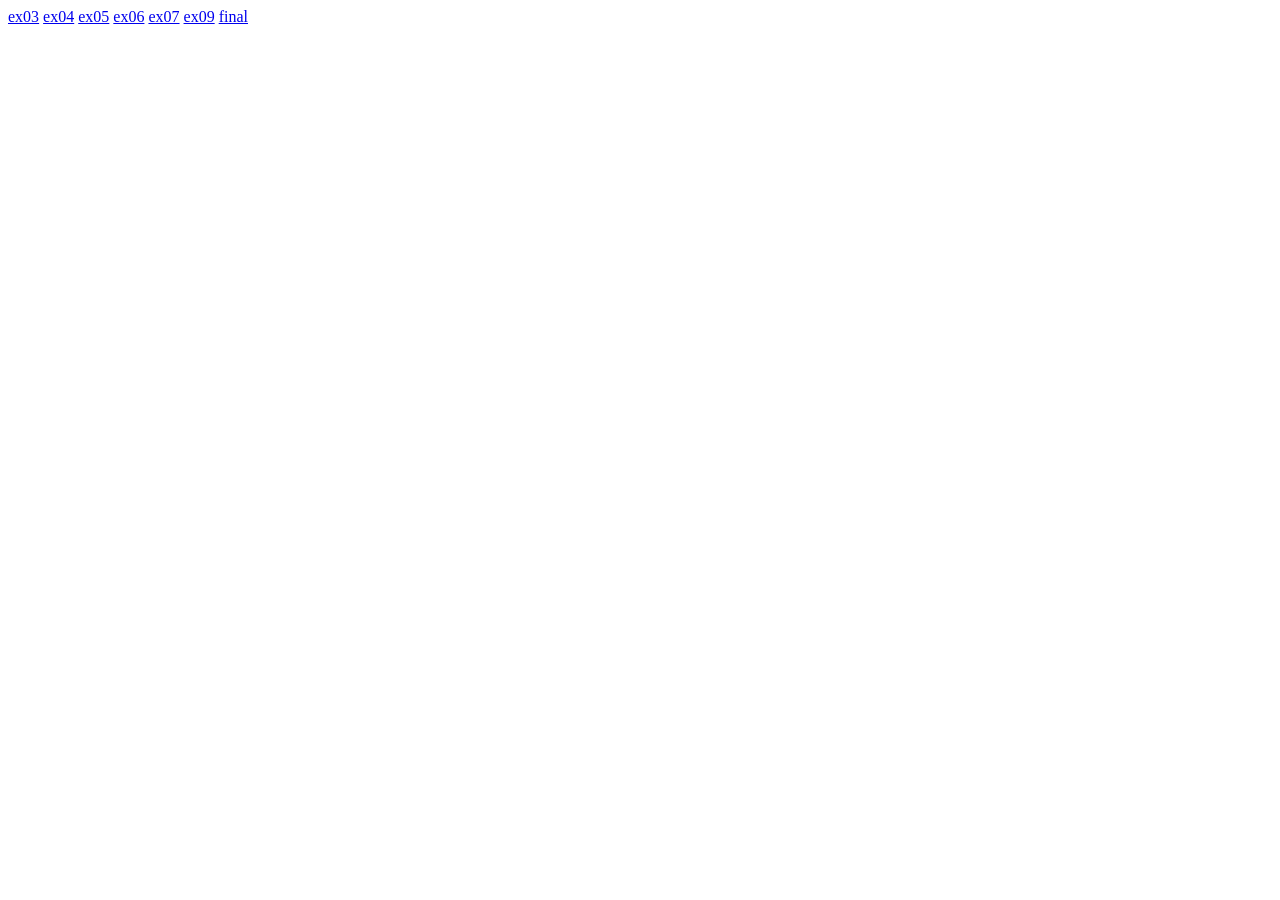
<file: index.html>
<html>
    <head>
    <meta charset="utf-8">
    <title>homework</title>
    </head>
<body>
<a href="ex03/1.html">ex03</a>
<a href="ex04/4.html">ex04</a>
<a href="ex05/5.html">ex05</a>
<a href="ex06/zz.html">ex06</a>
<a href="ex07/7.html">ex07</a>
<a href="ex09/9.html">ex09</a>
<a href="kadokawa/html/index.html">final</a>
</body>
</html>
</file>
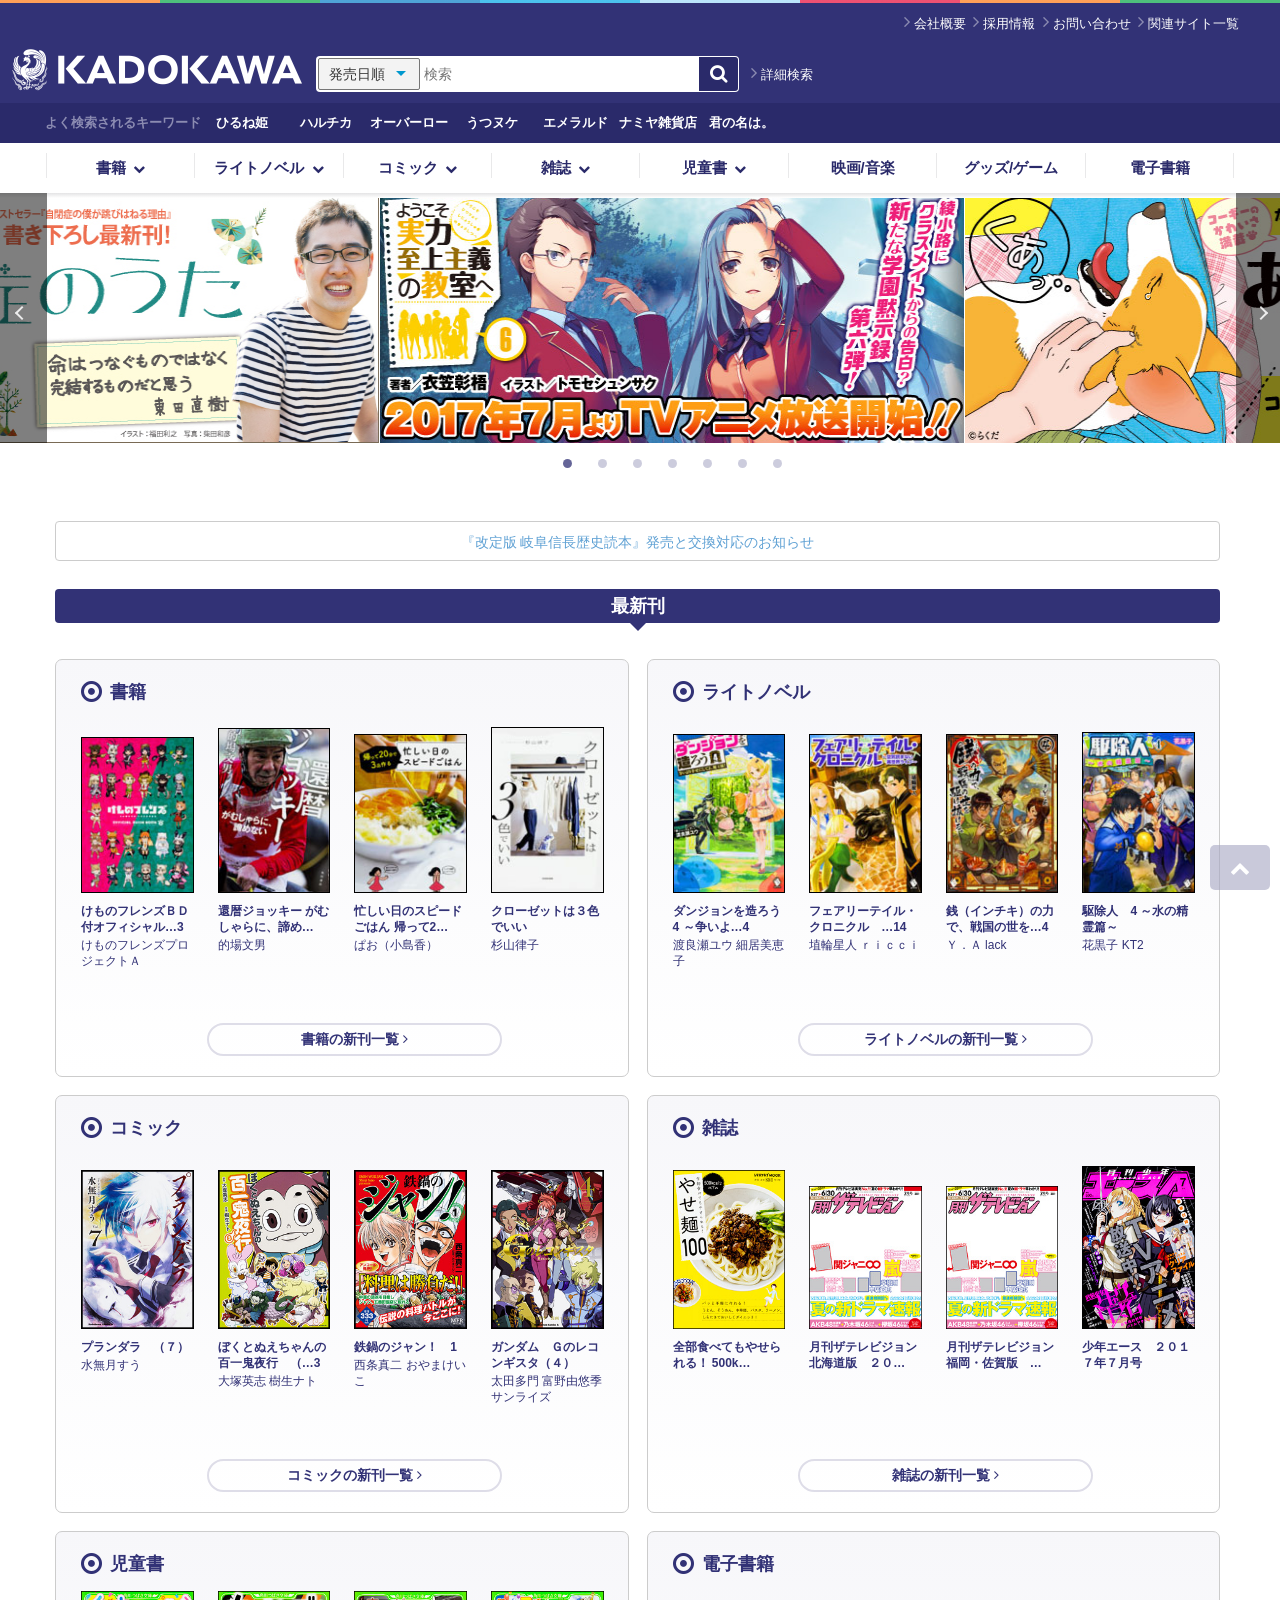
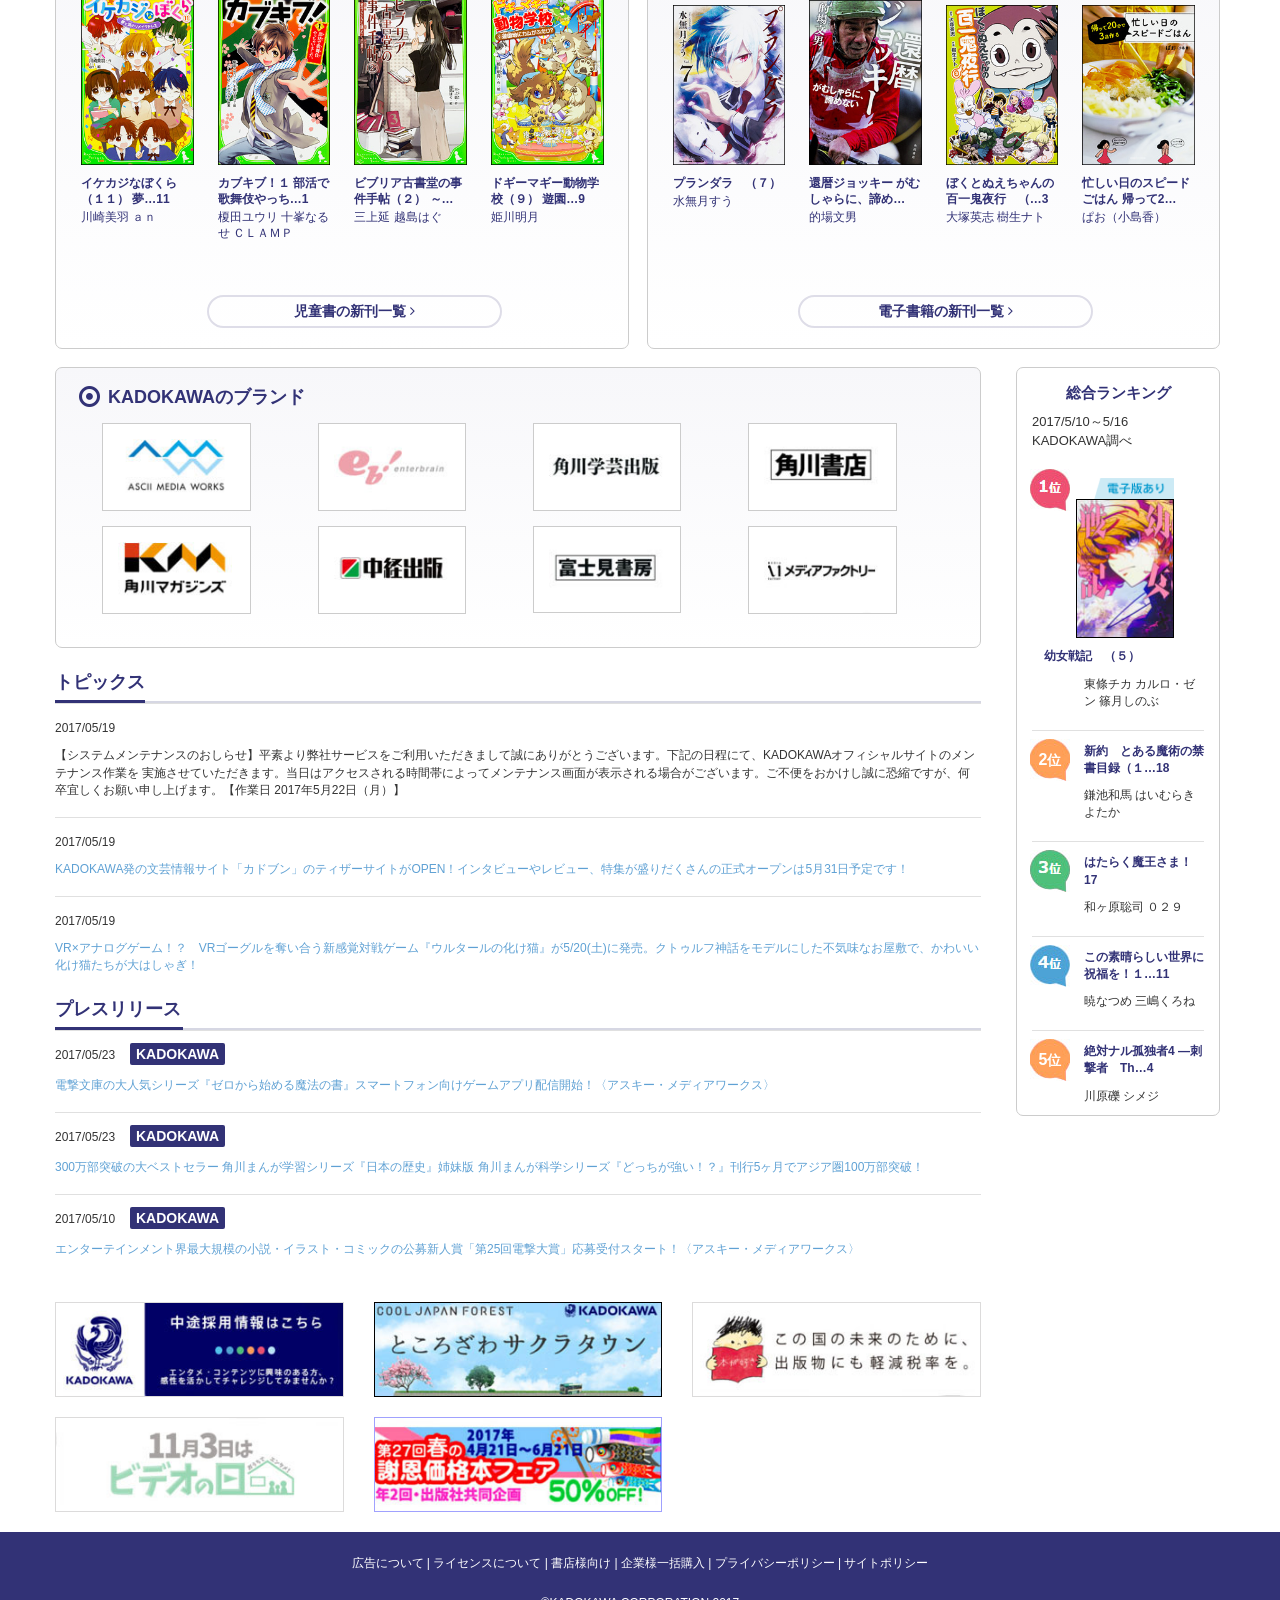
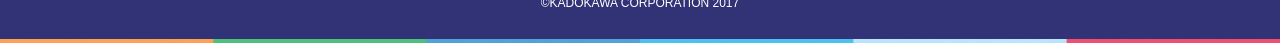
<file: kadokawa/html/index.html>
<!DOCTYPE html>
<html>
  <head>
    <meta charset="utf-8">
    <meta http-equiv="X-UA-Compatible" content="IE=edge,chrome=1">
    <meta name="viewport" content="width=device-width, initial-scale=1">
    <meta name="viewport" content="width=device-width, initial-scale=1.0">

    <title>角川書店 | KADOKAWA</title>
    <meta name="description" content="">
    <meta name="keywords" content="">

    <link rel="shortcut icon" href="../image/logo.ico">
    <link rel="stylesheet" href="../lib/bootstrap/css/bootstrap.css">
    <link rel="stylesheet" href="../lib/font-awesome/css/font-awesome.min.css">
    <!-- <link href="css/font-awesome.min.css" rel="stylesheet"> -->
    <link rel='stylesheet' type='text/css' href='../css/web_final.css' />
    <link rel='stylesheet' type='text/css' href='../css/slick.css' />
    <link rel='stylesheet' type='text/css' href='../css/head.css'>
    <link rel="stylesheet" type="text/css" href="../css/pagetop.css">
    <!-- <link rel="stylesheet" type="text/css" href="../css/bottom.css"> -->
  </head>
  <body>
    <!-- head -->
    <div class="ui-head-topcolor"></div>
    <div class="ui-head-outline">
        <div class="ui-head-firstline">
            <i class="fa fa-angle-right anstyle"></i><a href="groupintro.html">会社概要</a>
            <i class="fa fa-angle-right anstyle"></i><a href="http://ir.kadokawa.co.jp/recruit/" target="_blank fonstyle">採用情報</a>
            <i class="fa fa-angle-right anstyle"></i><a href="/support/">お問い合わせ</a>
            <i class="fa fa-angle-right anstyle"></i><a href="/similarsites/">関連サイト一覧</a>
        </div>
        <div class="ui-head-secondline">
            <a href="index.html"><img src="../image/head-logo.png" class="picstyle"></a>
            <div class="ui-head-search-out">
                <form action="search-result.html" id="pcHeaderSearchForm">
                    <div class="ui-head-search">
                        <span class="ui-head-search-area">
                            <select class="ui-head-search-order" name="sort">
                                <option value="0">発売日順　　</option>
                                <option value="1">関連度順　</option>
                            </select>
                            <b></b>
                            <input type="search" name="kw" class="ui-head-search-input" placeholder="検索" maxlength="50">
                        </span>
                        <button type="button" class="fa fa-search fa-lg" id="searchstyle" style="cursor:pointer"></button>
                    </div>
                </form>
                <a class="btn-head-search" href="search.html"><i class="fa fa-angle-right anstyle"></i>詳細検索</a>
            </div>
        </div>
        <div class="ui-head-thirdline">
            <span class="ui-head-thirdline-font1">よく検索されるキーワード</span>
            <a href="http://www.kadokawa.co.jp/product/search/?kw=%E3%81%B2%E3%82%8B%E3%81%AD%E5%A7%AB" class="ui-head-thirdline-block">ひるね姫</a>
            <a href="/pr/b2/haruchika/" class="ui-head-thirdline-block">ハルチカ</a>
            <a href="http://www.kadokawa.co.jp/product/search/?kw=%E3%82%AA%E3%83%BC%E3%83%90%E3%83%BC%E3%83%AD%E3%83%BC%E3%83%89" class="ui-head-thirdline-block">オーバーロード</a>
            <a href="/product/321507000404/" class="ui-head-thirdline-block">うつヌケ</a><a href="/product/search/?kw=%E3%82%A8%E3%83%A1%E3%83%A9%E3%83%AB%E3%83%89&mgenre=23" class="ui-head-thirdline-block">エメラルド</a>
            <a href="/product/search/?kw=ナミヤ雑貨店" class="ui-head-thirdline-block">ナミヤ雑貨店</a>
            <a href="/product/search/?kw=%E5%90%9B%E3%81%AE%E5%90%8D%E3%81%AF%E3%80%82" class="ui-head-thirdline-block">君の名は。</a>
        </div>
    </div>

    <nav class="ui-head-contents">
        <ul id="block"></ul>
        <ul id="head-contents-sub">
            <div class="shuline"></div>
            <li><a href="#" class="drop" id="drop1">書籍<i class="fa fa-chevron-down contstyle"></i></a></li>
            <div class="shuline"></div>
            <li><a href="#" class="drop" id="drop2">ライトノベル<i class="fa fa-chevron-down contstyle"></i></a></li>
            <div class="shuline"></div>
            <li><a href="#" class="drop" id="drop3">コミック<i class="fa fa-chevron-down contstyle"></i></a></li>
            <div class="shuline"></div>
            <li><a href="#" class="drop" id="drop4">雑誌<i class="fa fa-chevron-down contstyle"></i></a></li>
            <div class="shuline"></div>
            <li><a href="#" class="drop" id="drop5">児童書<i class="fa fa-chevron-down contstyle"></i></a></li>
            <div class="shuline"></div>
            <li><a href="movie.html" class="drop" id="drop6">映画/音楽</a></li>
            <div class="shuline"></div>
            <li><a href="/category/goodsgame/" class="drop">グッズ/ゲーム</a></li>
            <div class="shuline"></div>
            <li><a href="http://ebook.kadokawa.co.jp/" target="_blank" class="drop">電子書籍</a></li>
            <div class="shuline"></div>
        </ul>
        <ul id="block"></ul>
    </nav>
    <div class="ui-head-line"></div>

    <!--   button1目录 -->
    <div class="ui-drop">
        <div class="ui-drop-firstline">
            <a href="book_list.html" class="whitefont"><i class="fa fa-caret-right littletittle"></i> 書籍トップ</a>
        </div>
        <div class="grayline"></div>
        <div class="ui-drop-secondline">
            <div class="whitefont">新刊から探す</div>
            <div class="ui-drop-secondline-link">
                <ul style="list-style-type:none">
                    <li><i class="fa fa-chevron-right blu"></i> <a href="search-result.html"><span>新刊一覧</span></a></li>
                </ul>
            </div>
        </div>
        <div class="grayline"></div>
        <div class="ui-drop-thirdline">
            <div class="ui-drop-thirdline-title">
                <div class="whitefont">ジャンルから探す</div>
            </div>
            <div class="ui-drop-thirdline-link">
                <ul class="ui-drop-thirdline-link-line" style="list-style-type:none">
                    <li class="grayll"><i class="fa fa-chevron-right blu"></i> <a href="search-result.html"><span>小説・エッセイ</span></a></li>
                    <li class="grayll"><i class="fa fa-chevron-right  blu"></i> <a href="search-result.html"><span>コミックエッセイ</span></a></li>
                    <li class="grayll"><i class="fa fa-chevron-right  blu"></i> <a href="search-result.html"><span>ノンフィクション</span></a></li>
                    <li class="grayll"><i class="fa fa-chevron-right  blu"></i> <a href="search-result.html"><span>人文・社会・自然科学</span></a></li>
                    <li class="grayll"><i class="fa fa-chevron-right blu"></i> <a href="search-result.html"><span>ビジネス</span></a></li>
                    <li class="grayll"><i class="fa fa-chevron-right   blu"></i> <a href="search-result.html"><span>実用</span></a></li>
                    <li class="grayll"><i class="fa fa-chevron-right   blu"></i> <a href="search-result.html"><span>学習参考書</span></a></li
                        ><li class="grayll"><i class="fa fa-chevron-right  blu"></i> <a href="search-result.html"><span>学習書</span></a></li>
                        <li class="sss"><i class="fa fa-chevron-right   blu"></i> <a href="search-result.html"><span>趣味</span></a></li>
                        <li><i class="fa fa-chevron-right blu"></i> <a href="search-result.html"><span>イラスト集・写真集</span></a></li>
                        <li><i class="fa fa-chevron-right  blu"></i> <a href="search-result.html"><span>図鑑・事典・辞書・語学</span></a></li>
                        <li><i class="fa fa-chevron-right  blu"></i> <a href="search-result.html"><span>全集</span></a></li>
                    </ul>
                </div>
            </div>
            <div class="grayline"></div>
            <div class="ui-drop-forthline">
                <div class="ui-drop-forthline-title">
                    <div class="whitefont">レーベルから探す</div>
                </div>
                <div class="ui-drop-forthline-link">
                    <ul class="ui-drop-thirdline-link-line mi" style="list-style-type:none">
                        <li><a href="search-result.html">角川ソフィア文庫</a></li>
                        <li><a href="search-result.html">角川文庫</a></li>
                        <li><a href="search-result.html">角川文庫（海外）</a></li>
                        <li><a href="search-result.html">角川ホラー文庫</a></li>
                        <li><a href="search-result.html">角川文庫キャラクター文芸</a></li>
                        <li><a href="search-result.html">角川新書</a></li>
                        <li><a href="search-result.html">角川選書</a></li>
                        <li><a href="search-result.html">新人物文庫</a></li>
                        <li><a href="search-result.html">中経の文庫</a></li>
                        <li><a href="search-result.html">年賀状</a></li>
                        <li><a href="search-result.html">富士見L文庫</a></li>
                        <li><a href="search-result.html">富士見新時代小説文庫</a></li>
                        <li><a href="search-result.html">幽ブックス</a></li>
                        <li><a href="search-result.html">MF文庫ダ・ヴィンチ</a></li>
                        <li><a href="search-result.html">TECHGIAN STYLE</a></li>
                        <li><a href="search-result.html">ダ・ヴィンチブックス</a></li>
                        <li><a href="search-result.html">メディアワークス文庫</a></li>
                    </ul>
                </div>
            </div>
        </div>

        <!--  2butto目录 -->
        <div class="ui-drop2">
            <div class="ui-drop-firstline">
                <a href="book_list.html" class="whitefont"><i class="fa fa-caret-right littletittle"></i> ライトノベルトップ</a>
            </div>
            <div class="grayline"></div>
            <div class="ui-drop-secondline">
                <div class="whitefont">新刊から探す</div>
                <div class="ui-drop-secondline-link">
                    <ul style="list-style-type:none">
                        <li><i class="fa fa-chevron-right blu"></i> <a href="search-result.html"><span>新刊一覧</span></a></li>
                    </ul>
                </div>
            </div>
            <div class="grayline"></div>
            <div class="ui-drop2-thirdline">
                <div class="ui-drop2-thirdline-title">
                    <div class="whitefont">ジャンルから探す</div>
                </div>
                <div class="ui-drop2-thirdline-link">
                    <ul class="ui-drop2-thirdline-link-line" style="list-style-type:none">
                        <li><i class="fa fa-chevron-right blu"></i> <a href="search-result.html"><span>青年ライトノベル</span></a></li>
                        <li><i class="fa fa-chevron-right  blu"></i> <a href="search-result.html"><span>女性ライトノベル</span></a></li>
                        <li><i class="fa fa-chevron-right  blu"></i> <a href="search-result.html"><span>BL</span></a></li>
                        <li><i class="fa fa-chevron-right  blu"></i> <a href="search-result.html"><span>TL</span></a></li>
                    </ul>
                </div>
            </div>
            <div class="grayline"></div>
            <div class="ui-drop-forthline">
                <div class="ui-drop-forthline-title">
                    <div class="whitefont">レーベルから探す</div>
                </div>
                <div class="ui-drop-forthline-link">
                    <ul class="ui-drop-thirdline-link-line mi" style="list-style-type:none">
                        <li><a href="search-result.html">角川スニーカー文庫</a></li>
                        <li><a href="search-result.html">角川ビーンズ文庫</a></li>
                        <li><a href="search-result.html">角川ルビー文庫</a></li>
                        <li><a href="search-result.html">電撃ゲーム文庫</a></li>
                        <li><a href="search-result.html">電撃文庫</a></li>
                        <li><a href="search-result.html">富士見ドラゴンブック</a></li>
                        <li><a href="search-result.html">富士見ファンタジア文庫</a></li>
                        <li><a href="search-result.html">魔法のiらんど</a></li>
                        <li><a href="search-result.html">魔法のiらんど文庫</a></li>
                        <li><a href="search-result.html">B-PRINCE文庫</a></li>
                        <li><a href="search-result.html">KCG文庫</a></li>
                        <li><a href="search-result.html">MFブックス</a></li>
                        <li><a href="search-result.html">MF文庫J</a></li>
                        <li><a href="search-result.html">NOVEL 0</a></li>
                        <li><a href="search-result.html">カドカワBOOKS</a></li>
                        <li><a href="search-result.html">ジュエル文庫</a></li>
                        <li><a href="search-result.html">ビーズログ文庫</a></li>
                        <li><a href="search-result.html">ビーズログ文庫アリス</a></li>
                        <li><a href="search-result.html">ファミ通文庫</a></li>
                        <li><a href="search-result.html">フルール文庫　ルージュライン</a></li>
                    </ul>
                </div>
            </div>
        </div>

        <!-- 3button目录 -->
        <div class="ui-drop3">
            <div class="ui-drop-firstline">
                <a href="book_list.html" class="whitefont"><i class="fa fa-caret-right littletittle"></i> コミックトップ</a>
            </div>
            <div class="grayline"></div>
            <div class="ui-drop-secondline">
                <div class="whitefont">新刊から探す</div>
                <div class="ui-drop-secondline-link">
                    <ul style="list-style-type:none">
                        <li><i class="fa fa-chevron-right blu"></i> <a href="search-result.html"><span>新刊一覧</span></a></li>
                    </ul>
                </div>
            </div>
            <div class="grayline"></div>
            <div class="ui-drop-thirdline">
                <div class="ui-drop-thirdline-title">
                    <div class="whitefont">ジャンルから探す</div>
                </div>
                <div class="ui-drop3-thirdline-link">
                    <ul class="ui-drop3-thirdline-link-line" style="list-style-type:none">
                        <li class="grayll"><i class="fa fa-chevron-right blu"></i> <a href="search-result.html"><span>少年コミック</span></a></li>
                        <li class="grayll"><i class="fa fa-chevron-right  blu"></i> <a href="search-result.html"><span>少女コミック</span></a></li>
                        <li class="grayll"><i class="fa fa-chevron-right  blu"></i> <a href="search-result.html"><span>青年コミック</span></a></li>
                        <li class="grayll"><i class="fa fa-chevron-right  blu"></i> <a href="search-result.html"><span>女性コミック</span></a></li>
                        <li><i class="fa fa-chevron-right  blu"></i> <a href="search-result.html"><span>BLコミック</span></a></li>
                    </ul>
                </div>
            </div>
            <div class="grayline"></div>
            <div class="ui-drop3-forthline">
                <div class="ui-drop3-forthline-title">
                    <div class="whitefont">レーベルから探す</div>
                </div>
                <div class="ui-drop3-forthline-link">
                    <ul class="ui-drop-thirdline-link-line mi" style="list-style-type:none">
                        <li><a href="search-result.html">角川コミックス・エース</a></li>
                        <li><a href="search-result.html">角川コミックス・エースエクストラ</a></li>
                        <li><a href="search-result.html">電撃コミックス</a></li>
                        <li><a href="search-result.html">電撃コミックスEX</a></li>
                        <li><a href="search-result.html">電撃コミックスNEXT</a></li>
                        <li><a href="search-result.html">電撃ジャパンコミックス</a></li>
                        <li><a href="search-result.html">魔法のiらんどコミックス</a></li>
                        <li><a href="search-result.html">B's-LOG COMICS</a></li>
                        <li><a href="search-result.html">B's-LOVELY COMICS</a></li>
                        <li><a href="search-result.html">CVSコミックス</a></li>
                        <li><a href="search-result.html">MCコミックス</a></li>
                        <li><a href="search-result.html">MFC キューンシリーズ</a></li>
                        <li><a href="search-result.html">MFC ジーンピクシブシリーズ</a></li>
                        <li><a href="search-result.html">MFコミックス</a></li>
                        <li><a href="search-result.html">MFコミックス アライブシリーズ</a></li>
                        <li><a href="search-result.html">MFコミックス ジーンシリーズ</a></li>
                        <li><a href="search-result.html">MFコミックス フラッパーシリーズ</a></li>
                        <li><a href="search-result.html">あすかコミックス</a></li>
                        <li><a href="search-result.html">あすかコミックスCL-DX</a></li>
                        <li><a href="search-result.html">あすかコミックスDX</a></li>
                        <li><a href="search-result.html">シルフコミックス</a></li>
                        <li><a href="search-result.html">ドラゴンコミックスエイジ</a></li>
                        <li><a href="search-result.html">ビームコミックス</a></li>
                        <li><a href="search-result.html1">ファミ通クリアコミックス</a></li>
                        <li><a href="search-result.html">フルールコミックス</a></li>
                        <li><a href="search-result.html">ニュータイプ100%コミックス</a></li>
                    </ul>
                </div>
            </div>
        </div>

        <!-- 4button目录 -->
        <div class="ui-drop4">
            <div class="ui-drop-firstline">
                <a href="book_list.html" class="whitefont"><i class="fa fa-caret-right littletittle"></i> 雑誌トップ</a>
            </div>
            <div class="grayline"></div>
            <div class="ui-drop-secondline">
                <div class="whitefont">新刊から探す</div>
                <div class="ui-drop-secondline-link">
                    <ul style="list-style-type:none">
                        <li><i class="fa fa-chevron-right blu"></i> <a href="search-result.html"><span>新刊一覧</span></a></li>
                    </ul>
                </div>
            </div>
            <div class="grayline"></div>
            <div class="ui-drop3-thirdline">
                <div class="ui-drop4-thirdline-title">
                    <div class="whitefont">ジャンルから探す</div>
                </div>
                <div class="ui-drop3-thirdline-link">
                    <ul class="ui-drop3-thirdline-link-line" style="list-style-type:none">
                        <li class="grayll"><i class="fa fa-chevron-right blu"></i> <a href="search-result.html"><span>情報誌</span></a></li>
                        <li class="grayll"><i class="fa fa-chevron-right  blu"></i> <a href="search-result.html"><span>実用誌</span></a></li>
                        <li class="grayll"><i class="fa fa-chevron-right  blu"></i> <a href="search-result.html"><span>男性コミック誌</span></a></li>
                        <li class="grayll"><i class="fa fa-chevron-right  blu"></i> <a href="search-result.html"><span>女性コミック誌</span></a></li>
                        <li><i class="fa fa-chevron-right  blu"></i> <a href="search-result.html"><span>ゲーム誌</span></a></li>
                        <li><i class="fa fa-chevron-right  blu"></i> <a href="search-result.html"><span>児童誌</span></a></li>
                        <li><i class="fa fa-chevron-right  blu"></i> <a href="search-result.html"><span>文芸誌</span></a></li>
                        <li><i class="fa fa-chevron-right  blu"></i> <a href="search-result.html"><span>教育誌・その他</span></a></li>
                    </ul>
                </div>
            </div>
            <div class="grayline"></div>
            <div class="ui-drop4-forthline">
                <div class="ui-drop4-forthline-title">
                    <div class="whitefont">レーベルから探す</div>
                </div>
                <div class="ui-drop4-forthline-link">
                    <ul class="ui-drop-thirdline-link-line mi" style="list-style-type:none">
                        <li><a href="search-result.html">3分クッキング</a></li>
                        <li><a href="search-result.html">B's-LOG</a></li>
                        <li><a href="search-result.html">CD&DLでーた</a></li>
                        <li><a href="search-result.html">CIEL</a></li>
                        <li><a href="search-result.html">DENGEKI Girl'sStyle</a></li><li><a href="search-result.html">DVD＆ブルーレイでーた</a></li>
                        <li><a href="search-result.html">Mei</a></li>
                        <li><a href="search-result.html">spoon.</a></li>
                        <li><a href="search-result.html">TECH GIAN</a></li>
                        <li><a href="search-result.html">VOICE Newtype</a></li>
                        <li><a href="search-result.html">ウォーカームック</a></li>
                        <li><a href="search-result.html">ラーメンウォーカー</a></li>
                        <li><a href="search-result.html">横浜ウォーカー</a></li>
                        <li><a href="search-result.html">関西ウォーカー</a></li>
                        <li><a href="search-result.html">九州ウォーカー</a></li>
                        <li><a href="search-result.html">東海ウォーカー</a></li>
                        <li><a href="search-result.html">東京ウォーカー</a></li>
                        <li><a href="search-result.html">福岡ウォーカー</a></li>
                        <li><a href="search-result.html">北海道ウォーカー</a></li>
                        <li><a href="search-result.html">エンタミクス</a></li>
                        <li><a href="search-result.html">ガンダムエース</a></li>
                        <li><a href="search-result.html">キャラぱふぇ</a></li>
                        <li><a href="search-result.html">コンプティーク</a></li>
                        <li><a href="search-result.html">ザテレビジョン</a></li>
                        <li><a href="search-result.html">月刊ザテレビジョン</a></li>
                        <li><a href="search-result.html">サラブレ</a></li>
                        <li><a href="search-result.html">ダ・ヴィンチ</a></li>
                        <li><a href="search-result.html">てれびげーむマガジン</a></li>
                        <li><a href="search-result.html">ドラゴンマガジン</a></li>
                        <li><a href="search-result.html">ハルタ</a></li>
                        <li><a href="search-result.html">ぴこぷり</a></li>
                        <li><a href="search-result.html">ヤングエース</a></li>
                        <li><a href="search-result.html">レタスクラブ</a></li>
                        <li><a href="search-result.html">レタスクラブMOOK</a></li>
                        <li><a href="search-result.html">歌ってみたの本</a></li>
                        <li><a href="search-result.html">花時間</a></li>
                        <li><a href="search-result.html">月刊ASUKA</a></li>
                        <li><a href="search-result.html">月刊コミックアライブ</a></li>
                        <li><a href="search-result.html">月刊コミックキューン</a></li>
                        <li><a href="search-result.html">月刊コミックジーン</a></li>
                        <li><a href="search-result.html">月刊コミックビーム</a></li>
                        <li><a href="search-result.html">月刊コミックフラッパー</a></li>
                        <li><a href="search-result.html">月刊コミック電撃大王</a></li>
                        <li><a href="search-result.html">月刊コンプエース</a></li>
                        <li><a href="search-result.html">月刊ニュータイプ</a></li>
                        <li><a href="search-result.html">月刊ブシロード</a></li>
                        <li><a href="search-result.html">月刊少年エース</a></li>
                        <li><a href="search-result.html">月刊星ナビ</a></li>
                        <li><a href="search-result.html">週刊ファミ通</a></li>
                        <li><a href="search-result.html">小説 野性時代</a></li>
                        <li><a href="search-result.html">短歌</a></li>
                        <li><a href="search-result.html1">電撃G's magazine</a></li>
                        <li><a href="search-result.html">電撃G'sコミック</a></li>
                        <li><a href="search-result.html">電撃Nintendo</a></li>
                        <li><a href="search-result.html">電撃PlayStation</a></li>
                        <li><a href="search-result.html">電撃文庫MAGAZINE</a></li>
                        <li><a href="search-result.html">コミック電撃だいおうじ</a></li>
                        <li><a href="search-result.html">電撃マオウ</a></li>
                        <li><a href="search-result.html">電撃萌王</a></li>
                        <li><a href="search-result.html">娘TYPE</a></li>
                        <li><a href="search-result.html">俳句</a></li>
                        <li><a href="search-result.html">別冊カドカワ</a></li>
                        <li><a href="search-result.html">本の旅人</a></li>
                        <li><a href="search-result.html">毎日が発見</a></li>
                        <li><a href="search-result.html">幽</a></li>
                        <li><a href="search-result.html">歴史読本</a></li>

                    </ul>
                </div>
            </div>
        </div>

        <!-- 5butto目录 -->
        <div class="ui-drop5">
            <div class="ui-drop-firstline">
                <a href="book_list.html" class="whitefont"><i class="fa fa-caret-right littletittle"></i> 児童書トップ</a>
            </div>
            <div class="grayline"></div>
            <div class="ui-drop-secondline">
                <div class="whitefont">新刊から探す</div>
                <div class="ui-drop-secondline-link">
                    <ul style="list-style-type:none">
                        <li><i class="fa fa-chevron-right blu"></i> <a href="search-result.html"><span>新刊一覧</span></a></li>
                    </ul>
                </div>
            </div>
            <div class="grayline"></div>
            <div class="ui-drop3-thirdline">
                <div class="ui-drop4-thirdline-title">
                    <div class="whitefont">ジャンルから探す</div>
                </div>
                <div class="ui-drop3-thirdline-link">
                  <ul class="ui-drop3-thirdline-link-line" style="list-style-type:none">
                    <li class="grayll"><i class="fa fa-chevron-right blu"></i> <a href="search-result.html"><span>絵本</span></a></li>
                    <li class="grayll"><i class="fa fa-chevron-right  blu"></i> <a href="search-result.html"><span>読み物</span></a></li>
                    <li class="grayll"><i class="fa fa-chevron-right  blu"></i> <a href="search-result.html"><span>図鑑・辞典</span></a></li>
                    <li class="grayll"><i class="fa fa-chevron-right  blu"></i> <a href="search-result.html"><span>英語の本＆絵本・学習</span></a></li>
                    <li><i class="fa fa-chevron-right  blu"></i> <a href="search-result.html"><span>まんが学習書</span></a></li>
                    <li><i class="fa fa-chevron-right blu"></i> <a href="search-result.html"><span>ムック・趣味</span></a></li>
                    <li><i class="fa fa-chevron-right   blu"></i> <a href="search-result.html"><span>ゲーム</span></a></li>
                    <li><i class="fa fa-chevron-right   blu"></i> <a href="search-result.html"><span>知育</span></a></li>
                </ul>
            </div>
        </div>
        <div class="grayline"></div>
        <div class="ui-drop5-forthline">
            <div class="ui-drop5-forthline-title">
                <div class="whitefont">レーベルから探す</div>
            </div>
            <div class="ui-drop5-forthline-link">
                <ul class="ui-drop-thirdline-link-line mi" style="list-style-type:none">
                    <li><a href="search-result.html">角川つばさ文庫</a></li><li><a href="search-result.html">角川まんが学習シリーズ</a></li><li><a href="search-result.html">海外児童書</a></li>
                </ul>
            </div>
        </div>
    </div>
    <!-- slick -->
    <div style="overflow:hidden;">
        <div class='ui-slick'>
            <div class="ui-slick-main">
            <div><a href="bookintro-2.html" target="_blank"><img src="../image/web-final/slick-1.jpg" alt="" class='slick-image'></a></div>
            <div><a href="bookintro-2.html" target="_blank"><img src="../image/web-final/slick-2.jpg" alt=""></a></div>
            <div><a href="bookintro-2.html" target="_blank"><img src="../image/web-final/slick-3.jpg" alt=""></a></div>
            <div><a href="bookintro-2.html" target="_blank"><img src="../image/web-final/slick-4.jpg" alt=""></a></div>
            <div><a href="bookintro-2.html" target="_blank"><img src="../image/web-final/slick-5.jpg" alt=""></a></div>
            <div><a href="bookintro-2.html" target="_blank"><img src="../image/web-final/slick-6.jpg" alt=""></a></div>
            <div><a href="bookintro-2.html" target="_blank"><img src="../image/web-final/slick-7.jpg" alt=""></a></div>
            </div>
        </div>
    </div>
    <!-- middle-title -->
    <div class='ui-middletitle'>
        <div class='ui-message'>
        <a href="bookintro-2.html" target="_blank">『改定版 岐阜信長歴史読本』発売と交換対応のお知らせ</a>
        </div>
        <div class='ui-middle-title'>最新刊</div>
        <div class='custom'>
        <div class="ui-middle-triangle-down"></div>
        </div>
    </div>
    <!-- book_list -->
    <div class='ui-booklist'>
        <div class='ui-middle' >
      <div class='row ui-middle-left-contain'>
        <div class='left-contain-title' id='middle-title'>
          <i class='fa fa-dot-circle-o fa-lg' id='icon-first'></i>
          <p>書籍</p>
        </div>
        <div class='box'>
          <a href="bookintro-2.html" target="_blank"><div class='col-md-3 col-xs-3 ui-middle-contain-list'>
            <div class='middle-contain-image'><img src="../image/web-final/book-1.jpg" class='image-border'></div>
            <h class='middle-contain-list-name'>けものフレンズＢＤ付オフィシャル…3</h>
            <p >けものフレンズプロジェクトＡ</p>
          </div></a>
          <a href="bookintro-3.html" target="_blank"><div class='col-md-3 col-xs-3 ui-middle-contain-list'>
            <div class='middle-contain-image'><img src="../image/web-final/book-2.jpg" class='image-border'></div>
            <h class='middle-contain-list-name'">還暦ジョッキー がむしゃらに、諦め…</h>
            <p class='middle-contain-list-name'>的場文男</p>
          </div></a>
          <a href="bookintro-3.html" target="_blank"><div class='col-md-3 col-xs-3 ui-middle-contain-list'>
            <div class='middle-contain-image'><img src="../image/web-final/book-3.jpg" class='image-border'></div>
            <h class='middle-contain-list-name'>忙しい日のスピードごはん 帰って2…</h>
            <p>ぱお（小島香）</p>
          </div></a>
          <a href="bookintro-3.html" target="_blank"><div class='col-md-3 col-xs-3 ui-middle-contain-list'>
            <div class='middle-contain-image'><img src="../image/web-final/book-4.jpg" class='image-border'></div>
            <h class='middle-contain-list-name'>クローゼットは３色でいい</h>
            <p>杉山律子</p>
          </div></a>
        </div>
        <a href="search-result.html" target="_blank"><div class='ui-middle-contain-button'>書籍の新刊一覧
          <i class='fa fa-angle-right'></i>
        </div></a>
      </div>
      <div class='row ui-middle-right-contain'>
        <div class='left-contain-title' id='middle-title'>
          <i class='fa fa-dot-circle-o fa-lg' id='icon-first'></i>
          <p>ライトノベル</p>
        </div>
        <div class='box'>
          <a href="bookintro-2.html" target="_blank"><div class='col-md-3 col-xs-3 ui-middle-contain-list'>
            <div class='middle-contain-image'><img src="../image/web-final/book-11.jpg" class='image-border'></div>
            <h class='middle-contain-list-name'>ダンジョンを造ろう　4 ～争いよ…4</h>
            <p >渡良瀬ユウ 細居美恵子</p>
          </div></a>
          <a href="bookintro-2.html" target="_blank"><div class='col-md-3 col-xs-3 ui-middle-contain-list'>
            <div class='middle-contain-image'><img src="../image/web-final/book-12.jpg" class='image-border'></div>
            <h class='middle-contain-list-name'>フェアリーテイル・クロニクル　…14</h>
            <p>埴輪星人 ｒｉｃｃｉ</p>
          </div></a>
          <a href="bookintro-2.html" target="_blank"><div class='col-md-3 col-xs-3 ui-middle-contain-list'>
            <div class='middle-contain-image'><img src="../image/web-final/book-13.jpg" class='image-border'></div>
            <h class='middle-contain-list-name'>銭（インチキ）の力で、戦国の世を…4</h>
            <p>Ｙ．Ａ lack</p>
          </div></a>
         <a href="bookintro-2.html" target="_blank"><div class='col-md-3 col-xs-3 ui-middle-contain-list'>
            <div class='middle-contain-image'><img src="../image/web-final/book-14.jpg" class='image-border'></div>
            <h class='middle-contain-list-name'>駆除人　4 ～水の精霊篇～</h>
            <p>花黒子 KT2</p>
          </div></a>
        </div>
        <a href="search-result.html" target="_blank"><div class='ui-middle-contain-button'>ライトノベルの新刊一覧
          <i class='fa fa-angle-right'></i>
        </div></a>
      </div>
       </div>
        <div class='ui-middle' >
      <div class='row ui-middle-left-contain'>
        <div class='left-contain-title' id='middle-title'>
          <i class='fa fa-dot-circle-o fa-lg' id='icon-first'></i>
          <p>コミック</p>
        </div>
        <div class='box'>
         <a href="bookintro-2.html" target="_blank"><div class='col-md-3 col-xs-3 ui-middle-contain-list'>
            <div class='middle-contain-image'><img src="../image/web-final/book-21.jpg" alt="" class='image-border'></div>
            <h class='middle-contain-list-name'>プランダラ　（７）</h>
            <p >水無月すう</p>
          </div></a>
          <a href="bookintro-2.html" target="_blank"><div class='col-md-3 col-xs-3 ui-middle-contain-list'>
            <div class='middle-contain-image'><img src="../image/web-final/book-22.jpg" alt="" class='image-border'></div>
            <h class='middle-contain-list-name'>ぼくとぬえちゃんの百一鬼夜行　（…3</h>
            <p>大塚英志 樹生ナト</p>
          </div></a>
          <a href="bookintro-2.html" target="_blank"><div class='col-md-3 col-xs-3 ui-middle-contain-list'>
            <div class='middle-contain-image'><img src="../image/web-final/book-23.jpg" alt="" class='image-border'></div>
            <h class='middle-contain-list-name'>鉄鍋のジャン！　1</h>
            <p>西条真二 おやまけいこ</p>
          </div></a>
          <a href="bookintro-2.html" target="_blank"><div class='col-md-3 col-xs-3 ui-middle-contain-list'>
            <div class='middle-contain-image'><img src="../image/web-final/book-24.jpg" alt="" class='image-border'></div>
            <h class='middle-contain-list-name'>ガンダム　Ｇのレコンギスタ（４）</h>
            <p>太田多門 富野由悠季 サンライズ</p>
          </div></a>
        </div>
        <a href="search-result.html" target="_blank"><div class='ui-middle-contain-button'>コミックの新刊一覧
          <i class='fa fa-angle-right'></i>
        </div></a>
      </div>
      <div class='row ui-middle-right-contain'>
        <div class='left-contain-title' id='middle-title'>
          <i class='fa fa-dot-circle-o fa-lg' id='icon-first'></i>
          <p>雑誌</p>
        </div>
        <div class='box'>
          <a href="bookintro-2.html" target="_blank"><div class='col-md-3 col-xs-3 ui-middle-contain-list'>
            <div class='middle-contain-image'><img src="../image/web-final/book-41.jpg"></div>
            <h class='middle-contain-list-name'>全部食べてもやせられる！ 500k…</h>
          </div></a>
          <a href="bookintro-2.html" target="_blank"><div class='col-md-3 col-xs-3 ui-middle-contain-list'>
            <div class='middle-contain-image'><img src="../image/web-final/book-42.jpg"></div>
            <h class='middle-contain-list-name'>月刊ザテレビジョン　北海道版　２０…</h>
          </div></a>
          <a href="bookintro-2.html" target="_blank"><div class='col-md-3 col-xs-3 ui-middle-contain-list'>
            <div class='middle-contain-image'><img src="../image/web-final/book-43.jpg"></div>
            <h class='middle-contain-list-name'>月刊ザテレビジョン　福岡・佐賀版　…</h>
          </div></a>
          <a href="bookintro-2.html" target="_blank"><div class='col-md-3 col-xs-3 ui-middle-contain-list'>
            <div class='middle-contain-image'><img src="../image/web-final/book-44.jpg"></div>
            <h class='middle-contain-list-name'>少年エース　２０１７年７月号</h>
          </div></a>
        </div>
        <a href="search-result.html" target="_blank"><div class='ui-middle-contain-button'>雑誌の新刊一覧
          <i class='fa fa-angle-right'></i>
        </div></a>
      </div>
        </div>
        <div class='ui-middle' >
      <div class='row ui-middle-left-contain'>
        <div class='left-contain-title' id='middle-title'>
          <i class='fa fa-dot-circle-o fa-lg' id='icon-first'></i>
          <p>児童書</p>
        </div>
        <div class='box'>
          <a href="bookintro-2.html" target="_blank"><div class='col-md-3 col-xs-3 ui-middle-contain-list'>
            <div class='middle-contain-image'><img src="../image/web-final/book-51.jpg"></div>
            <h class='middle-contain-list-name'>イケカジなぼくら　（１１） 夢…11</h>
            <p >川崎美羽 ａｎ</p>
          </div></a>
          <a href="bookintro-2.html" target="_blank"><div class='col-md-3 col-xs-3 ui-middle-contain-list'>
            <div class='middle-contain-image'><img src="../image/web-final/book-52.jpg"></div>
            <h class='middle-contain-list-name'>カブキブ！１ 部活で歌舞伎やっち…1</h>
            <p>榎田ユウリ 十峯なるせ ＣＬＡＭＰ</p>
          </div></a>
          <a href="bookintro-2.html" target="_blank"><div class='col-md-3 col-xs-3 ui-middle-contain-list'>
            <div class='middle-contain-image'><img src="../image/web-final/book-53.jpg"></div>
            <h class='middle-contain-list-name'>ビブリア古書堂の事件手帖（２） ～…</h>
            <p>三上延 越島はぐ</p>
          </div></a>
          <a href="bookintro-2.html" target="_blank"><div class='col-md-3 col-xs-3 ui-middle-contain-list'>
            <div class='middle-contain-image'><img src="../image/web-final/book-54.jpg"></div>
            <h class='middle-contain-list-name'>ドギーマギー動物学校（９） 遊園…9</h>
            <p>姫川明月</p>
          </div></a>
        </div>
        <a href="search-result.html" target="_blank"><div class='ui-middle-contain-button'>児童書の新刊一覧
          <i class='fa fa-angle-right'></i>
        </div></a>
      </div>
      <div class='row ui-middle-right-contain'>
        <div class='left-contain-title' id='middle-title'>
          <i class='fa fa-dot-circle-o fa-lg' id='icon-first'></i>
          <p>電子書籍</p>
        </div>
        <div class='box'>
          <a href="bookintro-2.html" target="_blank"><div class='col-md-3 col-xs-3 ui-middle-contain-list'>
            <div class='middle-contain-image'><img src="../image/web-final/book-61.jpg"></div>
            <h class='middle-contain-list-name'>プランダラ　（７）</h>
            <p >水無月すう</p>
          </div></a>
          <a href="bookintro-2.html" target="_blank"><div class='col-md-3 col-xs-3 ui-middle-contain-list'>
            <div class='middle-contain-image'><img src="../image/web-final/book-62.jpg"></div>
            <h class='middle-contain-list-name'>還暦ジョッキー がむしゃらに、諦め…</h>
            <p>的場文男</p>
          </div></a>
          <a href="bookintro-2.html" target="_blank"><div class='col-md-3 col-xs-3 ui-middle-contain-list'>
            <div class='middle-contain-image'><img src="../image/web-final/book-63.jpg"></div>
            <h class='middle-contain-list-name'>ぼくとぬえちゃんの百一鬼夜行　（…3</h>
            <p>大塚英志 樹生ナト</p>
          </div></a>
          <a href="bookintro-2.html" target="_blank"><div class='col-md-3 col-xs-3 ui-middle-contain-list'>
            <div class='middle-contain-image'><img src="../image/web-final/book-64.jpg"></div>
            <h class='middle-contain-list-name'>忙しい日のスピードごはん 帰って2…</h>
            <p>ぱお（小島香）</p>
          </div></a>
        </div>
        <a href="search-result.html" target="_blank"><div class='ui-middle-contain-button'>電子書籍の新刊一覧
          <i class='fa fa-angle-right'></i>
        </div></a>
      </div>
        </div>
    </div>
    <!-- bottom -->
    <div class='row ui-bottom'>
      <div class='col-md-9 ui-bottom-left'>
        <!-- ///////////////////////////////////// -->
        <div class='left-contain'>
          <div class='left-contain-title'>
            <i class='fa fa-dot-circle-o fa-lg' id='icon-first'></i>
            <p>KADOKAWAのブランド</p>
          </div>
          <div class='row left-contain-bottom'>
            <div class='col-md-3 col-xs-3 ' id='image-left'>
              <img src="../image/web-final/image1.jpg" alt="" class='left-contain-image'>
              <img src="../image/web-final/image5.jpg" alt="" class='left-contain-image'>
            </div>
            <div class='col-md-3 col-xs-3'>
              <img src="../image/web-final/image2.jpg" alt="" class='left-contain-image'>
              <img src="../image/web-final/image6.jpg" alt="" class='left-contain-image'>
            </div>
            <div class='col-md-3 col-xs-3'>
              <img src="../image/web-final/image3.jpg" alt="" class='left-contain-image'>
              <img src="../image/web-final/image7.jpg" alt="" class='left-contain-image'>
            </div>
            <div class='col-md-3 col-xs-3'>
              <img src="../image/web-final/image4.jpg" alt="" class='left-contain-image'>
              <img src="../image/web-final/image8.jpg" alt="" class='left-contain-image'>
            </div>
          </div>
        </div>
        <!-- ///////////////////////////////////// -->
        <div class='left-topics'>
          <div class='left-topics-title'>
            <p id='left-topics-title-top' >トピックス</p>
          </div>
          <div class='left-topics-list' id='left-topics-list-top'>
            <p class='left-topics-list-date'>2017/05/19</p>
            <p class='left-topics-list-content'>【システムメンテナンスのおしらせ】平素より弊社サービスをご利用いただきまして誠にありがとうございます。下記の日程にて、KADOKAWAオフィシャルサイトのメンテナンス作業を 実施させていただきます。当日はアクセスされる時間帯によってメンテナンス画面が表示される場合がございます。ご不便をおかけし誠に恐縮ですが、何卒宜しくお願い申し上げます。【作業日 2017年5月22日（月）】</p>
          </div>
          <div class='left-topics-list'>
            <p class='left-topics-list-date'>2017/05/19</p>
            <a href="http://ch.nicovideo.jp/famitsu-gamersdx" target="_blank">KADOKAWA発の文芸情報サイト「カドブン」のティザーサイトがOPEN！インタビューやレビュー、特集が盛りだくさんの正式オープンは5月31日予定です！</a>
          </div>
          <div class='left-topics-list'>
            <p class='left-topics-list-date'>2017/05/19</p>
            <a href="http://ebten.jp/eb-store/p/9784047332096/" target="_blank">VR×アナログゲーム！？　VRゴーグルを奪い合う新感覚対戦ゲーム『ウルタールの化け猫』が5/20(土)に発売。クトゥルフ神話をモデルにした不気味なお屋敷で、かわいい化け猫たちが大はしゃぎ！</a>
          </div>
        </div>
        <!-- ///////////////////////////////////// -->
        <div class='left-release'>
          <div class='left-topics-title'>
            <p id='left-release-title-top' >プレスリリース</p>
          </div>
          <div class='left-topics-list' id='left-topics-list-top'>
            <div class='left-release-list-date'>2017/05/23
              <div class='left-release-list-icon'>KADOKAWA</div>
            </div>
            <a href="" target="_blank">電撃文庫の大人気シリーズ『ゼロから始める魔法の書』スマートフォン向けゲームアプリ配信開始！〈アスキー・メディアワークス〉</a>
          </div>
          <div class='left-topics-list'>
            <div class='left-release-list-date'>2017/05/23
              <div class='left-release-list-icon'>KADOKAWA</div>
            </div>
            <a href="" target="_blank">300万部突破の大ベストセラー
            角川まんが学習シリーズ『日本の歴史』姉妹版 角川まんが科学シリーズ『どっちが強い！？』刊行5ヶ月でアジア圏100万部突破！</a>
          </div>
          <div class='left-topics-list'>
            <div class='left-release-list-date'>2017/05/10
              <div class='left-release-list-icon'>KADOKAWA</div>
            </div>
            <a href="" target="_blank">エンターテインメント界最大規模の小説・イラスト・コミックの公募新人賞「第25回電撃大賞」応募受付スタート！〈アスキー・メディアワークス〉</a>
          </div>
        </div>
        <!-- ///////////////////////////////////// -->
        <div class='row left-bottom' >
          <div class='col-md-4 col-xs-4' id='image-left'>
            <img src="../image/web-final/image-1.jpg" alt="" class='left-bottom-image' >
            <img src="../image/web-final/image-4.jpg" alt="" class='left-bottom-image' >
          </div>
          <div class='col-md-4 col-xs-4'>
            <img src="../image/web-final/image-2.jpg" alt="" class='left-bottom-image' style="border:solid 1px black;">
            <img src="../image/web-final/image-5.jpg" alt="" class='left-bottom-image' style="border:solid 1px #a0a1fe;">
          </div>
          <div class='col-md-4 col-xs-4'>
            <img src="../image/web-final/image-3.jpg" alt="" class='left-bottom-image' id='image-right'>
          </div>
        </div>
      </div>
      <div class='col-md-3 ui-bottom-right'>
        <div class='right-rank-title'>総合ランキング</div>
        <p class='right-rank-date'>2017/5/10～5/16</p>
        <p class='right-rank-kado'>KADOKAWA調べ</p>
        <div class='right-rank-list' style='border-top:0;'>
          <div class='right-rank-list-icon rank-icon-first' ></div>
          <div class='right-rank-list-left'>
            <img src="../image/web-final/label.png" alt="" id='right-rank-list-label'>
            <a href="bookintro-2.html" target="_blank"><img src="../image/web-final/book.jpg" alt="" id='right-rank-list-image'></a>
            <a href="bookintro-2.html" target="_blank"><p class='right-rank-list-name' style='margin-left: -40px;'>幼女戦記　（５）</p></a>
            <p class='right-rank-list-content'>東條チカ カルロ・ゼン 篠月しのぶ</p>
          </div>
        </div>
        <div class='right-rank-list'>
          <div class='right-rank-list-icon rank-icon-second'>2<small>位</small></div>
          <div class='right-rank-list-left'>
            <a href="bookintro-2.html" target="_blank"><p class='right-rank-list-name'>新約　とある魔術の禁書目録（１…18</p></a>
            <p class='right-rank-list-content'>鎌池和馬 はいむらきよたか</p>
          </div>
        </div>
        <div class='right-rank-list'>
          <div class='right-rank-list-icon rank-icon-third'></div>
          <div class='right-rank-list-left'>
            <a href="bookintro-2.html" target="_blank"><p class='right-rank-list-name'>はたらく魔王さま！17</p></a>
            <p class='right-rank-list-content'>和ヶ原聡司 ０２９</p>
          </div>
        </div>
        <div class='right-rank-list'>
          <div class='right-rank-list-icon rank-icon-fourth'></div>
          <div class='right-rank-list-left'>
            <a href="bookintro-2.html" target="_blank"><p class='right-rank-list-name'>この素晴らしい世界に祝福を！１…11</p></a>
            <p class='right-rank-list-content'>暁なつめ 三嶋くろね</p>
          </div>
        </div>
        <div class='right-rank-list'>
          <div class='right-rank-list-icon rank-icon-second'>5<small>位</small></div>
          <div class='right-rank-list-left'>
            <a href="bookintro-2.html" target="_blank"><p class='right-rank-list-name'>絶対ナル孤独者4 ―刺撃者　Th…4</p></a>
            <p class='right-rank-list-content'>川原礫 シメジ</p>
          </div>
        </div>
      </div>
    </div>
    <!-- deep -->
    <div class="ui-deep">
      <div class="ui-bottom-word">
        広告について&nbsp|&nbspライセンスについて&nbsp|&nbsp書店様向け&nbsp|&nbsp企業様一括購入&nbsp|&nbspプライバシーポリシー&nbsp|&nbspサイトポリシー
      </div>
      <div class="ui-bottom-word1">
        ©KADOKAWA CORPORATION 2017
      </div>
      <img src="../image/bottom-line.gif" alt="" class="ui-bottom-line">
    </div>
    <div class="pagetop">
        <i class="fa fa-chevron-up"></i>
    </div>
    <!-- js -->
    <script type="text/javascript" src="../lib/jquery.js"></script>
    <script type="text/javascript" src="../lib/bootstrap/js/bootstrap.js"></script>
    <script type="text/javascript" src="../js/head.js"></script>
    <script type="text/javascript" src="../lib/slick/slick.js"></script>
    <script type="text/javascript" src="../lib/slick/slick.min.js"></script>
    <!-- <script src="js/slick.min.js"></script> -->
    <script type="text/javascript" src="../js/web_final.js"></script>
    <script src="../js/pagetop.js"></script>
  </body>
</html>
</file>
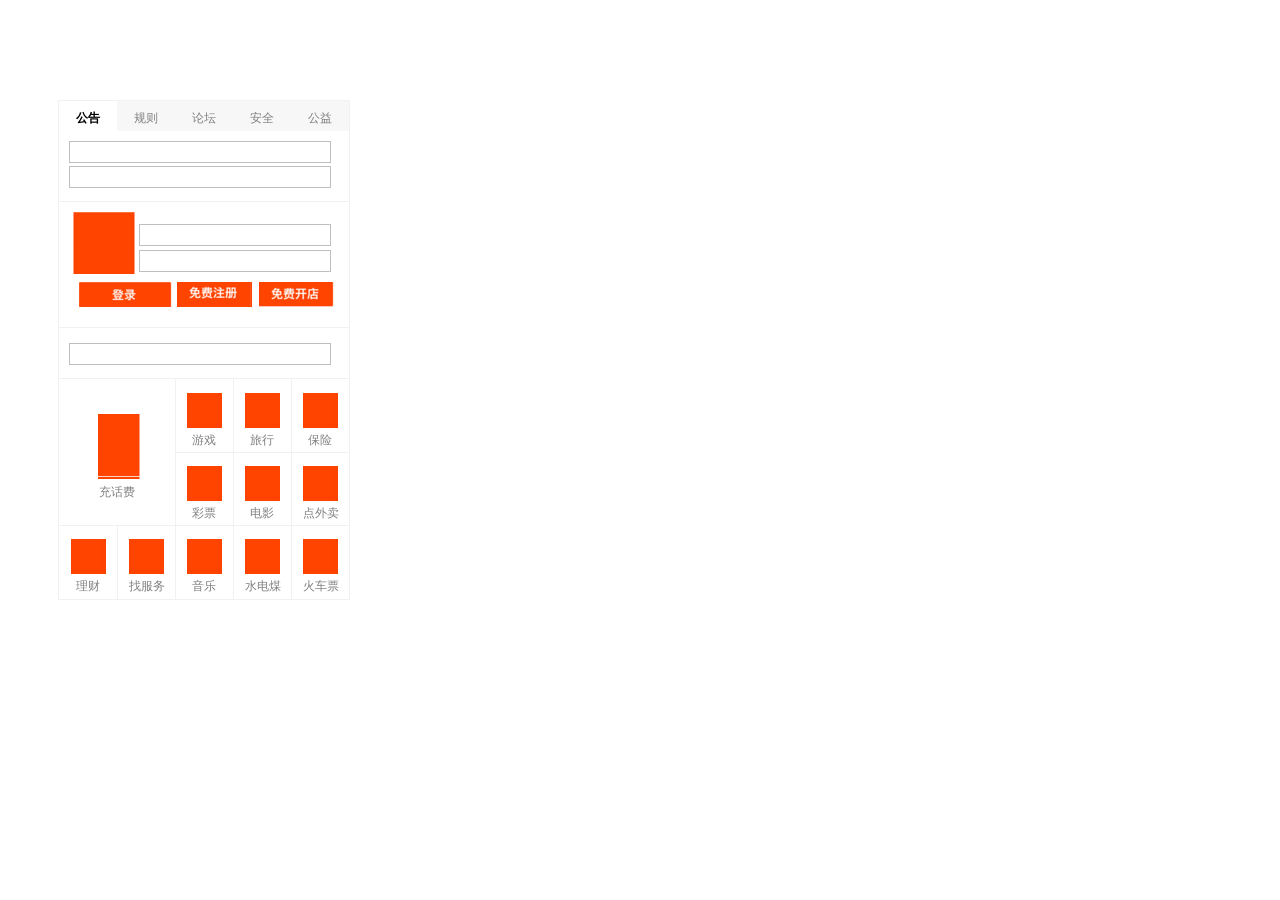
<file: ex03/1.html>
<html>
    <head>
    <meta charset="utf-8">
    <link rel="stylesheet" type="text/css" href="1.css" />
    </head>
    <body>
    <div id="table1">
        <div id="box1"></div>
        <div class='text1'>公告</div>
        <div class='text2'>规则</div>
        <div class='text3'>论坛</div>
        <div class='text4'>安全</div>
        <div class='text5'>公益</div>
        <div id="box2"></div>
        <div id="box3"></div>
    </div>
    <div id="table2">
        <div class='box4'></div>
        <div id="box5"></div>
        <div id="box6"></div>
        <div class='box7'></div>
        <div class='box8'></div>
        <div class='box9'></div>
    </div>
    <div id="table3">
        <div id="box10"></div>
    </div>
    <div id="table4">
        <div id="tb1">
            <div id="t1"></div>
            <div class='c1'>充话费</div>
        </div>
        <div id="tb2">
            <div id="t2"></div>
            <div class='c2'>游戏</div>
        </div>
        <div id="tb3">
            <div id="t2"></div>
            <div class='c2'>旅行</div>
        </div>
        <div id="tb4">
            <div id="t2"></div>
            <div class='c2'>保险</div>
        </div>
        <div id="tb5">
            <div id="t2"></div>
            <div class='c2'>彩票</div>
        </div>
        <div id="tb6">
            <div id="t2"></div>
            <div class='c2'>电影</div>
        </div>
        <div id="tb7">
            <div id="t2"></div>
            <div class='c3'>点外卖</div>
        </div>
        <div id="tb8">
            <div id="t2"></div>
            <div class='c2'>理财</div>
        </div>
        <div id="tb9">
            <div id="t2"></div>
            <div class='c3'>找服务</div>
        </div>
        <div id="tb10">
            <div id="t2"></div>
            <div class='c2'>音乐</div>
        </div>
        <div id="tb11">
            <div id="t2"></div>
            <div class='c3'>水电煤</div>
        </div>
        <div id="tb12">
            <div id="t2"></div>
            <div class='c3'>火车票</div>
        </div>
    </div>
    </body>
</html>
</file>
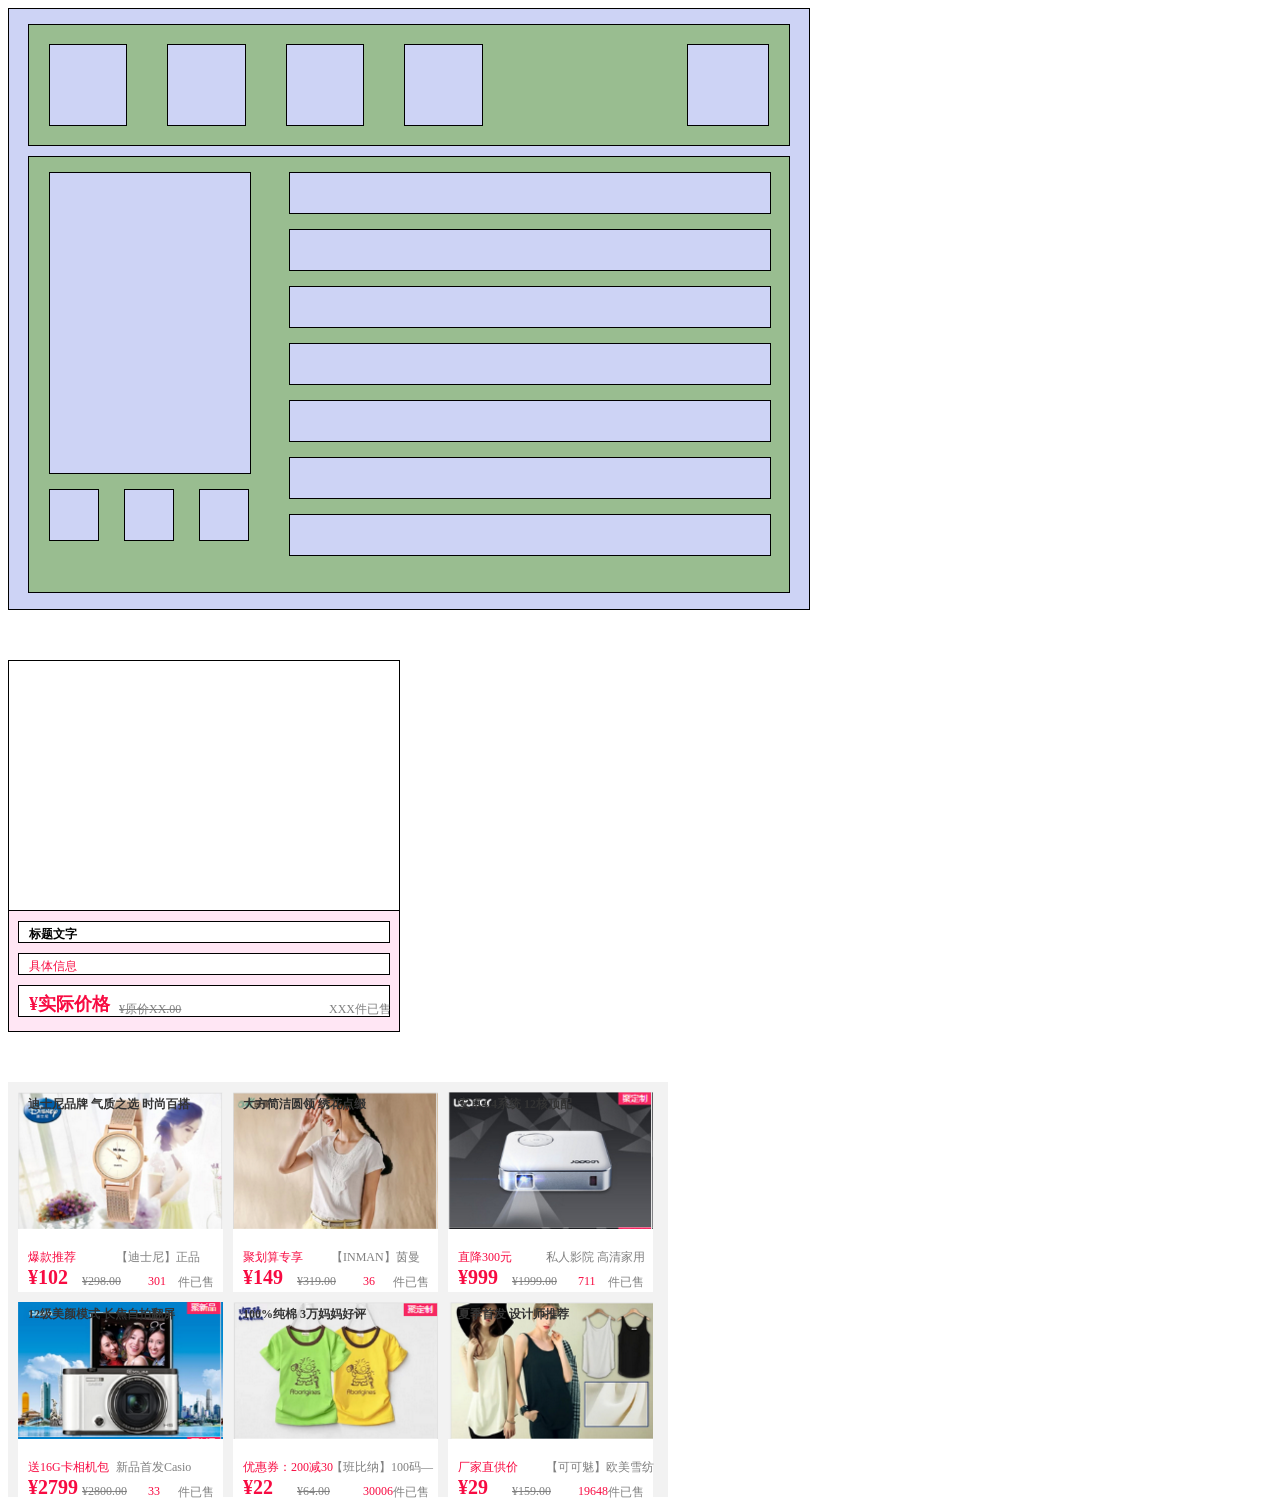
<file: ex04/4.html>
<html>
    <head>
    <meta charset="utf-8">
    <link rel="stylesheet" type="text/css" href="4.css" />
    </head>
    <body>
    <div class="ui-box1">
    	<div class="ui-box1-hd">
    	<div class="ui-box1-hd-title1"></div>
    	<div class="ui-box1-hd-title1"></div>
    	<div class="ui-box1-hd-title1"></div>
    	<div class="ui-box1-hd-title1"></div>
    	<div class="ui-box1-hd-title2">
    		<div class="ui-box1-hd-title2-box"></div>
    	</div>
    	</div>
    	<div class="ui-box1-item">
    	<div class="ui-box1-item-hd">
    		<div class="ui-box1-item-hd-b1"></div>
    		<div class="ui-box1-item-hd-b2">
    		<div class="ui-box1-item-hd-b2-cell1"></div>
    		<div class="ui-box1-item-hd-b2-cell2"></div>
    		<div class="ui-box1-item-hd-b2-cell2"></div>
    		</div>
    		</div>
    		<div class="ui-box1-item-content">
    		<div class="ui-box1-item-content-list"></div>
    		<div class="ui-box1-item-content-list"></div>
    		<div class="ui-box1-item-content-list"></div>
    		<div class="ui-box1-item-content-list"></div>
    		<div class="ui-box1-item-content-list"></div>
    		<div class="ui-box1-item-content-list"></div>
    		<div class="ui-box1-item-content-list"></div>
    		</div>
    	</div>
    </div>
    <div class="ui-box2">
    <div class="ui-box2-content">
    <div class="ui-box2-content-cell1">
    	<div class="ui-box2-content-cell1-title">标题文字</div>
    </div>
    <div class="ui-box2-content-cell1">
    	<div class="ui-box2-content-cell1-item">具体信息</div>
    </div>
    <div class="ui-box2-content-cell2">
    	<div class="ui-box2-content-cell2-price">¥实际价格</div>
    	<div class="ui-box2-content-cell2-pre">¥原价XX.00</div>
    	<div class="ui-box2-content-cell2-sell">XXX件已售</div>
    </div>
    </div>
    </div>
    <div class="ui-box3">
       <div class="ui-box3-item">
       <div class="ui-box3-item-img1"></div>
    	<div class="ui-box3-item-title">迪士尼品牌 气质之选 时尚百搭</div>
    <div class="ui-box3-item-intro">
    	<div class="ui-box3-item-intro-title">爆款推荐</div>
    	<div class="ui-box3-item-intro-detail">【迪士尼】正品</div>
    </div>
    <div class="ui-box3-item-sell">
    	<div class="ui-box3-item-sell-price">¥102</div>
    	<div class="ui-box3-item-sell-pre">¥298.00</div>
    	<div class="ui-box3-item-sell-num">301</div>
    	<div class="ui-box3-item-sell-single">件已售</div>
    </div>
    </div>
    <div class="ui-box3-item">
       <div class="ui-box3-item-img2"></div>
    	<div class="ui-box3-item-title">大方简洁圆领 绣花点缀</div>
    <div class="ui-box3-item-intro">
    	<div class="ui-box3-item-intro-title">聚划算专享 </div>
    	<div class="ui-box3-item-intro-detail">【INMAN】茵曼</div>
    </div>
    <div class="ui-box3-item-sell">
    	<div class="ui-box3-item-sell-price">¥149</div>
    	<div class="ui-box3-item-sell-pre">¥319.00</div>
    	<div class="ui-box3-item-sell-num">36</div>
    	<div class="ui-box3-item-sell-single">件已售</div>
    </div>
    </div>
    <div class="ui-box3-item">
       <div class="ui-box3-item-img3"></div>
    	<div class="ui-box3-item-title">安卓4.4系统 12核顶配</div>
    <div class="ui-box3-item-intro">
    	<div class="ui-box3-item-intro-title">直降300元</div>
    	<div class="ui-box3-item-intro-detail">私人影院 高清家用</div>
    </div>
    <div class="ui-box3-item-sell">
    	<div class="ui-box3-item-sell-price">¥999</div>
    	<div class="ui-box3-item-sell-pre">¥1999.00</div>
    	<div class="ui-box3-item-sell-num">711</div>
    	<div class="ui-box3-item-sell-single">件已售</div>
    </div>
    </div>
    <div class="ui-box3-item">
       <div class="ui-box3-item-img4"></div>
    	<div class="ui-box3-item-title">12级美颜模式 长焦自拍翻屏</div>
    <div class="ui-box3-item-intro">
    	<div class="ui-box3-item-intro-title">送16G卡相机包</div>
    	<div class="ui-box3-item-intro-detail">新品首发Casio</div>
    </div>
    <div class="ui-box3-item-sell">
    	<div class="ui-box3-item-sell-price">¥2799</div>
    	<div class="ui-box3-item-sell-pre">¥2800.00</div>
    	<div class="ui-box3-item-sell-num">33</div>
    	<div class="ui-box3-item-sell-single">件已售</div>
    </div>
    </div>
    <div class="ui-box3-item">
       <div class="ui-box3-item-img5"></div>
    	<div class="ui-box3-item-title">100%纯棉 3万妈妈好评</div>
    <div class="ui-box3-item-intro">
    	<div class="ui-box3-item-intro-title">优惠券：200减30</div>
    	<div class="ui-box3-item-intro-detail">【班比纳】100码—</div>
    </div>
    <div class="ui-box3-item-sell">
    	<div class="ui-box3-item-sell-price">¥22</div>
    	<div class="ui-box3-item-sell-pre">¥64.00</div>
    	<div class="ui-box3-item-sell-num">30006</div>
    	<div class="ui-box3-item-sell-single">件已售</div>
    </div>
    </div>
    <div class="ui-box3-item">
       <div class="ui-box3-item-img6"></div>
    	<div class="ui-box3-item-title">夏季首发 设计师推荐</div>
    <div class="ui-box3-item-intro">
    	<div class="ui-box3-item-intro-title">厂家直供价</div>
    	<div class="ui-box3-item-intro-detail">【可可魅】欧美雪纺</div>
    </div>
    <div class="ui-box3-item-sell">
    	<div class="ui-box3-item-sell-price">¥29</div>
    	<div class="ui-box3-item-sell-pre">¥159.00</div>
    	<div class="ui-box3-item-sell-num">19648</div>
    	<div class="ui-box3-item-sell-single">件已售</div>
    </div>
    </div>
    </div>
 </body>
</html>
</file>
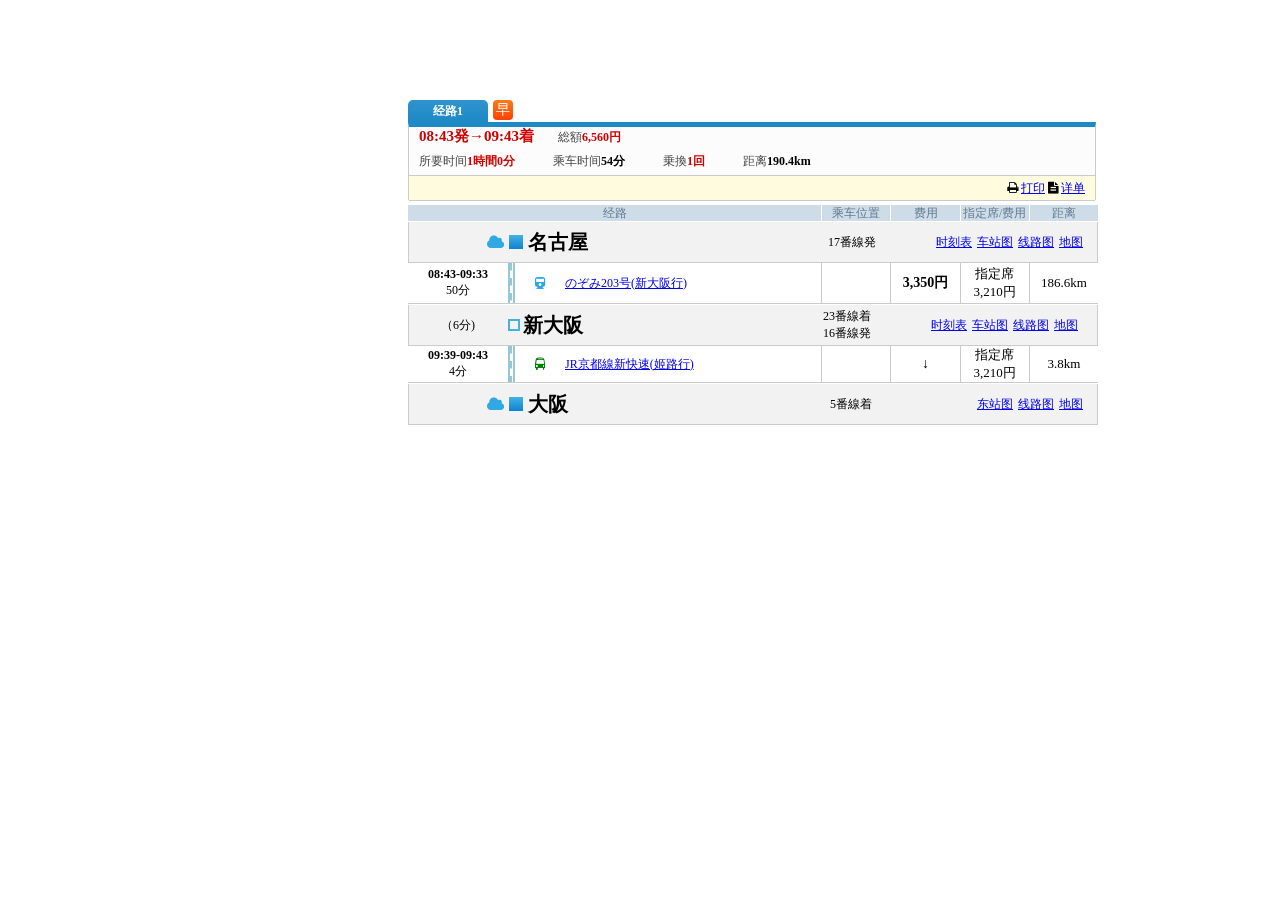
<file: ex05/5.html>
<html>
  <head>
  <meta charset="utf-8">
    <script type="text/javascript"></script>
    <link rel="stylesheet" type="text/css" href="5.css">
    <link rel="stylesheet" href="font-awesome/css/font-awesome.min.css">
  </head>
  <body>
    <div class="ui-head">
      <div class="ui-head-title">
        <div class="ui-head-title-road">经路1</div>
        <div class="ui-head-title-time">早</div>
       </div>
       <div class="ui-head-body">
         <div class="ui-head-body-line1">
           <span class="ui-head-body-line1-time">08:43発→09:43着</span>
           <span class="ui-head-body-line1-money">6,560円</span>
         </div>
         <div class="ui-head-body-line2">
           <span class="ui-head-body-line2-need">1時間0分</span>
           <span class="ui-head-body-line2-tot">54分</span>
           <span class="ui-head-body-line2-times">1回</span>
           <span class="ui-head-body-line2-distance">190.4km</span>
         </div>
         <div class="ui-head-body-line3">
         <div class="ui-head-body-lines-item">
           <i class="fa fa-print"></i>
           <a href="p">打印</a>
           <i class="fa fa-file-text"></i>
           <a href="p">详单</a>
           </div>
         </div>
         </div>
    </div>
    <div class="ui-body">
      <div class="ui-body-head">
        <div class="ui-body-head-road">经路</div>
        <div class="ui-body-head-num">乘车位置</div>
        <div class="ui-body-head-money">费用</div>
        <div class="ui-body-head-seat">指定席/费用</div>
        <div class="ui-body-head-distance">距离</div>
      </div>
      <div class="ui-body-title1">
      <div class="ui-body-title1-cloud">
        <i class="fa fa-cloud coloor"></i>
        </div>
        <div class="ui-body-title1-square"></div>
        <div class="ui-body-title1-road">名古屋</div>
        <div class="ui-body-title1-num">17番線発</div>
        <div class="ui-body-title1-click1">
        <a href="p">时刻表</a>
        </div>
        <div class="ui-body-title1-click2">
        <a href="p">车站图</a>
        </div>
        <div class="ui-body-title1-click3">
        <a href="p">线路图</a>
        </div>
        <div class="ui-body-title1-click4">
        <a href="p">地图</a>
        </div>
      </div>
      <div class="ui-body-item1">
        <div class="ui-body-item1-road">
        <div class="ui-body-item1-road-time">
          <div><strong>08:43-09:33</strong><br />50分</div>
          </div>
          <div class="ui-body-item1-road-line">
            <div class="ui-body-item1-road-line-blue"></div>
             <div class="ui-body-item1-road-line-white"></div>
              <div class="ui-body-item1-road-line-blue"></div>
          </div>
          <div class="ui-body-item1-road-car">
            <i class="fa fa-train coloor"></i>
          </div>
          <a href="p">のぞみ203号(新大阪行)</a>
        </div>
        <div class="ui-body-item1-num"></div>
        <div class="ui-body-item1-money">3,350円</div>
        <div class="ui-body-item1-seat">
          <div>指定席<br>3,210円</div>
        </div>
        <div class="ui-body-item1-distance">186.6km</div>
      </div>
      <!-- 6666 -->
      <div class="ui-body-title1">
        <span class="ui-body-title2-time1">（6</span>
        <span class="ui-body-title2-time2">分)</span>
        <div class="ui-body-title1-square2"></div>
        <div class="ui-body-title1-road">新大阪</div>
        <div class="ui-body-title1-num">23番線着<br />16番線発</div>
        <div class="ui-body-title1-click1">
        <a href="p">时刻表</a>
        </div>
        <div class="ui-body-title1-click2">
        <a href="p">车站图</a>
        </div>
        <div class="ui-body-title1-click3">
        <a href="p">线路图</a>
        </div>
        <div class="ui-body-title1-click4">
        <a href="p">地图</a>
        </div>
      </div>
      <div class="ui-body-item2">
        <div class="ui-body-item1-road">
        <div class="ui-body-item1-road-time">
          <div><strong>09:39-09:43</strong><br />4分</div>
          </div>
          <div class="ui-body-item1-road-line2">
            <div class="ui-body-item1-road-line-blue"></div>
             <div class="ui-body-item1-road-line-white2"></div>
              <div class="ui-body-item1-road-line-blue"></div>
          </div>
          <div class="ui-body-item1-road-car">
            <i class="fa fa-bus colo"></i>
          </div>
          <a href="p">JR京都線新快速(姬路行)</a>
        </div>
        <div class="ui-body-item1-num"></div>
        <div class="ui-body-item1-money">↓</div>
        <div class="ui-body-item1-seat">
          <div>指定席<br>3,210円</div>
        </div>
        <div class="ui-body-item1-distance">3.8km</div>
      </div>
      <div class="ui-body-title1">
        <div class="ui-body-title1-cloud">
          <i class="fa fa-cloud coloor"></i>
        </div>
        <div class="ui-body-title1-square"></div>
        <div class="ui-body-title1-road">大阪</div>
        <div class="ui-body-title1-num2">5番線着</div>
        <div class="ui-body-title1-click0"></div>
        <div class="ui-body-title1-click2">
        <a href="p">东站图</a>
        </div>
        <div class="ui-body-title1-click3">
        <a href="p">线路图</a>
        </div>
        <div class="ui-body-title1-click4">
        <a href="p">地图</a>
        </div>
        </div>
      </div>
      </div>


  </body>
</html>
</file>
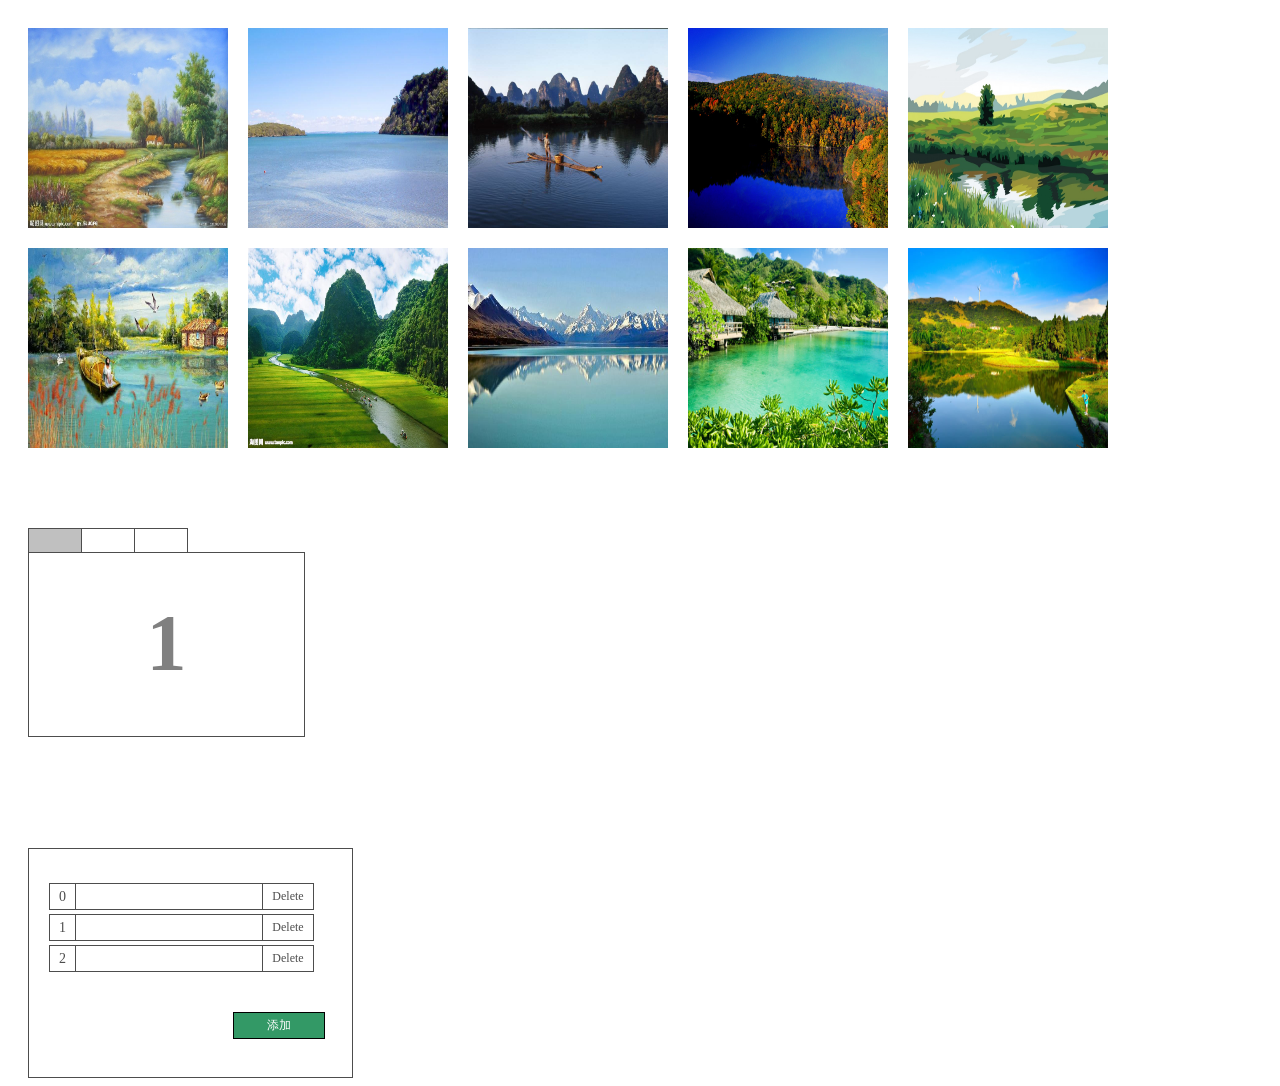
<file: ex06/zz.html>
<html>
  <head>
  <meta charset="utf-8">
    <script type="text/javascript" src="jquery-3.2.1.js"></script>
    <link rel="stylesheet" type="text/css" href="zz.css">
    <script type="text/javascript" src="zz.js"></script>
  </head>
  <body>
  <div class="ui-box1-outline">
  <div class="ui-box1-out">
    <div class="ui-box1-out-img"><img src="1.jpg" width=200 height=200></div>
    <div class="ui-box1-out-img"><img src="2.jpg" width=200 height=200></div>
    <div class="ui-box1-out-img"><img src="3.jpg" width=200 height=200></div>
    <div class="ui-box1-out-img"><img src="4.jpg" width=200 height=200></div>
    <div class="ui-box1-out-img"><img src="5.jpg" width=200 height=200></div>
    <div class="ui-box1-out-img"><img src="6.jpg" width=200 height=200></div>
    <div class="ui-box1-out-img"><img src="7.jpg" width=200 height=200></div>
    <div class="ui-box1-out-img"><img src="8.jpg" width=200 height=200></div>
    <div class="ui-box1-out-img"><img src="9.jpg" width=200 height=200></div>
    <div class="ui-box1-out-img"><img src="10.jpg" width=200 height=200></div>
  </div>
   <img id="img" src="2.jpg" alt="" class="ui-box1-in">
   </div>
  <div class="ui-box2-outline">
      <div class="ui-box2-top">
          <span class="ui-box2-top-lab"></span>
          <span class="ui-box2-top-lab"></span>
          <span class="ui-box2-top-lab"></span>
      </div>
      <div class="ui-box2-body">
          <div class="ui-box2-body-content">1</div>
          <div class="ui-box2-body-content">2</div>
           <div class="ui-box2-body-content">3</div>
      </div>
  </div> 

   <div class="ui-box3-outline">
          <ol class="ui-box3-list">
              <li class="ui-box3-list-content">
                  <span class="ui-box3-list-content-num">0</span>
                   <div class="ui-box3-list-content-box"></div>
                  <span class="ui-box3-list-content-Dele">Delete</span>
              </li>
              <li class="ui-box3-list-content">
                  <span class="ui-box3-list-content-num">1</span>
                  <div class="ui-box3-list-content-box"></div>
                  <span class="ui-box3-list-content-Dele">Delete</span>
              </li>
              <li class="ui-box3-list-content">
                  <span class="ui-box3-list-content-num">2</span>
                  <div class="ui-box3-list-content-box"></div>
                  <span class="ui-box3-list-content-Dele">Delete</span>
              </li>
          </ol>
          <div class="ui-box3-button">添加</div>
    </div>
  </body>
</html>
</file>
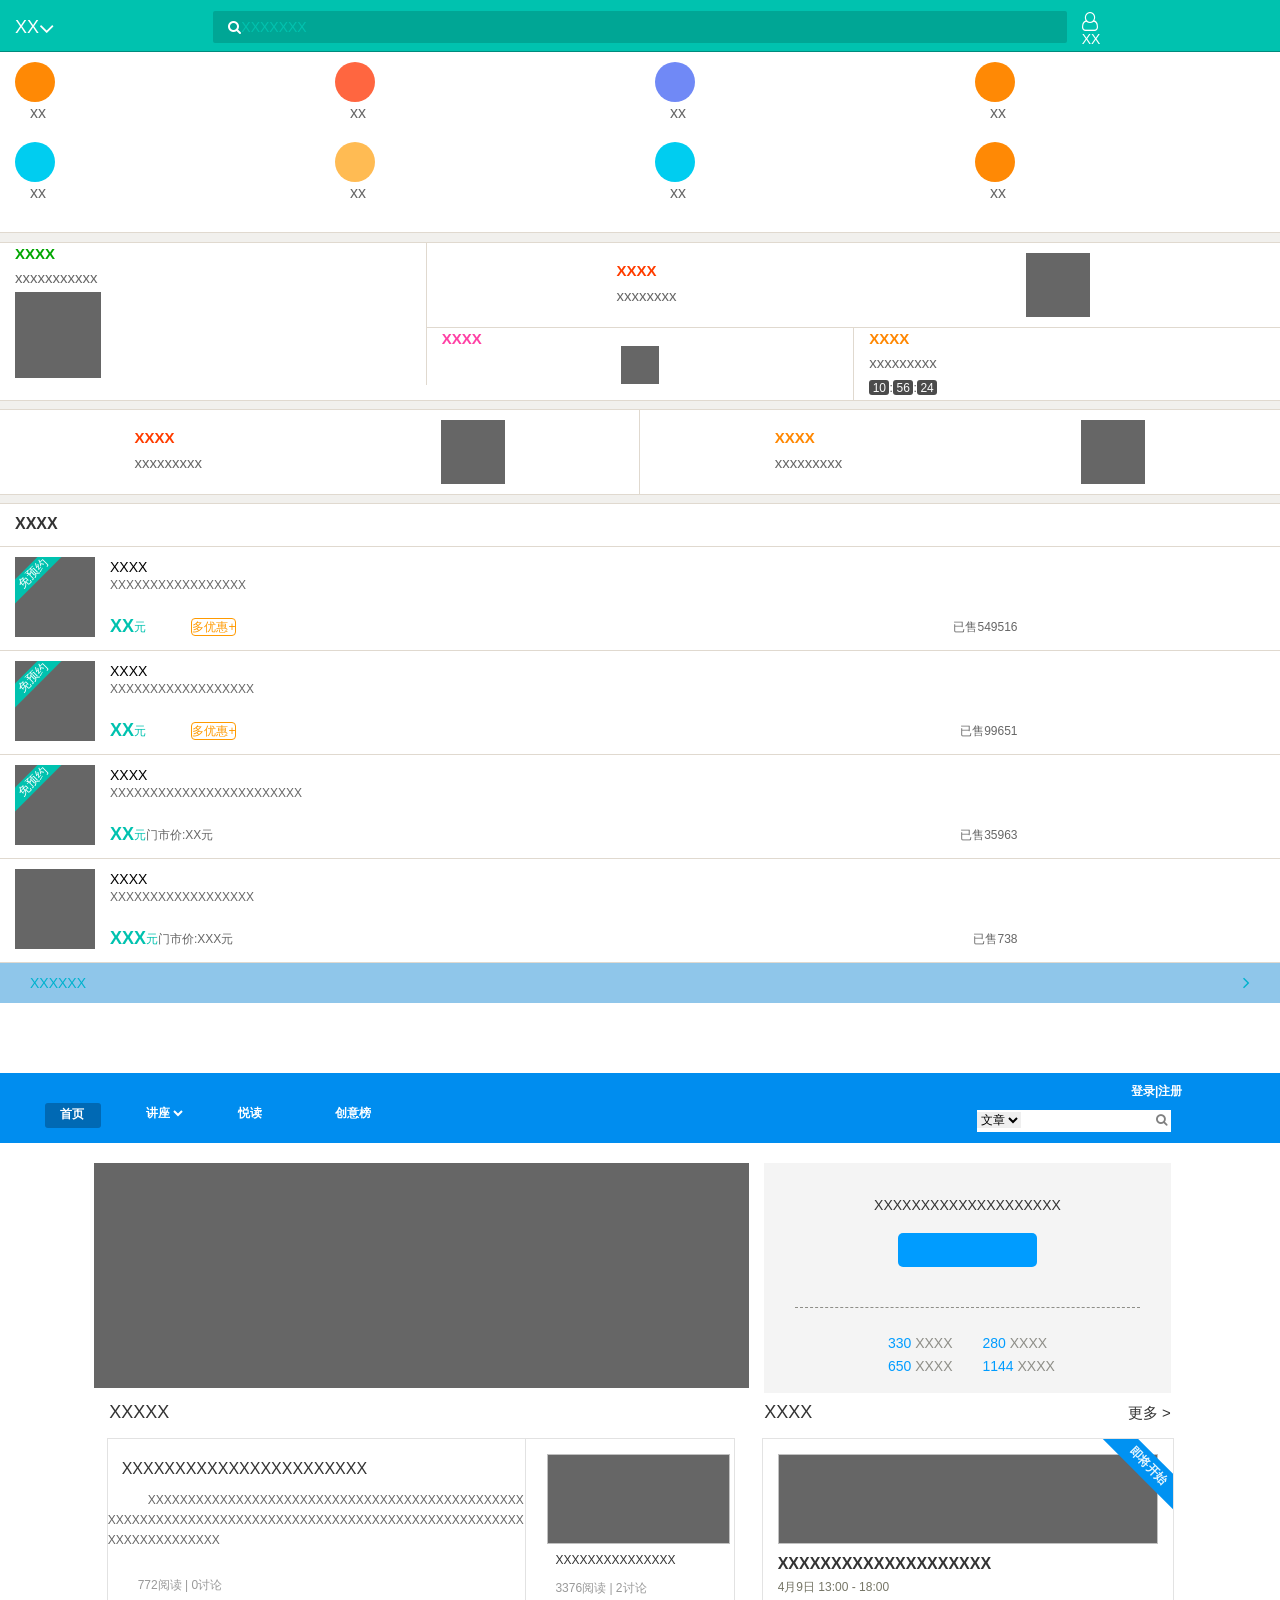
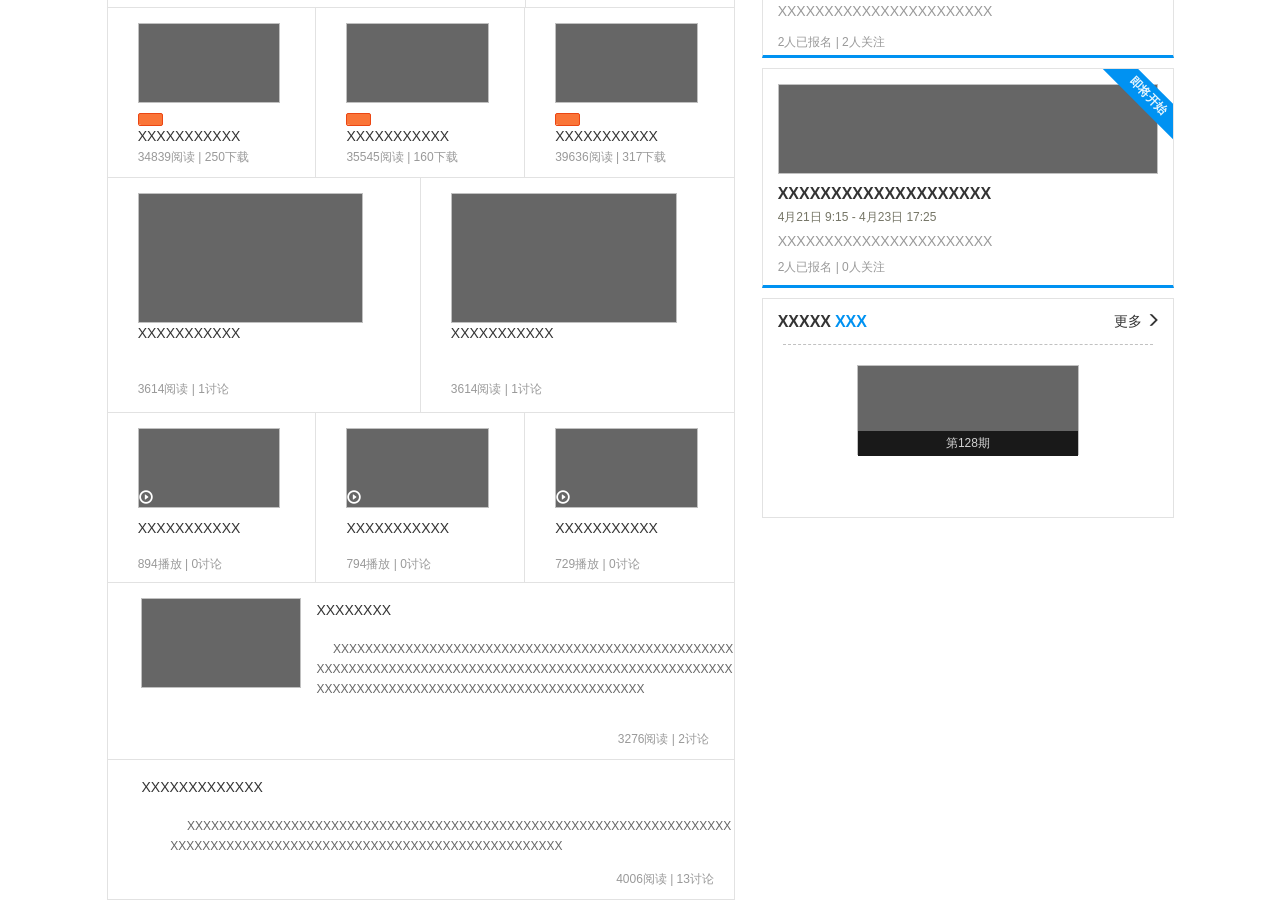
<file: ex07/7.html>
<!DOCTYPE html>
<html lang="zh-CN">
<head>
  <meta charset="utf-8">
  <meta http-equiv="X-UA-Compatible" content="IE=edge">
  <meta name="viewport" content="width=device-width, initial-scale=1">
  <link rel="stylesheet" type="text/css" href="7.css">
  <link rel="stylesheet" href="font-awesome/css/font-awesome.min.css">
  <!-- 上述3个meta标签*必须*放在最前面，任何其他内容都*必须*跟随其后！ -->
  <title>ex07</title>

  <!-- Bootstrap -->
  <link href="bootstrap-3.3.7-dist/css/bootstrap.min.css" rel="stylesheet">

  <!-- HTML5 shim and Respond.js for IE8 support of HTML5 elements and media queries -->
  <!-- WARNING: Respond.js doesn't work if you view the page via file:// -->
    <!--[if lt IE 9]>
      <script src="//cdn.bootcss.com/html5shiv/3.7.2/html5shiv.min.js"></script>
      <script src="//cdn.bootcss.com/respond.js/1.4.2/respond.min.js"></script>
      <![endif]-->
    </head>
    <body>
     <!-- Stack the columns on mobile y making one full-width and the other half-width -->
     <div class="container-fluid">
      <div class="row">
        <div class="col-xs-12 box1-page1-head">
          <div class="row">
            <div class="col-xs-2 box1-page1-head-address">XX<!-- </div>  -->
            <!-- <div class="col-xs-1 box1-page1-head-angle"> -->
            <i class="fa fa-angle-down fa-lg"></i>
          </div>
          <div class="col-xs-8 box1-page1-head-search">
           <i class="fa fa-search"></i>
           <span class="ui-box1-page1-head-serach-item fontColor">XXXXXXX</span>
         </div>
         <div class="col-xs-2 box1-page1-head-user">
           <i class="fa fa-user-o fa-lg"></i>
           <div class="ui-box1-page1-head-user-item">XX</div>
         </div>
       </div>
     </div>
   </div>
       <!-- <div class="row">
         <div class="col-xs-12 box1-page1-body">
           <div class="col-xs-3 box1-page1-body-item item-orange"></div>
         </div>
       </div> -->
       <div class="row ui-box1-page1-body">
        <div class="col-xs-12">
          <div class="row">
            <div class="col-xs-3">
              <div class="ui-box1-page1-body-item item-orange"></div>
              <p class="col-xs-3 text">xx</p>
            </div>
            <div class="col-xs-3">
              <div class="ui-box1-page1-body-item item-red"></div>
              <p class="col-xs-3 text">xx</p>
            </div>
            <div class="col-xs-3">
              <div class="ui-box1-page1-body-item item-purple"></div>
              <p class="col-xs-3 text">xx</p>
            </div>
            <div class="col-xs-3">
              <div class="ui-box1-page1-body-item item-orange"></div>
              <p class="col-xs-3 text">xx</p>
            </div>
          </div>
          <div class="row">
            <div class="col-xs-3">
              <div class="ui-box1-page1-body-item item-blue"></div>
              <p class="col-xs-3 text">xx</p>
            </div>
            <div class="col-xs-3">
              <div class="ui-box1-page1-body-item item-brown"></div>
              <p class="col-xs-3 text">xx</p>
            </div>
            <div class="col-xs-3">
              <div class="ui-box1-page1-body-item item-blue"></div>
              <p class="col-xs-3 text">xx</p>
            </div>
            <div class="col-xs-3">
              <div class="ui-box1-page1-body-item item-orange"></div>
              <p class="col-xs-3 text">xx</p>
            </div>
          </div>
          <div class="row ui-box1-page1-body-buttom">
            <div class="col-xs-12">
              <div class="ui-box1-page1-body-buttom-white">
                <p></p>
                <p></p>
              </div>
            </div>
          </div>
        </div>
      </div>


      <div class=".container-fluid">
        <div class="row">
          <div class="col-xs-12  line"></div>
        </div>
      </div>


      <div class="row row-white row-padding row-border-margin">
        <div class="col-xs-12">
          <div class="row">
            <div class="col-xs-4 ui-box1-page1-item1">
              <div class="ui-box1-page1-item1-content">
                <p class="ui-box1-page1-item1-content-title title-green">XXXX</p>
                <p style="color:rgb(102,102,102)">xxxxxxxxxxx</p>
              </div>
              <div class="ui-box1-page1-item1-content-square"></div>
            </div>
            <div class="col-xs-8">
              <div class="row">
                <div class="col-xs-12">
                  <div class="ui-box1-page1-item2-outline">
                    <div class="ui-box1-page1-item1-content">
                      <p class="ui-box1-page1-item1-content-title title-red">XXXX</p>
                      <p style="color:rgb(102,102,102)">xxxxxxxx</p>
                    </div>
                    <div class="ui-box1-page1-item2-content-square"></div>
                  </div>
                </div>
              </div>
              <div class="row">
                <div class="col-xs-6 ui-box1-page1-item2">
                  <div class="ui-box1-page1-item1-content">
                    <p class="ui-box1-page1-item1-content-title title-pink">XXXX</p>
                  </div>
                  <div class="ui-box1-page1-item3-content-square"></div>
                </div>
                <div class="col-xs-6 ui-box1-page1-item2 ui-box1-page1-item3">
                  <div class="ui-box1-page1-item1-content">
                    <p class="ui-box1-page1-item1-content-title title-orange">XXXX</p>
                    <p style="color:rgb(102,102,102)">xxxxxxxxx</p>
                  </div>
                  <div class="ui-box1-page1-item3-time mm">10</div>
                  <div class="ui-box1-page1-item3-time mm">56</div>
                  <div class="ui-box1-page1-item3-time">24</div>
                </div>
              </div>
            </div>
          </div>
        </div>
      </div>

      <div class=".container-fluid">
        <div class="row">
          <div class="col-xs-12  line2"></div>
        </div>
      </div>
      <div class="row row-white row-border-margin">
        <div class="col-xs-6 ui-box1-page1-item1">
          <div class="ui-box1-page1-item2-outline">
            <div class="ui-box1-page1-item1-content">
              <p class="ui-box1-page1-item1-content-title title-red">XXXX</p>
              <p style="color:rgb(102,102,102)">xxxxxxxxx</p>
            </div>
            <div class="ui-box1-page1-item2-content-square"></div>
          </div>
        </div>
        <div class="col-xs-6">
          <div class="ui-box1-page1-item2-outline">
            <div class="ui-box1-page1-item1-content">
              <p class="ui-box1-page1-item1-content-title title-orange">XXXX</p>
              <p style="color:rgb(102,102,102)">xxxxxxxxx</p>
            </div>
            <div class="ui-box1-page1-item2-content-square"></div>
          </div>
        </div>
      </div>

      <div class=".container-fluid">
        <div class="row">
          <div class="col-xs-12  line2"></div>
        </div>
      </div>

      <div class=".container-fluid">
        <div class="row">
          <div class="col-xs-12  ui-box1-page2-head">XXXX</div>
          <div class="col-xs-12  ui-box1-page2-body">
            <div class="ui-box1-page2-body-square">
              <div class="ui-box1-page2-body-square-line">免预约</div>
            </div>
            <div class="col-xs-9 ui-box1-page2-body-title">XXXX
              <div class="ui-box1-page2-body-title-subtitle">XXXXXXXXXXXXXXXXX</div>
              <div class="ui-box1-page2-body-title-price">XX
                <div class="ui-box1-page2-body-title-price-money">元</div>
                <div class="ui-box1-page2-body-title-price-bargin">多优惠+</div>
              </div>
              <div class="ui-box1-page2-body-title-price-sell">已售549516</div>
            </div>
          </div>


          <div class="col-xs-12  ui-box1-page2-body">
            <div class="ui-box1-page2-body-square">
              <div class="ui-box1-page2-body-square-line">免预约</div>
            </div>
            <div class="col-xs-9  ui-box1-page2-body-title">XXXX
              <div class="ui-box1-page2-body-title-subtitle">XXXXXXXXXXXXXXXXXX</div>
              <div class="ui-box1-page2-body-title-price">XX
                <div class="ui-box1-page2-body-title-price-money">元</div>
                <span class="ui-box1-page2-body-title-price-bargin">多优惠+</span>
              </div>
              <div class="ui-box1-page2-body-title-price-sell">已售99651</div>
            </div>
          </div>


          <div class="col-xs-12  ui-box1-page2-body">
            <div class="ui-box1-page2-body-square">
              <div class="ui-box1-page2-body-square-line">免预约</div>
            </div>
            <div class="col-xs-9  ui-box1-page2-body-title">XXXX
              <div class="ui-box1-page2-body-title-subtitle">XXXXXXXXXXXXXXXXXXXXXXXX</div>
              <div class="ui-box1-page2-body-title-price">XX
                <div class="ui-box1-page2-body-title-price-money">元</div>
                <div class="ui-box1-page2-body-title-price-shop">门市价:XX元</div>
              </div>
              <div class="ui-box1-page2-body-title-price-sell">已售35963</div>
            </div>
          </div>


          <div class="col-xs-12  ui-box1-page2-body">
            <div class="ui-box1-page2-body-square"></div>
            <div class="col-xs-9  ui-box1-page2-body-title">XXXX
              <div class="ui-box1-page2-body-title-subtitle">XXXXXXXXXXXXXXXXXX</div>
              <div class="ui-box1-page2-body-title-price">XXX
                <div class="ui-box1-page2-body-title-price-money">元</div>
                <div class="ui-box1-page2-body-title-price-shop">门市价:XXX元</div>
              </div>
              <div class="ui-box1-page2-body-title-price-sell">已售738</div>
            </div>
          </div>
          <div class="col-xs-12  ui-box1-page2-enter">      
            <!-- <div class="row"> -->
            <div class="col-xs-6 ui-box1-page2-enter-text">XXXXXX</div>
            <div class="col-xs-6 ui-box1-page2-enter-angle">
             <i class="fa fa-angle-right fa-lg"></i>
           </div>
           <!-- </div> -->
         </div>
       </div>
     </div>
     <div class="row">
      <div class="col-md-12 ui-box2-head">
        <div class="col-md-4">
          <div class="col-md-3">
            <div class="col-md-10 ui-box2-head-firstpage">首页</div>
          </div>
          <div class="col-md-3">
            <select class="ui-box2-head-speach">
              <option>讲座</option>
            </select>
          </div>
          <div class="col-md-3 ui-box2-head-read">悦读</div>
          <div class="col-md-3 ui-box2-head-read">创意榜</div>
        </div>
        <div class="col-md-8 ui-box2-head-right">
          <div class="col-md-2">
            <div class="ui-box2-head-right-log">登录|注册</div>
          </div>
          <div class="col-md-12 ">
            <div class="col-md-3 col-md-offset-8 ui-box2-head-right-block">
              <div class="row">
                <select class="ui-box2-head-right-block-artical">
                  <option>文章</option>
                </select>
              </div>
              <i class="fa fa-search col-md-offset-11 ui-box2-head-right-block-search"></i>
            </div>
          </div>
        </div>
      </div>
        <!-- <div class="col-md-6 col-md-offset-1 ui-box2-title"></div>
        <div class="col-md-3 col-md-offset-1 ui-box2-report">
          <div class="col-md-4 col-md-offset-3 ui-box2-report-title">XXXXXXXXXXXXXXXXXXX</div>
          <div class="col-md-5 col-md-offset-4 ui-box2-report-blue"></div>
        </div> -->
        <div class="row" align="center">
            <div class="col-md-6 col-md-offset-1 ui-box2-body-title">
          </div>
          <div class="col-md-4 ui-box2-body-gray">
            <div class="ui-box2-body-gray-outline">
              <div class="row ui-box2-body-gray-top" align="center">
                <h5 class="ui-box2-body-fontblack">XXXXXXXXXXXXXXXXXXXX</h5>
              </div>
              <div class="row ui-box2-body-gray-line" align="center">
                <div class="ui-box2-body-gray-btn"></div>
              </div>
              <div class="row ui-box2-body-gray-item">
                <div class="col-md-6 ui-box2-body-gray-item-left" align="right">
                  <span class="ui-box2-body-fontblue">330</span>
                  <span class="ui-box2-body-fontgray"> XXXX</span>
                </div>
                <div class="col-md-6 ui-box2-body-gray-item-right" align="left">
                  <span class="ui-box2-body-fontblue">280</span>
                  <span class="ui-box2-body-fontgray"> XXXX</span>
                </div>
              </div>
              <div class="row ui-box2-body-gray-sub2">
                <div class="col-md-6 ui-box2-body-right-item-left" align="right">
                  <span class="ui-box2-body-fontblue">650</span>
                  <span class="ui-box2-body-fontgray"> XXXX</span>
                </div>
                <div class="col-md-6 ui-box2-body-gray-item-left" align="left">
                  <span class="ui-box2-body-fontblue">1144</span>
                  <span class="ui-box2-body-fontgray"> XXXX</span>
                </div>
              </div>
            </div>
          </div>
        </div>

        <div class="row ui-line">
          <div class="col-md-offset-1 col-md-6"><h4>XXXXX</h4></div>
          <div class="col-md-2"><h4>XXXX</h4></div>
          <div class="col-md-2 ui-line-right" align="right">
            <span class="ui-line-more">更多 ></span>
          </div>
        </div>

        <div class="row ui-box2-content"></div>
        <div class="clearfix visible-md-block"></div>
        <div class="col-md-1"></div>
        <div class="col-md-6 ui-box2-content-left">
          <div class="row ui-box2-content-left1">
            <div class="col-md-8 ui-box2-content-left1-1">
              <div class="row ui-box2-content-left-first">
                <span class="ui-box2-content-black">XXXXXXXXXXXXXXXXXXXXXXX</span>
              </div>
              <div class="row ui-box2-content-left-item">
              <span class="ui-box2-content-gray">&nbsp&nbsp&nbsp&nbsp&nbsp&nbsp&nbsp&nbsp&nbsp&nbsp&nbsp&nbspXXXXXXXXXXXXXXXXXXXXXXXXXXXXXXXXXXXXXXXXXXXXXXXXXXXXXXXXXXXXXXXXXXXXXXXXXXXXXXXXXXXXXXXXXXXXXXXXXXXXXXXXXXXXXXXXX</span>
              </div>
              <div class="row ui-box2-content-left-sub">
                <span class="ui-box2-content-gray2">772阅读 | 0讨论</span>
              </div>
            </div>
            <div class="col-md-4 ui-box2-content-left1-2">
              <div class="row" align="center">
              <div class="col-md-offset-1 ui-box2-content-left1-right"></div>
            </div>
            <div class="row col-md-offset-1 ui-box2-content-left1-item"><h6>XXXXXXXXXXXXXXX</h6>
            </div>
            <div class="row col-md-offset-1 ui-box2-content-left1-third">
              <span class="ui-box2-content-gray2">3376阅读 | 2讨论</span>
            </div>
          </div>
        </div>
        <div class="row ui-box2-content-left-2">
          <div class="col-md-4 ui-box2-content-left-2-left">
            <div class="row ui-box2-content-left-2-top">
              <div class="ui-box2-content-left-2-box"></div>
            </div>
            <div class="row ui-box2-content-left-2-mid">
              <div class="ui-box2-content-left-2-ppt">
                <span class="ui-box2-content-orange">PPT</span>
              </div>
            </div>
            <div class="row ui-box2-content-left-mid2">
              <span>XXXXXXXXXXX</span>
            </div>
            <div class="row ui-box2-content-left-sub">
              <span class="ui-box2-content-gray2">34839阅读 | 250下载</span>
            </div>
          </div>
          <div class="col-md-4 ui-box2-content-left-2-left">
            <div class="row ui-box2-content-left-2-top">
              <div class="ui-box2-content-left-2-box"></div>
            </div>
            <div class="row ui-box2-content-left-2-mid">
              <div class="ui-box2-content-left-2-ppt">
                <span class="ui-box2-content-orange">PPT</span>
              </div>
            </div>
            <div class="row ui-box2-content-left-mid2">
              <span>XXXXXXXXXXX</span>
            </div>
            <div class="row ui-box2-content-left-sub">
              <span class="ui-box2-content-gray2">35545阅读 | 160下载</span>
            </div>
          </div>
          <div class="col-md-4 ">
            <div class="row ui-box2-content-left-2-top">
              <div class="ui-box2-content-left-2-box"></div>
            </div>
            <div class="row ui-box2-content-left-2-mid">
              <div class="ui-box2-content-left-2-ppt">
                <span class="ui-box2-content-orange">PPT</span>
              </div>
            </div>
            <div class="row ui-box2-content-left-mid2">
              <span>XXXXXXXXXXX</span>
            </div>
            <div class="row ui-box2-content-left-sub">
              <span class="ui-box2-content-gray2">39636阅读 | 317下载</span>
            </div>
          </div>
        </div>
        <div class="row ui-box2-content-left-3">
          <div class="col-md-6 ui-box2-content-left-3-left">
            <div class="row ui-box2-content-left-3-left1">
              <div class="ui-box2-content-left-3-box"></div>
            </div>
            <div class="row ui-box2-content-left-3-left-tit">
              <span>XXXXXXXXXXX</span>
            </div>
            <div class="row ui-box2-content-left-3-left-sub">
              <span class="ui-box2-content-gray2">3614阅读 | 1讨论</span>
            </div>
          </div>
          <div class="col-md-6">
            <div class="row ui-box2-content-left-3-left1">
              <div class="ui-box2-content-left-3-box"></div>
            </div>
            <div class="row ui-box2-content-left-3-left-tit">
              <span>XXXXXXXXXXX</span>
            </div>
            <div class="row ui-box2-content-left-3-left-sub">
              <span class="ui-box2-content-gray2">3614阅读 | 1讨论</span>
            </div>
          </div>
        </div>
        <div class="row ui-box2-content-left-2">
          <div class="col-md-4 ui-box2-content-left-2-left">
            <div class="row ui-box2-content-left-2-top">
              <div class="ui-box2-content-left-2-box">
                <span class="glyphicon glyphicon-play-circle"></span>
              </div>
            </div>
            <div class="row ui-box2-content-left-4-mid">
              <span>XXXXXXXXXXX</span>
            </div>
            <div class="row ui-box2-content-left-sub">
              <span class="ui-box2-content-gray2">894播放 | 0讨论</span>
            </div>
          </div>
          <div class="col-md-4 ui-box2-content-left-2-left">
            <div class="row ui-box2-content-left-2-top">
              <div class="ui-box2-content-left-2-box">
                <span class="glyphicon glyphicon-play-circle"></span>
              </div>
            </div>
            <div class="row ui-box2-content-left-4-mid">
              <span>XXXXXXXXXXX</span>
            </div>
            <div class="row ui-box2-content-left-sub">
              <span class="ui-box2-content-gray2">794播放 | 0讨论</span>
            </div>
          </div>
          <div class="col-md-4 ">
            <div class="row ui-box2-content-left-2-top">
              <div class="ui-box2-content-left-2-box">
                <span class="glyphicon glyphicon-play-circle"></span>
              </div>
            </div>
            <div class="row ui-box2-content-left-4-mid">
              <span>XXXXXXXXXXX</span>
            </div>
            <div class="row ui-box2-content-left-sub">
              <span class="ui-box2-content-gray2">729播放 | 0讨论</span>
            </div>
          </div>
        </div>
        <div class="row ui-box2-content-left-5">
          <div class="col-md-4 ui-box2-content-left-5-left">
            <div class="ui-box2-content-left-5-left-box"></div>
          </div>
          <div class="col-md-8 ui-box2-content-left-5-right">
            <div class="row ui-box2-content-left-5-right-tit">
              <span class="ui-box2-content-word5">XXXXXXXX</span>
            </div>
            <div class="row ui-box2-content-left-5-right-cont">
              <span class="ui-box2-content-gray">&nbsp&nbsp&nbsp&nbsp&nbspXXXXXXXXXXXXXXXXXXXXXXXXXXXXXXXXXXXXXXXXXXXXXXXXXXXXXXXXXXXXXXXXXXXXXXXXXXXXXXXXXXXXXXXXXXXXXXXXXXXXXXXXXXXXXXXXXXXXXXXXXXXXXXXXXXXXXXXXXXXXXXX</span>
            </div>
            <div class="ui-box2-content-left-5-right-sub">
              <span class="ui-box2-content-gray2">3276阅读 | 2讨论</span>
            </div>
          </div>
        </div>
        <div class="row ui-box2-content-left-6">
          <div class="row ui-box2-content-left-6-tit">
            <span>XXXXXXXXXXXXX</span>
          </div>
          <div class="ui-box2-content-left-6-cont">
            <span class="ui-box2-content-gray">&nbsp&nbsp&nbsp&nbsp&nbspXXXXXXXXXXXXXXXXXXXXXXXXXXXXXXXXXXXXXXXXXXXXXXXXXXXXXXXXXXXXXXXXXXXXXXXXXXXXXXXXXXXXXXXXXXXXXXXXXXXXXXXXXXXXXXXXXXXXX</span>
          </div>
          <div class="ui-box2-content-left-6-sub">
           <span class="ui-box2-content-gray2">4006阅读 | 13讨论</span>
         </div>
       </div>
     </div>
     <div class="col-md-4 ui-box2-content-right1">
      <div class="ui-box2-content-right-item">
        <div class="ui-box2-content-right-item-1">
          <span class="oblique-text">即将开始</span>
          <div class="ui-box2-content-right-item-pic"></div>
          <div class="ui-box2-content-right-item-title">XXXXXXXXXXXXXXXXXXXX</div>
          <div class="ui-box2-content-right-item-time">4月9日 13:00 - 18:00</div>
          <div class="ui-box2-content-right-item-content">XXXXXXXXXXXXXXXXXXXXXXX</div>
          <div class="ui-left-tip"><span class="ui-box2-content-gray2">2人已报名 | 2人关注</span>
          </div>
        </div>
      </div>
    </div>
    <div class="col-md-4 ui-box2-content-right2">
      <div class="ui-box2-content-right-item">
        <div class="ui-box2-content-right-item-1">
          <span class="oblique-text">即将开始</span><div class="ui-box2-content-right-item-pic"></div>
          <div class="ui-box2-content-right-item-title">XXXXXXXXXXXXXXXXXXXX</div>
          <div class="ui-box2-content-right-item-time">4月21日 9:15 - 4月23日 17:25</div>
          <div class="ui-box2-content-right-item-content">XXXXXXXXXXXXXXXXXXXXXXX</div>
          <div class="ui-box2-content-right-left-tip"><span class="ui-box2-content-gray2">2人已报名 | 0人关注</span>
          </div>
        </div>
      </div>
    </div>
    <div class="col-md-4 ui-box2-content-right3">
      <div class="ui-box2-content-right-item3">
        <div class="row ui-box2-content-right-item-3-head">
          <div class="col-md-6 ui-box2-content-right-item-3-title">
            <span class="ui-box2-content-right-word1">XXXXX</span>
            <span class="ui-box2-content-right-word2">XXX</span>
          </div>
          <div class="col-md-6 main-right-item-3-right" align="right">更多
            <span class="glyphicon glyphicon-menu-right"></span>
          </div>
        </div>
        <div class="ui-box2-content-right-item-3-cont">
          <div class="ui-box2-content-right-item-3-pic">
            <span class="ui-box2-content-right-item-3-num">第128期</span>
          </div>
        </div>
      </div>
    </div>

  </div>
</div>

    <!-- <div class="container-fluid">
      <div class="row">
        <div class="col-xs-12 ui-box2-head"></div>
      </div>
    </div> -->
    <!-- jQuery (necessary for Bootstrap's JavaScript plugins) -->
    <script src="jquery-3.2.1.js"></script>
    <!-- Include all compiled plugins (below), or include individual files as needed -->
    <script src="bootstrap-3.3.7-dist/js/bootstrap.min.js"></script>
  </body>
  </html>
</file>
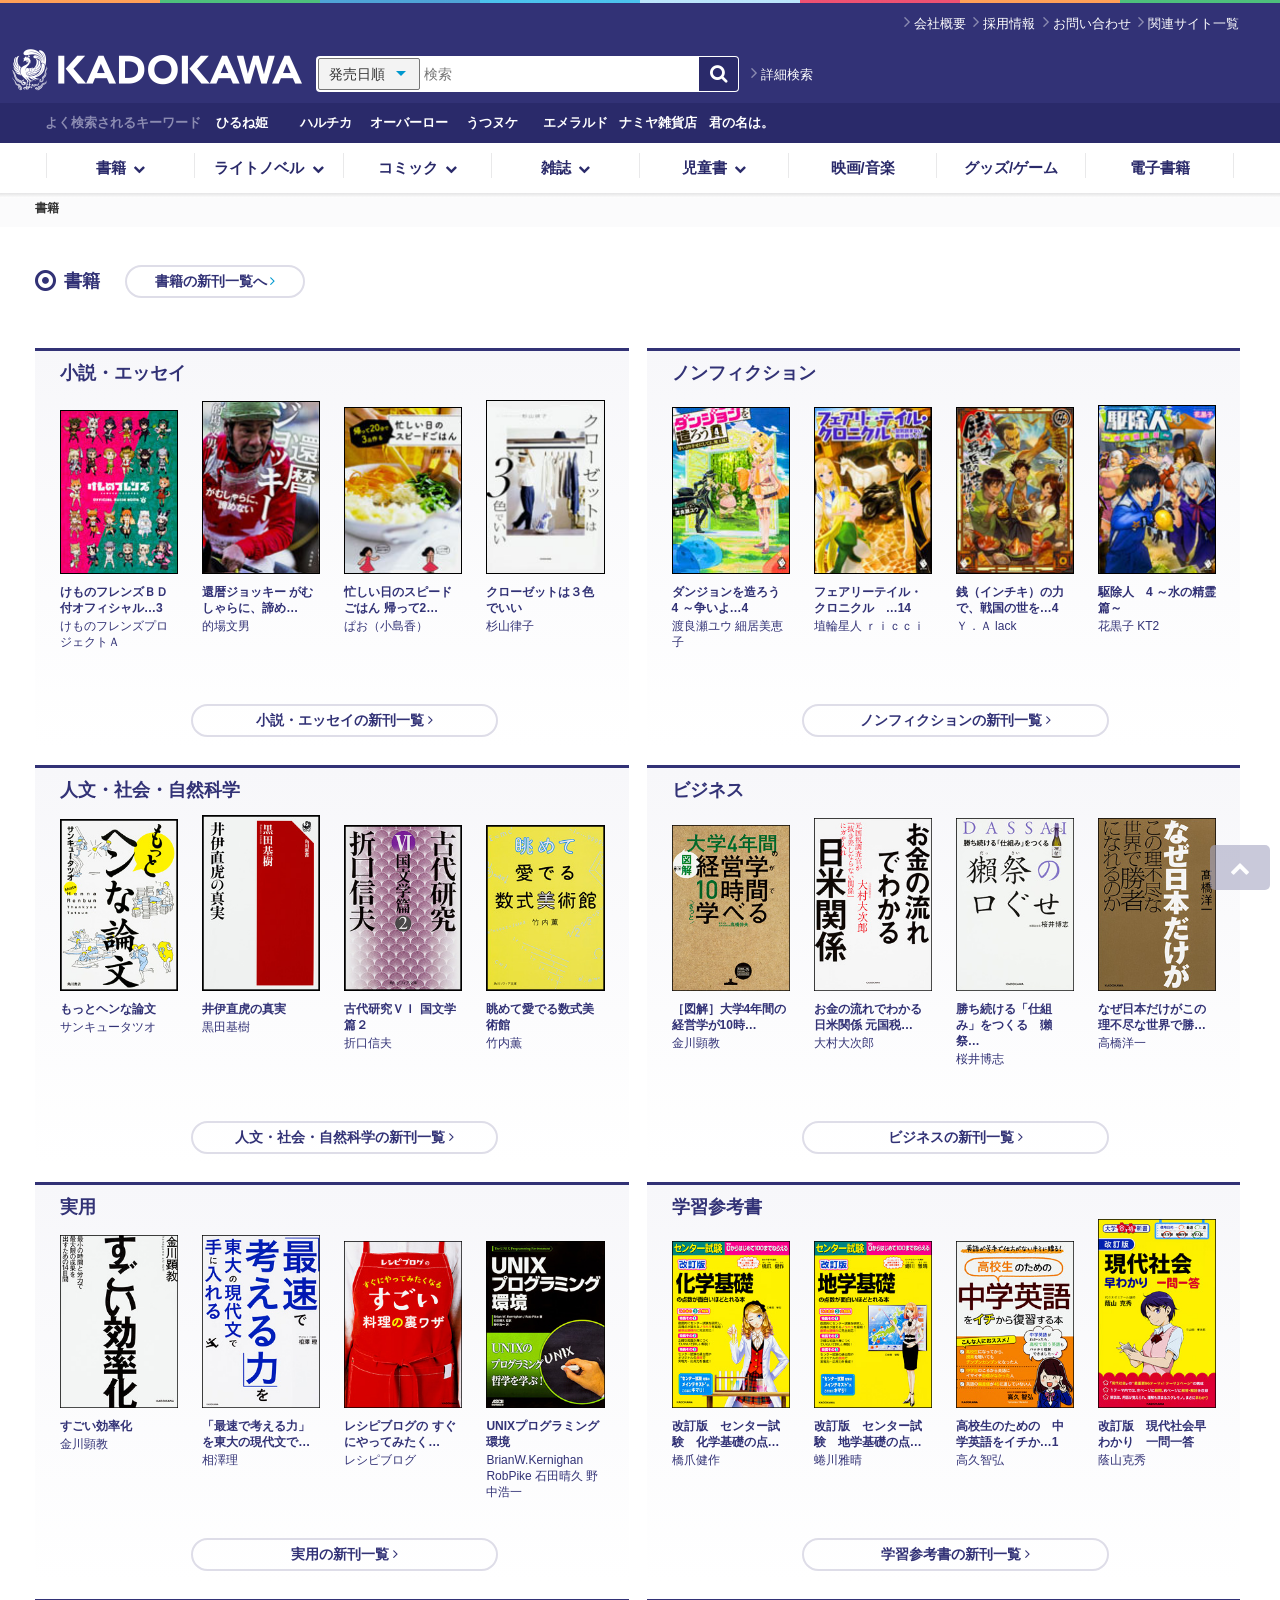
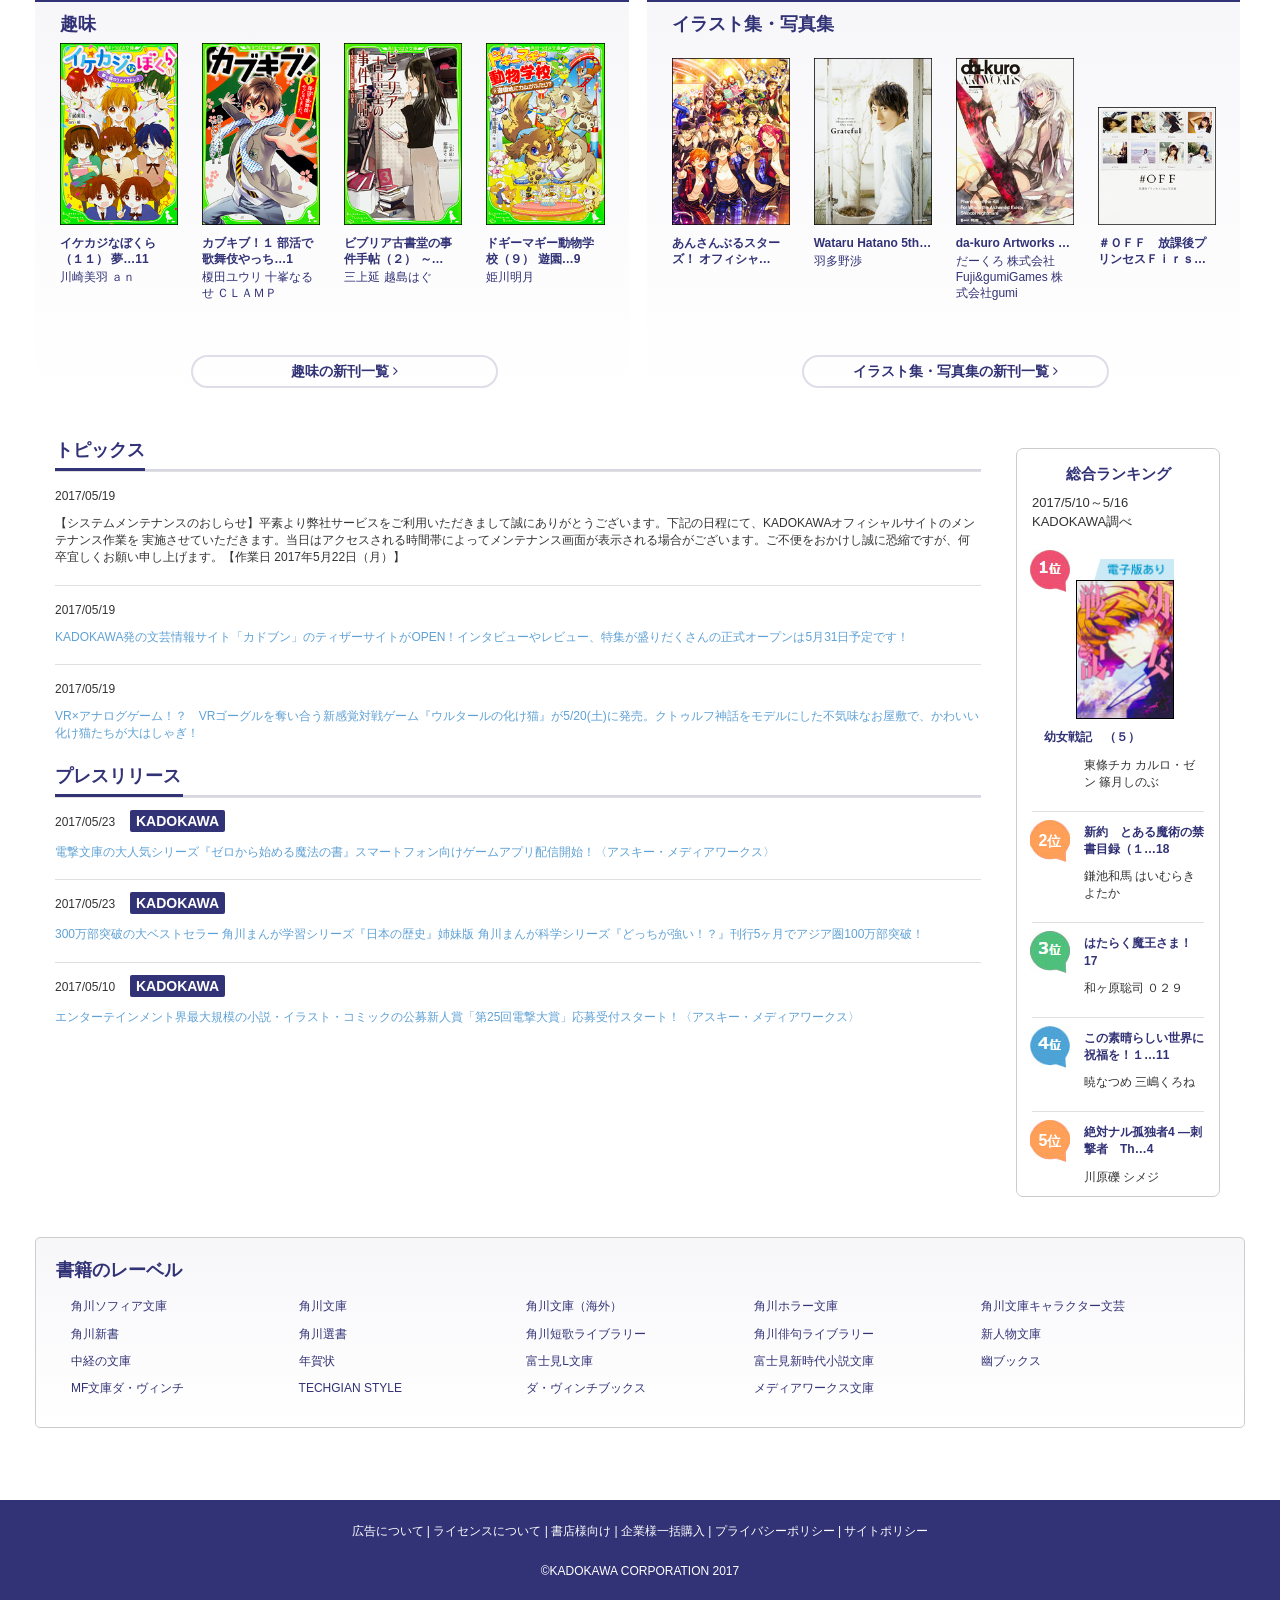
<file: kadokawa/html/book_list.html>
<!DOCTYPE html>
<html>
	<head>
		<meta charset="utf-8">
		<meta http-equiv="X-UA-Compatible" content="IE=edge,chrome=1">
		<meta name="viewport" content="width=device-width, initial-scale=1">
		<meta name="viewport" content="width=device-width, initial-scale=1.0">

		<title>書籍 | KADOKAWA</title>
		<meta name="description" content="">
		<meta name="keywords" content="">
        
        <link rel="shortcut icon" href="../image/logo.ico">
        <link rel="stylesheet" href="../lib/bootstrap/css/bootstrap.css">
		<link rel="stylesheet" href="../lib/font-awesome/css/font-awesome.min.css">
		<link rel='stylesheet' type='text/css' href='../css/web_final.css' />
		<link rel='stylesheet' type='text/css' href='../css/head.css'>
        <link rel="stylesheet" type="text/css" href="../css/pagetop.css">
		<!-- <link rel="stylesheet" type="text/css" href="../css/bottom.css"> -->
	</head>
	<body>
	    <!-- head -->
	    <div class="ui-head-topcolor"></div>
    <div class="ui-head-outline">
        <div class="ui-head-firstline">
            <i class="fa fa-angle-right anstyle"></i><a href="groupintro.html">会社概要</a>
            <i class="fa fa-angle-right anstyle"></i><a href="http://ir.kadokawa.co.jp/recruit/" target="_blank fonstyle">採用情報</a>
            <i class="fa fa-angle-right anstyle"></i><a href="/support/">お問い合わせ</a>
            <i class="fa fa-angle-right anstyle"></i><a href="/similarsites/">関連サイト一覧</a>
        </div>
        <div class="ui-head-secondline">
            <a href="index.html"><img src="../image/head-logo.png" class="picstyle"></a>
            <div class="ui-head-search-out">
                <form action="search-result.html" id="pcHeaderSearchForm">
                    <div class="ui-head-search">
                        <span class="ui-head-search-area">
                            <select class="ui-head-search-order" name="sort">
                                <option value="0">発売日順　　</option>
                                <option value="1">関連度順　</option>
                            </select>
                            <b></b>
                            <input type="search" name="kw" class="ui-head-search-input" placeholder="検索" maxlength="50">
                        </span>
                        <button type="button" class="fa fa-search fa-lg" id="searchstyle" style="cursor:pointer"></button>
                    </div>
                </form>
                <a class="btn-head-search" href="search.html"><i class="fa fa-angle-right anstyle"></i>詳細検索</a>
            </div>
        </div>
        <div class="ui-head-thirdline">
            <span class="ui-head-thirdline-font1">よく検索されるキーワード</span>
            <a href="http://www.kadokawa.co.jp/product/search/?kw=%E3%81%B2%E3%82%8B%E3%81%AD%E5%A7%AB" class="ui-head-thirdline-block">ひるね姫</a>
            <a href="/pr/b2/haruchika/" class="ui-head-thirdline-block">ハルチカ</a>
            <a href="http://www.kadokawa.co.jp/product/search/?kw=%E3%82%AA%E3%83%BC%E3%83%90%E3%83%BC%E3%83%AD%E3%83%BC%E3%83%89" class="ui-head-thirdline-block">オーバーロード</a>
            <a href="/product/321507000404/" class="ui-head-thirdline-block">うつヌケ</a><a href="/product/search/?kw=%E3%82%A8%E3%83%A1%E3%83%A9%E3%83%AB%E3%83%89&mgenre=23" class="ui-head-thirdline-block">エメラルド</a>
            <a href="/product/search/?kw=ナミヤ雑貨店" class="ui-head-thirdline-block">ナミヤ雑貨店</a>
            <a href="/product/search/?kw=%E5%90%9B%E3%81%AE%E5%90%8D%E3%81%AF%E3%80%82" class="ui-head-thirdline-block">君の名は。</a>
        </div>
    </div>

    <nav class="ui-head-contents">
        <ul id="block"></ul>
        <ul id="head-contents-sub">
            <div class="shuline"></div>
            <li><a href="#" class="drop" id="drop1">書籍<i class="fa fa-chevron-down contstyle"></i></a></li>
            <div class="shuline"></div>
            <li><a href="#" class="drop" id="drop2">ライトノベル<i class="fa fa-chevron-down contstyle"></i></a></li>
            <div class="shuline"></div>
            <li><a href="#" class="drop" id="drop3">コミック<i class="fa fa-chevron-down contstyle"></i></a></li>
            <div class="shuline"></div>
            <li><a href="#" class="drop" id="drop4">雑誌<i class="fa fa-chevron-down contstyle"></i></a></li>
            <div class="shuline"></div>
            <li><a href="#" class="drop" id="drop5">児童書<i class="fa fa-chevron-down contstyle"></i></a></li>
            <div class="shuline"></div>
            <li><a href="movie.html" class="drop" id="drop6">映画/音楽</a></li>
            <div class="shuline"></div>
            <li><a href="/category/goodsgame/" class="drop">グッズ/ゲーム</a></li>
            <div class="shuline"></div>
            <li><a href="http://ebook.kadokawa.co.jp/" target="_blank" class="drop">電子書籍</a></li>
            <div class="shuline"></div>
        </ul>
        <ul id="block"></ul>
    </nav>
    <div class="ui-head-line"></div>

    <!--   button1目录 -->
    <div class="ui-drop">
        <div class="ui-drop-firstline">
            <a href="book_list.html" class="whitefont"><i class="fa fa-caret-right littletittle"></i> 書籍トップ</a>
        </div>
        <div class="grayline"></div>
        <div class="ui-drop-secondline">
            <div class="whitefont">新刊から探す</div>
            <div class="ui-drop-secondline-link">
                <ul style="list-style-type:none">
                    <li><i class="fa fa-chevron-right blu"></i> <a href="search-result.html"><span>新刊一覧</span></a></li>
                </ul>
            </div>
        </div>
        <div class="grayline"></div>
        <div class="ui-drop-thirdline">
            <div class="ui-drop-thirdline-title">
                <div class="whitefont">ジャンルから探す</div>
            </div>
            <div class="ui-drop-thirdline-link">
                <ul class="ui-drop-thirdline-link-line" style="list-style-type:none">
                    <li class="grayll"><i class="fa fa-chevron-right blu"></i> <a href="search-result.html"><span>小説・エッセイ</span></a></li>
                    <li class="grayll"><i class="fa fa-chevron-right  blu"></i> <a href="search-result.html"><span>コミックエッセイ</span></a></li>
                    <li class="grayll"><i class="fa fa-chevron-right  blu"></i> <a href="search-result.html"><span>ノンフィクション</span></a></li>
                    <li class="grayll"><i class="fa fa-chevron-right  blu"></i> <a href="search-result.html"><span>人文・社会・自然科学</span></a></li>
                    <li class="grayll"><i class="fa fa-chevron-right blu"></i> <a href="search-result.html"><span>ビジネス</span></a></li>
                    <li class="grayll"><i class="fa fa-chevron-right   blu"></i> <a href="search-result.html"><span>実用</span></a></li>
                    <li class="grayll"><i class="fa fa-chevron-right   blu"></i> <a href="search-result.html"><span>学習参考書</span></a></li
                        ><li class="grayll"><i class="fa fa-chevron-right  blu"></i> <a href="search-result.html"><span>学習書</span></a></li>
                        <li class="sss"><i class="fa fa-chevron-right   blu"></i> <a href="search-result.html"><span>趣味</span></a></li>
                        <li><i class="fa fa-chevron-right blu"></i> <a href="search-result.html"><span>イラスト集・写真集</span></a></li>
                        <li><i class="fa fa-chevron-right  blu"></i> <a href="search-result.html"><span>図鑑・事典・辞書・語学</span></a></li>
                        <li><i class="fa fa-chevron-right  blu"></i> <a href="search-result.html"><span>全集</span></a></li>
                    </ul>
                </div>
            </div>
            <div class="grayline"></div>
            <div class="ui-drop-forthline">
                <div class="ui-drop-forthline-title">
                    <div class="whitefont">レーベルから探す</div>
                </div>
                <div class="ui-drop-forthline-link">
                    <ul class="ui-drop-thirdline-link-line mi" style="list-style-type:none">
                        <li><a href="search-result.html">角川ソフィア文庫</a></li>
                        <li><a href="search-result.html">角川文庫</a></li>
                        <li><a href="search-result.html">角川文庫（海外）</a></li>
                        <li><a href="search-result.html">角川ホラー文庫</a></li>
                        <li><a href="search-result.html">角川文庫キャラクター文芸</a></li>
                        <li><a href="search-result.html">角川新書</a></li>
                        <li><a href="search-result.html">角川選書</a></li>
                        <li><a href="search-result.html">新人物文庫</a></li>
                        <li><a href="search-result.html">中経の文庫</a></li>
                        <li><a href="search-result.html">年賀状</a></li>
                        <li><a href="search-result.html">富士見L文庫</a></li>
                        <li><a href="search-result.html">富士見新時代小説文庫</a></li>
                        <li><a href="search-result.html">幽ブックス</a></li>
                        <li><a href="search-result.html">MF文庫ダ・ヴィンチ</a></li>
                        <li><a href="search-result.html">TECHGIAN STYLE</a></li>
                        <li><a href="search-result.html">ダ・ヴィンチブックス</a></li>
                        <li><a href="search-result.html">メディアワークス文庫</a></li>
                    </ul>
                </div>
            </div>
        </div>

        <!--  2butto目录 -->
        <div class="ui-drop2">
            <div class="ui-drop-firstline">
                <a href="book_list.html" class="whitefont"><i class="fa fa-caret-right littletittle"></i> ライトノベルトップ</a>
            </div>
            <div class="grayline"></div>
            <div class="ui-drop-secondline">
                <div class="whitefont">新刊から探す</div>
                <div class="ui-drop-secondline-link">
                    <ul style="list-style-type:none">
                        <li><i class="fa fa-chevron-right blu"></i> <a href="search-result.html"><span>新刊一覧</span></a></li>
                    </ul>
                </div>
            </div>
            <div class="grayline"></div>
            <div class="ui-drop2-thirdline">
                <div class="ui-drop2-thirdline-title">
                    <div class="whitefont">ジャンルから探す</div>
                </div>
                <div class="ui-drop2-thirdline-link">
                    <ul class="ui-drop2-thirdline-link-line" style="list-style-type:none">
                        <li><i class="fa fa-chevron-right blu"></i> <a href="search-result.html"><span>青年ライトノベル</span></a></li>
                        <li><i class="fa fa-chevron-right  blu"></i> <a href="search-result.html"><span>女性ライトノベル</span></a></li>
                        <li><i class="fa fa-chevron-right  blu"></i> <a href="search-result.html"><span>BL</span></a></li>
                        <li><i class="fa fa-chevron-right  blu"></i> <a href="search-result.html"><span>TL</span></a></li>
                    </ul>
                </div>
            </div>
            <div class="grayline"></div>
            <div class="ui-drop-forthline">
                <div class="ui-drop-forthline-title">
                    <div class="whitefont">レーベルから探す</div>
                </div>
                <div class="ui-drop-forthline-link">
                    <ul class="ui-drop-thirdline-link-line mi" style="list-style-type:none">
                        <li><a href="search-result.html">角川スニーカー文庫</a></li>
                        <li><a href="search-result.html">角川ビーンズ文庫</a></li>
                        <li><a href="search-result.html">角川ルビー文庫</a></li>
                        <li><a href="search-result.html">電撃ゲーム文庫</a></li>
                        <li><a href="search-result.html">電撃文庫</a></li>
                        <li><a href="search-result.html">富士見ドラゴンブック</a></li>
                        <li><a href="search-result.html">富士見ファンタジア文庫</a></li>
                        <li><a href="search-result.html">魔法のiらんど</a></li>
                        <li><a href="search-result.html">魔法のiらんど文庫</a></li>
                        <li><a href="search-result.html">B-PRINCE文庫</a></li>
                        <li><a href="search-result.html">KCG文庫</a></li>
                        <li><a href="search-result.html">MFブックス</a></li>
                        <li><a href="search-result.html">MF文庫J</a></li>
                        <li><a href="search-result.html">NOVEL 0</a></li>
                        <li><a href="search-result.html">カドカワBOOKS</a></li>
                        <li><a href="search-result.html">ジュエル文庫</a></li>
                        <li><a href="search-result.html">ビーズログ文庫</a></li>
                        <li><a href="search-result.html">ビーズログ文庫アリス</a></li>
                        <li><a href="search-result.html">ファミ通文庫</a></li>
                        <li><a href="search-result.html">フルール文庫　ルージュライン</a></li>
                    </ul>
                </div>
            </div>
        </div>

        <!-- 3button目录 -->
        <div class="ui-drop3">
            <div class="ui-drop-firstline">
                <a href="book_list.html" class="whitefont"><i class="fa fa-caret-right littletittle"></i> コミックトップ</a>
            </div>
            <div class="grayline"></div>
            <div class="ui-drop-secondline">
                <div class="whitefont">新刊から探す</div>
                <div class="ui-drop-secondline-link">
                    <ul style="list-style-type:none">
                        <li><i class="fa fa-chevron-right blu"></i> <a href="search-result.html"><span>新刊一覧</span></a></li>
                    </ul>
                </div>
            </div>
            <div class="grayline"></div>
            <div class="ui-drop-thirdline">
                <div class="ui-drop-thirdline-title">
                    <div class="whitefont">ジャンルから探す</div>
                </div>
                <div class="ui-drop3-thirdline-link">
                    <ul class="ui-drop3-thirdline-link-line" style="list-style-type:none">
                        <li class="grayll"><i class="fa fa-chevron-right blu"></i> <a href="search-result.html"><span>少年コミック</span></a></li>
                        <li class="grayll"><i class="fa fa-chevron-right  blu"></i> <a href="search-result.html"><span>少女コミック</span></a></li>
                        <li class="grayll"><i class="fa fa-chevron-right  blu"></i> <a href="search-result.html"><span>青年コミック</span></a></li>
                        <li class="grayll"><i class="fa fa-chevron-right  blu"></i> <a href="search-result.html"><span>女性コミック</span></a></li>
                        <li><i class="fa fa-chevron-right  blu"></i> <a href="search-result.html"><span>BLコミック</span></a></li>
                    </ul>
                </div>
            </div>
            <div class="grayline"></div>
            <div class="ui-drop3-forthline">
                <div class="ui-drop3-forthline-title">
                    <div class="whitefont">レーベルから探す</div>
                </div>
                <div class="ui-drop3-forthline-link">
                    <ul class="ui-drop-thirdline-link-line mi" style="list-style-type:none">
                        <li><a href="search-result.html">角川コミックス・エース</a></li>
                        <li><a href="search-result.html">角川コミックス・エースエクストラ</a></li>
                        <li><a href="search-result.html">電撃コミックス</a></li>
                        <li><a href="search-result.html">電撃コミックスEX</a></li>
                        <li><a href="search-result.html">電撃コミックスNEXT</a></li>
                        <li><a href="search-result.html">電撃ジャパンコミックス</a></li>
                        <li><a href="search-result.html">魔法のiらんどコミックス</a></li>
                        <li><a href="search-result.html">B's-LOG COMICS</a></li>
                        <li><a href="search-result.html">B's-LOVELY COMICS</a></li>
                        <li><a href="search-result.html">CVSコミックス</a></li>
                        <li><a href="search-result.html">MCコミックス</a></li>
                        <li><a href="search-result.html">MFC キューンシリーズ</a></li>
                        <li><a href="search-result.html">MFC ジーンピクシブシリーズ</a></li>
                        <li><a href="search-result.html">MFコミックス</a></li>
                        <li><a href="search-result.html">MFコミックス アライブシリーズ</a></li>
                        <li><a href="search-result.html">MFコミックス ジーンシリーズ</a></li>
                        <li><a href="search-result.html">MFコミックス フラッパーシリーズ</a></li>
                        <li><a href="search-result.html">あすかコミックス</a></li>
                        <li><a href="search-result.html">あすかコミックスCL-DX</a></li>
                        <li><a href="search-result.html">あすかコミックスDX</a></li>
                        <li><a href="search-result.html">シルフコミックス</a></li>
                        <li><a href="search-result.html">ドラゴンコミックスエイジ</a></li>
                        <li><a href="search-result.html">ビームコミックス</a></li>
                        <li><a href="search-result.html1">ファミ通クリアコミックス</a></li>
                        <li><a href="search-result.html">フルールコミックス</a></li>
                        <li><a href="search-result.html">ニュータイプ100%コミックス</a></li>
                    </ul>
                </div>
            </div>
        </div>

        <!-- 4button目录 -->
        <div class="ui-drop4">
            <div class="ui-drop-firstline">
                <a href="book_list.html" class="whitefont"><i class="fa fa-caret-right littletittle"></i> 雑誌トップ</a>
            </div>
            <div class="grayline"></div>
            <div class="ui-drop-secondline">
                <div class="whitefont">新刊から探す</div>
                <div class="ui-drop-secondline-link">
                    <ul style="list-style-type:none">
                        <li><i class="fa fa-chevron-right blu"></i> <a href="search-result.html"><span>新刊一覧</span></a></li>
                    </ul>
                </div>
            </div>
            <div class="grayline"></div>
            <div class="ui-drop3-thirdline">
                <div class="ui-drop4-thirdline-title">
                    <div class="whitefont">ジャンルから探す</div>
                </div>
                <div class="ui-drop3-thirdline-link">
                    <ul class="ui-drop3-thirdline-link-line" style="list-style-type:none">
                        <li class="grayll"><i class="fa fa-chevron-right blu"></i> <a href="search-result.html"><span>情報誌</span></a></li>
                        <li class="grayll"><i class="fa fa-chevron-right  blu"></i> <a href="search-result.html"><span>実用誌</span></a></li>
                        <li class="grayll"><i class="fa fa-chevron-right  blu"></i> <a href="search-result.html"><span>男性コミック誌</span></a></li>
                        <li class="grayll"><i class="fa fa-chevron-right  blu"></i> <a href="search-result.html"><span>女性コミック誌</span></a></li>
                        <li><i class="fa fa-chevron-right  blu"></i> <a href="search-result.html"><span>ゲーム誌</span></a></li>
                        <li><i class="fa fa-chevron-right  blu"></i> <a href="search-result.html"><span>児童誌</span></a></li>
                        <li><i class="fa fa-chevron-right  blu"></i> <a href="search-result.html"><span>文芸誌</span></a></li>
                        <li><i class="fa fa-chevron-right  blu"></i> <a href="search-result.html"><span>教育誌・その他</span></a></li>
                    </ul>
                </div>
            </div>
            <div class="grayline"></div>
            <div class="ui-drop4-forthline">
                <div class="ui-drop4-forthline-title">
                    <div class="whitefont">レーベルから探す</div>
                </div>
                <div class="ui-drop4-forthline-link">
                    <ul class="ui-drop-thirdline-link-line mi" style="list-style-type:none">
                        <li><a href="search-result.html">3分クッキング</a></li>
                        <li><a href="search-result.html">B's-LOG</a></li>
                        <li><a href="search-result.html">CD&DLでーた</a></li>
                        <li><a href="search-result.html">CIEL</a></li>
                        <li><a href="search-result.html">DENGEKI Girl'sStyle</a></li><li><a href="search-result.html">DVD＆ブルーレイでーた</a></li>
                        <li><a href="search-result.html">Mei</a></li>
                        <li><a href="search-result.html">spoon.</a></li>
                        <li><a href="search-result.html">TECH GIAN</a></li>
                        <li><a href="search-result.html">VOICE Newtype</a></li>
                        <li><a href="search-result.html">ウォーカームック</a></li>
                        <li><a href="search-result.html">ラーメンウォーカー</a></li>
                        <li><a href="search-result.html">横浜ウォーカー</a></li>
                        <li><a href="search-result.html">関西ウォーカー</a></li>
                        <li><a href="search-result.html">九州ウォーカー</a></li>
                        <li><a href="search-result.html">東海ウォーカー</a></li>
                        <li><a href="search-result.html">東京ウォーカー</a></li>
                        <li><a href="search-result.html">福岡ウォーカー</a></li>
                        <li><a href="search-result.html">北海道ウォーカー</a></li>
                        <li><a href="search-result.html">エンタミクス</a></li>
                        <li><a href="search-result.html">ガンダムエース</a></li>
                        <li><a href="search-result.html">キャラぱふぇ</a></li>
                        <li><a href="search-result.html">コンプティーク</a></li>
                        <li><a href="search-result.html">ザテレビジョン</a></li>
                        <li><a href="search-result.html">月刊ザテレビジョン</a></li>
                        <li><a href="search-result.html">サラブレ</a></li>
                        <li><a href="search-result.html">ダ・ヴィンチ</a></li>
                        <li><a href="search-result.html">てれびげーむマガジン</a></li>
                        <li><a href="search-result.html">ドラゴンマガジン</a></li>
                        <li><a href="search-result.html">ハルタ</a></li>
                        <li><a href="search-result.html">ぴこぷり</a></li>
                        <li><a href="search-result.html">ヤングエース</a></li>
                        <li><a href="search-result.html">レタスクラブ</a></li>
                        <li><a href="search-result.html">レタスクラブMOOK</a></li>
                        <li><a href="search-result.html">歌ってみたの本</a></li>
                        <li><a href="search-result.html">花時間</a></li>
                        <li><a href="search-result.html">月刊ASUKA</a></li>
                        <li><a href="search-result.html">月刊コミックアライブ</a></li>
                        <li><a href="search-result.html">月刊コミックキューン</a></li>
                        <li><a href="search-result.html">月刊コミックジーン</a></li>
                        <li><a href="search-result.html">月刊コミックビーム</a></li>
                        <li><a href="search-result.html">月刊コミックフラッパー</a></li>
                        <li><a href="search-result.html">月刊コミック電撃大王</a></li>
                        <li><a href="search-result.html">月刊コンプエース</a></li>
                        <li><a href="search-result.html">月刊ニュータイプ</a></li>
                        <li><a href="search-result.html">月刊ブシロード</a></li>
                        <li><a href="search-result.html">月刊少年エース</a></li>
                        <li><a href="search-result.html">月刊星ナビ</a></li>
                        <li><a href="search-result.html">週刊ファミ通</a></li>
                        <li><a href="search-result.html">小説 野性時代</a></li>
                        <li><a href="search-result.html">短歌</a></li>
                        <li><a href="search-result.html1">電撃G's magazine</a></li>
                        <li><a href="search-result.html">電撃G'sコミック</a></li>
                        <li><a href="search-result.html">電撃Nintendo</a></li>
                        <li><a href="search-result.html">電撃PlayStation</a></li>
                        <li><a href="search-result.html">電撃文庫MAGAZINE</a></li>
                        <li><a href="search-result.html">コミック電撃だいおうじ</a></li>
                        <li><a href="search-result.html">電撃マオウ</a></li>
                        <li><a href="search-result.html">電撃萌王</a></li>
                        <li><a href="search-result.html">娘TYPE</a></li>
                        <li><a href="search-result.html">俳句</a></li>
                        <li><a href="search-result.html">別冊カドカワ</a></li>
                        <li><a href="search-result.html">本の旅人</a></li>
                        <li><a href="search-result.html">毎日が発見</a></li>
                        <li><a href="search-result.html">幽</a></li>
                        <li><a href="search-result.html">歴史読本</a></li>

                    </ul>
                </div>
            </div>
        </div>

        <!-- 5butto目录 -->
        <div class="ui-drop5">
            <div class="ui-drop-firstline">
                <a href="book_list.html" class="whitefont"><i class="fa fa-caret-right littletittle"></i> 児童書トップ</a>
            </div>
            <div class="grayline"></div>
            <div class="ui-drop-secondline">
                <div class="whitefont">新刊から探す</div>
                <div class="ui-drop-secondline-link">
                    <ul style="list-style-type:none">
                        <li><i class="fa fa-chevron-right blu"></i> <a href="search-result.html"><span>新刊一覧</span></a></li>
                    </ul>
                </div>
            </div>
            <div class="grayline"></div>
            <div class="ui-drop3-thirdline">
                <div class="ui-drop4-thirdline-title">
                    <div class="whitefont">ジャンルから探す</div>
                </div>
                <div class="ui-drop3-thirdline-link">
                  <ul class="ui-drop3-thirdline-link-line" style="list-style-type:none">
                    <li class="grayll"><i class="fa fa-chevron-right blu"></i> <a href="search-result.html"><span>絵本</span></a></li>
                    <li class="grayll"><i class="fa fa-chevron-right  blu"></i> <a href="search-result.html"><span>読み物</span></a></li>
                    <li class="grayll"><i class="fa fa-chevron-right  blu"></i> <a href="search-result.html"><span>図鑑・辞典</span></a></li>
                    <li class="grayll"><i class="fa fa-chevron-right  blu"></i> <a href="search-result.html"><span>英語の本＆絵本・学習</span></a></li>
                    <li><i class="fa fa-chevron-right  blu"></i> <a href="search-result.html"><span>まんが学習書</span></a></li>
                    <li><i class="fa fa-chevron-right blu"></i> <a href="search-result.html"><span>ムック・趣味</span></a></li>
                    <li><i class="fa fa-chevron-right   blu"></i> <a href="search-result.html"><span>ゲーム</span></a></li>
                    <li><i class="fa fa-chevron-right   blu"></i> <a href="search-result.html"><span>知育</span></a></li>
                </ul>
            </div>
        </div>
        <div class="grayline"></div>
        <div class="ui-drop5-forthline">
            <div class="ui-drop5-forthline-title">
                <div class="whitefont">レーベルから探す</div>
            </div>
            <div class="ui-drop5-forthline-link">
                <ul class="ui-drop-thirdline-link-line mi" style="list-style-type:none">
                    <li><a href="search-result.html">角川つばさ文庫</a></li><li><a href="search-result.html">角川まんが学習シリーズ</a></li><li><a href="search-result.html">海外児童書</a></li>
                </ul>
            </div>
        </div>
    </div>
		<!-- middle-title -->
		<div class='ui-small-title'>書籍</div>
		<div class='ui-content'>
			<i class='fa fa-dot-circle-o fa-lg' id='icon-first'></i>
			<span>書籍</span>
			<div class='ui-content-button'>
				<a href="search-result.html" target="_blank">書籍の新刊一覧へ</a>
				<i class='fa fa-angle-right'></i>
			</div>
		</div>
		<!-- book_list -->
		<div class='book-list'>
			<div class='ui-middle'>
				<div class='row book-list-left' >
					<div class='left-contain-title' id='middle-title'>小説・エッセイ</div>
					<div class='box'>
						<a href="bookintro-2.html" target="_blank"><div class='col-md-3 col-xs-3 ui-middle-contain-list'>
							<div class='middle-contain-image'><img src="../image/web-final/book-1.jpg" class='image-border'></div>
							<h class='middle-contain-list-name'>けものフレンズＢＤ付オフィシャル…3</h>
							<p >けものフレンズプロジェクトＡ</p>
						</div></a>
						<a href="bookintro-3.html" target="_blank"><div class='col-md-3 col-xs-3 ui-middle-contain-list'>
							<div class='middle-contain-image'><img src="../image/web-final/book-2.jpg" class='image-border'></div>
							<h class='middle-contain-list-name'">還暦ジョッキー がむしゃらに、諦め…</h>
							<p class='middle-contain-list-name'>的場文男</p>
						</div></a>
						<a href="bookintro-3.html" target="_blank"><div class='col-md-3 col-xs-3 ui-middle-contain-list'>
							<div class='middle-contain-image'><img src="../image/web-final/book-3.jpg" class='image-border'></div>
							<h class='middle-contain-list-name'>忙しい日のスピードごはん 帰って2…</h>
							<p>ぱお（小島香）</p>
						</div></a>
						<a href="bookintro-3.html" target="_blank"><div class='col-md-3 col-xs-3 ui-middle-contain-list'>
							<div class='middle-contain-image'><img src="../image/web-final/book-4.jpg" class='image-border'></div>
							<h class='middle-contain-list-name'>クローゼットは３色でいい</h>
							<p>杉山律子</p>
						</div></a>
					</div>
					<a href="search-result.html" target="_blank"><div class='ui-middle-contain-button'>小説・エッセイの新刊一覧
						<i class='fa fa-angle-right'></i>
					</div></a>
				</div>
				<div class='row book-list-right'>
					<div class='left-contain-title' id='middle-title'>ノンフィクション</div>
					<div class='box'>
						<a href="bookintro-2.html" target="_blank"><div class='col-md-3 col-xs-3 ui-middle-contain-list'>
							<div class='middle-contain-image'><img src="../image/web-final/book-11.jpg" class='image-border'></div>
							<h class='middle-contain-list-name'>ダンジョンを造ろう　4 ～争いよ…4</h>
							<p >渡良瀬ユウ 細居美恵子</p>
						</div></a>
						<a href="bookintro-2.html" target="_blank"><div class='col-md-3 col-xs-3 ui-middle-contain-list'>
							<div class='middle-contain-image'><img src="../image/web-final/book-12.jpg" class='image-border'></div>
							<h class='middle-contain-list-name'>フェアリーテイル・クロニクル　…14</h>
							<p>埴輪星人 ｒｉｃｃｉ</p>
						</div></a>
						<a href="bookintro-2.html" target="_blank"><div class='col-md-3 col-xs-3 ui-middle-contain-list'>
							<div class='middle-contain-image'><img src="../image/web-final/book-13.jpg" class='image-border'></div>
							<h class='middle-contain-list-name'>銭（インチキ）の力で、戦国の世を…4</h>
							<p>Ｙ．Ａ lack</p>
						</div></a>
						<a href="bookintro-2.html" target="_blank"><div class='col-md-3 col-xs-3 ui-middle-contain-list'>
							<div class='middle-contain-image'><img src="../image/web-final/book-14.jpg" class='image-border'></div>
							<h class='middle-contain-list-name'>駆除人　4 ～水の精霊篇～</h>
							<p>花黒子 KT2</p>
						</div></a>
					</div>
					<a href="search-result.html" target="_blank"><div class='ui-middle-contain-button'>ノンフィクションの新刊一覧
						<i class='fa fa-angle-right'></i>
					</div></a>
				</div>
			</div>
			<div class='ui-middle' >
				<div class='row book-list-left' >
					<div class='left-contain-title' id='middle-title'>人文・社会・自然科学</div>
					<div class='box'>
						<a href="bookintro-2.html" target="_blank"><div class='col-md-3 col-xs-3 ui-middle-contain-list'>
							<div class='middle-contain-image'><img src="../image/web-final/book-list-1.jpg" alt="" class='image-border'></div>
							<h class='middle-contain-list-name'>もっとヘンな論文</h>
							<p >サンキュータツオ</p>
						</div></a>
						<a href="bookintro-2.html" target="_blank"><div class='col-md-3 col-xs-3 ui-middle-contain-list'>
							<div class='middle-contain-image'><img src="../image/web-final/book-list-2.jpg" alt="" class='image-border'></div>
							<h class='middle-contain-list-name'>井伊直虎の真実</h>
							<p>黒田基樹</p>
						</div></a>
						<a href="bookintro-2.html" target="_blank"><div class='col-md-3 col-xs-3 ui-middle-contain-list'>
							<div class='middle-contain-image'><img src="../image/web-final/book-list-3.jpg" alt="" class='image-border'></div>
							<h class='middle-contain-list-name'>古代研究ＶＩ 国文学篇２</h>
							<p>折口信夫</p>
						</div></a>
						<a href="bookintro-2.html" target="_blank"><div class='col-md-3 col-xs-3 ui-middle-contain-list'>
							<div class='middle-contain-image'><img src="../image/web-final/book-list-4.jpg" alt="" class='image-border'></div>
							<h class='middle-contain-list-name'>眺めて愛でる数式美術館</h>
							<p>竹内薫</p>
						</div></a>
					</div>
					<a href="search-result.html" target="_blank"><div class='ui-middle-contain-button'>人文・社会・自然科学の新刊一覧
						<i class='fa fa-angle-right'></i>
					</div></a>
				</div>
				<div class='row book-list-right'>
					<div class='left-contain-title' id='middle-title'>ビジネス</div>
					<div class='box'>
						<a href="bookintro-2.html" target="_blank"><div class='col-md-3 col-xs-3 ui-middle-contain-list'>
							<div class='middle-contain-image'><img src="../image/web-final/book-list-21.jpg"></div>
							<h class='middle-contain-list-name'>［図解］大学4年間の経営学が10時…</h>
							<p >金川顕教</p>
						</div></a>
						<a href="bookintro-2.html" target="_blank"><div class='col-md-3 col-xs-3 ui-middle-contain-list'>
							<div class='middle-contain-image'><img src="../image/web-final/book-list-22.jpg"></div>
							<h class='middle-contain-list-name'>お金の流れでわかる日米関係 元国税…</h>
							<p >大村大次郎</p>
						</div></a>
						<a href="bookintro-2.html" target="_blank"><div class='col-md-3 col-xs-3 ui-middle-contain-list'>
							<div class='middle-contain-image'><img src="../image/web-final/book-list-23.jpg"></div>
							<h class='middle-contain-list-name'>勝ち続ける「仕組み」をつくる　獺祭…</h>
							<p >桜井博志</p>
						</div></a>
						<a href="bookintro-2.html" target="_blank"><div class='col-md-3 col-xs-3 ui-middle-contain-list'>
							<div class='middle-contain-image'><img src="../image/web-final/book-list-24.jpg"></div>
							<h class='middle-contain-list-name'>なぜ日本だけがこの理不尽な世界で勝…</h>
							<p >高橋洋一</p>
						</div></a>
					</div>
					<a href="search-result.html" target="_blank"><div class='ui-middle-contain-button'>ビジネスの新刊一覧
						<i class='fa fa-angle-right'></i>
					</div></a>
				</div>
			</div>
			<div class='ui-middle' >
				<div class='row book-list-left' >
					<div class='left-contain-title' id='middle-title'>実用</div>
					<div class='box'>
						<a href="bookintro-2.html" target="_blank"><div class='col-md-3 col-xs-3 ui-middle-contain-list'>
							<div class='middle-contain-image'><img src="../image/web-final/book-list-31.jpg"></div>
							<h class='middle-contain-list-name'>すごい効率化</h>
							<p >金川顕教</p>
						</div></a>
						<a href="bookintro-2.html" target="_blank"><div class='col-md-3 col-xs-3 ui-middle-contain-list'>
							<div class='middle-contain-image'><img src="../image/web-final/book-list-32.jpg"></div>
							<h class='middle-contain-list-name'>「最速で考える力」を東大の現代文で…</h>
							<p>相澤理</p>
						</div></a>
						<a href="bookintro-2.html" target="_blank"><div class='col-md-3 col-xs-3 ui-middle-contain-list'>
							<div class='middle-contain-image'><img src="../image/web-final/book-list-33.jpg"></div>
							<h class='middle-contain-list-name'>レシピブログの すぐにやってみたく…</h>
							<p>レシピブログ</p>
						</div></a>
						<a href="bookintro-2.html" target="_blank"><div class='col-md-3 col-xs-3 ui-middle-contain-list'>
							<div class='middle-contain-image'><img src="../image/web-final/book-list-34.jpg"></div>
							<h class='middle-contain-list-name'>UNIXプログラミング環境</h>
							<p>BrianW.Kernighan RobPike 石田晴久 野中浩一</p>
						</div></a>
					</div>
					<a href="search-result.html" target="_blank"><div class='ui-middle-contain-button'>実用の新刊一覧
						<i class='fa fa-angle-right'></i>
					</div></a>
				</div>
				<div class='row book-list-right'>
					<div class='left-contain-title' id='middle-title'>学習参考書</div>
					<div class='box'>
						<a href="bookintro-2.html" target="_blank"><div class='col-md-3 col-xs-3 ui-middle-contain-list'>
							<div class='middle-contain-image'><img src="../image/web-final/book-list-41.jpg"></div>
							<h class='middle-contain-list-name'>改訂版　センター試験　化学基礎の点…</h>
							<p >橋爪健作</p>
						</div></a>
						<a href="bookintro-2.html" target="_blank"><div class='col-md-3 col-xs-3 ui-middle-contain-list'>
							<div class='middle-contain-image'><img src="../image/web-final/book-list-42.jpg"></div>
							<h class='middle-contain-list-name'>改訂版　センター試験　地学基礎の点…</h>
							<p>蜷川雅晴</p>
						</div></a>
						<a href="bookintro-2.html" target="_blank"><div class='col-md-3 col-xs-3 ui-middle-contain-list'>
							<div class='middle-contain-image'><img src="../image/web-final/book-list-43.jpg"></div>
							<h class='middle-contain-list-name'>高校生のための　中学英語をイチか…1</h>
							<p>高久智弘</p>
						</div></a>
						<a href="bookintro-2.html" target="_blank"><div class='col-md-3 col-xs-3 ui-middle-contain-list'>
							<div class='middle-contain-image'><img src="../image/web-final/book-list-44.jpg"></div>
							<h class='middle-contain-list-name'>改訂版　現代社会早わかり　一問一答</h>
							<p>蔭山克秀</p>
						</div></a>
					</div>
					<a href="search-result.html" target="_blank"><div class='ui-middle-contain-button'>学習参考書の新刊一覧
						<i class='fa fa-angle-right'></i>
					</div></a>
				</div>
			</div>
			<div class='ui-middle' >
				<div class='row book-list-left' >
					<div class='left-contain-title' id='middle-title'>趣味</div>
					<div class='box'>
						<a href="bookintro-2.html" target="_blank"><div class='col-md-3 col-xs-3 ui-middle-contain-list'>
							<div class='middle-contain-image'><img src="../image/web-final/book-51.jpg"></div>
							<h class='middle-contain-list-name'>イケカジなぼくら　（１１） 夢…11</h>
							<p >川崎美羽 ａｎ</p>
						</div></a>
						<a href="bookintro-2.html" target="_blank"><div class='col-md-3 col-xs-3 ui-middle-contain-list'>
							<div class='middle-contain-image'><img src="../image/web-final/book-52.jpg"></div>
							<h class='middle-contain-list-name'>カブキブ！１ 部活で歌舞伎やっち…1</h>
							<p>榎田ユウリ 十峯なるせ ＣＬＡＭＰ</p>
						</div></a>
						<a href="bookintro-2.html" target="_blank"><div class='col-md-3 col-xs-3 ui-middle-contain-list'>
							<div class='middle-contain-image'><img src="../image/web-final/book-53.jpg"></div>
							<h class='middle-contain-list-name'>ビブリア古書堂の事件手帖（２） ～…</h>
							<p>三上延 越島はぐ</p>
						</div></a>
						<a href="bookintro-2.html" target="_blank"><div class='col-md-3 col-xs-3 ui-middle-contain-list'>
							<div class='middle-contain-image'><img src="../image/web-final/book-54.jpg"></div>
							<h class='middle-contain-list-name'>ドギーマギー動物学校（９） 遊園…9</h>
							<p>姫川明月</p>
						</div></a>
					</div>
					<a href="search-result.html" target="_blank"><div class='ui-middle-contain-button'>趣味の新刊一覧
						<i class='fa fa-angle-right'></i>
					</div></a>
				</div>
				<div class='row book-list-right'>
					<div class='left-contain-title' id='middle-title'>イラスト集・写真集</div>
					<div class='box'>
						<a href="bookintro-2.html" target="_blank"><div class='col-md-3 col-xs-3 ui-middle-contain-list'>
							<div class='middle-contain-image'><img src="../image/web-final/book-list-61.jpg"></div>
							<h class='middle-contain-list-name'>あんさんぶるスターズ！ オフィシャ…</h>
						</div></a>
						<a href="bookintro-2.html" target="_blank"><div class='col-md-3 col-xs-3 ui-middle-contain-list'>
							<div class='middle-contain-image'><img src="../image/web-final/book-list-62.jpg"></div>
							<h class='middle-contain-list-name'>Wataru Hatano 5th…</h>
							<p>羽多野渉</p>
						</div></a>
						<a href="bookintro-2.html" target="_blank"><div class='col-md-3 col-xs-3 ui-middle-contain-list'>
							<div class='middle-contain-image'><img src="../image/web-final/book-list-63.jpg"></div>
							<h class='middle-contain-list-name'>da-kuro Artworks …</h>
							<p>だーくろ 株式会社Fuji&gumiGames 株式会社gumi</p>
						</div></a>
						<a href="bookintro-2.html" target="_blank"><div class='col-md-3 col-xs-3 ui-middle-contain-list'>
							<div class='middle-contain-image'><img src="../image/web-final/book-list-64.jpg"></div>
							<h class='middle-contain-list-name'>＃ＯＦＦ　放課後プリンセスＦｉｒｓ…</h>
						</div></a>
					</div>
					<a href="search-result.html" target="_blank"><div class='ui-middle-contain-button'>イラスト集・写真集の新刊一覧
						<i class='fa fa-angle-right'></i>
					</div></a>
				</div>
			</div>
		</div>
		<!-- bottom -->
		<div class='row ui-bottom'>
			<div class='col-md-9 ui-bottom-left'>
				<!-- ///////////////////////////////////// -->
				<div class='left-topics'>
					<div class='left-topics-title'>
						<p id='left-topics-title-top' >トピックス</p>
					</div>
					<div class='left-topics-list' id='left-topics-list-top'>
						<p class='left-topics-list-date'>2017/05/19</p>
						<p class='left-topics-list-content'>【システムメンテナンスのおしらせ】平素より弊社サービスをご利用いただきまして誠にありがとうございます。下記の日程にて、KADOKAWAオフィシャルサイトのメンテナンス作業を 実施させていただきます。当日はアクセスされる時間帯によってメンテナンス画面が表示される場合がございます。ご不便をおかけし誠に恐縮ですが、何卒宜しくお願い申し上げます。【作業日 2017年5月22日（月）】</p>
					</div>
					<div class='left-topics-list'>
						<p class='left-topics-list-date'>2017/05/19</p>
						<a href="http://ch.nicovideo.jp/famitsu-gamersdx" target="_blank">KADOKAWA発の文芸情報サイト「カドブン」のティザーサイトがOPEN！インタビューやレビュー、特集が盛りだくさんの正式オープンは5月31日予定です！</a>
					</div>
					<div class='left-topics-list'>
						<p class='left-topics-list-date'>2017/05/19</p>
						<a href="http://ebten.jp/eb-store/p/9784047332096/" target="_blank">VR×アナログゲーム！？　VRゴーグルを奪い合う新感覚対戦ゲーム『ウルタールの化け猫』が5/20(土)に発売。クトゥルフ神話をモデルにした不気味なお屋敷で、かわいい化け猫たちが大はしゃぎ！</a>
					</div>
				</div>
				<!-- ///////////////////////////////////// -->
				<div class='left-release'>
					<div class='left-topics-title'>
						<p id='left-release-title-top' >プレスリリース</p>
					</div>
					<div class='left-topics-list' id='left-topics-list-top'>
						<div class='left-release-list-date'>2017/05/23
							<div class='left-release-list-icon'>KADOKAWA</div>
						</div>
						<a href="" target="_blank">電撃文庫の大人気シリーズ『ゼロから始める魔法の書』スマートフォン向けゲームアプリ配信開始！〈アスキー・メディアワークス〉</a>
					</div>
					<div class='left-topics-list'>
						<div class='left-release-list-date'>2017/05/23
							<div class='left-release-list-icon'>KADOKAWA</div>
						</div>
						<a href="" target="_blank">300万部突破の大ベストセラー
						角川まんが学習シリーズ『日本の歴史』姉妹版 角川まんが科学シリーズ『どっちが強い！？』刊行5ヶ月でアジア圏100万部突破！</a>
					</div>
					<div class='left-topics-list'>
						<div class='left-release-list-date'>2017/05/10
							<div class='left-release-list-icon'>KADOKAWA</div>
						</div>
						<a href="" target="_blank">エンターテインメント界最大規模の小説・イラスト・コミックの公募新人賞「第25回電撃大賞」応募受付スタート！〈アスキー・メディアワークス〉</a>
					</div>
				</div>
				<!-- ///////////////////////////////////// -->
			</div>
			<div class='col-md-3 ui-bottom-right' id='book-list-bottom'>
				<div class='right-rank-title'>総合ランキング</div>
				<p class='right-rank-date'>2017/5/10～5/16</p>
				<p class='right-rank-kado'>KADOKAWA調べ</p>
				<div class='right-rank-list' style='border-top:0;'>
					<div class='right-rank-list-icon rank-icon-first' ></div>
					<div class='right-rank-list-left'>
						<img src="../image/web-final/label.png" alt="" id='right-rank-list-label'>
						<a href="bookintro-2.html" target="_blank"><img src="../image/web-final/book.jpg" alt="" id='right-rank-list-image'></a>
						<a href="bookintro-2.html" target="_blank"><p class='right-rank-list-name' style='margin-left: -40px;'>幼女戦記　（５）</p></a>
						<p class='right-rank-list-content'>東條チカ カルロ・ゼン 篠月しのぶ</p>
					</div>
				</div>
				<div class='right-rank-list'>
					<div class='right-rank-list-icon rank-icon-second'>2<small>位</small></div>
					<div class='right-rank-list-left'>
						<a href="bookintro-2.html" target="_blank"><p class='right-rank-list-name'>新約　とある魔術の禁書目録（１…18</p></a>
						<p class='right-rank-list-content'>鎌池和馬 はいむらきよたか</p>
					</div>
				</div>
				<div class='right-rank-list'>
					<div class='right-rank-list-icon rank-icon-third'></div>
					<div class='right-rank-list-left'>
						<a href="bookintro-2.html" target="_blank"><p class='right-rank-list-name'>はたらく魔王さま！17</p></a>
						<p class='right-rank-list-content'>和ヶ原聡司 ０２９</p>
					</div>
				</div>
				<div class='right-rank-list'>
					<div class='right-rank-list-icon rank-icon-fourth'></div>
					<div class='right-rank-list-left'>
						<a href="bookintro-2.html" target="_blank"><p class='right-rank-list-name'>この素晴らしい世界に祝福を！１…11</p></a>
						<p class='right-rank-list-content'>暁なつめ 三嶋くろね</p>
					</div>
				</div>
				<div class='right-rank-list'>
					<div class='right-rank-list-icon rank-icon-second'>5<small>位</small></div>
					<div class='right-rank-list-left'>
						<a href="bookintro-2.html" target="_blank"><p class='right-rank-list-name'>絶対ナル孤独者4 ―刺撃者　Th…4</p></a>
						<p class='right-rank-list-content'>川原礫 シメジ</p>
					</div>
				</div>
			</div>
		</div>
		<!-- brand-list -->
		<div class='brand-list'>
			<span>書籍のレーベル</span>
			<div class='brand-list-content'>
				<div class='brand-list-column'>
					<p>角川ソフィア文庫</p>
					<p>角川新書</p>
					<p>中経の文庫</p>
					<p>MF文庫ダ・ヴィンチ</p>
				</div>
				<div class='brand-list-column'>
					<p>角川文庫</p>
					<p>角川選書</p>
					<p>年賀状</p>
					<p>TECHGIAN STYLE</p>
				</div>
				<div class='brand-list-column'>
					<p>角川文庫（海外）</p>
					<p>角川短歌ライブラリー</p>
					<p>富士見L文庫</p>
					<p>ダ・ヴィンチブックス</p>
				</div>
				<div class='brand-list-column'>
					<p>角川ホラー文庫</p>
					<p>角川俳句ライブラリー</p>
					<p>富士見新時代小説文庫</p>
					<p>メディアワークス文庫</p>
				</div>
				<div class='brand-list-column'>
					<p>角川文庫キャラクター文芸</p>
					<p>新人物文庫</p>
					<p>幽ブックス</p>
				</div>
			</div>
		</div>
		<!-- deep -->
		<div class="ui-deep">
			<div class="ui-bottom-word">
				広告について&nbsp|&nbspライセンスについて&nbsp|&nbsp書店様向け&nbsp|&nbsp企業様一括購入&nbsp|&nbspプライバシーポリシー&nbsp|&nbspサイトポリシー
			</div>
			<div class="ui-bottom-word1">
				©KADOKAWA CORPORATION 2017
			</div>
			<img src="../image/bottom-line.gif" alt="" class="ui-bottom-line">
		</div>
        <div class="pagetop">
            <i class="fa fa-chevron-up"></i>
        </div>
		<script type="text/javascript" src="../lib/jquery.js"></script>
		<script type="text/javascript" src="../lib/bootstrap/js/bootstrap.js"></script>
		<script type="text/javascript" src="../js/head.js"></script>
		<script type="text/javascript" src="../js/web_final.js"></script>
        <script src="../js/pagetop.js"></script>
	</body>
</html>
</file>
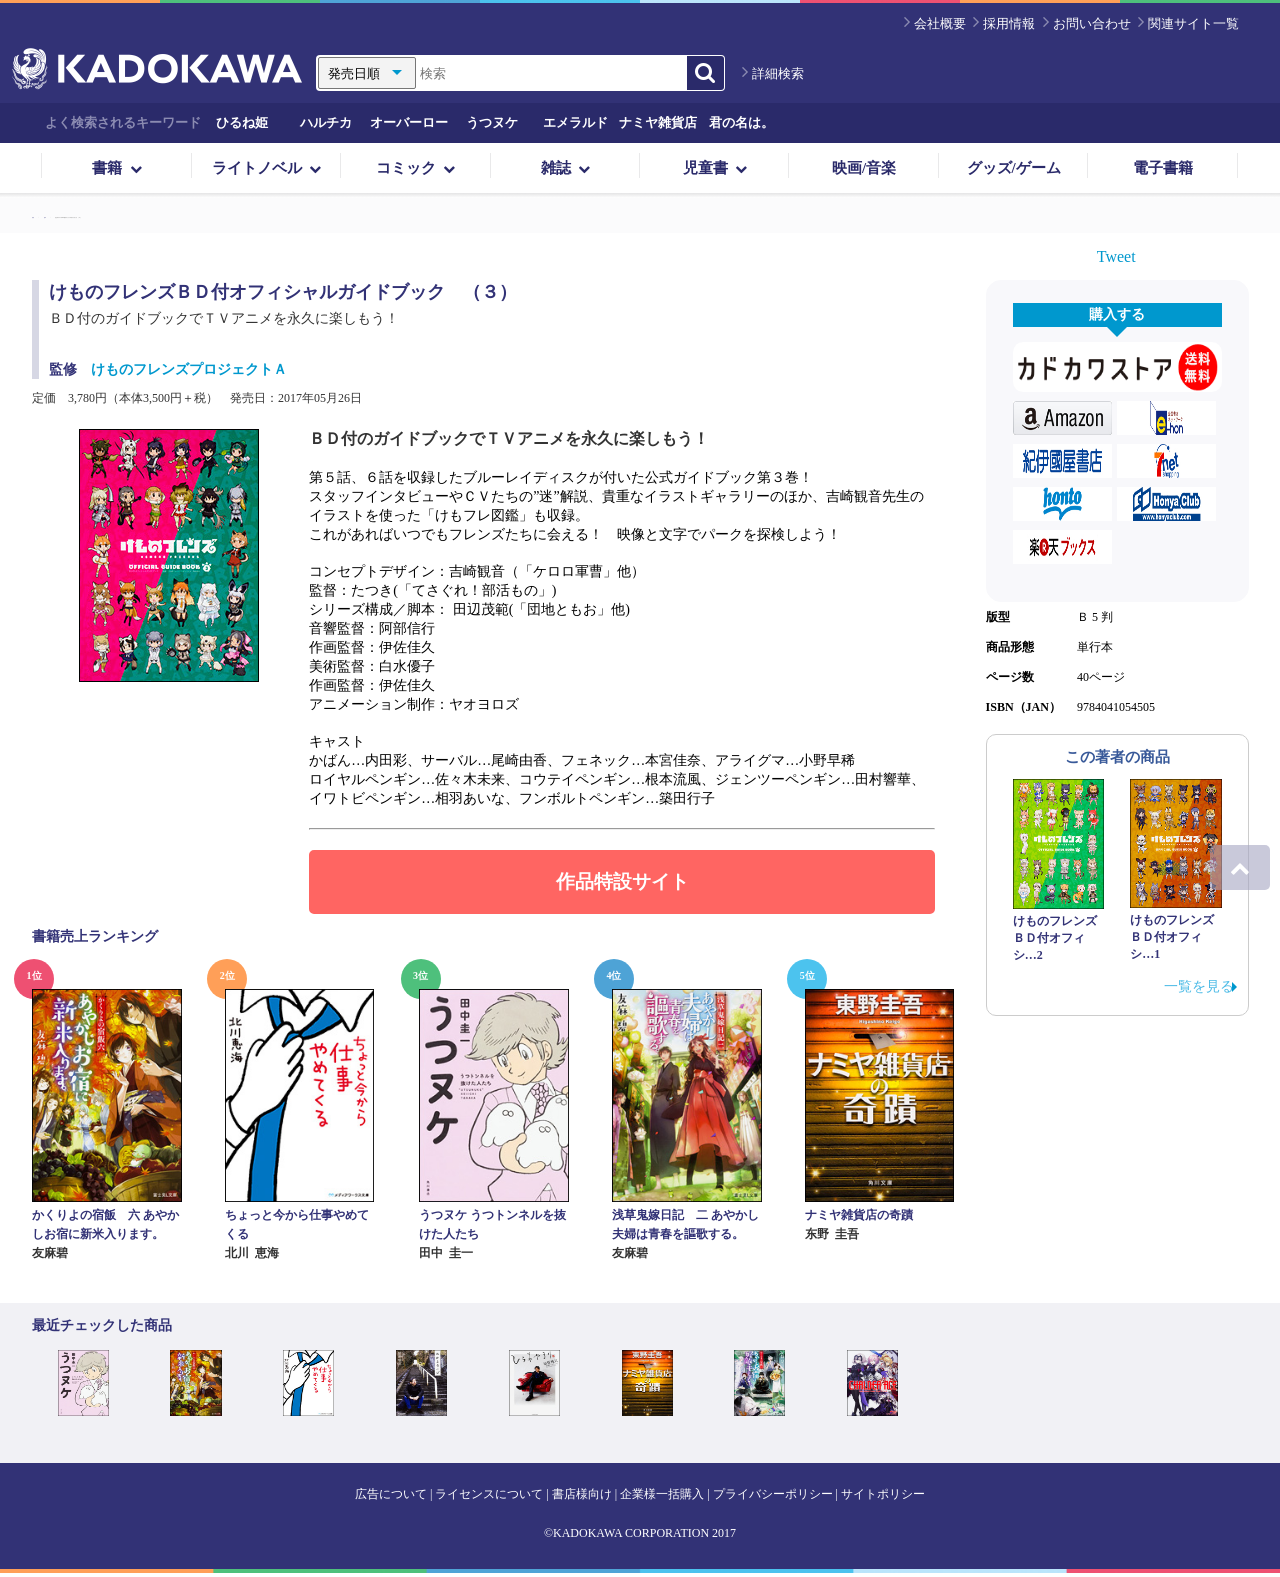
<file: kadokawa/html/bookintro-2.html>
<!DOCTYPE html>
<html lang="en">
<head>
    <meta charset="UTF-8">
    <title>けものフレンズＢＤ付オフィシャルガイドブック</title>
    <meta name="author" content="KADOKAWA CORPORATION">
    <meta name="description" content="株式会社KADOKAWAオフィシャルサイト｜映画/音楽">
    <meta name="keywords" content="株式会社KADOKAWAオフィシャルサイト,映画/アニメ/ドラマ,歌ってみたの本,角川書店アニメーション,角川映画（今後の発売タイトルリスト）,角川映画,CLUSTER SOUNDS,GOON TRAX,CD＆DLでーた,FABTONE RECORDS,メディアファクトリーアニソン,メディアファクトリーアニメ,メディアファクトリー実写・ドラマ,RADTONE MUSIC">
    <link rel="shortcut icon" href="../image/logo.ico">
    <title>カテゴリ-映画/音楽 | KADOKAWA</title>
    <meta name="viewport" content="width=device-width, initial-scale=1.0, maximum-scale=1">
    <link rel="stylesheet" type="text/css" href="../css/bookintroduce-2.css">
    <link rel="stylesheet" href="../lib/font-awesome/css/font-awesome.min.css">
    <link rel='stylesheet' type='text/css' href='../css/head.css'>
    <link rel="stylesheet" type="text/css" href="../css/pagetop.css">

</head>
<body>
<div class="ui-head-topcolor"></div>
    <div class="ui-head-outline">
        <div class="ui-head-firstline">
            <i class="fa fa-angle-right anstyle"></i><a href="groupintro.html">会社概要</a>
            <i class="fa fa-angle-right anstyle"></i><a href="http://ir.kadokawa.co.jp/recruit/" target="_blank fonstyle">採用情報</a>
            <i class="fa fa-angle-right anstyle"></i><a href="http://www.kadokawa.co.jp/support/">お問い合わせ</a>
            <i class="fa fa-angle-right anstyle"></i><a href="http://www.kadokawa.co.jp/similarsites/">関連サイト一覧</a>
        </div>
        <div class="ui-head-secondline">
            <a href="index.html"><img src="../image/head-logo.png" class="picstyle"></a>
            <div class="ui-head-search-out">
                <form action="search-result.html" id="pcHeaderSearchForm">
                    <div class="ui-head-search">
                        <span class="ui-head-search-area">
                            <select class="ui-head-search-order" name="sort">
                                <option value="0">発売日順　　</option>
                                <option value="1">関連度順　</option>
                            </select>
                            <b></b>
                            <input type="search" name="kw" class="ui-head-search-input" placeholder="検索" maxlength="50">
                        </span>
                        <button type="button" class="fa fa-search fa-lg" id="searchstyle" style="cursor:pointer"></button>
                    </div>
                </form>
                <a class="btn-head-search" href="search.html"><i class="fa fa-angle-right anstyle"></i>詳細検索</a>
            </div>
        </div>
        <div class="ui-head-thirdline">
            <span class="ui-head-thirdline-font1">よく検索されるキーワード</span>
            <a href="http://www.kadokawa.co.jp/product/search/?kw=%E3%81%B2%E3%82%8B%E3%81%AD%E5%A7%AB" class="ui-head-thirdline-block">ひるね姫</a>
            <a href="/pr/b2/haruchika/" class="ui-head-thirdline-block">ハルチカ</a>
            <a href="http://www.kadokawa.co.jp/product/search/?kw=%E3%82%AA%E3%83%BC%E3%83%90%E3%83%BC%E3%83%AD%E3%83%BC%E3%83%89" class="ui-head-thirdline-block">オーバーロード</a>
            <a href="/product/321507000404/" class="ui-head-thirdline-block">うつヌケ</a><a href="/product/search/?kw=%E3%82%A8%E3%83%A1%E3%83%A9%E3%83%AB%E3%83%89&mgenre=23" class="ui-head-thirdline-block">エメラルド</a>
            <a href="/product/search/?kw=ナミヤ雑貨店" class="ui-head-thirdline-block">ナミヤ雑貨店</a>
            <a href="/product/search/?kw=%E5%90%9B%E3%81%AE%E5%90%8D%E3%81%AF%E3%80%82" class="ui-head-thirdline-block">君の名は。</a>
        </div>
    </div>

    <nav class="ui-head-contents">
        <ul id="block"></ul>
        <ul id="head-contents-sub">
            <div class="shuline"></div>
            <li><a href="#" class="drop" id="drop1">書籍<i class="fa fa-chevron-down contstyle"></i></a></li>
            <div class="shuline"></div>
            <li><a href="#" class="drop" id="drop2">ライトノベル<i class="fa fa-chevron-down contstyle"></i></a></li>
            <div class="shuline"></div>
            <li><a href="#" class="drop" id="drop3">コミック<i class="fa fa-chevron-down contstyle"></i></a></li>
            <div class="shuline"></div>
            <li><a href="#" class="drop" id="drop4">雑誌<i class="fa fa-chevron-down contstyle"></i></a></li>
            <div class="shuline"></div>
            <li><a href="#" class="drop" id="drop5">児童書<i class="fa fa-chevron-down contstyle"></i></a></li>
            <div class="shuline"></div>
            <li><a href="movie.html" class="drop" id="drop6">映画/音楽</a></li>
            <div class="shuline"></div>
            <li><a href="http://www.kadokawa.co.jp/category/goodsgame/" class="drop">グッズ/ゲーム</a></li>
            <div class="shuline"></div>
            <li><a href="http://ebook.kadokawa.co.jp/" target="_blank" class="drop">電子書籍</a></li>
            <div class="shuline"></div>
        </ul>
        <ul id="block"></ul>
    </nav>
    <div class="ui-head-line"></div>

    <!--   button1目录 -->
    <div class="ui-drop">
        <div class="ui-drop-firstline">
            <a href="book_list.html" class="whitefont"><i class="fa fa-caret-right littletittle"></i> 書籍トップ</a>
        </div>
        <div class="grayline"></div>
        <div class="ui-drop-secondline">
            <div class="whitefont">新刊から探す</div>
            <div class="ui-drop-secondline-link">
                <ul style="list-style-type:none">
                    <li><i class="fa fa-chevron-right blu"></i> <a href="search-result.html"><span>新刊一覧</span></a></li>
                </ul>
            </div>
        </div>
        <div class="grayline"></div>
        <div class="ui-drop-thirdline">
            <div class="ui-drop-thirdline-title">
                <div class="whitefont">ジャンルから探す</div>
            </div>
            <div class="ui-drop-thirdline-link">
                <ul class="ui-drop-thirdline-link-line" style="list-style-type:none">
                    <li class="grayll"><i class="fa fa-chevron-right blu"></i> <a href="search-result.html"><span>小説・エッセイ</span></a></li>
                    <li class="grayll"><i class="fa fa-chevron-right  blu"></i> <a href="search-result.html"><span>コミックエッセイ</span></a></li>
                    <li class="grayll"><i class="fa fa-chevron-right  blu"></i> <a href="search-result.html"><span>ノンフィクション</span></a></li>
                    <li class="grayll"><i class="fa fa-chevron-right  blu"></i> <a href="search-result.html"><span>人文・社会・自然科学</span></a></li>
                    <li class="grayll"><i class="fa fa-chevron-right blu"></i> <a href="search-result.html"><span>ビジネス</span></a></li>
                    <li class="grayll"><i class="fa fa-chevron-right   blu"></i> <a href="search-result.html"><span>実用</span></a></li>
                    <li class="grayll"><i class="fa fa-chevron-right   blu"></i> <a href="search-result.html"><span>学習参考書</span></a></li
                        ><li class="grayll"><i class="fa fa-chevron-right  blu"></i> <a href="search-result.html"><span>学習書</span></a></li>
                        <li class="sss"><i class="fa fa-chevron-right   blu"></i> <a href="search-result.html"><span>趣味</span></a></li>
                        <li><i class="fa fa-chevron-right blu"></i> <a href="search-result.html"><span>イラスト集・写真集</span></a></li>
                        <li><i class="fa fa-chevron-right  blu"></i> <a href="search-result.html"><span>図鑑・事典・辞書・語学</span></a></li>
                        <li><i class="fa fa-chevron-right  blu"></i> <a href="search-result.html"><span>全集</span></a></li>
                    </ul>
                </div>
            </div>
            <div class="grayline"></div>
            <div class="ui-drop-forthline">
                <div class="ui-drop-forthline-title">
                    <div class="whitefont">レーベルから探す</div>
                </div>
                <div class="ui-drop-forthline-link">
                    <ul class="ui-drop-thirdline-link-line mi" style="list-style-type:none">
                        <li><a href="search-result.html">角川ソフィア文庫</a></li>
                        <li><a href="search-result.html">角川文庫</a></li>
                        <li><a href="search-result.html">角川文庫（海外）</a></li>
                        <li><a href="search-result.html">角川ホラー文庫</a></li>
                        <li><a href="search-result.html">角川文庫キャラクター文芸</a></li>
                        <li><a href="search-result.html">角川新書</a></li>
                        <li><a href="search-result.html">角川選書</a></li>
                        <li><a href="search-result.html">新人物文庫</a></li>
                        <li><a href="search-result.html">中経の文庫</a></li>
                        <li><a href="search-result.html">年賀状</a></li>
                        <li><a href="search-result.html">富士見L文庫</a></li>
                        <li><a href="search-result.html">富士見新時代小説文庫</a></li>
                        <li><a href="search-result.html">幽ブックス</a></li>
                        <li><a href="search-result.html">MF文庫ダ・ヴィンチ</a></li>
                        <li><a href="search-result.html">TECHGIAN STYLE</a></li>
                        <li><a href="search-result.html">ダ・ヴィンチブックス</a></li>
                        <li><a href="search-result.html">メディアワークス文庫</a></li>
                    </ul>
                </div>
            </div>
        </div>

        <!--  2butto目录 -->
        <div class="ui-drop2">
            <div class="ui-drop-firstline">
                <a href="book_list.html" class="whitefont"><i class="fa fa-caret-right littletittle"></i> ライトノベルトップ</a>
            </div>
            <div class="grayline"></div>
            <div class="ui-drop-secondline">
                <div class="whitefont">新刊から探す</div>
                <div class="ui-drop-secondline-link">
                    <ul style="list-style-type:none">
                        <li><i class="fa fa-chevron-right blu"></i> <a href="search-result.html"><span>新刊一覧</span></a></li>
                    </ul>
                </div>
            </div>
            <div class="grayline"></div>
            <div class="ui-drop2-thirdline">
                <div class="ui-drop2-thirdline-title">
                    <div class="whitefont">ジャンルから探す</div>
                </div>
                <div class="ui-drop2-thirdline-link">
                    <ul class="ui-drop2-thirdline-link-line" style="list-style-type:none">
                        <li><i class="fa fa-chevron-right blu"></i> <a href="search-result.html"><span>青年ライトノベル</span></a></li>
                        <li><i class="fa fa-chevron-right  blu"></i> <a href="search-result.html"><span>女性ライトノベル</span></a></li>
                        <li><i class="fa fa-chevron-right  blu"></i> <a href="search-result.html"><span>BL</span></a></li>
                        <li><i class="fa fa-chevron-right  blu"></i> <a href="search-result.html"><span>TL</span></a></li>
                    </ul>
                </div>
            </div>
            <div class="grayline"></div>
            <div class="ui-drop-forthline">
                <div class="ui-drop-forthline-title">
                    <div class="whitefont">レーベルから探す</div>
                </div>
                <div class="ui-drop-forthline-link">
                    <ul class="ui-drop-thirdline-link-line mi" style="list-style-type:none">
                        <li><a href="search-result.html">角川スニーカー文庫</a></li>
                        <li><a href="search-result.html">角川ビーンズ文庫</a></li>
                        <li><a href="search-result.html">角川ルビー文庫</a></li>
                        <li><a href="search-result.html">電撃ゲーム文庫</a></li>
                        <li><a href="search-result.html">電撃文庫</a></li>
                        <li><a href="search-result.html">富士見ドラゴンブック</a></li>
                        <li><a href="search-result.html">富士見ファンタジア文庫</a></li>
                        <li><a href="search-result.html">魔法のiらんど</a></li>
                        <li><a href="search-result.html">魔法のiらんど文庫</a></li>
                        <li><a href="search-result.html">B-PRINCE文庫</a></li>
                        <li><a href="search-result.html">KCG文庫</a></li>
                        <li><a href="search-result.html">MFブックス</a></li>
                        <li><a href="search-result.html">MF文庫J</a></li>
                        <li><a href="search-result.html">NOVEL 0</a></li>
                        <li><a href="search-result.html">カドカワBOOKS</a></li>
                        <li><a href="search-result.html">ジュエル文庫</a></li>
                        <li><a href="search-result.html">ビーズログ文庫</a></li>
                        <li><a href="search-result.html">ビーズログ文庫アリス</a></li>
                        <li><a href="search-result.html">ファミ通文庫</a></li>
                        <li><a href="search-result.html">フルール文庫　ルージュライン</a></li>
                    </ul>
                </div>
            </div>
        </div>

        <!-- 3button目录 -->
        <div class="ui-drop3">
            <div class="ui-drop-firstline">
                <a href="book_list.html" class="whitefont"><i class="fa fa-caret-right littletittle"></i> コミックトップ</a>
            </div>
            <div class="grayline"></div>
            <div class="ui-drop-secondline">
                <div class="whitefont">新刊から探す</div>
                <div class="ui-drop-secondline-link">
                    <ul style="list-style-type:none">
                        <li><i class="fa fa-chevron-right blu"></i> <a href="search-result.html"><span>新刊一覧</span></a></li>
                    </ul>
                </div>
            </div>
            <div class="grayline"></div>
            <div class="ui-drop-thirdline">
                <div class="ui-drop-thirdline-title">
                    <div class="whitefont">ジャンルから探す</div>
                </div>
                <div class="ui-drop3-thirdline-link">
                    <ul class="ui-drop3-thirdline-link-line" style="list-style-type:none">
                        <li class="grayll"><i class="fa fa-chevron-right blu"></i> <a href="search-result.html"><span>少年コミック</span></a></li>
                        <li class="grayll"><i class="fa fa-chevron-right  blu"></i> <a href="search-result.html"><span>少女コミック</span></a></li>
                        <li class="grayll"><i class="fa fa-chevron-right  blu"></i> <a href="search-result.html"><span>青年コミック</span></a></li>
                        <li class="grayll"><i class="fa fa-chevron-right  blu"></i> <a href="search-result.html"><span>女性コミック</span></a></li>
                        <li><i class="fa fa-chevron-right  blu"></i> <a href="search-result.html"><span>BLコミック</span></a></li>
                    </ul>
                </div>
            </div>
            <div class="grayline"></div>
            <div class="ui-drop3-forthline">
                <div class="ui-drop3-forthline-title">
                    <div class="whitefont">レーベルから探す</div>
                </div>
                <div class="ui-drop3-forthline-link">
                    <ul class="ui-drop-thirdline-link-line mi" style="list-style-type:none">
                        <li><a href="search-result.html">角川コミックス・エース</a></li>
                        <li><a href="search-result.html">角川コミックス・エースエクストラ</a></li>
                        <li><a href="search-result.html">電撃コミックス</a></li>
                        <li><a href="search-result.html">電撃コミックスEX</a></li>
                        <li><a href="search-result.html">電撃コミックスNEXT</a></li>
                        <li><a href="search-result.html">電撃ジャパンコミックス</a></li>
                        <li><a href="search-result.html">魔法のiらんどコミックス</a></li>
                        <li><a href="search-result.html">B's-LOG COMICS</a></li>
                        <li><a href="search-result.html">B's-LOVELY COMICS</a></li>
                        <li><a href="search-result.html">CVSコミックス</a></li>
                        <li><a href="search-result.html">MCコミックス</a></li>
                        <li><a href="search-result.html">MFC キューンシリーズ</a></li>
                        <li><a href="search-result.html">MFC ジーンピクシブシリーズ</a></li>
                        <li><a href="search-result.html">MFコミックス</a></li>
                        <li><a href="search-result.html">MFコミックス アライブシリーズ</a></li>
                        <li><a href="search-result.html">MFコミックス ジーンシリーズ</a></li>
                        <li><a href="search-result.html">MFコミックス フラッパーシリーズ</a></li>
                        <li><a href="search-result.html">あすかコミックス</a></li>
                        <li><a href="search-result.html">あすかコミックスCL-DX</a></li>
                        <li><a href="search-result.html">あすかコミックスDX</a></li>
                        <li><a href="search-result.html">シルフコミックス</a></li>
                        <li><a href="search-result.html">ドラゴンコミックスエイジ</a></li>
                        <li><a href="search-result.html">ビームコミックス</a></li>
                        <li><a href="search-result.html1">ファミ通クリアコミックス</a></li>
                        <li><a href="search-result.html">フルールコミックス</a></li>
                        <li><a href="search-result.html">ニュータイプ100%コミックス</a></li>
                    </ul>
                </div>
            </div>
        </div>

        <!-- 4button目录 -->
        <div class="ui-drop4">
            <div class="ui-drop-firstline">
                <a href="book_list.html" class="whitefont"><i class="fa fa-caret-right littletittle"></i> 雑誌トップ</a>
            </div>
            <div class="grayline"></div>
            <div class="ui-drop-secondline">
                <div class="whitefont">新刊から探す</div>
                <div class="ui-drop-secondline-link">
                    <ul style="list-style-type:none">
                        <li><i class="fa fa-chevron-right blu"></i> <a href="search-result.html"><span>新刊一覧</span></a></li>
                    </ul>
                </div>
            </div>
            <div class="grayline"></div>
            <div class="ui-drop3-thirdline">
                <div class="ui-drop4-thirdline-title">
                    <div class="whitefont">ジャンルから探す</div>
                </div>
                <div class="ui-drop3-thirdline-link">
                    <ul class="ui-drop3-thirdline-link-line" style="list-style-type:none">
                        <li class="grayll"><i class="fa fa-chevron-right blu"></i> <a href="search-result.html"><span>情報誌</span></a></li>
                        <li class="grayll"><i class="fa fa-chevron-right  blu"></i> <a href="search-result.html"><span>実用誌</span></a></li>
                        <li class="grayll"><i class="fa fa-chevron-right  blu"></i> <a href="search-result.html"><span>男性コミック誌</span></a></li>
                        <li class="grayll"><i class="fa fa-chevron-right  blu"></i> <a href="search-result.html"><span>女性コミック誌</span></a></li>
                        <li><i class="fa fa-chevron-right  blu"></i> <a href="search-result.html"><span>ゲーム誌</span></a></li>
                        <li><i class="fa fa-chevron-right  blu"></i> <a href="search-result.html"><span>児童誌</span></a></li>
                        <li><i class="fa fa-chevron-right  blu"></i> <a href="search-result.html"><span>文芸誌</span></a></li>
                        <li><i class="fa fa-chevron-right  blu"></i> <a href="search-result.html"><span>教育誌・その他</span></a></li>
                    </ul>
                </div>
            </div>
            <div class="grayline"></div>
            <div class="ui-drop4-forthline">
                <div class="ui-drop4-forthline-title">
                    <div class="whitefont">レーベルから探す</div>
                </div>
                <div class="ui-drop4-forthline-link">
                    <ul class="ui-drop-thirdline-link-line mi" style="list-style-type:none">
                        <li><a href="search-result.html">3分クッキング</a></li>
                        <li><a href="search-result.html">B's-LOG</a></li>
                        <li><a href="search-result.html">CD&DLでーた</a></li>
                        <li><a href="search-result.html">CIEL</a></li>
                        <li><a href="search-result.html">DENGEKI Girl'sStyle</a></li><li><a href="search-result.html">DVD＆ブルーレイでーた</a></li>
                        <li><a href="search-result.html">Mei</a></li>
                        <li><a href="search-result.html">spoon.</a></li>
                        <li><a href="search-result.html">TECH GIAN</a></li>
                        <li><a href="search-result.html">VOICE Newtype</a></li>
                        <li><a href="search-result.html">ウォーカームック</a></li>
                        <li><a href="search-result.html">ラーメンウォーカー</a></li>
                        <li><a href="search-result.html">横浜ウォーカー</a></li>
                        <li><a href="search-result.html">関西ウォーカー</a></li>
                        <li><a href="search-result.html">九州ウォーカー</a></li>
                        <li><a href="search-result.html">東海ウォーカー</a></li>
                        <li><a href="search-result.html">東京ウォーカー</a></li>
                        <li><a href="search-result.html">福岡ウォーカー</a></li>
                        <li><a href="search-result.html">北海道ウォーカー</a></li>
                        <li><a href="search-result.html">エンタミクス</a></li>
                        <li><a href="search-result.html">ガンダムエース</a></li>
                        <li><a href="search-result.html">キャラぱふぇ</a></li>
                        <li><a href="search-result.html">コンプティーク</a></li>
                        <li><a href="search-result.html">ザテレビジョン</a></li>
                        <li><a href="search-result.html">月刊ザテレビジョン</a></li>
                        <li><a href="search-result.html">サラブレ</a></li>
                        <li><a href="search-result.html">ダ・ヴィンチ</a></li>
                        <li><a href="search-result.html">てれびげーむマガジン</a></li>
                        <li><a href="search-result.html">ドラゴンマガジン</a></li>
                        <li><a href="search-result.html">ハルタ</a></li>
                        <li><a href="search-result.html">ぴこぷり</a></li>
                        <li><a href="search-result.html">ヤングエース</a></li>
                        <li><a href="search-result.html">レタスクラブ</a></li>
                        <li><a href="search-result.html">レタスクラブMOOK</a></li>
                        <li><a href="search-result.html">歌ってみたの本</a></li>
                        <li><a href="search-result.html">花時間</a></li>
                        <li><a href="search-result.html">月刊ASUKA</a></li>
                        <li><a href="search-result.html">月刊コミックアライブ</a></li>
                        <li><a href="search-result.html">月刊コミックキューン</a></li>
                        <li><a href="search-result.html">月刊コミックジーン</a></li>
                        <li><a href="search-result.html">月刊コミックビーム</a></li>
                        <li><a href="search-result.html">月刊コミックフラッパー</a></li>
                        <li><a href="search-result.html">月刊コミック電撃大王</a></li>
                        <li><a href="search-result.html">月刊コンプエース</a></li>
                        <li><a href="search-result.html">月刊ニュータイプ</a></li>
                        <li><a href="search-result.html">月刊ブシロード</a></li>
                        <li><a href="search-result.html">月刊少年エース</a></li>
                        <li><a href="search-result.html">月刊星ナビ</a></li>
                        <li><a href="search-result.html">週刊ファミ通</a></li>
                        <li><a href="search-result.html">小説 野性時代</a></li>
                        <li><a href="search-result.html">短歌</a></li>
                        <li><a href="search-result.html1">電撃G's magazine</a></li>
                        <li><a href="search-result.html">電撃G'sコミック</a></li>
                        <li><a href="search-result.html">電撃Nintendo</a></li>
                        <li><a href="search-result.html">電撃PlayStation</a></li>
                        <li><a href="search-result.html">電撃文庫MAGAZINE</a></li>
                        <li><a href="search-result.html">コミック電撃だいおうじ</a></li>
                        <li><a href="search-result.html">電撃マオウ</a></li>
                        <li><a href="search-result.html">電撃萌王</a></li>
                        <li><a href="search-result.html">娘TYPE</a></li>
                        <li><a href="search-result.html">俳句</a></li>
                        <li><a href="search-result.html">別冊カドカワ</a></li>
                        <li><a href="search-result.html">本の旅人</a></li>
                        <li><a href="search-result.html">毎日が発見</a></li>
                        <li><a href="search-result.html">幽</a></li>
                        <li><a href="search-result.html">歴史読本</a></li>

                    </ul>
                </div>
            </div>
        </div>

        <!-- 5butto目录 -->
        <div class="ui-drop5">
            <div class="ui-drop-firstline">
                <a href="book_list.html" class="whitefont"><i class="fa fa-caret-right littletittle"></i> 児童書トップ</a>
            </div>
            <div class="grayline"></div>
            <div class="ui-drop-secondline">
                <div class="whitefont">新刊から探す</div>
                <div class="ui-drop-secondline-link">
                    <ul style="list-style-type:none">
                        <li><i class="fa fa-chevron-right blu"></i> <a href="search-result.html"><span>新刊一覧</span></a></li>
                    </ul>
                </div>
            </div>
            <div class="grayline"></div>
            <div class="ui-drop3-thirdline">
                <div class="ui-drop4-thirdline-title">
                    <div class="whitefont">ジャンルから探す</div>
                </div>
                <div class="ui-drop3-thirdline-link">
                  <ul class="ui-drop3-thirdline-link-line" style="list-style-type:none">
                    <li class="grayll"><i class="fa fa-chevron-right blu"></i> <a href="search-result.html"><span>絵本</span></a></li>
                    <li class="grayll"><i class="fa fa-chevron-right  blu"></i> <a href="search-result.html"><span>読み物</span></a></li>
                    <li class="grayll"><i class="fa fa-chevron-right  blu"></i> <a href="search-result.html"><span>図鑑・辞典</span></a></li>
                    <li class="grayll"><i class="fa fa-chevron-right  blu"></i> <a href="search-result.html"><span>英語の本＆絵本・学習</span></a></li>
                    <li><i class="fa fa-chevron-right  blu"></i> <a href="search-result.html"><span>まんが学習書</span></a></li>
                    <li><i class="fa fa-chevron-right blu"></i> <a href="search-result.html"><span>ムック・趣味</span></a></li>
                    <li><i class="fa fa-chevron-right   blu"></i> <a href="search-result.html"><span>ゲーム</span></a></li>
                    <li><i class="fa fa-chevron-right   blu"></i> <a href="search-result.html"><span>知育</span></a></li>
                </ul>
            </div>
        </div>
        <div class="grayline"></div>
        <div class="ui-drop5-forthline">
            <div class="ui-drop5-forthline-title">
                <div class="whitefont">レーベルから探す</div>
            </div>
            <div class="ui-drop5-forthline-link">
                <ul class="ui-drop-thirdline-link-line mi" style="list-style-type:none">
                    <li><a href="search-result.html">角川つばさ文庫</a></li><li><a href="search-result.html">角川まんが学習シリーズ</a></li><li><a href="search-result.html">海外児童書</a></li>
                </ul>
            </div>
        </div>
    </div>

    <div class="ui-head">
        <span class="ui-head-word"><a href="search-result.html" target="_blank" class="ui-link">書籍&nbsp&nbsp</a></span>
        <span class="ui-head-word2">></span>
        <span class="ui-head-word1"><a href="search-result.html" target="_blank" class="ui-link">&nbsp&nbsp趣味&nbsp&nbsp</a></span>
        <span class="ui-head-word2">></span>
        <span class="ui-head-word3">&nbsp&nbspけものフレンズＢＤ付オフィシャルガイドブック　（３）</span>
    </div>
    <div class="ui-tweet">Tweet</div>
    <div class="ui-right">
        <div class="ui-right-top">
            <div class="ui-right-top-buy">購入する</div>
            <div class="ui-right-top-triangle"></div>
            <img src="../image/bookintro-kawastore.gif" alt="" class="ui-img1">
            <a href="http://www.amazon.com"><img src="../image/bookintro-amazon.jpg" alt="" class="ui-img2"></a>
            <div class="ui-right-top-img"><img src="../image/bookintro-hon.jpg" alt="" class="ui-img3"></div>
            <img src="../image/bookintro-kino.jpg" alt="" class="ui-img2">
            <div class="ui-right-top-img"><img src="../image/bookintro-sevennet.jpg" alt="" class="ui-img3"></div>
            <img src="../image/bookintro-honto.jpg" alt="" class="ui-img2">
            <div class="ui-right-top-img"><img src="../image/bookintro-honya.jpg" alt="" class="ui-img3"></div>
            <img src="../image/bookintro-raku.jpg" alt="" class="ui-img2">
        </div>
        <div class="ui-right-mid">
            <div class="ui-right-mid-msg">版型<br>商品形態<br>ページ数<br>ISBN（JAN）</div>
            <div class="ui-right-mid-no">Ｂ 5 判<br>単行本<br>40ページ<br>9784041054505</div>
        </div>
        <div class="ui-right-sub">
            <div class="ui-right-sub-tit">この著者の商品</div>
            <div class="ui-right-sub-book">
              <a href="bookintro-4.html"><img src="../image/bookintro-1st.jpg" alt="" id="ui-right-img"></a>けものフレンズＢＤ付オフィシ…2
            </div>
            <div class="ui-right-sub-book">
                <img src="../image/bookintro-2nd.jpg" alt="" id="ui-right-img">けものフレンズＢＤ付オフィシ…1
            </div>
            <div class="ui-right-sub-link"><a href="search-result.html"><span class="ui-right-word2">一覧を見る </span></a>
            <div class="ui-right-sub-arrow"></div>
            </div>
        </div>
    </div>
    <div class="ui-intro">
        <span class="ui-intro-word4">けものフレンズＢＤ付オフィシャルガイドブック　（３）</span><br/>
        <span class="ui-intro-word5">ＢＤ付のガイドブックでＴＶアニメを永久に楽しもう！</span>
        <br/><br />
        <span class="ui-intro-word6">監修</span>
        <span class="ui-intro-word7">けものフレンズプロジェクトＡ</span>
    </div>
    <div class="ui-price">
        <span class="ui-price-word">定価&nbsp&nbsp&nbsp&nbsp3,780円（本体3,500円＋税）&nbsp&nbsp&nbsp&nbsp発売日：2017年05月26日
        </span>
    </div>
    <div class="ui-main">
        <div class="ui-main-pic">
            <img src="../image/bookintro-tb1.jpg" alt="" >
        </div>
        <div class="ui-main-intro">
        <div class="ui-main-intro-top">
            <span class="ui-word">ＢＤ付のガイドブックでＴＶアニメを永久に楽しもう！</span><br><br>
            <span class="ui-word1">第５話、６話を収録したブルーレイディスクが付いた公式ガイドブック第３巻！</span><br>
            <span class="ui-word1">スタッフインタビューやＣＶたちの”迷”解説、貴重なイラストギャラリーのほか、吉崎観音先生のイラストを使った「けもフレ図鑑」も収録。</span>
            <br>
            <span class="ui-word1">これがあればいつでもフレンズたちに会える！　映像と文字でパークを探検しよう！</span><br><br>
            <span class="ui-word1">コンセプトデザイン：吉崎観音（「ケロロ軍曹」他）</span><br>
            <span class="ui-word1">監督：たつき(「てさぐれ！部活もの」)</span><br>
            <span class="ui-word1">シリーズ構成／脚本： 田辺茂範(「団地ともお」他)</span><br>
            <span class="ui-word1">音響監督：阿部信行</span><br>
            <span class="ui-word1">作画監督：伊佐佳久</span><br>
            <span class="ui-word1">美術監督：白水優子</span><br>
            <span class="ui-word1">作画監督：伊佐佳久</span><br>
            <span class="ui-word1">アニメーション制作：ヤオヨロズ</span><br><br>
            <span class="ui-word1">キャスト</span><br>
            <span class="ui-word1">かばん…内田彩、サーバル…尾崎由香、フェネック…本宮佳奈、アライグマ…小野早稀</span><br>
            <span class="ui-word1">ロイヤルペンギン…佐々木未来、コウテイペンギン…根本流風、ジェンツーペンギン…田村響華、イワトビペンギン…相羽あいな、フンボルトペンギン…築田行子</span><br>
            <hr>
        </div>
        <div class="ui-main-intro-button"><a href="../html/special.html" target="_blank" class="ui-link2"><h3>作品特設サイト </h3>
        </a></div>
        <div class="ui-main-intro-right">
        </div>
        </div>
    </div>
    <div class="ui-subtitle">書籍売上ランキング</div>
    <div class="ui-sub">
        <div class="ui-sub-rank">
            <div class="ui-sub-rank-circle"><span class="ui-sub-word1">1位</span></div>
            <a href="bookintro-4.html"><img src="../image/bookintro-1.jpg" alt="" class="ui-sub-rank-img"></a>
            <div class="ui-sub-rank-intro">かくりよの宿飯　六 あやかしお宿に新米入ります。<br>
            <span class="ui-sub-word">友麻碧</span></div>
        </div>
        <div class="ui-sub-rank">
            <div class="ui-sub-rank-circle1"><span class="ui-sub-word1">2位</span></div>
            <a href="bookintro-3.html"><img src="../image/bookintro-2.jpg" alt="" class="ui-sub-rank-img"></a>
            <div class="ui-sub-rank-intro">ちょっと今から仕事やめてくる<br>
            <span class="ui-sub-word">北川&nbsp&nbsp恵海</span></div>
        </div>
        <div class="ui-sub-rank">
            <div class="ui-sub-rank-circle2"><span class="ui-sub-word1">3位</span></div>
            <a href="bookintro-2.html"><img src="../image/bookintro-3.jpg" alt="" class="ui-sub-rank-img"></a>
            <div class="ui-sub-rank-intro">うつヌケ うつトンネルを抜けた人たち<br>
            <span class="ui-sub-word">田中&nbsp&nbsp圭一</span></div>
        </div>
        <div class="ui-sub-rank">
            <div class="ui-sub-rank-circle3"><span class="ui-sub-word1">4位</span></div>
            <a href="bookintro-4.html"><img src="../image/bookintro-4.jpg" alt="" class="ui-sub-rank-img"></a>
            <div class="ui-sub-rank-intro">浅草鬼嫁日記　二 あやかし夫婦は青春を謳歌する。<br>
            <span class="ui-sub-word">友麻碧</span></div>
        </div>
        <div class="ui-sub-rank">
            <div class="ui-sub-rank-circle4"><span class="ui-sub-word1">5位</span></div>
            <a href="bookintro-2.html"><img src="../image/bookintro-5.jpg" alt="" class="ui-sub-rank-img"></a>
            <div class="ui-sub-rank-intro">ナミヤ雑貨店の奇蹟<br>
            <span class="ui-sub-word">东野&nbsp&nbsp圭吾</span></div>
        </div>
    </div>
    <div class="ui-last">
        <div class="ui-subtitle">最近チェックした商品</div>
        <div class="ui-last-img">
            <img src="../image/bookintro-3.jpg" alt="" class="ui-last-img-pic"></a>
            <img src="../image/bookintro-1.jpg" alt="" class="ui-last-img-pic">
            <img src="../image/bookintro-2.jpg" alt="" class="ui-last-img-pic">
            <a href="bookintroduce.html"><img src="../image/bookintro-book.jpg" alt="" class="ui-last-img-pic"></a>
            <img src="../image/bookintro-book2.jpg" alt="" class="ui-last-img-pic">
            <img src="../image/bookintro-5.jpg" alt="" class="ui-last-img-pic">
            <img src="../image/bookintro-7.jpg" alt="" class="ui-last-img-pic">
            <img src="../image/bookintro-6.jpg" alt="" class="ui-last-img-pic">
        </div>
    </div>
    <div class="pagetop">
        <i class="fa fa-chevron-up"></i>
    </div>
    <object style="" type="text/x-scriptlet" data="../html/bottom.html" width=100% height=110 class="bottom">
    </object>
</body>
</html>
<script type="text/javascript" src="../lib/jquery.js"></script>
<script type="text/javascript" src="../js/head.js"></script>
<script type="text/javascript" src="../lib/bootstrap/js/bootstrap.js"></script>
<script type="text/javascript" src="../lib/jquery.js"></script>
<script src="../js/pagetop.js"></script>
</file>
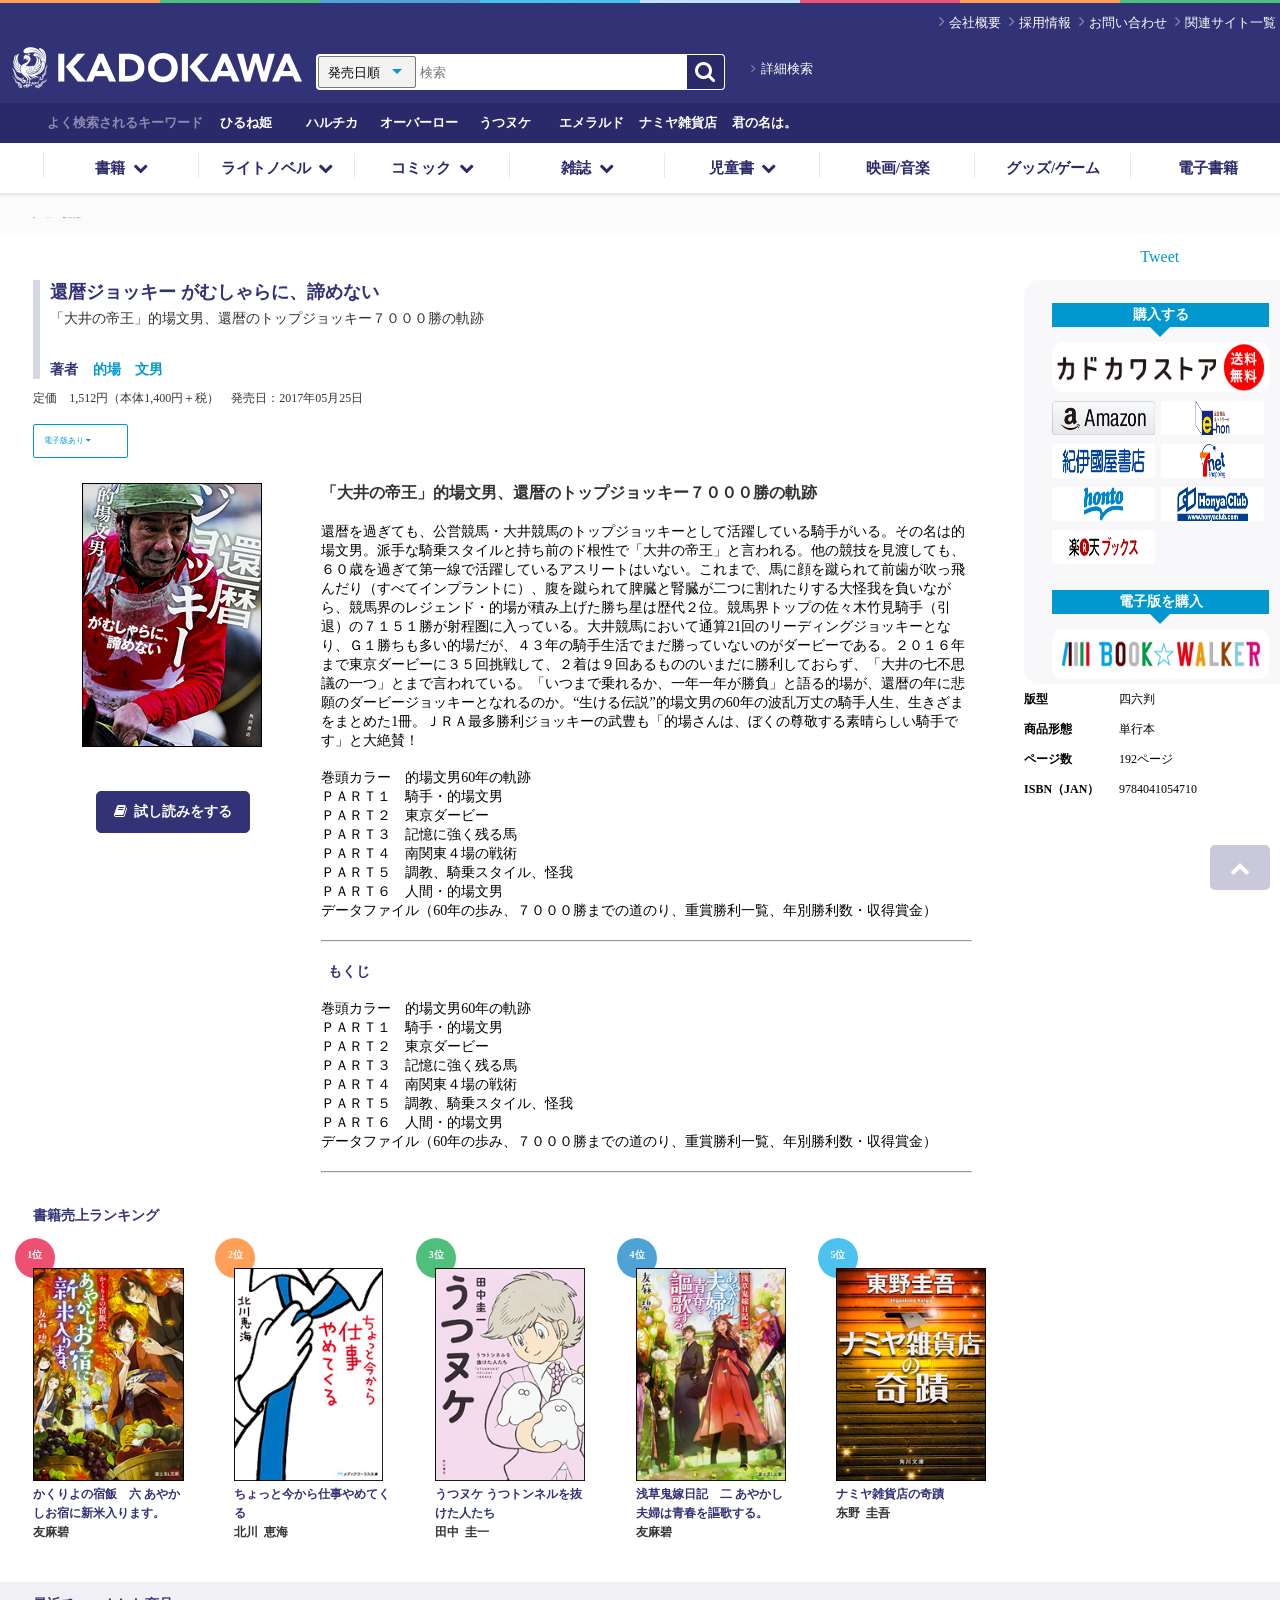
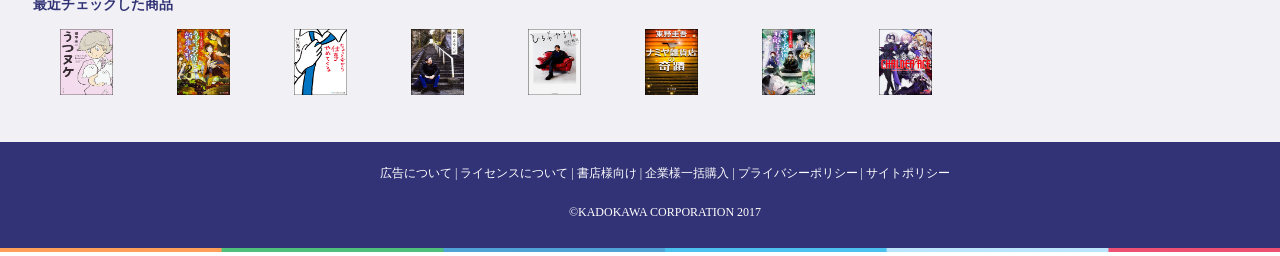
<file: kadokawa/html/bookintro-3.html>
<!DOCTYPE html>
<html lang="en">
<head>
    <meta charset="UTF-8">
    <title>還暦ジョッキー がむしゃらに、諦めない</title>
    <meta http-equiv="Content-Type" content="text/html; charset=UTF-8">
    <meta name="author" content="KADOKAWA CORPORATION">
    <meta name="description" content="株式会社KADOKAWAオフィシャルサイト｜映画/音楽">
    <meta name="keywords" content="株式会社KADOKAWAオフィシャルサイト,映画/アニメ/ドラマ,歌ってみたの本,角川書店アニメーション,角川映画（今後の発売タイトルリスト）,角川映画,CLUSTER SOUNDS,GOON TRAX,CD＆DLでーた,FABTONE RECORDS,メディアファクトリーアニソン,メディアファクトリーアニメ,メディアファクトリー実写・ドラマ,RADTONE MUSIC">
    <link rel="shortcut icon" href="../image/logo.ico">
    <title>カテゴリ-映画/音楽 | KADOKAWA</title>
    <meta name="viewport" content="width=device-width, initial-scale=1.0, maximum-scale=1">
    <meta http-equiv="X-UA-Compatible" content="IE=edge">
    <link rel='stylesheet' type='text/css' href='../css/head.css'>
    <link rel="stylesheet" type="text/css" href="../css/bookintroduce-3.css">
    <link rel="stylesheet" href="../lib/font-awesome/css/font-awesome.min.css">
    <link rel="stylesheet" type="text/css" href="../css/pagetop.css">
</head>
<body>
    <div class="ui-head-topcolor"></div>
    <div class="ui-head-outline">
        <div class="ui-head-firstline">
            <i class="fa fa-angle-right anstyle"></i><a href="groupintro.html">会社概要</a>
            <i class="fa fa-angle-right anstyle"></i><a href="http://ir.kadokawa.co.jp/recruit/" target="_blank fonstyle">採用情報</a>
            <i class="fa fa-angle-right anstyle"></i><a href="http://www.kadokawa.co.jp/support/">お問い合わせ</a>
            <i class="fa fa-angle-right anstyle"></i><a href="http://www.kadokawa.co.jp/similarsites/">関連サイト一覧</a>
        </div>
        <div class="ui-head-secondline">
            <a href="index.html"><img src="../image/head-logo.png" class="picstyle"></a>
            <div class="ui-head-search-out">
                <form action="search-result.html" id="pcHeaderSearchForm">
                    <div class="ui-head-search">
                        <span class="ui-head-search-area">
                            <select class="ui-head-search-order" name="sort">
                                <option value="0">発売日順　　</option>
                                <option value="1">関連度順　</option>
                            </select>
                            <b></b>
                            <input type="search" name="kw" class="ui-head-search-input" placeholder="検索" maxlength="50">
                        </span>
                        <button type="button" class="fa fa-search fa-lg" id="searchstyle" style="cursor:pointer"></button>
                    </div>
                </form>
                <a class="btn-head-search" href="search.html"><i class="fa fa-angle-right anstyle"></i>詳細検索</a>
            </div>
        </div>
        <div class="ui-head-thirdline">
            <span class="ui-head-thirdline-font1">よく検索されるキーワード</span>
            <a href="http://www.kadokawa.co.jp/product/search/?kw=%E3%81%B2%E3%82%8B%E3%81%AD%E5%A7%AB" class="ui-head-thirdline-block">ひるね姫</a>
            <a href="/pr/b2/haruchika/" class="ui-head-thirdline-block">ハルチカ</a>
            <a href="http://www.kadokawa.co.jp/product/search/?kw=%E3%82%AA%E3%83%BC%E3%83%90%E3%83%BC%E3%83%AD%E3%83%BC%E3%83%89" class="ui-head-thirdline-block">オーバーロード</a>
            <a href="/product/321507000404/" class="ui-head-thirdline-block">うつヌケ</a><a href="/product/search/?kw=%E3%82%A8%E3%83%A1%E3%83%A9%E3%83%AB%E3%83%89&mgenre=23" class="ui-head-thirdline-block">エメラルド</a>
            <a href="/product/search/?kw=ナミヤ雑貨店" class="ui-head-thirdline-block">ナミヤ雑貨店</a>
            <a href="/product/search/?kw=%E5%90%9B%E3%81%AE%E5%90%8D%E3%81%AF%E3%80%82" class="ui-head-thirdline-block">君の名は。</a>
        </div>
    </div>

    <nav class="ui-head-contents">
        <ul id="block"></ul>
        <ul id="head-contents-sub">
            <div class="shuline"></div>
            <li><a href="#" class="drop" id="drop1">書籍<i class="fa fa-chevron-down contstyle"></i></a></li>
            <div class="shuline"></div>
            <li><a href="#" class="drop" id="drop2">ライトノベル<i class="fa fa-chevron-down contstyle"></i></a></li>
            <div class="shuline"></div>
            <li><a href="#" class="drop" id="drop3">コミック<i class="fa fa-chevron-down contstyle"></i></a></li>
            <div class="shuline"></div>
            <li><a href="#" class="drop" id="drop4">雑誌<i class="fa fa-chevron-down contstyle"></i></a></li>
            <div class="shuline"></div>
            <li><a href="#" class="drop" id="drop5">児童書<i class="fa fa-chevron-down contstyle"></i></a></li>
            <div class="shuline"></div>
            <li><a href="movie.html" class="drop" id="drop6">映画/音楽</a></li>
            <div class="shuline"></div>
            <li><a href="http://www.kadokawa.co.jp/category/goodsgame/" class="drop">グッズ/ゲーム</a></li>
            <div class="shuline"></div>
            <li><a href="http://ebook.kadokawa.co.jp/" target="_blank" class="drop">電子書籍</a></li>
            <div class="shuline"></div>
        </ul>
        <ul id="block"></ul>
    </nav>
    <div class="ui-head-line"></div>

    <!--   button1目录 -->
    <div class="ui-drop">
        <div class="ui-drop-firstline">
            <a href="book_list.html" class="whitefont"><i class="fa fa-caret-right littletittle"></i> 書籍トップ</a>
        </div>
        <div class="grayline"></div>
        <div class="ui-drop-secondline">
            <div class="whitefont">新刊から探す</div>
            <div class="ui-drop-secondline-link">
                <ul style="list-style-type:none">
                    <li><i class="fa fa-chevron-right blu"></i> <a href="search-result.html"><span>新刊一覧</span></a></li>
                </ul>
            </div>
        </div>
        <div class="grayline"></div>
        <div class="ui-drop-thirdline">
            <div class="ui-drop-thirdline-title">
                <div class="whitefont">ジャンルから探す</div>
            </div>
            <div class="ui-drop-thirdline-link">
                <ul class="ui-drop-thirdline-link-line" style="list-style-type:none">
                    <li class="grayll"><i class="fa fa-chevron-right blu"></i> <a href="search-result.html"><span>小説・エッセイ</span></a></li>
                    <li class="grayll"><i class="fa fa-chevron-right  blu"></i> <a href="search-result.html"><span>コミックエッセイ</span></a></li>
                    <li class="grayll"><i class="fa fa-chevron-right  blu"></i> <a href="search-result.html"><span>ノンフィクション</span></a></li>
                    <li class="grayll"><i class="fa fa-chevron-right  blu"></i> <a href="search-result.html"><span>人文・社会・自然科学</span></a></li>
                    <li class="grayll"><i class="fa fa-chevron-right blu"></i> <a href="search-result.html"><span>ビジネス</span></a></li>
                    <li class="grayll"><i class="fa fa-chevron-right   blu"></i> <a href="search-result.html"><span>実用</span></a></li>
                    <li class="grayll"><i class="fa fa-chevron-right   blu"></i> <a href="search-result.html"><span>学習参考書</span></a></li
                        ><li class="grayll"><i class="fa fa-chevron-right  blu"></i> <a href="search-result.html"><span>学習書</span></a></li>
                        <li class="sss"><i class="fa fa-chevron-right   blu"></i> <a href="search-result.html"><span>趣味</span></a></li>
                        <li><i class="fa fa-chevron-right blu"></i> <a href="search-result.html"><span>イラスト集・写真集</span></a></li>
                        <li><i class="fa fa-chevron-right  blu"></i> <a href="search-result.html"><span>図鑑・事典・辞書・語学</span></a></li>
                        <li><i class="fa fa-chevron-right  blu"></i> <a href="search-result.html"><span>全集</span></a></li>
                    </ul>
                </div>
            </div>
            <div class="grayline"></div>
            <div class="ui-drop-forthline">
                <div class="ui-drop-forthline-title">
                    <div class="whitefont">レーベルから探す</div>
                </div>
                <div class="ui-drop-forthline-link">
                    <ul class="ui-drop-thirdline-link-line mi" style="list-style-type:none">
                        <li><a href="search-result.html">角川ソフィア文庫</a></li>
                        <li><a href="search-result.html">角川文庫</a></li>
                        <li><a href="search-result.html">角川文庫（海外）</a></li>
                        <li><a href="search-result.html">角川ホラー文庫</a></li>
                        <li><a href="search-result.html">角川文庫キャラクター文芸</a></li>
                        <li><a href="search-result.html">角川新書</a></li>
                        <li><a href="search-result.html">角川選書</a></li>
                        <li><a href="search-result.html">新人物文庫</a></li>
                        <li><a href="search-result.html">中経の文庫</a></li>
                        <li><a href="search-result.html">年賀状</a></li>
                        <li><a href="search-result.html">富士見L文庫</a></li>
                        <li><a href="search-result.html">富士見新時代小説文庫</a></li>
                        <li><a href="search-result.html">幽ブックス</a></li>
                        <li><a href="search-result.html">MF文庫ダ・ヴィンチ</a></li>
                        <li><a href="search-result.html">TECHGIAN STYLE</a></li>
                        <li><a href="search-result.html">ダ・ヴィンチブックス</a></li>
                        <li><a href="search-result.html">メディアワークス文庫</a></li>
                    </ul>
                </div>
            </div>
        </div>

        <!--  2butto目录 -->
        <div class="ui-drop2">
            <div class="ui-drop-firstline">
                <a href="book_list.html" class="whitefont"><i class="fa fa-caret-right littletittle"></i> ライトノベルトップ</a>
            </div>
            <div class="grayline"></div>
            <div class="ui-drop-secondline">
                <div class="whitefont">新刊から探す</div>
                <div class="ui-drop-secondline-link">
                    <ul style="list-style-type:none">
                        <li><i class="fa fa-chevron-right blu"></i> <a href="search-result.html"><span>新刊一覧</span></a></li>
                    </ul>
                </div>
            </div>
            <div class="grayline"></div>
            <div class="ui-drop2-thirdline">
                <div class="ui-drop2-thirdline-title">
                    <div class="whitefont">ジャンルから探す</div>
                </div>
                <div class="ui-drop2-thirdline-link">
                    <ul class="ui-drop2-thirdline-link-line" style="list-style-type:none">
                        <li><i class="fa fa-chevron-right blu"></i> <a href="search-result.html"><span>青年ライトノベル</span></a></li>
                        <li><i class="fa fa-chevron-right  blu"></i> <a href="search-result.html"><span>女性ライトノベル</span></a></li>
                        <li><i class="fa fa-chevron-right  blu"></i> <a href="search-result.html"><span>BL</span></a></li>
                        <li><i class="fa fa-chevron-right  blu"></i> <a href="search-result.html"><span>TL</span></a></li>
                    </ul>
                </div>
            </div>
            <div class="grayline"></div>
            <div class="ui-drop-forthline">
                <div class="ui-drop-forthline-title">
                    <div class="whitefont">レーベルから探す</div>
                </div>
                <div class="ui-drop-forthline-link">
                    <ul class="ui-drop-thirdline-link-line mi" style="list-style-type:none">
                        <li><a href="search-result.html">角川スニーカー文庫</a></li>
                        <li><a href="search-result.html">角川ビーンズ文庫</a></li>
                        <li><a href="search-result.html">角川ルビー文庫</a></li>
                        <li><a href="search-result.html">電撃ゲーム文庫</a></li>
                        <li><a href="search-result.html">電撃文庫</a></li>
                        <li><a href="search-result.html">富士見ドラゴンブック</a></li>
                        <li><a href="search-result.html">富士見ファンタジア文庫</a></li>
                        <li><a href="search-result.html">魔法のiらんど</a></li>
                        <li><a href="search-result.html">魔法のiらんど文庫</a></li>
                        <li><a href="search-result.html">B-PRINCE文庫</a></li>
                        <li><a href="search-result.html">KCG文庫</a></li>
                        <li><a href="search-result.html">MFブックス</a></li>
                        <li><a href="search-result.html">MF文庫J</a></li>
                        <li><a href="search-result.html">NOVEL 0</a></li>
                        <li><a href="search-result.html">カドカワBOOKS</a></li>
                        <li><a href="search-result.html">ジュエル文庫</a></li>
                        <li><a href="search-result.html">ビーズログ文庫</a></li>
                        <li><a href="search-result.html">ビーズログ文庫アリス</a></li>
                        <li><a href="search-result.html">ファミ通文庫</a></li>
                        <li><a href="search-result.html">フルール文庫　ルージュライン</a></li>
                    </ul>
                </div>
            </div>
        </div>

        <!-- 3button目录 -->
        <div class="ui-drop3">
            <div class="ui-drop-firstline">
                <a href="book_list.html" class="whitefont"><i class="fa fa-caret-right littletittle"></i> コミックトップ</a>
            </div>
            <div class="grayline"></div>
            <div class="ui-drop-secondline">
                <div class="whitefont">新刊から探す</div>
                <div class="ui-drop-secondline-link">
                    <ul style="list-style-type:none">
                        <li><i class="fa fa-chevron-right blu"></i> <a href="search-result.html"><span>新刊一覧</span></a></li>
                    </ul>
                </div>
            </div>
            <div class="grayline"></div>
            <div class="ui-drop-thirdline">
                <div class="ui-drop-thirdline-title">
                    <div class="whitefont">ジャンルから探す</div>
                </div>
                <div class="ui-drop3-thirdline-link">
                    <ul class="ui-drop3-thirdline-link-line" style="list-style-type:none">
                        <li class="grayll"><i class="fa fa-chevron-right blu"></i> <a href="search-result.html"><span>少年コミック</span></a></li>
                        <li class="grayll"><i class="fa fa-chevron-right  blu"></i> <a href="search-result.html"><span>少女コミック</span></a></li>
                        <li class="grayll"><i class="fa fa-chevron-right  blu"></i> <a href="search-result.html"><span>青年コミック</span></a></li>
                        <li class="grayll"><i class="fa fa-chevron-right  blu"></i> <a href="search-result.html"><span>女性コミック</span></a></li>
                        <li><i class="fa fa-chevron-right  blu"></i> <a href="search-result.html"><span>BLコミック</span></a></li>
                    </ul>
                </div>
            </div>
            <div class="grayline"></div>
            <div class="ui-drop3-forthline">
                <div class="ui-drop3-forthline-title">
                    <div class="whitefont">レーベルから探す</div>
                </div>
                <div class="ui-drop3-forthline-link">
                    <ul class="ui-drop-thirdline-link-line mi" style="list-style-type:none">
                        <li><a href="search-result.html">角川コミックス・エース</a></li>
                        <li><a href="search-result.html">角川コミックス・エースエクストラ</a></li>
                        <li><a href="search-result.html">電撃コミックス</a></li>
                        <li><a href="search-result.html">電撃コミックスEX</a></li>
                        <li><a href="search-result.html">電撃コミックスNEXT</a></li>
                        <li><a href="search-result.html">電撃ジャパンコミックス</a></li>
                        <li><a href="search-result.html">魔法のiらんどコミックス</a></li>
                        <li><a href="search-result.html">B's-LOG COMICS</a></li>
                        <li><a href="search-result.html">B's-LOVELY COMICS</a></li>
                        <li><a href="search-result.html">CVSコミックス</a></li>
                        <li><a href="search-result.html">MCコミックス</a></li>
                        <li><a href="search-result.html">MFC キューンシリーズ</a></li>
                        <li><a href="search-result.html">MFC ジーンピクシブシリーズ</a></li>
                        <li><a href="search-result.html">MFコミックス</a></li>
                        <li><a href="search-result.html">MFコミックス アライブシリーズ</a></li>
                        <li><a href="search-result.html">MFコミックス ジーンシリーズ</a></li>
                        <li><a href="search-result.html">MFコミックス フラッパーシリーズ</a></li>
                        <li><a href="search-result.html">あすかコミックス</a></li>
                        <li><a href="search-result.html">あすかコミックスCL-DX</a></li>
                        <li><a href="search-result.html">あすかコミックスDX</a></li>
                        <li><a href="search-result.html">シルフコミックス</a></li>
                        <li><a href="search-result.html">ドラゴンコミックスエイジ</a></li>
                        <li><a href="search-result.html">ビームコミックス</a></li>
                        <li><a href="search-result.html1">ファミ通クリアコミックス</a></li>
                        <li><a href="search-result.html">フルールコミックス</a></li>
                        <li><a href="search-result.html">ニュータイプ100%コミックス</a></li>
                    </ul>
                </div>
            </div>
        </div>

        <!-- 4button目录 -->
        <div class="ui-drop4">
            <div class="ui-drop-firstline">
                <a href="book_list.html" class="whitefont"><i class="fa fa-caret-right littletittle"></i> 雑誌トップ</a>
            </div>
            <div class="grayline"></div>
            <div class="ui-drop-secondline">
                <div class="whitefont">新刊から探す</div>
                <div class="ui-drop-secondline-link">
                    <ul style="list-style-type:none">
                        <li><i class="fa fa-chevron-right blu"></i> <a href="search-result.html"><span>新刊一覧</span></a></li>
                    </ul>
                </div>
            </div>
            <div class="grayline"></div>
            <div class="ui-drop3-thirdline">
                <div class="ui-drop4-thirdline-title">
                    <div class="whitefont">ジャンルから探す</div>
                </div>
                <div class="ui-drop3-thirdline-link">
                    <ul class="ui-drop3-thirdline-link-line" style="list-style-type:none">
                        <li class="grayll"><i class="fa fa-chevron-right blu"></i> <a href="search-result.html"><span>情報誌</span></a></li>
                        <li class="grayll"><i class="fa fa-chevron-right  blu"></i> <a href="search-result.html"><span>実用誌</span></a></li>
                        <li class="grayll"><i class="fa fa-chevron-right  blu"></i> <a href="search-result.html"><span>男性コミック誌</span></a></li>
                        <li class="grayll"><i class="fa fa-chevron-right  blu"></i> <a href="search-result.html"><span>女性コミック誌</span></a></li>
                        <li><i class="fa fa-chevron-right  blu"></i> <a href="search-result.html"><span>ゲーム誌</span></a></li>
                        <li><i class="fa fa-chevron-right  blu"></i> <a href="search-result.html"><span>児童誌</span></a></li>
                        <li><i class="fa fa-chevron-right  blu"></i> <a href="search-result.html"><span>文芸誌</span></a></li>
                        <li><i class="fa fa-chevron-right  blu"></i> <a href="search-result.html"><span>教育誌・その他</span></a></li>
                    </ul>
                </div>
            </div>
            <div class="grayline"></div>
            <div class="ui-drop4-forthline">
                <div class="ui-drop4-forthline-title">
                    <div class="whitefont">レーベルから探す</div>
                </div>
                <div class="ui-drop4-forthline-link">
                    <ul class="ui-drop-thirdline-link-line mi" style="list-style-type:none">
                        <li><a href="search-result.html">3分クッキング</a></li>
                        <li><a href="search-result.html">B's-LOG</a></li>
                        <li><a href="search-result.html">CD&DLでーた</a></li>
                        <li><a href="search-result.html">CIEL</a></li>
                        <li><a href="search-result.html">DENGEKI Girl'sStyle</a></li><li><a href="search-result.html">DVD＆ブルーレイでーた</a></li>
                        <li><a href="search-result.html">Mei</a></li>
                        <li><a href="search-result.html">spoon.</a></li>
                        <li><a href="search-result.html">TECH GIAN</a></li>
                        <li><a href="search-result.html">VOICE Newtype</a></li>
                        <li><a href="search-result.html">ウォーカームック</a></li>
                        <li><a href="search-result.html">ラーメンウォーカー</a></li>
                        <li><a href="search-result.html">横浜ウォーカー</a></li>
                        <li><a href="search-result.html">関西ウォーカー</a></li>
                        <li><a href="search-result.html">九州ウォーカー</a></li>
                        <li><a href="search-result.html">東海ウォーカー</a></li>
                        <li><a href="search-result.html">東京ウォーカー</a></li>
                        <li><a href="search-result.html">福岡ウォーカー</a></li>
                        <li><a href="search-result.html">北海道ウォーカー</a></li>
                        <li><a href="search-result.html">エンタミクス</a></li>
                        <li><a href="search-result.html">ガンダムエース</a></li>
                        <li><a href="search-result.html">キャラぱふぇ</a></li>
                        <li><a href="search-result.html">コンプティーク</a></li>
                        <li><a href="search-result.html">ザテレビジョン</a></li>
                        <li><a href="search-result.html">月刊ザテレビジョン</a></li>
                        <li><a href="search-result.html">サラブレ</a></li>
                        <li><a href="search-result.html">ダ・ヴィンチ</a></li>
                        <li><a href="search-result.html">てれびげーむマガジン</a></li>
                        <li><a href="search-result.html">ドラゴンマガジン</a></li>
                        <li><a href="search-result.html">ハルタ</a></li>
                        <li><a href="search-result.html">ぴこぷり</a></li>
                        <li><a href="search-result.html">ヤングエース</a></li>
                        <li><a href="search-result.html">レタスクラブ</a></li>
                        <li><a href="search-result.html">レタスクラブMOOK</a></li>
                        <li><a href="search-result.html">歌ってみたの本</a></li>
                        <li><a href="search-result.html">花時間</a></li>
                        <li><a href="search-result.html">月刊ASUKA</a></li>
                        <li><a href="search-result.html">月刊コミックアライブ</a></li>
                        <li><a href="search-result.html">月刊コミックキューン</a></li>
                        <li><a href="search-result.html">月刊コミックジーン</a></li>
                        <li><a href="search-result.html">月刊コミックビーム</a></li>
                        <li><a href="search-result.html">月刊コミックフラッパー</a></li>
                        <li><a href="search-result.html">月刊コミック電撃大王</a></li>
                        <li><a href="search-result.html">月刊コンプエース</a></li>
                        <li><a href="search-result.html">月刊ニュータイプ</a></li>
                        <li><a href="search-result.html">月刊ブシロード</a></li>
                        <li><a href="search-result.html">月刊少年エース</a></li>
                        <li><a href="search-result.html">月刊星ナビ</a></li>
                        <li><a href="search-result.html">週刊ファミ通</a></li>
                        <li><a href="search-result.html">小説 野性時代</a></li>
                        <li><a href="search-result.html">短歌</a></li>
                        <li><a href="search-result.html1">電撃G's magazine</a></li>
                        <li><a href="search-result.html">電撃G'sコミック</a></li>
                        <li><a href="search-result.html">電撃Nintendo</a></li>
                        <li><a href="search-result.html">電撃PlayStation</a></li>
                        <li><a href="search-result.html">電撃文庫MAGAZINE</a></li>
                        <li><a href="search-result.html">コミック電撃だいおうじ</a></li>
                        <li><a href="search-result.html">電撃マオウ</a></li>
                        <li><a href="search-result.html">電撃萌王</a></li>
                        <li><a href="search-result.html">娘TYPE</a></li>
                        <li><a href="search-result.html">俳句</a></li>
                        <li><a href="search-result.html">別冊カドカワ</a></li>
                        <li><a href="search-result.html">本の旅人</a></li>
                        <li><a href="search-result.html">毎日が発見</a></li>
                        <li><a href="search-result.html">幽</a></li>
                        <li><a href="search-result.html">歴史読本</a></li>

                    </ul>
                </div>
            </div>
        </div>

        <!-- 5butto目录 -->
        <div class="ui-drop5">
            <div class="ui-drop-firstline">
                <a href="book_list.html" class="whitefont"><i class="fa fa-caret-right littletittle"></i> 児童書トップ</a>
            </div>
            <div class="grayline"></div>
            <div class="ui-drop-secondline">
                <div class="whitefont">新刊から探す</div>
                <div class="ui-drop-secondline-link">
                    <ul style="list-style-type:none">
                        <li><i class="fa fa-chevron-right blu"></i> <a href="search-result.html"><span>新刊一覧</span></a></li>
                    </ul>
                </div>
            </div>
            <div class="grayline"></div>
            <div class="ui-drop3-thirdline">
                <div class="ui-drop4-thirdline-title">
                    <div class="whitefont">ジャンルから探す</div>
                </div>
                <div class="ui-drop3-thirdline-link">
                  <ul class="ui-drop3-thirdline-link-line" style="list-style-type:none">
                    <li class="grayll"><i class="fa fa-chevron-right blu"></i> <a href="search-result.html"><span>絵本</span></a></li>
                    <li class="grayll"><i class="fa fa-chevron-right  blu"></i> <a href="search-result.html"><span>読み物</span></a></li>
                    <li class="grayll"><i class="fa fa-chevron-right  blu"></i> <a href="search-result.html"><span>図鑑・辞典</span></a></li>
                    <li class="grayll"><i class="fa fa-chevron-right  blu"></i> <a href="search-result.html"><span>英語の本＆絵本・学習</span></a></li>
                    <li><i class="fa fa-chevron-right  blu"></i> <a href="search-result.html"><span>まんが学習書</span></a></li>
                    <li><i class="fa fa-chevron-right blu"></i> <a href="search-result.html"><span>ムック・趣味</span></a></li>
                    <li><i class="fa fa-chevron-right   blu"></i> <a href="search-result.html"><span>ゲーム</span></a></li>
                    <li><i class="fa fa-chevron-right   blu"></i> <a href="search-result.html"><span>知育</span></a></li>
                </ul>
            </div>
        </div>
        <div class="grayline"></div>
        <div class="ui-drop5-forthline">
            <div class="ui-drop5-forthline-title">
                <div class="whitefont">レーベルから探す</div>
            </div>
            <div class="ui-drop5-forthline-link">
                <ul class="ui-drop-thirdline-link-line mi" style="list-style-type:none">
                    <li><a href="search-result.html">角川つばさ文庫</a></li><li><a href="search-result.html">角川まんが学習シリーズ</a></li><li><a href="search-result.html">海外児童書</a></li>
                </ul>
            </div>
        </div>
    </div>
    <div class="ui-head">
        <span class="ui-head-word"><a href="search-result.html" target="_blank" class="ui-link">書籍&nbsp&nbsp</a></span>
        <span class="ui-head-word2">></span>
        <span class="ui-head-word1"><a href="search-result.html" target="_blank" class="ui-link">&nbsp&nbspノンフィクション &nbsp&nbsp</a></span>
        <span class="ui-head-word2">></span>
        <span class="ui-head-word3">&nbsp&nbsp還暦ジョッキー がむしゃらに、諦めない</span>
    </div>
    <div class="ui-tweet">Tweet</div>
    <div class="ui-right">
        <div class="ui-right-top">
            <div class="ui-right-top-buy">購入する</div>
            <div class="ui-right-top-triangle"></div>
            <img src="../image/bookintro-kawastore.gif" alt="" class="ui-img1">
            <a href="http://www.amazon.com"><img src="../image/bookintro-amazon.jpg" alt="" class="ui-img2"></a>
            <div class="ui-right-top-img"><img src="../image/bookintro-hon.jpg" alt="" class="ui-img3"></div>
            <img src="../image/bookintro-kino.jpg" alt="" class="ui-img2">
            <div class="ui-right-top-img"><img src="../image/bookintro-sevennet.jpg" alt="" class="ui-img3"></div>
            <img src="../image/bookintro-honto.jpg" alt="" class="ui-img2">
            <div class="ui-right-top-img"><img src="../image/bookintro-honya.jpg" alt="" class="ui-img3"></div>
            <img src="../image/bookintro-raku.jpg" alt="" class="ui-img2">
            <div class="ui-right-top-buy">電子版を購入</div>
            <div class="ui-right-top-triangle"></div>
            <img src="../image/bookintro-walker.jpg" alt="" class="ui-img1">
        </div>
        <div class="ui-right-mid">
            <div class="ui-right-mid-msg">版型<br>商品形態<br>ページ数<br>ISBN（JAN）</div>
            <div class="ui-right-mid-no">四六判<br>単行本<br>192ページ<br>9784041054710</div>
        </div>
    </div>
    <div class="ui-intro">
        <span class="ui-intro-word4">還暦ジョッキー がむしゃらに、諦めない</span><br/>
        <span class="ui-intro-word5">「大井の帝王」的場文男、還暦のトップジョッキー７０００勝の軌跡</span>
        <br/><br />
        <span class="ui-intro-word6">著者</span>
        <span class="ui-intro-word7">的場　文男</span>
    </div>
    <div class="ui-price">
        <span class="ui-price-word">定価&nbsp&nbsp&nbsp&nbsp1,512円（本体1,400円＋税）&nbsp&nbsp&nbsp&nbsp発売日：2017年05月25日
        </span>
    </div>
    <div class="ui-electric"><span class="ui-electric-word">電子版あり</span>
    <i class="fa fa-caret-down"></i></div></div>
    <div class="ui-main">
        <div class="ui-main-pic">
            <img src="../image/bookintro-tb2.jpg" alt="">
            <div class="ui-main-button"><i class="fa fa-book"></i><a href="http://www.baidu.com" target="_blank" class="ui-link2">試し読みをする</a></div>
        </div>
        <div class="ui-main-intro">
        <div class="ui-main-intro-top">
            <span class="ui-word">「大井の帝王」的場文男、還暦のトップジョッキー７０００勝の軌跡</span><br><br>
            <span class="ui-word1">還暦を過ぎても、公営競馬・大井競馬のトップジョッキーとして活躍している騎手がいる。その名は的場文男。派手な騎乗スタイルと持ち前のド根性で「大井の帝王」と言われる。他の競技を見渡しても、６０歳を過ぎて第一線で活躍しているアスリートはいない。これまで、馬に顔を蹴られて前歯が吹っ飛んだり（すべてインプラントに）、腹を蹴られて脾臓と腎臓が二つに割れたりする大怪我を負いながら、競馬界のレジェンド・的場が積み上げた勝ち星は歴代２位。競馬界トップの佐々木竹見騎手（引退）の７１５１勝が射程圏に入っている。大井競馬において通算21回のリーディングジョッキーとなり、Ｇ１勝ちも多い的場だが、４３年の騎手生活でまだ勝っていないのがダービーである。２０１６年まで東京ダービーに３５回挑戦して、２着は９回あるもののいまだに勝利しておらず、「大井の七不思議の一つ」とまで言われている。「いつまで乗れるか、一年一年が勝負」と語る的場が、還暦の年に悲願のダービージョッキーとなれるのか。“生ける伝説”的場文男の60年の波乱万丈の騎手人生、生きざまをまとめた1冊。ＪＲＡ最多勝利ジョッキーの武豊も「的場さんは、ぼくの尊敬する素晴らしい騎手です」と大絶賛！</span><br><br>
        </div>
        <div class="ui-main-intro-left">
            <span class="ui-word1">巻頭カラー　的場文男60年の軌跡</span><br>
            <span class="ui-word1">ＰＡＲＴ１　騎手・的場文男</span><br>
            <span class="ui-word1">ＰＡＲＴ２　東京ダービー</span><br>
            <span class="ui-word1">ＰＡＲＴ３　記憶に強く残る馬</span><br>
            <span class="ui-word1">ＰＡＲＴ４　南関東４場の戦術</span><br>
            <span class="ui-word1">ＰＡＲＴ５　調教、騎乗スタイル、怪我</span><br>
            <span class="ui-word1">ＰＡＲＴ６　人間・的場文男</span><br>
            <span class="ui-word1">データファイル（60年の歩み、７０００勝までの道のり、重賞勝利一覧、年別勝利数・収得賞金）</span><br>
            <hr>
        </div>

        <div class="ui-main-intro-left">
            <span class="ui-word2">もくじ</span><br><br>
            <span class="ui-word1">巻頭カラー　的場文男60年の軌跡</span><br>
            <span class="ui-word1">ＰＡＲＴ１　騎手・的場文男</span><br>
            <span class="ui-word1">ＰＡＲＴ２　東京ダービー</span><br>
            <span class="ui-word1">ＰＡＲＴ３　記憶に強く残る馬</span><br>
            <span class="ui-word1">ＰＡＲＴ４　南関東４場の戦術</span><br>
            <span class="ui-word1">ＰＡＲＴ５　調教、騎乗スタイル、怪我</span><br>
            <span class="ui-word1">ＰＡＲＴ６　人間・的場文男</span><br>
            <span class="ui-word1">データファイル（60年の歩み、７０００勝までの道のり、重賞勝利一覧、年別勝利数・収得賞金）</span><br>
            <hr>
        </div>

        </div>
    </div>
    <div class="ui-subtitle">書籍売上ランキング</div>
    <div class="ui-sub">
        <div class="ui-sub-rank">
            <div class="ui-sub-rank-circle"><span class="ui-sub-word1">1位</span></div>
            <a href="bookintro-4.html"><img src="../image/bookintro-1.jpg" alt="" class="ui-sub-rank-img"></a>
            <div class="ui-sub-rank-intro">かくりよの宿飯　六 あやかしお宿に新米入ります。<br>
            <span class="ui-sub-word">友麻碧</span></div>
        </div>
        <div class="ui-sub-rank">
            <div class="ui-sub-rank-circle1"><span class="ui-sub-word1">2位</span></div>
            <a href="bookintro-3.html"><img src="../image/bookintro-2.jpg" alt="" class="ui-sub-rank-img"></a>
            <div class="ui-sub-rank-intro">ちょっと今から仕事やめてくる<br>
            <span class="ui-sub-word">北川&nbsp&nbsp恵海</span></div>
        </div>
        <div class="ui-sub-rank">
            <div class="ui-sub-rank-circle2"><span class="ui-sub-word1">3位</span></div>
            <a href="bookintro-2.html"><img src="../image/bookintro-3.jpg" alt="" class="ui-sub-rank-img"></a>
            <div class="ui-sub-rank-intro">うつヌケ うつトンネルを抜けた人たち<br>
            <span class="ui-sub-word">田中&nbsp&nbsp圭一</span></div>
        </div>
        <div class="ui-sub-rank">
            <div class="ui-sub-rank-circle3"><span class="ui-sub-word1">4位</span></div>
            <a href="bookintro-3.html"><img src="../image/bookintro-4.jpg" alt="" class="ui-sub-rank-img"></a>
            <div class="ui-sub-rank-intro">浅草鬼嫁日記　二 あやかし夫婦は青春を謳歌する。<br>
            <span class="ui-sub-word">友麻碧</span></div>
        </div>
        <div class="ui-sub-rank">
            <div class="ui-sub-rank-circle4"><span class="ui-sub-word1">5位</span></div>
            <a href="bookintro-4.html"><img src="../image/bookintro-5.jpg" alt="" class="ui-sub-rank-img"></a>
            <div class="ui-sub-rank-intro">ナミヤ雑貨店の奇蹟<br>
            <span class="ui-sub-word">东野&nbsp&nbsp圭吾</span></div>
        </div>
    </div>
    <div class="ui-last">
        <div class="ui-subtitle">最近チェックした商品</div>
        <div class="ui-last-img">
            <img src="../image/bookintro-3.jpg" alt="" class="ui-last-img-pic">
            <img src="../image/bookintro-1.jpg" alt="" class="ui-last-img-pic">
            <img src="../image/bookintro-2.jpg" alt="" class="ui-last-img-pic">
            <a href="bookintroduce.html"><img src="../image/bookintro-book.jpg" alt="" class="ui-last-img-pic"></a>
            <img src="../image/bookintro-book2.jpg" alt="" class="ui-last-img-pic">
            <img src="../image/bookintro-5.jpg" alt="" class="ui-last-img-pic">
            <img src="../image/bookintro-7.jpg" alt="" class="ui-last-img-pic">
            <img src="../image/bookintro-6.jpg" alt="" class="ui-last-img-pic">
        </div>
    </div>
    <div class="pagetop">
        <i class="fa fa-chevron-up"></i>
    </div>
    <object style="" type="text/x-scriptlet" data="../html/bottom.html" width=100% height=110 class="bottom">
    </object>
</body>
</html>
<script type="text/javascript" src="../lib/jquery.js"></script>
<script src="../js/bookintroduce-3.js"></script>
<script src="../js/pagetop.js"></script>
<script type="text/javascript" src="../js/head.js"></script>
<script type="text/javascript" src="../lib/bootstrap/js/bootstrap.js"></script>
</file>
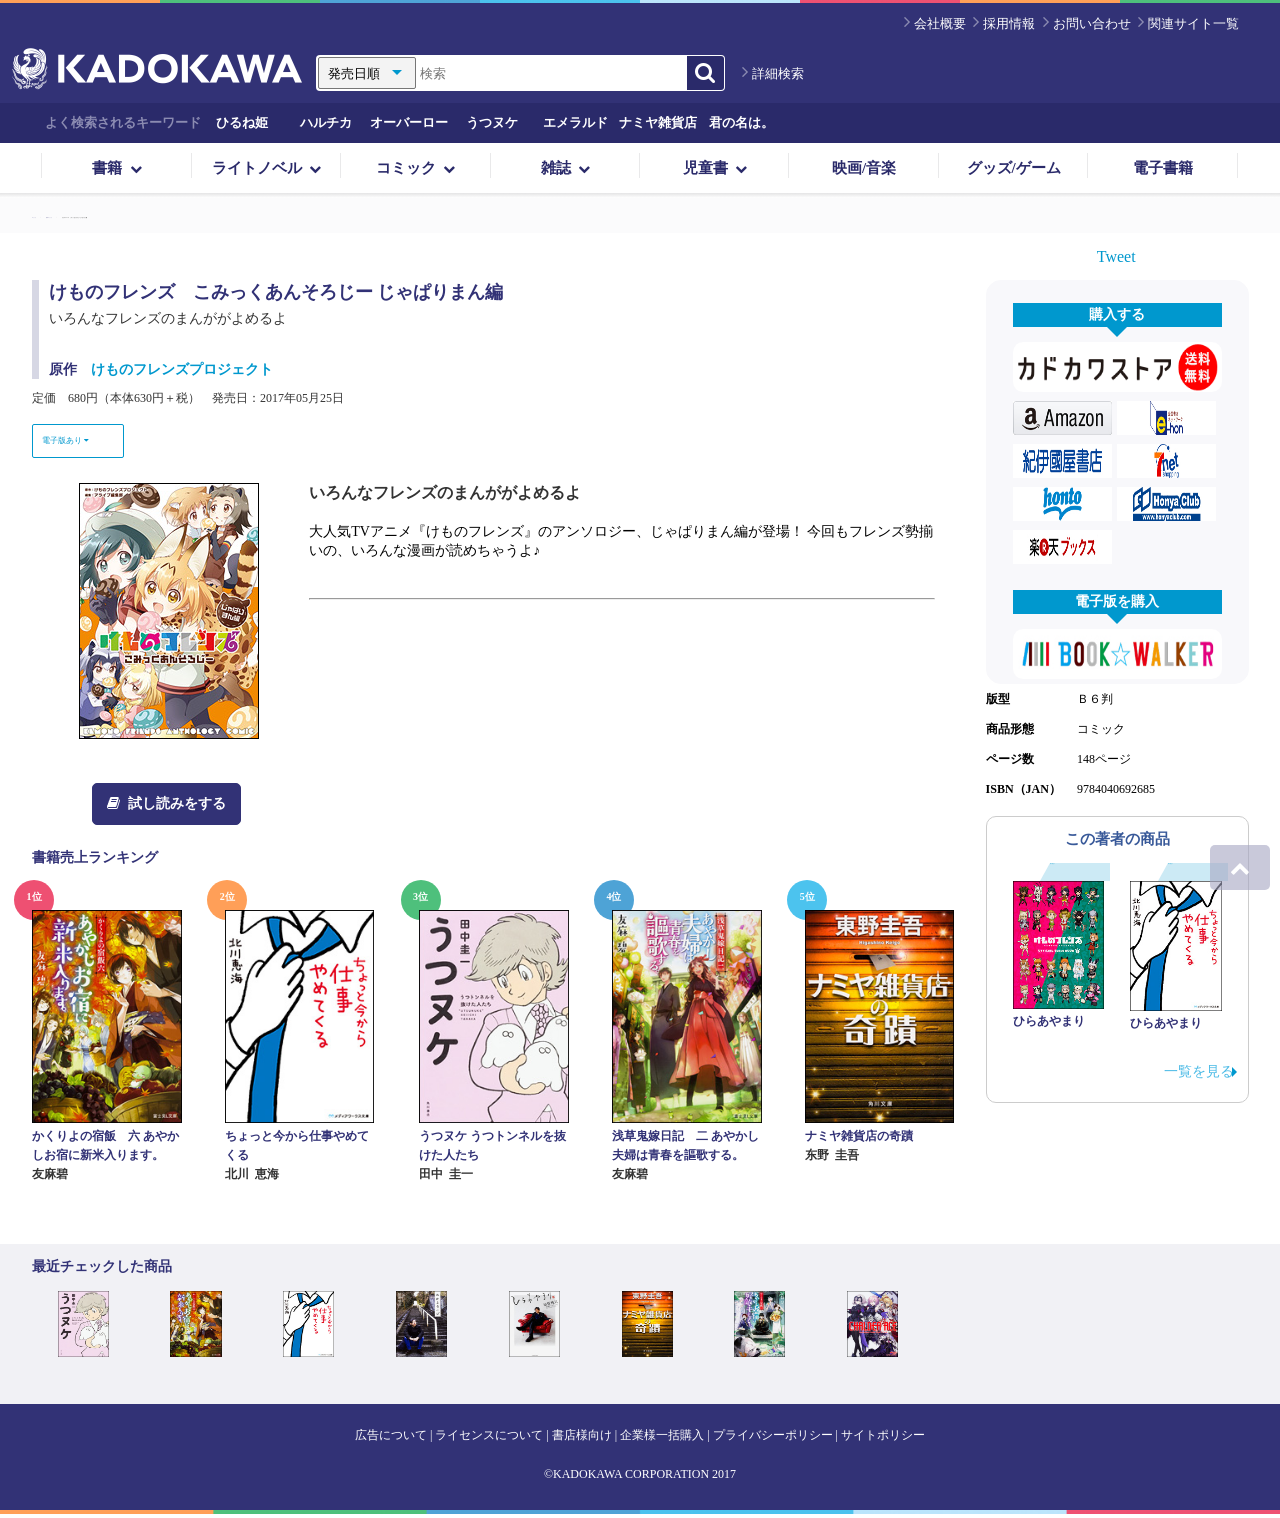
<file: kadokawa/html/bookintro-4.html>
<!DOCTYPE html>
<html lang="en">
<head>
    <meta charset="UTF-8">
    <title>けものフレンズ　こみっくあんそろじー じゃぱりまん編</title>
    <link rel="stylesheet" type="text/css" href="../css/bookintro-4.css">
    <link rel="stylesheet" href="../lib/font-awesome/css/font-awesome.min.css">
    <link rel="stylesheet" type="text/css" href="../css/pagetop.css">
    <link rel='stylesheet' type='text/css' href='../css/head.css'>
    <meta http-equiv="Content-Type" content="text/html; charset=UTF-8">
    <meta name="author" content="KADOKAWA CORPORATION">
    <meta name="description" content="株式会社KADOKAWAオフィシャルサイト｜映画/音楽">
    <meta name="keywords" content="株式会社KADOKAWAオフィシャルサイト,映画/アニメ/ドラマ,歌ってみたの本,角川書店アニメーション,角川映画（今後の発売タイトルリスト）,角川映画,CLUSTER SOUNDS,GOON TRAX,CD＆DLでーた,FABTONE RECORDS,メディアファクトリーアニソン,メディアファクトリーアニメ,メディアファクトリー実写・ドラマ,RADTONE MUSIC">
    <link rel="shortcut icon" href="../image/logo.ico">
    <title>カテゴリ-映画/音楽 | KADOKAWA</title>
    <meta name="viewport" content="width=device-width, initial-scale=1.0, maximum-scale=1">
    <meta http-equiv="X-UA-Compatible" content="IE=edge">
</head>
<body>
    <div class="ui-head-topcolor"></div>
    <div class="ui-head-outline">
        <div class="ui-head-firstline">
            <i class="fa fa-angle-right anstyle"></i><a href="groupintro.html">会社概要</a>
            <i class="fa fa-angle-right anstyle"></i><a href="http://ir.kadokawa.co.jp/recruit/" target="_blank fonstyle">採用情報</a>
            <i class="fa fa-angle-right anstyle"></i><a href="http://www.kadokawa.co.jp/support/">お問い合わせ</a>
            <i class="fa fa-angle-right anstyle"></i><a href="http://www.kadokawa.co.jp/similarsites/">関連サイト一覧</a>
        </div>
        <div class="ui-head-secondline">
            <a href="index.html"><img src="../image/head-logo.png" class="picstyle"></a>
            <div class="ui-head-search-out">
                <form action="search-result.html" id="pcHeaderSearchForm">
                    <div class="ui-head-search">
                        <span class="ui-head-search-area">
                            <select class="ui-head-search-order" name="sort">
                                <option value="0">発売日順　　</option>
                                <option value="1">関連度順　</option>
                            </select>
                            <b></b>
                            <input type="search" name="kw" class="ui-head-search-input" placeholder="検索" maxlength="50">
                        </span>
                        <button type="button" class="fa fa-search fa-lg" id="searchstyle" style="cursor:pointer"></button>
                    </div>
                </form>
                <a class="btn-head-search" href="search.html"><i class="fa fa-angle-right anstyle"></i>詳細検索</a>
            </div>
        </div>
        <div class="ui-head-thirdline">
            <span class="ui-head-thirdline-font1">よく検索されるキーワード</span>
            <a href="http://www.kadokawa.co.jp/product/search/?kw=%E3%81%B2%E3%82%8B%E3%81%AD%E5%A7%AB" class="ui-head-thirdline-block">ひるね姫</a>
            <a href="/pr/b2/haruchika/" class="ui-head-thirdline-block">ハルチカ</a>
            <a href="http://www.kadokawa.co.jp/product/search/?kw=%E3%82%AA%E3%83%BC%E3%83%90%E3%83%BC%E3%83%AD%E3%83%BC%E3%83%89" class="ui-head-thirdline-block">オーバーロード</a>
            <a href="/product/321507000404/" class="ui-head-thirdline-block">うつヌケ</a><a href="/product/search/?kw=%E3%82%A8%E3%83%A1%E3%83%A9%E3%83%AB%E3%83%89&mgenre=23" class="ui-head-thirdline-block">エメラルド</a>
            <a href="/product/search/?kw=ナミヤ雑貨店" class="ui-head-thirdline-block">ナミヤ雑貨店</a>
            <a href="/product/search/?kw=%E5%90%9B%E3%81%AE%E5%90%8D%E3%81%AF%E3%80%82" class="ui-head-thirdline-block">君の名は。</a>
        </div>
    </div>

    <nav class="ui-head-contents">
        <ul id="block"></ul>
        <ul id="head-contents-sub">
            <div class="shuline"></div>
            <li><a href="#" class="drop" id="drop1">書籍<i class="fa fa-chevron-down contstyle"></i></a></li>
            <div class="shuline"></div>
            <li><a href="#" class="drop" id="drop2">ライトノベル<i class="fa fa-chevron-down contstyle"></i></a></li>
            <div class="shuline"></div>
            <li><a href="#" class="drop" id="drop3">コミック<i class="fa fa-chevron-down contstyle"></i></a></li>
            <div class="shuline"></div>
            <li><a href="#" class="drop" id="drop4">雑誌<i class="fa fa-chevron-down contstyle"></i></a></li>
            <div class="shuline"></div>
            <li><a href="#" class="drop" id="drop5">児童書<i class="fa fa-chevron-down contstyle"></i></a></li>
            <div class="shuline"></div>
            <li><a href="movie.html" class="drop" id="drop6">映画/音楽</a></li>
            <div class="shuline"></div>
            <li><a href="http://www.kadokawa.co.jp/category/goodsgame/" class="drop">グッズ/ゲーム</a></li>
            <div class="shuline"></div>
            <li><a href="http://ebook.kadokawa.co.jp/" target="_blank" class="drop">電子書籍</a></li>
            <div class="shuline"></div>
        </ul>
        <ul id="block"></ul>
    </nav>
    <div class="ui-head-line"></div>

    <!--   button1目录 -->
    <div class="ui-drop">
        <div class="ui-drop-firstline">
            <a href="book_list.html" class="whitefont"><i class="fa fa-caret-right littletittle"></i> 書籍トップ</a>
        </div>
        <div class="grayline"></div>
        <div class="ui-drop-secondline">
            <div class="whitefont">新刊から探す</div>
            <div class="ui-drop-secondline-link">
                <ul style="list-style-type:none">
                    <li><i class="fa fa-chevron-right blu"></i> <a href="search-result.html"><span>新刊一覧</span></a></li>
                </ul>
            </div>
        </div>
        <div class="grayline"></div>
        <div class="ui-drop-thirdline">
            <div class="ui-drop-thirdline-title">
                <div class="whitefont">ジャンルから探す</div>
            </div>
            <div class="ui-drop-thirdline-link">
                <ul class="ui-drop-thirdline-link-line" style="list-style-type:none">
                    <li class="grayll"><i class="fa fa-chevron-right blu"></i> <a href="search-result.html"><span>小説・エッセイ</span></a></li>
                    <li class="grayll"><i class="fa fa-chevron-right  blu"></i> <a href="search-result.html"><span>コミックエッセイ</span></a></li>
                    <li class="grayll"><i class="fa fa-chevron-right  blu"></i> <a href="search-result.html"><span>ノンフィクション</span></a></li>
                    <li class="grayll"><i class="fa fa-chevron-right  blu"></i> <a href="search-result.html"><span>人文・社会・自然科学</span></a></li>
                    <li class="grayll"><i class="fa fa-chevron-right blu"></i> <a href="search-result.html"><span>ビジネス</span></a></li>
                    <li class="grayll"><i class="fa fa-chevron-right   blu"></i> <a href="search-result.html"><span>実用</span></a></li>
                    <li class="grayll"><i class="fa fa-chevron-right   blu"></i> <a href="search-result.html"><span>学習参考書</span></a></li
                        ><li class="grayll"><i class="fa fa-chevron-right  blu"></i> <a href="search-result.html"><span>学習書</span></a></li>
                        <li class="sss"><i class="fa fa-chevron-right   blu"></i> <a href="search-result.html"><span>趣味</span></a></li>
                        <li><i class="fa fa-chevron-right blu"></i> <a href="search-result.html"><span>イラスト集・写真集</span></a></li>
                        <li><i class="fa fa-chevron-right  blu"></i> <a href="search-result.html"><span>図鑑・事典・辞書・語学</span></a></li>
                        <li><i class="fa fa-chevron-right  blu"></i> <a href="search-result.html"><span>全集</span></a></li>
                    </ul>
                </div>
            </div>
            <div class="grayline"></div>
            <div class="ui-drop-forthline">
                <div class="ui-drop-forthline-title">
                    <div class="whitefont">レーベルから探す</div>
                </div>
                <div class="ui-drop-forthline-link">
                    <ul class="ui-drop-thirdline-link-line mi" style="list-style-type:none">
                        <li><a href="search-result.html">角川ソフィア文庫</a></li>
                        <li><a href="search-result.html">角川文庫</a></li>
                        <li><a href="search-result.html">角川文庫（海外）</a></li>
                        <li><a href="search-result.html">角川ホラー文庫</a></li>
                        <li><a href="search-result.html">角川文庫キャラクター文芸</a></li>
                        <li><a href="search-result.html">角川新書</a></li>
                        <li><a href="search-result.html">角川選書</a></li>
                        <li><a href="search-result.html">新人物文庫</a></li>
                        <li><a href="search-result.html">中経の文庫</a></li>
                        <li><a href="search-result.html">年賀状</a></li>
                        <li><a href="search-result.html">富士見L文庫</a></li>
                        <li><a href="search-result.html">富士見新時代小説文庫</a></li>
                        <li><a href="search-result.html">幽ブックス</a></li>
                        <li><a href="search-result.html">MF文庫ダ・ヴィンチ</a></li>
                        <li><a href="search-result.html">TECHGIAN STYLE</a></li>
                        <li><a href="search-result.html">ダ・ヴィンチブックス</a></li>
                        <li><a href="search-result.html">メディアワークス文庫</a></li>
                    </ul>
                </div>
            </div>
        </div>

        <!--  2butto目录 -->
        <div class="ui-drop2">
            <div class="ui-drop-firstline">
                <a href="book_list.html" class="whitefont"><i class="fa fa-caret-right littletittle"></i> ライトノベルトップ</a>
            </div>
            <div class="grayline"></div>
            <div class="ui-drop-secondline">
                <div class="whitefont">新刊から探す</div>
                <div class="ui-drop-secondline-link">
                    <ul style="list-style-type:none">
                        <li><i class="fa fa-chevron-right blu"></i> <a href="search-result.html"><span>新刊一覧</span></a></li>
                    </ul>
                </div>
            </div>
            <div class="grayline"></div>
            <div class="ui-drop2-thirdline">
                <div class="ui-drop2-thirdline-title">
                    <div class="whitefont">ジャンルから探す</div>
                </div>
                <div class="ui-drop2-thirdline-link">
                    <ul class="ui-drop2-thirdline-link-line" style="list-style-type:none">
                        <li><i class="fa fa-chevron-right blu"></i> <a href="search-result.html"><span>青年ライトノベル</span></a></li>
                        <li><i class="fa fa-chevron-right  blu"></i> <a href="search-result.html"><span>女性ライトノベル</span></a></li>
                        <li><i class="fa fa-chevron-right  blu"></i> <a href="search-result.html"><span>BL</span></a></li>
                        <li><i class="fa fa-chevron-right  blu"></i> <a href="search-result.html"><span>TL</span></a></li>
                    </ul>
                </div>
            </div>
            <div class="grayline"></div>
            <div class="ui-drop-forthline">
                <div class="ui-drop-forthline-title">
                    <div class="whitefont">レーベルから探す</div>
                </div>
                <div class="ui-drop-forthline-link">
                    <ul class="ui-drop-thirdline-link-line mi" style="list-style-type:none">
                        <li><a href="search-result.html">角川スニーカー文庫</a></li>
                        <li><a href="search-result.html">角川ビーンズ文庫</a></li>
                        <li><a href="search-result.html">角川ルビー文庫</a></li>
                        <li><a href="search-result.html">電撃ゲーム文庫</a></li>
                        <li><a href="search-result.html">電撃文庫</a></li>
                        <li><a href="search-result.html">富士見ドラゴンブック</a></li>
                        <li><a href="search-result.html">富士見ファンタジア文庫</a></li>
                        <li><a href="search-result.html">魔法のiらんど</a></li>
                        <li><a href="search-result.html">魔法のiらんど文庫</a></li>
                        <li><a href="search-result.html">B-PRINCE文庫</a></li>
                        <li><a href="search-result.html">KCG文庫</a></li>
                        <li><a href="search-result.html">MFブックス</a></li>
                        <li><a href="search-result.html">MF文庫J</a></li>
                        <li><a href="search-result.html">NOVEL 0</a></li>
                        <li><a href="search-result.html">カドカワBOOKS</a></li>
                        <li><a href="search-result.html">ジュエル文庫</a></li>
                        <li><a href="search-result.html">ビーズログ文庫</a></li>
                        <li><a href="search-result.html">ビーズログ文庫アリス</a></li>
                        <li><a href="search-result.html">ファミ通文庫</a></li>
                        <li><a href="search-result.html">フルール文庫　ルージュライン</a></li>
                    </ul>
                </div>
            </div>
        </div>

        <!-- 3button目录 -->
        <div class="ui-drop3">
            <div class="ui-drop-firstline">
                <a href="book_list.html" class="whitefont"><i class="fa fa-caret-right littletittle"></i> コミックトップ</a>
            </div>
            <div class="grayline"></div>
            <div class="ui-drop-secondline">
                <div class="whitefont">新刊から探す</div>
                <div class="ui-drop-secondline-link">
                    <ul style="list-style-type:none">
                        <li><i class="fa fa-chevron-right blu"></i> <a href="search-result.html"><span>新刊一覧</span></a></li>
                    </ul>
                </div>
            </div>
            <div class="grayline"></div>
            <div class="ui-drop-thirdline">
                <div class="ui-drop-thirdline-title">
                    <div class="whitefont">ジャンルから探す</div>
                </div>
                <div class="ui-drop3-thirdline-link">
                    <ul class="ui-drop3-thirdline-link-line" style="list-style-type:none">
                        <li class="grayll"><i class="fa fa-chevron-right blu"></i> <a href="search-result.html"><span>少年コミック</span></a></li>
                        <li class="grayll"><i class="fa fa-chevron-right  blu"></i> <a href="search-result.html"><span>少女コミック</span></a></li>
                        <li class="grayll"><i class="fa fa-chevron-right  blu"></i> <a href="search-result.html"><span>青年コミック</span></a></li>
                        <li class="grayll"><i class="fa fa-chevron-right  blu"></i> <a href="search-result.html"><span>女性コミック</span></a></li>
                        <li><i class="fa fa-chevron-right  blu"></i> <a href="search-result.html"><span>BLコミック</span></a></li>
                    </ul>
                </div>
            </div>
            <div class="grayline"></div>
            <div class="ui-drop3-forthline">
                <div class="ui-drop3-forthline-title">
                    <div class="whitefont">レーベルから探す</div>
                </div>
                <div class="ui-drop3-forthline-link">
                    <ul class="ui-drop-thirdline-link-line mi" style="list-style-type:none">
                        <li><a href="search-result.html">角川コミックス・エース</a></li>
                        <li><a href="search-result.html">角川コミックス・エースエクストラ</a></li>
                        <li><a href="search-result.html">電撃コミックス</a></li>
                        <li><a href="search-result.html">電撃コミックスEX</a></li>
                        <li><a href="search-result.html">電撃コミックスNEXT</a></li>
                        <li><a href="search-result.html">電撃ジャパンコミックス</a></li>
                        <li><a href="search-result.html">魔法のiらんどコミックス</a></li>
                        <li><a href="search-result.html">B's-LOG COMICS</a></li>
                        <li><a href="search-result.html">B's-LOVELY COMICS</a></li>
                        <li><a href="search-result.html">CVSコミックス</a></li>
                        <li><a href="search-result.html">MCコミックス</a></li>
                        <li><a href="search-result.html">MFC キューンシリーズ</a></li>
                        <li><a href="search-result.html">MFC ジーンピクシブシリーズ</a></li>
                        <li><a href="search-result.html">MFコミックス</a></li>
                        <li><a href="search-result.html">MFコミックス アライブシリーズ</a></li>
                        <li><a href="search-result.html">MFコミックス ジーンシリーズ</a></li>
                        <li><a href="search-result.html">MFコミックス フラッパーシリーズ</a></li>
                        <li><a href="search-result.html">あすかコミックス</a></li>
                        <li><a href="search-result.html">あすかコミックスCL-DX</a></li>
                        <li><a href="search-result.html">あすかコミックスDX</a></li>
                        <li><a href="search-result.html">シルフコミックス</a></li>
                        <li><a href="search-result.html">ドラゴンコミックスエイジ</a></li>
                        <li><a href="search-result.html">ビームコミックス</a></li>
                        <li><a href="search-result.html1">ファミ通クリアコミックス</a></li>
                        <li><a href="search-result.html">フルールコミックス</a></li>
                        <li><a href="search-result.html">ニュータイプ100%コミックス</a></li>
                    </ul>
                </div>
            </div>
        </div>

        <!-- 4button目录 -->
        <div class="ui-drop4">
            <div class="ui-drop-firstline">
                <a href="book_list.html" class="whitefont"><i class="fa fa-caret-right littletittle"></i> 雑誌トップ</a>
            </div>
            <div class="grayline"></div>
            <div class="ui-drop-secondline">
                <div class="whitefont">新刊から探す</div>
                <div class="ui-drop-secondline-link">
                    <ul style="list-style-type:none">
                        <li><i class="fa fa-chevron-right blu"></i> <a href="search-result.html"><span>新刊一覧</span></a></li>
                    </ul>
                </div>
            </div>
            <div class="grayline"></div>
            <div class="ui-drop3-thirdline">
                <div class="ui-drop4-thirdline-title">
                    <div class="whitefont">ジャンルから探す</div>
                </div>
                <div class="ui-drop3-thirdline-link">
                    <ul class="ui-drop3-thirdline-link-line" style="list-style-type:none">
                        <li class="grayll"><i class="fa fa-chevron-right blu"></i> <a href="search-result.html"><span>情報誌</span></a></li>
                        <li class="grayll"><i class="fa fa-chevron-right  blu"></i> <a href="search-result.html"><span>実用誌</span></a></li>
                        <li class="grayll"><i class="fa fa-chevron-right  blu"></i> <a href="search-result.html"><span>男性コミック誌</span></a></li>
                        <li class="grayll"><i class="fa fa-chevron-right  blu"></i> <a href="search-result.html"><span>女性コミック誌</span></a></li>
                        <li><i class="fa fa-chevron-right  blu"></i> <a href="search-result.html"><span>ゲーム誌</span></a></li>
                        <li><i class="fa fa-chevron-right  blu"></i> <a href="search-result.html"><span>児童誌</span></a></li>
                        <li><i class="fa fa-chevron-right  blu"></i> <a href="search-result.html"><span>文芸誌</span></a></li>
                        <li><i class="fa fa-chevron-right  blu"></i> <a href="search-result.html"><span>教育誌・その他</span></a></li>
                    </ul>
                </div>
            </div>
            <div class="grayline"></div>
            <div class="ui-drop4-forthline">
                <div class="ui-drop4-forthline-title">
                    <div class="whitefont">レーベルから探す</div>
                </div>
                <div class="ui-drop4-forthline-link">
                    <ul class="ui-drop-thirdline-link-line mi" style="list-style-type:none">
                        <li><a href="search-result.html">3分クッキング</a></li>
                        <li><a href="search-result.html">B's-LOG</a></li>
                        <li><a href="search-result.html">CD&DLでーた</a></li>
                        <li><a href="search-result.html">CIEL</a></li>
                        <li><a href="search-result.html">DENGEKI Girl'sStyle</a></li><li><a href="search-result.html">DVD＆ブルーレイでーた</a></li>
                        <li><a href="search-result.html">Mei</a></li>
                        <li><a href="search-result.html">spoon.</a></li>
                        <li><a href="search-result.html">TECH GIAN</a></li>
                        <li><a href="search-result.html">VOICE Newtype</a></li>
                        <li><a href="search-result.html">ウォーカームック</a></li>
                        <li><a href="search-result.html">ラーメンウォーカー</a></li>
                        <li><a href="search-result.html">横浜ウォーカー</a></li>
                        <li><a href="search-result.html">関西ウォーカー</a></li>
                        <li><a href="search-result.html">九州ウォーカー</a></li>
                        <li><a href="search-result.html">東海ウォーカー</a></li>
                        <li><a href="search-result.html">東京ウォーカー</a></li>
                        <li><a href="search-result.html">福岡ウォーカー</a></li>
                        <li><a href="search-result.html">北海道ウォーカー</a></li>
                        <li><a href="search-result.html">エンタミクス</a></li>
                        <li><a href="search-result.html">ガンダムエース</a></li>
                        <li><a href="search-result.html">キャラぱふぇ</a></li>
                        <li><a href="search-result.html">コンプティーク</a></li>
                        <li><a href="search-result.html">ザテレビジョン</a></li>
                        <li><a href="search-result.html">月刊ザテレビジョン</a></li>
                        <li><a href="search-result.html">サラブレ</a></li>
                        <li><a href="search-result.html">ダ・ヴィンチ</a></li>
                        <li><a href="search-result.html">てれびげーむマガジン</a></li>
                        <li><a href="search-result.html">ドラゴンマガジン</a></li>
                        <li><a href="search-result.html">ハルタ</a></li>
                        <li><a href="search-result.html">ぴこぷり</a></li>
                        <li><a href="search-result.html">ヤングエース</a></li>
                        <li><a href="search-result.html">レタスクラブ</a></li>
                        <li><a href="search-result.html">レタスクラブMOOK</a></li>
                        <li><a href="search-result.html">歌ってみたの本</a></li>
                        <li><a href="search-result.html">花時間</a></li>
                        <li><a href="search-result.html">月刊ASUKA</a></li>
                        <li><a href="search-result.html">月刊コミックアライブ</a></li>
                        <li><a href="search-result.html">月刊コミックキューン</a></li>
                        <li><a href="search-result.html">月刊コミックジーン</a></li>
                        <li><a href="search-result.html">月刊コミックビーム</a></li>
                        <li><a href="search-result.html">月刊コミックフラッパー</a></li>
                        <li><a href="search-result.html">月刊コミック電撃大王</a></li>
                        <li><a href="search-result.html">月刊コンプエース</a></li>
                        <li><a href="search-result.html">月刊ニュータイプ</a></li>
                        <li><a href="search-result.html">月刊ブシロード</a></li>
                        <li><a href="search-result.html">月刊少年エース</a></li>
                        <li><a href="search-result.html">月刊星ナビ</a></li>
                        <li><a href="search-result.html">週刊ファミ通</a></li>
                        <li><a href="search-result.html">小説 野性時代</a></li>
                        <li><a href="search-result.html">短歌</a></li>
                        <li><a href="search-result.html1">電撃G's magazine</a></li>
                        <li><a href="search-result.html">電撃G'sコミック</a></li>
                        <li><a href="search-result.html">電撃Nintendo</a></li>
                        <li><a href="search-result.html">電撃PlayStation</a></li>
                        <li><a href="search-result.html">電撃文庫MAGAZINE</a></li>
                        <li><a href="search-result.html">コミック電撃だいおうじ</a></li>
                        <li><a href="search-result.html">電撃マオウ</a></li>
                        <li><a href="search-result.html">電撃萌王</a></li>
                        <li><a href="search-result.html">娘TYPE</a></li>
                        <li><a href="search-result.html">俳句</a></li>
                        <li><a href="search-result.html">別冊カドカワ</a></li>
                        <li><a href="search-result.html">本の旅人</a></li>
                        <li><a href="search-result.html">毎日が発見</a></li>
                        <li><a href="search-result.html">幽</a></li>
                        <li><a href="search-result.html">歴史読本</a></li>

                    </ul>
                </div>
            </div>
        </div>

        <!-- 5butto目录 -->
        <div class="ui-drop5">
            <div class="ui-drop-firstline">
                <a href="book_list.html" class="whitefont"><i class="fa fa-caret-right littletittle"></i> 児童書トップ</a>
            </div>
            <div class="grayline"></div>
            <div class="ui-drop-secondline">
                <div class="whitefont">新刊から探す</div>
                <div class="ui-drop-secondline-link">
                    <ul style="list-style-type:none">
                        <li><i class="fa fa-chevron-right blu"></i> <a href="search-result.html"><span>新刊一覧</span></a></li>
                    </ul>
                </div>
            </div>
            <div class="grayline"></div>
            <div class="ui-drop3-thirdline">
                <div class="ui-drop4-thirdline-title">
                    <div class="whitefont">ジャンルから探す</div>
                </div>
                <div class="ui-drop3-thirdline-link">
                  <ul class="ui-drop3-thirdline-link-line" style="list-style-type:none">
                    <li class="grayll"><i class="fa fa-chevron-right blu"></i> <a href="search-result.html"><span>絵本</span></a></li>
                    <li class="grayll"><i class="fa fa-chevron-right  blu"></i> <a href="search-result.html"><span>読み物</span></a></li>
                    <li class="grayll"><i class="fa fa-chevron-right  blu"></i> <a href="search-result.html"><span>図鑑・辞典</span></a></li>
                    <li class="grayll"><i class="fa fa-chevron-right  blu"></i> <a href="search-result.html"><span>英語の本＆絵本・学習</span></a></li>
                    <li><i class="fa fa-chevron-right  blu"></i> <a href="search-result.html"><span>まんが学習書</span></a></li>
                    <li><i class="fa fa-chevron-right blu"></i> <a href="search-result.html"><span>ムック・趣味</span></a></li>
                    <li><i class="fa fa-chevron-right   blu"></i> <a href="search-result.html"><span>ゲーム</span></a></li>
                    <li><i class="fa fa-chevron-right   blu"></i> <a href="search-result.html"><span>知育</span></a></li>
                </ul>
            </div>
        </div>
        <div class="grayline"></div>
        <div class="ui-drop5-forthline">
            <div class="ui-drop5-forthline-title">
                <div class="whitefont">レーベルから探す</div>
            </div>
            <div class="ui-drop5-forthline-link">
                <ul class="ui-drop-thirdline-link-line mi" style="list-style-type:none">
                    <li><a href="search-result.html">角川つばさ文庫</a></li><li><a href="search-result.html">角川まんが学習シリーズ</a></li><li><a href="search-result.html">海外児童書</a></li>
                </ul>
            </div>
        </div>
    </div>
    <div class="ui-head">
        <span class="ui-head-word"><a href="search-result.html" target="_blank" class="ui-link">コミック&nbsp&nbsp</a></span>
        <span class="ui-head-word2">></span>
        <span class="ui-head-word1"><a href="search-result.html" target="_blank" class="ui-link">&nbsp&nbsp青年コミック &nbsp&nbsp</a></span>
        <span class="ui-head-word2">></span>
        <span class="ui-head-word3">&nbsp&nbsp けものフレンズ　こみっくあんそろじー じゃぱりまん編</span>
    </div>
    <div class="ui-tweet">Tweet</div>
    <div class="ui-right">
        <div class="ui-right-top">
            <div class="ui-right-top-buy">購入する</div>
            <div class="ui-right-top-triangle"></div>
            <img src="../image/bookintro-kawastore.gif" alt="" class="ui-img1">
            <a href="http://www.amazon.com"><img src="../image/bookintro-amazon.jpg" alt="" class="ui-img2"></a>
            <div class="ui-right-top-img"><img src="../image/bookintro-hon.jpg" alt="" class="ui-img3"></div>
            <img src="../image/bookintro-kino.jpg" alt="" class="ui-img2">
            <div class="ui-right-top-img"><img src="../image/bookintro-sevennet.jpg" alt="" class="ui-img3"></div>
            <img src="../image/bookintro-honto.jpg" alt="" class="ui-img2">
            <div class="ui-right-top-img"><img src="../image/bookintro-honya.jpg" alt="" class="ui-img3"></div>
            <img src="../image/bookintro-raku.jpg" alt="" class="ui-img2">
            <div class="ui-right-top-buy">電子版を購入</div>
            <div class="ui-right-top-triangle"></div>
            <img src="../image/bookintro-walker.jpg" alt="" class="ui-img1">
        </div>
        <div class="ui-right-mid">
            <div class="ui-right-mid-msg">版型<br>商品形態<br>ページ数<br>ISBN（JAN）</div>
            <div class="ui-right-mid-no">Ｂ６判<br>コミック<br>148ページ<br>9784040692685</div>
        </div>
        <div class="ui-right-sub">
            <div class="ui-right-sub-tit">この著者の商品</div>
            <div class="ui-right-sub-book">
                <div class="ui-right-sub-book-ti">電子版あり</div>
                <a href="bookintro-2.html"><img src="../image/bookintro-tb1.jpg" alt="" id="ui-right-img"></a>ひらあやまり
            </div>
            <div class="ui-right-sub-book">
                <div class="ui-right-sub-book-ti">電子版あり</div>
                <img src="../image/bookintro-2.jpg" alt="" id="ui-right-img">ひらあやまり
            </div>
            <div class="ui-right-sub-link"><a href="search-result.html"><span class="ui-right-word2">一覧を見る </span></a>
            <div class="ui-right-sub-arrow"></div>
            </div>
        </div>
    </div>
    <div class="ui-intro">
        <span class="ui-intro-word4">けものフレンズ　こみっくあんそろじー じゃぱりまん編</span><br/>
        <span class="ui-intro-word5">いろんなフレンズのまんががよめるよ</span>
        <br/><br />
        <span class="ui-intro-word6">原作</span>
        <span class="ui-intro-word7">けものフレンズプロジェクト</span>
    </div>
    <div class="ui-price">
        <span class="ui-price-word">定価&nbsp&nbsp&nbsp&nbsp680円（本体630円＋税）&nbsp&nbsp&nbsp&nbsp発売日：2017年05月25日
        </span>
    </div>
    <div class="ui-electric"><span class="ui-electric-word">電子版あり</span>
    <i class="fa fa-caret-down"></i></div></div>
    <div class="ui-main">
        <div class="ui-main-pic">
            <img src="../image/bookintro-search1.jpg" alt="">
            <div class="ui-main-button"><i class="fa fa-book"></i><a href="http://www.baidu.com" target="_blank" class="ui-link2">試し読みをする</a></div>
        </div>
        <div class="ui-main-intro">
        <div class="ui-main-intro-top">
            <span class="ui-word">いろんなフレンズのまんががよめるよ</span><br><br>
            <span class="ui-word1">大人気TVアニメ『けものフレンズ』のアンソロジー、じゃぱりまん編が登場！ 今回もフレンズ勢揃いの、いろんな漫画が読めちゃうよ♪</span><br><br>
            <hr>
        </div>
        </div>
    </div>
    <div class="ui-subtitle">書籍売上ランキング</div>
    <div class="ui-sub">
        <div class="ui-sub-rank">
            <div class="ui-sub-rank-circle"><span class="ui-sub-word1">1位</span></div>
            <a href="bookintro-2.html"><img src="../image/bookintro-1.jpg" alt="" class="ui-sub-rank-img"></a>
            <div class="ui-sub-rank-intro">かくりよの宿飯　六 あやかしお宿に新米入ります。<br>
            <span class="ui-sub-word">友麻碧</span></div>
        </div>
        <div class="ui-sub-rank">
            <div class="ui-sub-rank-circle1"><span class="ui-sub-word1">2位</span></div>
            <a href="bookintro-3.html"><img src="../image/bookintro-2.jpg" alt="" class="ui-sub-rank-img"></a>
            <div class="ui-sub-rank-intro">ちょっと今から仕事やめてくる<br>
            <span class="ui-sub-word">北川&nbsp&nbsp恵海</span></div>
        </div>
        <div class="ui-sub-rank">
            <div class="ui-sub-rank-circle2"><span class="ui-sub-word1">3位</span></div>
            <a href="bookintro-4.html"><img src="../image/bookintro-3.jpg" alt="" class="ui-sub-rank-img"></a>
            <div class="ui-sub-rank-intro">うつヌケ うつトンネルを抜けた人たち<br>
            <span class="ui-sub-word">田中&nbsp&nbsp圭一</span></div>
        </div>
        <div class="ui-sub-rank">
            <div class="ui-sub-rank-circle3"><span class="ui-sub-word1">4位</span></div>
            <a href="bookintro-2.html"><img src="../image/bookintro-4.jpg" alt="" class="ui-sub-rank-img"></a>
            <div class="ui-sub-rank-intro">浅草鬼嫁日記　二 あやかし夫婦は青春を謳歌する。<br>
            <span class="ui-sub-word">友麻碧</span></div>
        </div>
        <div class="ui-sub-rank">
            <div class="ui-sub-rank-circle4"><span class="ui-sub-word1">5位</span></div>
            <a href="bookintro-3.html"><img src="../image/bookintro-5.jpg" alt="" class="ui-sub-rank-img"></a>
            <div class="ui-sub-rank-intro">ナミヤ雑貨店の奇蹟<br>
            <span class="ui-sub-word">东野&nbsp&nbsp圭吾</span></div>
        </div>
    </div>
    <div class="ui-last">
        <div class="ui-subtitle">最近チェックした商品</div>
        <div class="ui-last-img">
            <img src="../image/bookintro-3.jpg" alt="" class="ui-last-img-pic">
            <img src="../image/bookintro-1.jpg" alt="" class="ui-last-img-pic">
            <img src="../image/bookintro-2.jpg" alt="" class="ui-last-img-pic">
            <a href="bookintroduce.html"><img src="../image/bookintro-book.jpg" alt="" class="ui-last-img-pic"></a>
            <img src="../image/bookintro-book2.jpg" alt="" class="ui-last-img-pic">
            <img src="../image/bookintro-5.jpg" alt="" class="ui-last-img-pic">
            <img src="../image/bookintro-7.jpg" alt="" class="ui-last-img-pic">
            <img src="../image/bookintro-6.jpg" alt="" class="ui-last-img-pic">
        </div>
    </div>
    <div class="pagetop">
        <i class="fa fa-chevron-up"></i>
    </div>
    <object style="" type="text/x-scriptlet" data="../html/bottom.html" width=100% height=110 class="bottom">
    </object>
</body>
</html>
<script type="text/javascript" src="../lib/jquery.js"></script>
<script src="../js/bookintroduce-3.js"></script>
<script src="../js/pagetop.js"></script>
<script type="text/javascript" src="../js/head.js"></script>
<script type="text/javascript" src="../lib/bootstrap/js/bootstrap.js"></script>
</file>
<file: kadokawa/css/web_final.css>
*{margin:0 ;padding:0;}
html, body{ margin:0; height:100%; }
body{
min-width: 1280px;
}
a{color:#5fa1d4;font-family: inherit;}
a:link { 
text-decoration: none; 
} 
a:visited { 
text-decoration: none; 
} 
a:hover { 
text-decoration: none; 
} 
a:active { 
text-decoration: none; 
} 
p{font-family: inherit;}
.custom{margin:0 60px 0 55px;display:flex;justify-content: center;}
.ui-slick{
	margin-left:-15%;
	margin-right:-15%;
	/*width:1366px;*/

}
.ui-slick-main{
	visibility:hidden;
}
.ui-slick-main img{
	width:584px;
	height:250px;
}
.ui-slick-main a img:hover {
  opacity:0.6;
  transition: all 0.3s linear 0s;
}
@media(max-width: 1280px) {
	.ui-slick{
		margin-left:-16%;
		margin-right:-21%;
	}
}
/*-------------middle-----------------*/
/*------------------------------------*/
.ui-message{
	margin:30px 60px 0 55px;
	height:40px;
	border-radius: 4px;
	border:solid 1px #cccccc;
	font-size: 14px;
	line-height: 40px;
	text-align: center;
}
.ui-middle-title{
	margin:28px 60px 0 55px;
	background-color: #323276;
	height:34px;
	border-radius: 4px;
	font-size: 18px;
	font-weight: bold;
	color:white;
	line-height: 34px;
	text-align: center;

}
.ui-middle-triangle-down { 
	width:0;  
	height:0;   
	border-left:8px solid transparent; 
	border-right:8px solid transparent;  
	border-top:8px solid #323276;
	margin-bottom:10px;
}
.ui-middle{
	display:flex;
	width:100%;
}
.ui-middle-left-contain{
	padding:20px 0 20px 25px;
	margin:18px 0 0 55px;
	width:90%;
	height:auto; 
	height:100%;
	border:solid 1px #cccccc;
	border-radius: 7px;
	background:linear-gradient(#f7f7fa, #ffffff);

}
.ui-middle-right-contain{
	padding:20px 0 20px 25px;
	margin:18px 60px 0 18px;
	/*margin-right:1%;*/
	width:90%;
	height:auto; 
	height:100%;
	border:solid 1px #cccccc;
	border-radius: 7px;
	background:linear-gradient(#f7f7fa, #ffffff);

}
#middle-title{margin:0 0 30px 0 ;}
.box{height:220px;}
.ui-middle-contain-list{
	cursor:pointer;
	padding:0 30px 0 0;
	height:100%; 
	color: #323276;
	font-size: 12px;
	line-height: 16px;
	opacity:1.0;
	filter:alpha(opacity=100); 
}
.ui-middle-contain-list:hover
{
	opacity:0.4;
	filter:alpha(opacity=40);
	transition: all 0.3s linear 0s;
}

.middle-contain-image{
	display:flex;
	align-items: flex-end;
	margin-bottom:10px;
	height:70%;
}
.middle-contain-image img{width:100%; }
.image-border{border:solid 1px black}
.middle-contain-list-name{
	font-weight: bold;
	margin-bottom:10px;
}
.ui-middle-contain-list p{margin-top:2px;height:auto; font-weight: normal;}
.ui-middle-contain-button{
	cursor:pointer;
	margin:30px 23% 0 23%;
	border:solid 2px #dedde8;
	border-radius: 20px;
	color: #323276;
	font-weight: bold;
	text-align: center;
	height:33px;
	line-height: 29px;
	text-decoration:none;
}
.ui-middle-contain-button:hover{
	color:white;
	background-color: #323276;
	transition:background-color 0.3s linear;
}

@media (min-width: 992px) and (max-width: 1280px) {
  .box{
    max-height:200px;
  }
  .ui-middle-contain-list{

  	padding:0 24px 0 0;
  }
   .ui-middle-contain-button{
  	margin-top:70px;
  }
}

@media(min-width: 640px) and (max-width:992px)  {
  .box{
    max-height:150px;
  }
  .ui-middle-contain-list{
  	padding:0 20px 0 0;
  }
  .middle-contain-image{
  	height:100%;
  }
  .ui-middle-contain-button{
  	margin-top:110px;
  }
}

/*--------------bottom----------------*/
/*------------------------------------*/
.ui-bottom{
	display: flex;
	width: 100%;
}
.ui-bottom-left{margin:18px 0 0 70px; /*width:1000px;*/padding:0; }
.ui-bottom-right{
	padding: 0;
	margin:18px 45px 0 35px;
	border:solid 1px #cccccc;
	border-radius: 7px;
	height:100%;
	width: 205px;
}


/*--------------bottom-left----------------*/

.left-contain{
	padding-top:17px;
	border:solid 1px #cccccc;
	border-radius: 7px;
	/*height:273px;*/
	height:auto;
	background:linear-gradient(#f7f7fa, #ffffff);
}
.left-contain-title{
	display:flex; 
	margin:0 0 15px 23px;
	height:23px;
	color:#323276;
	font-size:18px;
	font-weight: bold;
}
.left-contain-bottom{/*padding-left:5%;padding-right:5%;*/padding:0 5% 2% 5%;}
.left-contain-image{
	cursor:pointer;
	margin:0 0 15px 0;
	border:solid 1px #cccccc;
	width:80%;
	height:auto;
	opacity:1.0;
	filter:alpha(opacity=100); 
}
.left-contain-image:hover
{
	opacity:0.4;
	filter:alpha(opacity=40);
	transition: all 0.3s linear 0s;
}
#icon-first{margin:2px 8px 0 0;}
/*#image-left{padding-left:61px;}*/
#image-right{margin-right:0;}
#left-topics-title-top{width:90px;height:33px;border-bottom:solid 3px #323276;margin-bottom:-5px;}
#left-release-title-top{width:128px;height:33px;border-bottom:solid 3px #323276;margin-bottom:-5px;}
#left-topics-list-top{margin-top:0;}
.left-topics{}
.left-topics-title{
	margin-top:22px;
	height:33px;
	color:#323276;
	font-size:18px;
	font-weight: bold;
	border-bottom:solid 2px #d6d7e3;
}
.left-topics-list{
	margin-top:18px;
	border-top:solid 1px #e0e0e0;	
	color:#333333;
	font-size:12px;
}
.left-topics-list-date{margin-top:16px;}
.left-release-list-date{
	display: flex;
	margin:16px 0 12px 0;
}
.left-release-list-icon{
	margin: -4px 0 0 15px;
	height:22px;
	width: 95px;
	background-color: #323276;
	border-radius: 2px;
	color:white;
	line-height: 22px;
	text-align: center;
	font-weight: bold;
	font-size: 14px;
}
.left-bottom{display:flex; flex-wrap: wrap;margin-top:44px;}
.left-bottom-image{
	margin:0 22px 20px 0;
	border:solid 1px #dcdbdb;
	width:100%;
	height:auto;
	/*width:318px;*/
	opacity:1.0;
	filter:alpha(opacity=100); 
}
.left-bottom-image:hover
{
	opacity:0.4;
	filter:alpha(opacity=40); 
	transition: all 0.3s linear 0s;
}

/*-----------bottom-right--------------*/
.right-rank-title{
	margin:14px 0 10px 0;
	text-align: center;
	font-weight: bold;
	font-size: 15px;
	color:#323276;
}
.right-rank-date{margin-left: 15px;font-size: 13px;}
.right-rank-kado{margin:-10px 0 0 15px;font-size: 13px;}
.right-rank-list{
	display: flex;
	margin:10px 15px 0 15px;
	border-top:solid 1px #e0e0e0;	
}

.right-rank-list-icon{
	background-image: url(../image/web-final/rank_icon.jpg); 
	font-size: 16px;
	font-weight: bold;
	margin:8px 14px 0 -2px;
	padding: 10px 0 0 0;
	width: 40px;
	height: 42px;
	text-align: center;
	color:white;
}
.rank-icon-first{background-image: url(../image/web-final/icon1.jpg); }
.rank-icon-third{background-image: url(../image/web-final/icon3.jpg); }
.rank-icon-fourth{background-image: url(../image/web-final/icon4.jpg); }
.right-rank-list-left{
	margin: 12px 0 0 0;
	font-size: 12px;
	width:120px;
}
.right-rank-list-name{
	cursor:pointer;
	font-weight: bold;
	color:#323276;
	opacity:1.0;
	filter:alpha(opacity=100);
}
.right-rank-list-name:hover
{
	opacity:0.4;
	filter:alpha(opacity=40); /* For IE8 and earlier */
	transition: all 0.3s linear 0s;
}

.right-rank-list-name:hover
{
	opacity:0.4;
	filter:alpha(opacity=40); /* For IE8 and earlier */
	transition: all 0.3s linear 0s;
}
#right-rank-list-name-1{margin-left: -40px;}
#right-rank-list-label{
	margin:5px 0 0 10px;
	width: 80px;
}
#right-rank-list-image{
	cursor:pointer;
	margin:0 0 10px -8px;
	width: 98px;
	border:solid 1px black;
	opacity:1.0;
	filter:alpha(opacity=100); 
}
#right-rank-list-image:hover
{
	opacity:0.4;
	filter:alpha(opacity=40); /* For IE8 and earlier */
	transition: all 0.3s linear 0s;

}

/*----bottom-----*/
.ui-deep{
    width: 100%;
    height: 110px;
    background-color: #323276;
}
.ui-bottom-line{
    width: 100%;
    margin-top:10px;
}
.ui-bottom-word{
    width: 100%;
    height: 63px;
    line-height: 63px;
    font-size: 12px;
    color: #fff;
    text-align: center;
}
.ui-bottom-word1{
    width: 100%;
    height: 30px;
    font-size: 12px;
    color: #fff;
    text-align: center;
}


/*--------book_list.html------------*/
.ui-small-title{
	background-color: #fbfbfc;
	font-size: 12px;
	font-weight: bold;
	height: 34px;
	line-height: 30px;
	margin-bottom: 42px;
	padding-left:35px;
}
.ui-content{
	margin:0 35px 32px 35px;
	display:flex; 
	/*height:23px;*/
	color:#323276;
	font-size:18px;
	font-weight: bold;
}
.ui-content-button{
	cursor:pointer;
	margin:-4px 0 0 25px;
	border:solid 2px #dedde8;
	border-radius: 20px;
	color: #323276;
	font-size: 14px;
	text-align: center;
	height:33px;
	width:180px;
	line-height: 29px;
}
.ui-content-button:hover{
	color:white;
	background-color: #323276;
	transition:background-color 0.3s linear;
}
.ui-content-button i{color:#0099cf;}
.ui-content-button a{color: #323276;text-decoration:none;}
.ui-content-button:hover a{color:white;}

#book-list-bottom{margin-top:50px;}

.book-list-left{
	padding:10px 0 10px 25px;
	margin:18px 0 0 35px;
	width:90%;
	height:auto; 
	height:100%;
	border-top:solid 3px #323276;
	background:linear-gradient(#f7f7fa, #ffffff);

}
.book-list-right{
	padding:10px 0 10px 25px;
	margin:18px 40px 0 18px;
	/*margin-right:1%;*/
	width:90%;
	height:auto; 
	height:100%;
	border-top:solid 3px #323276;
	background:linear-gradient(#f7f7fa, #ffffff);
}
.box{margin-top: 50px;}
.brand-list{
	margin:40px 35px 72px 35px;
	height:auto;
	padding:20px;
	border-radius: 5px;
	border:solid 1px #cccccc;
	background:linear-gradient(#f7f7fa, #ffffff);
}
.brand-list span{
	color:#323276;
	font-size: 18px;
	font-weight: bold;
}
.brand-list-content{
	display:flex;
	margin:15px 15px 0 15px;
}
.brand-list-column{
	width:20%;
	font-size: 12px;
	color:#323276;
}
</file>
<file: kadokawa/css/head.css>
*{margin:0 ;padding:0}
body{
min-width: 1280px;
}
.ui-head-topcolor{
	background: url(../image/topline.gif);
    width: 100%;
    height: 3px;
    margin-bottom: 0px;
}
.ui-head-outline{
	height: 140px;
	width: 100%;
	background-color: rgb(50,50,118);
	display: flex;
	flex-direction: column;
}
.ui-head-firstline{
	margin-left: 70%;
	display: flex;
	align-items:baseline;
}
.anstyle{
	margin-top: 10px;
	font-size: 18px;
	font-style: bold;
	color: rgb(139,139,177);
	margin-left: 2%;
	margin-right: 1%;
}
.ui-head-firstline a:link {
	color: white;
	font-size: 13px;
	text-decoration: none
}
.ui-head-firstline a:visited {
	color: white;
	font-size: 13px;
	text-decoration: none
}
.ui-head-firstline a:hover {
	color: white;
	font-size: 13px;
	text-decoration:underline;
}
.ui-head-firstline a:active {
	color:white;
	font-size: 13px;
	text-decoration: underline;
}
.ui-head-secondline a:link{
	color: white;
	font-size: 13px;
	text-decoration: none
}
.ui-head-secondline a:visited{
	color: white;
	font-size: 13px;
	text-decoration: none
}
.ui-head-secondline a:hover{
	color: white;
	font-size: 13px;
	text-decoration:underline;
}
.ui-head-secondline a:active{
	color:white;
	font-size: 13px;
	text-decoration: underline;
}
.ui-head-secondline{
	width: 100%;
	height: 60px;
	display: flex;
	flex-direction: row;
	margin-top: 15px;
}
.picstyle{
	margin-left: 4%;
	width: 290px;
	height: 42px;
}
.ui-head-search{
	background-color: white;
	border-radius: 4px;
	width: 150%;
	height: 36px;
	margin-left: 8%;
	margin-top: 6px;
	display: flex;
	flex-direction: row;
}
.ui-head-search-order{
	margin-top: 2px;
	background-color: rgb(243,243,243);
	height: 32px;
	width: 24%;
	border-radius: 2px;
	margin-left: 0.5%;
	 appearance: none;  
    -moz-appearance: none;  
    -webkit-appearance: none;  
    text-indent:10%;
}
.options{
	color: rgb(0,152,206);
	margin-left: -8%;
}
.ui-head-search-out{
	height: 45px;
	width: 400%;
	margin-top: 1px;
	margin-left: 0.3%;
	display: flex;
	flex-direction: row;
}
#searchstyle{
	background-color:rgb(42,42,106);
	color: white;
	height: 34px;
	width: 9%;
	border: none;
	border-top-right-radius:3px;
	border-bottom-right-radius:3px;
	margin-top: 1px;
	margin-left: -9.4%;
}
#searchstyle:hover{
    color:rgb(139,139,177);
}
.btn-head-search{
	margin-left: 17%;
	width: 40%;
	margin-top: 4px;
}
b {  
    border-color: rgb(0,152,206) rgb(243,243,243) rgb(243,243,243);  
    border-style: solid;  
    border-width: 5px;  
    position: absolute;  
    margin-left: -2.2%; 
    margin-top: 15px; 
}
.ui-head-search-area{
	width: 100%;
}
.ui-head-search-input{
	border: none;
}
.ui-head-thirdline{
	width: 100%;
	height: 40px;
	background-color: rgb(42,42,106);
	color: white;
	display: flex;
	flex-direction: row;
	align-items: center;
}
.ui-head-thirdline-font1{
	color: rgb(139,139,177);
	font-size: 13px;
	font-weight: bold;
	margin-left: 3.5%;
}
.ui-head-thirdline-block{
	display: block;
	width: 6.5%;
	height: 40px;
	text-align: center;
	line-height: 40px;
}
.ui-head-thirdline a:link,#head-contents-sub a:link{
	color: white;
	font-size: 13.4px;
	text-decoration: none;
	font-weight: bold;
}
.ui-head-thirdline a:visited,#head-contents-sub a:visited{
	color: white;
	font-size: 13.4px;
	text-decoration: none;
	font-weight: bold;
}
.ui-head-thirdline a:hover,#head-contents-sub a:hover{
	color: white;
	font-size: 13.4px;
	text-decoration:none;
	background-color: rgb(25,86,146);
	font-weight: bold;
	transition: background-color 0.3s linear;
}
.ui-head-thirdline a:active,#head-contents-sub a:active{
	color:white;
	font-size: 13.4px;
	text-decoration: none;
	background-color: rgb(25,86,146);
	font-weight: bold;
}
.ui-head-contents{
	height: 50px;
	width: 100%;
	display: flex;
	flex-direction: row;
}
.ui-head-line{
	background: linear-gradient(rgba(228,228,229,1), white);
	width: 100%;
	height: 5px;
	position: absolute;
	z-index: 1;
}
.drop{
	display: block;
	height: 50px;
	background-color: white;
	line-height: 50px;
	text-align: center;
}
.shuline{
	border-left: 1px solid rgba(228,228,229,0.8);
	margin-top:10px;
	padding: 0;
	height: 25px;
	width: 1px;
}
#head-contents-sub{
	width: 96%;
	display: flex;
	justify-content: center;
}
#block{
	width: 2%;
}
#head-contents-sub li{
	float: left;
	list-style:none;
	width: 12%;
}
#head-contents-sub a:link{
	color: rgb(42,42,106);
	font-size: 15px;
	text-decoration: none;
}
#head-contents-sub a:visited{
	color: rgb(42,42,106);
	font-size: 15px;
	text-decoration: none;
}
#head-contents-sub a:hover{
	color: white;
	font-size: 15px;
	text-decoration:none;
	background-color: rgb(79,163,214);
	transition:background-color 0.3s linear;
	transition:color 0.3s linear;
}
#head-contents-sub a:active{
	color:white;
	font-size: 15px;
	text-decoration: none;
	background-color: rgb(79,163,214);
}
.contstyle{
    margin-left: 5%;
	margin-top: -1%;
	font-size: 12px;
	
}
.littletittle{
	color:rgb(79,163,214);
}

.ui-drop-firstline{
	height: 55px;
	width: 100%;
	background-color: rgb(38,38,92);
}
.grayline{
	width: 100%;
	border-top: 1px solid rgb(75,75,116);
}
.ui-drop-secondline{
	height: 60px;
	width: 100%;
	background-color: rgb(42,42,106);
	line-height: 20px;
}
.ui-drop-secondline-link{
	height: 59px;
	width: 84%;
	margin-left: 15.5%;
	margin-top: -19px;
	background-color: rgb(38,38,92);
	line-height: 48px;
}
.ui-drop-thirdline{
	height: 132px;
	width: 100%;
	background-color: rgb(38,38,92);
	display: flex;
}
.ui-drop-thirdline-title{
	height: 132px;
	width: 15.5%;
	background-color: rgb(42,42,106);
	text-align: center;
}
.ui-drop-thirdline-link{
	height: 131px;
	width: 72%;
	background-color: rgb(38,38,92);
	line-height: 40px;
}
.ui-drop-thirdline-link-line li{
	float: left;
	list-style:none;
	width: 20%;
	margin-left: 1%;
	margin-right: 3%;
}
.grayll{
	border-bottom: 1px solid rgb(75,75,116);
}
.mi li{
	height: 30px;
}
.ui-drop-forthline{
	height: 218px;
	width: 100%;
	background-color: rgb(38,38,92);
	line-height: 20px;
	display: flex;
}
.ui-drop-forthline-title{
	height: 216px;
	width: 15.5%;
	background-color: rgb(42,42,106);
	text-align: center;
}
.ui-drop-forthline-link{
	height: 216px;
	width: 72%;
	background-color: rgb(38,38,92);
	line-height: 48px;
}
.whitefont{
	font-weight: bold;
	color: white;
	text-decoration: none;
	font-size: 13.5px;
	margin-left:4%;
	height: 20px;
    line-height: 50px;
}
.blu{
	color: rgb(79,163,214);
	font-size: 13px;
    margin-left: 2%;
}
.ui-drop-secondline-link a:link,.ui-drop-thirdline-link a:link,.ui-drop2-thirdline-link a:link,.ui-drop3-thirdline-link a:link{
	color: white;
	font-size: 13.5px;
	font-weight: bold;
	text-decoration: none
}
.ui-drop-secondline-link a:visited,.ui-drop-thirdline-link a:visited,.ui-drop2-thirdline-link a:visited,.ui-drop3-thirdline-link a:visited{
	color: white;
	font-size: 13.5px;
	font-weight: bold;
	text-decoration: none
}
.ui-drop-secondline-link a:hover,.ui-drop-thirdline-link a:hover,.ui-drop2-thirdline-link a:hover,.ui-drop3-thirdline-link a:hover{
	color: white;
	font-size: 13.5px;
	font-weight: bold;
	text-decoration:underline;
}
.ui-drop-secondline-link a:active,.ui-drop-thirdline-link a:active,.ui-drop2-thirdline-link a:active,.ui-drop3-thirdline-link a:active{
	color:white;
	font-size: 13.5px;
	font-weight: bold;
	text-decoration: underline;
}
.ui-drop-forthline-link a:link,.ui-drop3-forthline-link a:link,.ui-drop4-forthline-link a:link,.ui-drop5-forthline-link a:link{
	color: white;
	font-size: 13.4px;
	font-weight: bold;
	text-decoration:underline;
}
.ui-drop-forthline-link a:visited,.ui-drop3-forthline-link a:visited,.ui-drop4-forthline-link a:visited,.ui-drop5-forthline-link a:visited{
	color: white;
	font-size: 13.4px;
	font-weight: bold;
	text-decoration:underline;
}
.ui-drop-forthline-link a:hover,.ui-drop3-forthline-link a:hover,.ui-drop4-forthline-link a:hover,.ui-drop5-forthline-link a:hover{
	color: white;
	font-size: 13.4px;
	font-weight: bold;
	text-decoration:none;
}
.ui-drop-forthline-link a:active,.ui-drop3-forthline-link a:active,.ui-drop4-forthline-link a:active,.ui-drop5-forthline-link a:active{
	color:white;
	font-size: 13.4px;
	font-weight: bold;
	text-decoration: none;
}
.ui-drop2-thirdline{
	height: 60px;
	width: 100%;
	background-color: rgb(38,38,92);
	display: flex;
}
.ui-drop2-thirdline-title{
	height: 60px;
	width: 15.5%;
	background-color: rgb(42,42,106);
	text-align: center;
}
.ui-drop2-thirdline-link{
	height: 59px;
	width: 72%;
	background-color: rgb(38,38,92);
	line-height: 40px;
}
.ui-drop2-thirdline-link-line li{
	float: left;
	list-style:none;
	width: 20%;
	margin-left: 1%;
	margin-right: 3%;
}
.ui-drop3-thirdline{
	height: 90px;
	width: 100%;
	background-color: rgb(38,38,92);
	display: flex;
}
.ui-drop3-thirdline-link{
	height: 89px;
	width: 72%;
	background-color: rgb(38,38,92);
	line-height: 40px;
}
.ui-drop3-thirdline-link-line li{
	float: left;
	list-style:none;
	width: 19%;
	margin-left: 1.5%;
	margin-right: 3%;
}
.ui-drop3-forthline{
	height: 276px;
	width: 100%;
	background-color: rgb(38,38,92);
	line-height: 20px;
	display: flex;
}
.ui-drop3-forthline-title{
	height: 276px;
	width: 15.5%;
	background-color: rgb(42,42,106);
	text-align: center;
}
.ui-drop3-forthline-link{
	height: 274px;
	width: 72%;
	background-color: rgb(38,38,92);
	line-height: 48px;
}
.ui-drop4-thirdline-title{
	height: 90px;
	width: 15.5%;
	background-color: rgb(42,42,106);
	text-align: center;
}
.ui-drop4-forthline{
	height: 567px;
	width: 100%;
	background-color: rgb(38,38,92);
	line-height: 20px;
	display: flex;
}
.ui-drop4-forthline-title{
	height: 567px;
	width: 15.5%;
	background-color: rgb(42,42,106);
	text-align: center;
}
.ui-drop4-forthline-link{
	height: 566px;
	width: 72%;
	background-color: rgb(38,38,92);
	line-height: 48px;
}
.ui-drop5-forthline{
	height: 100px;
	width: 100%;
	background-color: rgb(38,38,92);
	line-height: 20px;
	display: flex;
}
.ui-drop5-forthline-title{
	height: 100px;
	width: 15.5%;
	background-color: rgb(42,42,106);
	text-align: center;
}
.ui-drop5-forthline-link{
	height: 99px;
	width: 72%;
	background-color: rgb(38,38,92);
	line-height: 48px;
}
.ui-drop5{
	width: 100%;
}
.ui-drop,.ui-drop2,.ui-drop3,.ui-drop4,.ui-drop5{
	position: absolute;
	z-index: 2;
}
</file>
<file: kadokawa/css/pagetop.css>
.pagetop{
    background-color: #a5a5c2;
    width: 60px;
    height: 45px;
    border-radius: 5px;
    position: fixed;
    bottom:10px;
    right: 10px;
    opacity: 0.6;
}
.fa-chevron-up{
    font-size: 20px;
    color: #fff;
    margin-left: 20px;
    margin-top: 13px;
}
.pagetop:hover{
    opacity: 0.4;
    cursor: pointer;
}
</file>
<file: kadokawa/css/bottom.css>
*{
    margin: 0;
    padding: 0;
}
.ui-bottom{
    width: 100%;
    height: 110px;
    background-color: #323276;
    position: absolute;
    bottom: 0;
}
.ui-bottom-line{
    position: absolute;
    bottom: 0;
    width: 100%;
}
.ui-bottom-word{
    width: 100%;
    height: 63px;
    line-height: 63px;
    font-size: 12px;
    color: #fff;
    text-align: center;
}
.ui-bottom-word1{
    width: 100%;
    height: 30px;
    font-size: 12px;
    color: #fff;
    text-align: center;
}
</file>
<file: ex03/1.css>
#table1{
	margin-top:100px;
	margin-left:50px;
	width:290px;
	height:100px;
	border:thin solid rgba(241,241,241,1);
}
#box1{
	position:absolute;
	margin-left:58px;
	width:232px;
	height:30px;
	background-color:rgba(247,247,247,1);
}
.text1{
	position:absolute;
	margin-left:17px;
	margin-top: 9px;
	font-size: 12px;
	font-weight:bold;
}
.text2{
	position:absolute;
	margin-left:75px;
	margin-top: 9px;
	font-size: 12px;
	color:gray;
}
.text3{
	position:absolute;
	margin-left:133px;
	margin-top: 9px;
	font-size: 12px;
	color:gray;
}
.text4{
	position:absolute;
	margin-left:191px;
	margin-top: 9px;
	font-size: 12px;
	color:gray;
}
.text5{
	position:absolute;
	margin-left:249px;
	margin-top: 9px;
	font-size: 12px;
	color:gray;
}

#box2{
	position:absolute;
	margin-top:40px;
	margin-left:10px;
	width:260px;
	height:20px;
	border:thin solid rgba(191,191,191,1);
}
#box3{
	position:absolute;
	margin-top:65px;
	margin-left:10px;
	width:260px;
	height:20px;
	border:thin solid rgba(191,191,191,1);
}
#table2{
	margin-left:50px;
	width:290px;
	height:125px;
	border:thin solid rgba(241,241,241,1);
	border-style:none solid solid solid;
}
.box4{
	position:absolute;
	margin-top:10px;
	margin-left:14px;
	width:62px;
	height:62px;
	background-image:url(1.png);
} 
#box5{
	position:absolute;
	margin-left:80px;
	margin-top:22px;
	width:190px;
	height:20px;
	border:thin solid rgba(191,191,191,1);
}
#box6{
	position:absolute;
	margin-left:80px;
	margin-top:48px;
	width:190px;
	height:20px;
	border:thin solid rgba(191,191,191,1);
}
.box7{
	position:absolute;
	margin-left:20px;
	margin-top:80px;
	width:93px;
	height:25px;
	background-image:url(2.png);
}
.box8{
	position:absolute;
	margin-left:118px;
	margin-top:80px;
	width:75px;
	height:25px;
	background-image:url(3.png);
}
.box9{
	position:absolute;
	margin-left:200px;
	margin-top:80px;
	width:75px;
	height:25px;
	background-image:url(4.png);
}
#table3{
	margin-left:50px;
	width:290px;
	height:50px;
	border:thin solid rgba(241,241,241,1);
	border-style:none solid solid solid;
}
#box10{
	position:absolute;
	margin-left:10px;
	margin-top:15px;
	width:260px;
	height:20px;
	border:thin solid rgba(191,191,191,1);
}
#table4{
	margin-left:50px;
	width:290px;
	height:220px;
	border:thin solid rgba(241,241,241,1);
	border-style:none solid solid solid;
}
#tb1{
	position: absolute;
	width:116px;
	height:146px;
	border:thin solid rgba(241,241,241,1);
	border-style:none solid solid none;
}
#t1{
	position: absolute;
	margin-top:35px;
	margin-left:39px;
	width:42px;
	height:65px;
	background-image:url(5.png);
}
.c1{
	margin-top:105px;
	margin-left:40px;
	font-size:12px;
	color:gray;
}
#tb2{
    position: absolute;
    margin-left:116px;
	width:58px;
	height:73px;
	border:thin solid rgba(241,241,241,1);
	border-style:none solid solid none;
}
#t2{
	position: absolute;
	margin-top:14px;
	margin-left:12px;
	width:35px;
	height:35px;
	background-image:url(6.png);
}
.c2{
	margin-top:53px;
	margin-left:17px;
	font-size:12px;
	color:gray;
}
#tb3{
	position: absolute;
    margin-left:174px;
	width:58px;
	height:73px;
	border:thin solid rgba(241,241,241,1);
	border-style:none solid solid none;
}
#tb4{
	position:absolute;
	margin-left:232px;
	width:58px;
	height:73px;
	border:thin solid rgba(241,241,241,1);
	border-style:none none solid none;
}
#tb5{
	position:absolute;
	margin-top:73px;
	margin-left:116px;
	width:58px;
	height:73px;
	border:thin solid rgba(241,241,241,1);
	border-style:none solid solid none;
}
#tb6{
	position:absolute;
	margin-top:73px;
	margin-left:174px;
	width:58px;
	height:73px;
	border:thin solid rgba(241,241,241,1);
	border-style:none solid solid none;
}
#tb7{
	position:absolute;
	margin-top:73px;
	margin-left:232px;
	width:58px;
	height:73px;
	border:thin solid rgba(241,241,241,1);
	border-style:none none solid none;
}
.c3{
	margin-top:53px;
	margin-left:12px;
	font-size:12px;
	color:gray;
}
#tb8{
	position:absolute;
	margin-top:146px;
	width:58px;
	height:74px;
	border:thin solid rgba(241,241,241,1);
	border-style:none solid none none;
}
#tb9{
	position:absolute;
	margin-top:146px;
	margin-left:58px;
	width:58px;
	height:74px;border:thin solid rgba(241,241,241,1);
	border-style:none solid none none;
}
#tb10{
	position:absolute;
	margin-top:146px;
	margin-left:116px;
	width:58px;
	height:74px;
	border:thin solid rgba(241,241,241,1);
	border-style:none solid none none;
}
#tb11{
	position:absolute;
	margin-top:146px;
	margin-left:174px;
	width:58px;
	height:74px;
	border:thin solid rgba(241,241,241,1);
	border-style:none solid none none;
}
#tb12{
	position:absolute;
	margin-top:146px;
	margin-left:232px;
	width:58px;
	height:74px;
	border:thin solid rgba(241,241,241,1);
	border-style:none none none none;
}
</file>
<file: ex04/4.css>
.ui-box1 {
	width: 800px;
  height: 600px;
  background-color:rgba(205,211,245,1);
  border: 1px solid black;
  display: flex;
  justify-content: center;
  flex-wrap: wrap;
}
.ui-box1-hd{
  width: 760px;
  height: 120px;
  background-color: rgba(153,189,144,1);
  border: 1px solid black;
  margin: 15px 20px 10px 20px;
  display: flex;
  flex-direction: row;
  justify-content: flex-start;
  align-items: center;
}
.ui-box1-hd-title1{
  width:80px;
  height:80px;
  background-color:rgba(205,211,245,1);
  border: 1px solid black;
  margin:20px;
}
.ui-box1-hd-title2{
  width: 300px;
  height: 120px;
  background-color: rgba(153,189,144,1);
  border-style:none none none none;
  margin-left: 0px;
  display: flex;
  flex-direction: row-reverse;
  justify-content: flex-start;
  align-items: center;
}
.ui-box1-hd-title2-box{
  width:80px;
  height:80px;
  background-color:rgba(205,211,245,1);
  border: 1px solid black;
  margin:20px;
}
.ui-box1-item{
  width: 760px;
  height: 435px;
  background-color: rgba(153,189,144,1);
  border: 1px solid black;
  margin: 0px 20px 20px 20px;
  display: flex;
}
.ui-box1-item-hd{
  width: 220px;
  height: 435px;
  background-color: rgba(153,189,144,1);
  border-style: none;
  display: flex;
  flex-direction: column;
}
.ui-box1-item-hd-b1{
  width: 200px;
  height: 300px;
  border: 1px solid black;
  margin-top: 15px;
  margin-left: 20px;
  background-color:rgba(205,211,245,1);
}
.ui-box1-item-hd-b2{
  width: 200px;
  height: 100px;
  margin-left: 20px;
  background-color: rgba(153,189,144,1);
  border-style: none; 
  display: flex;
}
.ui-box1-item-hd-b2-cell1{
  width: 50px;
  height: 50px;
  border: 1px solid black;
  margin-top: 15px;
  margin-left: 0px;
  background-color:rgba(205,211,245,1);
}
.ui-box1-item-hd-b2-cell2{
  width: 50px;
  height: 50px;
  border: 1px solid black;
  margin-top: 15px;
  margin-left: 25px;
  background-color:rgba(205,211,245,1);
}
.ui-box1-item-content{
  width: 500px;
  height: 400px;
  background-color: rgba(153,189,144,1);
  border-style: none;
  margin-left: 40px;
  display: flex;
  flex-direction: column;
}
.ui-box1-item-content-list{
  width: 480px;
  height: 40px;
  border: 1px solid black;
  margin-top: 15px;
  margin-left: 0px;
  background-color:rgba(205,211,245,1);
}
.ui-box2{
  width: 390px;
  height: 370px;
  background-color: white;
  border: 1px solid black;
  margin-top: 50px;
  display: flex;
  flex-direction: column-reverse;
  justify-content: flex-start;
  align-items: center;
}
.ui-box2-content{
  width: 390px;
  height: 120px;
  background-color: rgba(255,230,244,1);
  border: 1px solid black;
  border-style: solid none none none;
  display: flex;
  flex-direction: column;
  justify-content: flex-start;
  align-items: center;
}
.ui-box2-content-cell1{
  width: 370px;
  height: 20px;
  margin-top: 10px;
  background-color: white;
  border: 1px solid black;
}
.ui-box2-content-cell2{
  width: 370px;
  height: 30px;
  margin-top: 10px;
  background-color: white;
  border: 1px solid black;
}
.ui-box2-content-cell1-title{
  position:absolute;
  margin-left: 10px;
  margin-top: 4px;
  font-size: 12px;
  font-weight: bold;
  color:black;
}
.ui-box2-content-cell1-item{
  position:absolute;
  margin-left: 10px;
  margin-top: 4px;
  font-size: 12px;
  color:rgba(248,11,66,1);
}
.ui-box2-content-cell2-price{
  position:absolute;
  margin-left: 10px;
  margin-top: 6px;
  font-size: 18px;
  font-weight: bold;
  color:rgba(248,11,66,1);
}
.ui-box2-content-cell2-pre{
  position:absolute;
  margin-left: 100px;
  margin-top: 15px;
  font-size: 12px;
  text-decoration:line-through;
  color: gray;
}
.ui-box2-content-cell2-sell{
  position:absolute;
  margin-left: 310px;
  margin-top: 15px;
  font-size: 12px;
  color: gray;
}
.ui-box3{
  width: 660px;
  height: 415px;
  margin-top: 50px;
  background-color: rgba(242,242,242,1);
  border-color: gray;
  display: flex;
  justify-content: flex-start;
  flex-wrap: wrap;
}
.ui-box3-item{
  width: 205px;
  height: 200px;
  margin-top: 10px;
  margin-left: 10px;
  background-color: white;
  display: flex;
  flex-direction: column;
  justify-content: flex-start;
}
.ui-box3-item-img1{
  width: 205px;
  height: 137px;
  background-image:url(1.png);
  display: flex;
  justify-content: flex-start;
}
.ui-box3-item-intro{
  width: 205px;
  height: 13px;
  margin-top: 10px;
  background-color: white;
  display: flex;
}
.ui-box3-item-sell{
  width: 205px;
  height: 20px;
  margin-top: 10px;
  background-color: white;
}
.ui-box3-item-title{
  position:absolute;
  margin-left: 10px;
  margin-top: 4px;
  font-size: 12px;
  font-weight: bold;
  color:rgba(51,51,51,1);
}
.ui-box3-item-intro-title{
  position:absolute;
  margin-left: 10px;
  margin-top: 10px;
  font-size: 12px;
  color:rgba(248,11,66,1);
}
.ui-box3-item-intro-detail{
  position:absolute;
  margin-left: 98px;
  margin-top: 10px;
  font-size: 12px;
  color:gray;
}
.ui-box3-item-sell-price{
  position:absolute;
  margin-left: 10px;
  margin-top: 4px;
  font-size: 20px;
  font-weight: bold;
  color:rgba(248,11,66,1);
}
.ui-box3-item-sell-pre{
  position:absolute;
  margin-left: 64px;
  margin-top: 12px;
  font-size: 12px;
  text-decoration:line-through;
  color: gray;
}
.ui-box3-item-sell-num{
  position:absolute;
  margin-left: 130px;
  margin-top: 12px;
  font-size: 12px;
  color: rgba(248,11,66,1);
}
.ui-box3-item-sell-single{
  position:absolute;
  margin-left: 160px;
  margin-top: 12px;
  font-size: 12px;
  color: gray;
}
.ui-box3-item-img2{
  width: 205px;
  height: 137px;
  background-image:url(2.png);
  display: flex;
  justify-content: flex-start;
}
.ui-box3-item-img3{
  width: 205px;
  height: 137px;
  background-image:url(3.png);
  display: flex;
  justify-content: flex-start;
}
.ui-box3-item-img4{
  width: 205px;
  height: 137px;
  background-image:url(4.png);
  display: flex;
  justify-content: flex-start;
}
.ui-box3-item-img5{
  width: 205px;
  height: 137px;
  background-image:url(5.png);
  display: flex;
  justify-content: flex-start;
}
.ui-box3-item-img6{
  width: 205px;
  height: 137px;
  background-image:url(6.png);
  display: flex;
  justify-content: flex-start;
}
</file>
<file: ex05/5.css>
.ui-head{
    margin-top: 100px;
    margin-left: 400px;
    width: 690px;
    height: 100px;
}
.ui-head-title{
   display: flex;
   align-items: flex-start;
}
.ui-head-title-road{
    width: 80px;
    height: 22px;
    color: white;
    text-align: center;
    line-height: 22px;
    font-size: 12px;
    font-weight: bold;
    background: linear-gradient(rgba(47,148,206,1),rgba(29,137,197,1));
    border-top-left-radius: 5px;
    border-top-right-radius: 5px;
}
.ui-head-title-time{
    margin-left: 5px;
    width: 20px;
    height: 20px;
    color: white;
    line-height: 20px;
    font-size: 14px;
    text-align: center;
    border-radius: 4px;
    background: linear-gradient(rgba(252,125,24,1),rgba(255,64,2,1));
}
.ui-head-body{
    width: 686px;
    height: 72px;
    background-color: rgba(252,252,252,1);
    border-top:5px solid rgba(29,137,197,1);
    border-left:1px solid rgba(201,203,203,1);
    border-right: 1px solid rgba(201,203,203,1);
    border-bottom: 1px solid rgba(201,203,203,1);
    display: flex;
    align-items: flex-start;
    flex-wrap: wrap;
}
.ui-head-body-line1{
    width: 686px;
    height: 24px;
}
.ui-head-body-line1-time{
    margin-left: 10px;
    font-size: 15px;
    color: rgba(207,0,0,1);
    font-weight: bold;
}
.ui-head-body-line1-money{
    font-size: 12px;
    color:rgba(207,0,0,1);
    font-weight: bold;
}
.ui-head-body-line1-money:before{
    margin-left: 20px;
    content: "総額";
    color: rgba(68,68,68,1);
    font-weight: normal;
}
.ui-head-body-line2{
    width: 686px;
    height: 24px;
}
.ui-head-body-line2-need{
    margin-left: 10px;
    font-size: 12px;
    color: rgba(207,0,0,1);
    font-weight: bold;
}
.ui-head-body-line2-need:before{
    margin-left: 0px;
    font-size: 12px;
    content: "所要时间";
    color: rgba(68,68,68,1);
    font-weight: normal;
}
.ui-head-body-line2-tot{
    margin-left: 10px;
    font-size: 12px;
    color: black;
    font-weight: bold;
}
.ui-head-body-line2-tot:before{
    margin-left: 24px;
    font-size: 12px;
    content: "乘车时间";
    color: rgba(68,68,68,1);
    font-weight: normal;
}
.ui-head-body-line2-times{
    margin-left: 10px;
    font-size: 12px;
    color: rgba(207,0,0,1);
    font-weight: bold;
}
.ui-head-body-line2-times:before{
    margin-left: 24px;
    font-size: 12px;
    content: "乗換";
    color: rgba(68,68,68,1);
    font-weight: normal;
}
.ui-head-body-line2-distance{
    margin-left: 10px;
    font-size: 12px;
    color: black;
    font-weight: bold;
}
.ui-head-body-line2-distance:before{
    margin-left: 24px;
    font-size: 12px;
    content: "距离";
    color: rgba(68,68,68,1);
    font-weight: normal;
}
.ui-head-body-line3{
    width: 686px;
    height: 24px;
    font-size:12px;
    background-color: rgba(255,251,222,1);
    border-top:1px solid rgba(203,203,203,1);
    border-bottom: 1px solid rgba(203,203,203,1);
    display: flex;
    align-items: center;
    justify-content: flex-end;
}
.ui-head-body-lines-item{
    margin-right: 10px;
}
.ui-body{
    margin-left: 400px;
    width: 690px;
    height: 210px;
}
.ui-body-head{
    margin-top: 5px;
    width: 690px;
    height:16px;
    /*background-color: rgba(206,220,232,1);*/
    display: flex;
}
.ui-body-head-road{
    background-color: rgba(206,220,232,1);
    text-align: center;
    font-size: 12px;
    color: rgba(96,122,144,1);
    flex:55%;
    border-right: 1px solid white;
}
.ui-body-head-num{
    background-color: rgba(206,220,232,1);
    text-align: center;
    font-size: 12px;
    color: rgba(96,122,144,1);
    flex:5%;
    border-right: 1px solid white;
}
.ui-body-head-money{
    background-color: rgba(206,220,232,1);
    text-align: center;
    font-size: 12px;
    color: rgba(96,122,144,1);
    flex:5%;
    border-right: 1px solid white;
}
.ui-body-head-seat{
    background-color: rgba(206,220,232,1);
    text-align: center;
    font-size: 12px;
    color: rgba(96,122,144,1);
    flex:5%;
    border-right: 1px solid white;
}
.ui-body-head-distance{
    background-color: rgba(206,220,232,1);
    text-align: center;
    font-size: 12px;
    color: rgba(96,122,144,1);
    flex:5%;
}
.ui-body-title1{
    background-color:rgba(242,242,242,1);
    margin-top: 1px;
    width: 688px;
    height: 40px;
    border:1px solid rgba(203,203,203,1);
    border-style: none solid solid solid;
    display: flex;
    justify-content: flex-start;
    align-items: center;
}
.ui-body-title1-cloud{
    margin-left: 78px;
   /* width: 18px;
    height: 14px;*/
}
.coloor{
    color: rgb(47,168,228);
}
.ui-body-title2-time1{
    margin-left: 32px;
    display: flex;
    align-items: center;
    justify-content: flex-start;
    text-align: center;
    font-size: 12px;
}
.ui-body-title2-time2{
    display: flex;
    align-items: center;
    justify-content: flex-start;
    text-align: center;
    font-size: 12px;
}
.ui-body-title1-square{
  width: 14px;
  height: 14px;
  margin-left: 5px;
  background: linear-gradient(rgba(66,178,228,1),rgba(16,129,209,1));
}
.ui-body-title1-square2{
  background: rgba(242,242,242,1); 
  box-shadow: 0 0 0 2px rgba(66,178,228,1);
  margin-left: 35px;
  width: 8px;
  height: 8px;
}
.ui-body-title1-road{
    font-size: 20px;
    margin-left: 5px;
    font-weight: bold;
}
.ui-body-title1-num{
    font-size: 12px;
    margin-left: 240px;
}
.ui-body-title1-num2{
    font-size: 12px;
    margin-left: 262px;
}
.ui-body-title1-click1{
    font-size: 12px;
    margin-left: 60px;
}
.ui-body-title1-click2{
    font-size: 12px;
    margin-left: 5px;
}
.ui-body-title1-click3{
    font-size: 12px;
    margin-left: 5px;
}
.ui-body-title1-click4{
    font-size: 12px;
    margin-left: 5px;
}
.ui-body-item1{
    width: 690px;
    height:40px;
    border-bottom: 1px solid rgba(203,203,203,1);
    /*background-color: rgba(206,220,232,1);*/
    display: flex;
}
.ui-body-item2{
    width: 690px;
    height:36px;
    border-bottom: 1px solid rgba(203,203,203,1);
    /*background-color: rgba(206,220,232,1);*/
    display: flex;
}
.ui-body-item1-road{
    background-color: white;
    text-align: center;
    font-size: 13px;
    flex:55%;
    border-right: 1px solid rgba(203,203,203,1);
    display: flex;
    align-items: center;
    font-size: 12px;
}
.ui-body-item1-road-time{
    margin-left: 20px;
    margin-right: 20px;
}
.ui-body-item1-road-line{
    height: 40px;
    width: 7px;
    /*background-image: url(line.png);*/
    margin-right: 20px;
    display: flex;
    flex-direction: column;
    flex-wrap: wrap;
    /*flex-direction: row;*/
    /*justify-content: flex-start;*/
}
.ui-body-item1-road-line-blue{
    position: relative;
    height:40px;
    width: 2px;
    background-color: rgba(150,199,216,1);
}
.ui-body-item1-road-line-white{
    height: 40px;
    width: 2px;
    position: relative;
    background: linear-gradient(rgba(150,199,216,1) 45%, white 55%); 
    background-size: 100% 15px;
}
.ui-body-item1-road-line-white2{
    height: 36px;
    width: 2px;
    position: relative;
    background: linear-gradient(rgba(150,199,216,1) 45%, white 55%); 
    background-size: 100% 15px;
}
.ui-body-item1-road-line2{
    height: 36px;
    width: 7px;
    /*background-image: url(line.png);*/
    margin-right: 20px;
    display: flex;
    flex-direction: column;
    flex-wrap: wrap;
}
.ui-body-item1-road-car{
    margin-right: 20px;
}
.colo{
    color: green;
}
.ui-body-item1-num{
    background-color: white;
    text-align: center;
    font-size: 13px;
    flex:5%;
    border-right: 1px solid rgba(203,203,203,1);
}
.ui-body-item1-money{
    background-color: white;
    text-align: center;
    font-size: 14px;
    flex:5%;
    border-right: 1px solid rgba(203,203,203,1);
    display: flex;
    align-items: center;
    justify-content: center;
    font-weight: bold;
}
.ui-body-item1-seat{
    background-color: white;
    text-align: center;
    font-size: 13px;
    flex:5%;
    border-right: 1px solid rgba(203,203,203,1);
    display: flex;
    align-items: center;
    justify-content: center;
}
.ui-body-item1-distance{
    background-color: white;
    text-align: center;
    font-size: 13px;
    flex:5%;
    display: flex;
    align-items: center;
    justify-content: center;
}
.ui-body-title1-click0{
    font-size: 12px;
    margin-left: 100px;
}
</file>
<file: ex06/zz.css>
.ui-box1-out{
	position: absolute;
	width: 1200px;
	height: 500px;
	background-color: white;
	display: flex;
	flex-wrap: wrap;
    align-items: flex-start;
    align-content: flex-start;
    z-index:1;
}
.ui-box1-out-img{
    margin-left:20px ;
    margin-top:20px;
    

}
.ui-box1-in{
	position: absolute;
	width: 650px;
	height: 440px;
	margin-top: 20px;
	margin-left: 200px;
	/*background-image:url(1.jpg);*/
	z-index:2;
}
.ui-box1-outline{
	position: relative;
	width: 1200px;
	height: 500px;
	background-color: white;
}
.ui-box2-outline {
	position: relative;
    margin-top: 20px;
    margin-left: 20px;
    width: 300px;
    height: 300px;
}
.ui-box2-top {
    display: flex;
}
.ui-box2-top-lab {
    display: inline-block;
    width: 52px;
    height: 23px;
    border: 1px solid rgba(77,77,77,1);
    border-style:solid solid solid none;
}
.ui-box2-top-lab:first-child {
    border: 1px solid rgba(77,77,77,1);
    border-style:solid solid solid solid;
}
.ui-box2-body {
    position: absolute;
    width: 275px;
    height: 183px;
    top: 24px;
    text-align: center;
    border: 1px solid rgba(77,77,77,1);
    border-style:solid solid solid solid;
}
.ui-box2-body-content {
    display: none;
    line-height: 180px;
    /*align-content: center;*/
    color: rgba(128,128,128,1);
    font-size: 80px;
    font-weight: bold;
}
.ui-box3-outline{
    margin-top: 20px;
    margin-left: 20px;
    width: 283px;
    height: 188px;
    padding: 20px;
    border: 1px solid rgba(77,77,77,1);
    display: flex;
    flex-wrap: wrap;
}
.ui-box3-list {
    padding:0px;
}
.ui-box3-list-content {
    width: 265px;
    height: 23px;
    margin-bottom: 8px;
    display: flex;
    justify-content: flex-start;
    align-items: center;
}
.ui-box3-list-content-num {
    width: 25px;
    height: 25px;
    text-align: center;
    font-size: 14px;
    color: rgba(77,77,77,1);
    line-height: 25px;
    border: 1px solid rgba(77,77,77,1);
}
.ui-box3-list-content-box {
    height: 25px;
    border: 1px solid rgba(77,77,77,1);
    padding: 0px;
    flex: 1;
    border-style:solid none solid none;
}
.ui-box3-list-content-Dele {
    width: 50px;
    height: 25px;
    text-align: center;
    border: 1px solid rgba(77,77,77,1);
    font-size: 12px;
    color: rgba(77,77,77,1);
    line-height: 25px;
}
.ui-box3-button {
	width: 90px;
    height: 25px;
    margin-left: 184px;
    background-color: rgba(51,153,102,1);
    line-height: 25px;
    text-align: center;
    font-size: 12px;
    color: white;
    border: 1px solid black;
}
</file>
<file: ex07/7.css>
.container-fluid{
    height: 403px; 
}
.box1-page1-head{
    height: 52px;
    background-color: rgb(0,194,175);
    border-bottom: 1px solid rgb(0,138,125);
}
.box1-page1-head-address{
    margin-top: 15px;
    font-size: 18px;
    color: white;
    display: flex;
    align-items: center;
}
.box1-page1-head-search{
    margin-top: 11px;
    height: 32px;
    background: #00A695;
    color: white;
    border-radius: 2px;
    display: flex;
    align-items: center;
}
.fontColor{
    color: rgb(0,194,175);
}
.box1-page1-head-user{
    height: 52px;
    color: white;
    display: flex;
    flex-direction: column;
    margin-top: 15px;
   /* align-items: center;*/
}
/*.box1-page1-body{
    height: 40px;
}
.box1-page1-body-item{
    margin-top: 10px;
    width: 40px;
    height: 40px;
    border-radius: 100%;
}
.item-orange{
    background-color: rgb(255,137,5);
}*/
.ui-box1-page1-body-item {
    margin-top: 10px;
    width: 40px;
    height: 40px;
    border-radius: 50%;
    background: #f6f6f6;
    cursor: pointer;
}
.item-orange{
    background-color: #FF8905;
}
.item-red{
    background-color: #FF6640;
}
.item-purple{
    background-color: #7089F6;
}
.item-blue{
    background-color: #00CDF0
}
.item-brown{
    background-color: #FFBB53;
}
.text{
    font-size: 16px;
    margin-bottom: 7px;
    color: rgb(102,102,102);
}
.ui-box1-page1-body-buttom-white{
    height: 20px;
    display: flex;
    justify-content: center;
    align-items: flex-start;
}
.ui-box1-page1-body-buttom{
    border-bottom: 1px solid #E0D9CF;
}



.line{
    height: 10px;
    background-color: rgb(241,240,237);
    margin: 0px;
    border-bottom: 1px solid #E0D9CF;
}
.line2{
    height: 10px;
    background-color: rgb(241,240,237);
    margin: 0px;
    border-bottom: 1px solid #E0D9CF;
    border-top: 1px solid #E0D9CF;
}
.ui-box1-page1-item1{
    border-right: 1px solid #E0D9CF;
}
.ui-box1-page1-item2{
    border-top: 1px solid #E0D9CF;
}
.ui-box1-page1-item3{
    border-left: 1px solid #E0D9CF;
}

.ui-box1-page1-item1-content-square{
    width: 86px;
    height: 86px;
    margin-bottom: 7px;
    background: #666666;
}
.ui-box1-page1-item2-content-square{
    width: 64px;
    height: 64px;
    margin-top: 10px;
    margin-bottom: 10px;
    background: #666666;
}
.ui-box1-page1-item3-content-square{
    width: 38px;
    height: 38px;
    margin: auto;
    margin-top: -6px;
    background: #666666;
}
.ui-box1-page1-item2-outline{
    display: flex;
    justify-content: space-around;
    align-items: center;
}
.ui-box1-page1-item1-content p {
    font-size: 15px;
    margin-bottom: 3px;
}
.ui-box1-page1-item3-time{
    display: inline-block;
    position: relative;
    text-align: center;
    width: 20px;
    height: 15px;
    font-size: 12px;
    line-height: 16px;
    color: #FBFBFB;
    background: #4B4B4B;
    border-radius: 3px;
    margin-bottom: 5px;
}
.mm:after {
    position: absolute;
    content: ":";
    left: 101%;
    color: #4B4B4B;
}
.ui-box1-page1-item1-content-title{
    font-size: 16px;
    font-weight: bold;
}
.title-green {
    color: #00A600;
}
.title-red {
    color: #FF3D00;
}
.title-pink {
    color: #FF40A4;
}
.title-orange {
    color: #FF8700;
}
.ui-box1-page2-head{
    height: 43px;
    font-size: 16px;
    font-weight: bold;
    display: flex;
    align-items: center;
    border-bottom: 1px solid #E0D9CF;
}
.ui-box1-page2-body{
    height: 104px;
    border-bottom: 1px solid #E0D9CF;
    display: flex;
    flex-direction: row;
}
.ui-box1-page2-enter{
    height: 40px;
    background-color: #8FC6EA;
    font-size: 14px;
    display: flex;
    align-items: center;
    color:#00B2CE;
}
.ui-box1-page2-enter-angle{
    display: flex;
    height: 40px;
    align-items: center;
    color: #00B2CE;
    flex-direction: row-reverse;
}
.ui-box1-page2-body-square{
    position: relative;
    width: 80px;
    height: 80px;
    margin-top: 10px;
    margin-bottom: 10px;
    background: #666666;
    overflow: hidden;
}
.ui-box1-page2-body-square-line{
    position: absolute;
    top: 10%;
    left: -40%;
    width:100px;
    height: 17px;
    transform:rotate(-45deg);
    text-align: center;
    line-height: 17px;
    font-size: 12px;
    background: #00C2AF;
    color: #FBFFFE;
}
.ui-box1-page2-body-title{
    margin-top: 10px;
    color: black;
}
.ui-box1-page2-body-title-subtitle{
    font-size: 12px;
    color: #666666;
}
.ui-box1-page2-body-title-price{
    margin-top: 20px;
    font-size: 18px;
    color: #00C2AF;
    font-weight: bold;
    display: flex;
    flex-direction: row;

}
.ui-box1-page2-body-title-price-money{
    margin-top: 5px;
    font-size: 12px;
    font-weight: normal;
}
.ui-box1-page2-body-title-price-bargin{
   /* display:inline-block;*/
    /*width: 20%;*/
    font-size: 12px;
    margin-top: 4px;
    color: #FF9A00;
    border: 1px solid #FF9A00;
    border-radius: 4px;
    font-weight: normal;
    height: 18px;
    margin-left: 5%;
}
.ui-box1-page2-body-title-price-sell{
    font-size: 12px;
    color: #666666;
    display: flex;
    flex-direction: row-reverse;
    font-weight: normal;
    /*margin-left: 40%;*/
    margin-top: -20px;
}
.ui-box1-page2-body-title-price-shop{
    font-size: 12px;
    color: #666666;
    margin-top: 5px;
    font-weight: normal;
}




.ui-box2-head{
    margin-top: 70px;
    height: 70px;
    background-color: #008DEF;
    display: flex;
    flex-direction: row;
}
.ui-box2-head-firstpage{
    background-color: #0069B4;
    color: white;
    height: 25px;
    font-size: 12px;
    border-radius: 3px;
    margin-top: 30px;
    font-weight: bold;
    display: flex;
    align-items: center;
}
.ui-box2-head-speach{
    margin-top: 32px;
    font-weight: bold;
    font-size: 12px;
    color: white;
    background-color: #008DEF;
    border: none;
}
.ui-box2-head-read{
    color: white;
    height: 25px;
    font-size: 12px;
    border-radius: 3px;
    margin-top: 32px;
    font-weight: bold;
}
.ui-box2-head-right{
    margin-top: 10px;
    display: flex;
    flex-direction: row-reverse;
    flex-wrap: wrap;
    color: white;
    font-size: 12px;
    font-weight: bold;
    height: 46px;
}
.ui-box2-head-right-block{
    height: 22px;
    background-color: white;
    display: flex;
    /*flex-direction: row-reverse;*/
    margin-top: 10px;
}
.ui-box2-head-right-block-artical{
    border: none;
    color: black;
    font-weight: normal;
    margin-top: 2px;
}
.ui-box2-head-right-block-search{
    color: gray;
    margin-top: 4px;
}
/*.ui-box2-title{
    height: 225px;
    margin-top: 20px;
    background-color: rgb(102,102,102);
}
.ui-box2-report{
    height: 235px;
    margin-top: 20px;
    background-color: rgb(244,244,244);
    display: flex;
    justify-content: center;
    flex-wrap: wrap;
    flex-direction: column;
}
.ui-box2-report-title{
   margin-top: -10px;
   color: rgb(102,102,102);
   font-size: 12px;
   font-weight: bold;
}
.ui-box2-report-blue{
    margin-top: 10px;
    height: 35px;
    background-color: rgb(0,156,255);
    border-radius: 3px;
}*/
.ui-box2-body-title{
    background-color: #666666;
    margin-top: 20px;
    height: 225px;
}
.ui-box2-body-gray-outline{
    background-color: #f4f4f4;
    margin-top: 20px;
    height: 230px;
}
.ui-box2-body-gray-top{
    height: 70px;
}
.ui-box2-body-fontblack{
    margin-top: 35px;
}
.ui-box2-body-gray-btn{
    background-color: #009cff;
    border-radius: 5px;
    width: 40%;
    height: 34px;
}
.ui-box2-body-gray-line{
    border-bottom: 1px dashed #8e8e88;
    width: 85%;
    height:75px; 
}
.ui-box2-body-gray-item{
    margin-top: 25px;
}
.ui-box2-body-gray-sub2{
    margin-top: 3px;
}
.ui-box2-body-fontblue{
    color: #009cff;
}
.ui-box2-body-fontgray{
    color: #8e8e88;
}
.ui-line{
    height: 45px;
    line-height: 5px;
}
.ui-line-right{
    height: 45px;
    line-height: 40px;
}
.ui-line-more{
    font-size: 15px;
}
.ui-box2-content-left{
    height: 1080px;
}
.ui-box2-content-right1{
    height: 220px;
    margin-bottom: 10px;
}
.ui-box2-content-right2{
    height: 220px;
    margin-bottom: 10px;
}
.ui-box2-content-right3{
    height: 220px;
}
.ui-box2-content-left1{
    width: 103%;
    height: 170px;
}
.ui-box2-content-left1-1{
    height: 170px;
    border: 1px solid #e2e2e2;
    word-wrap: break-word;
}
.ui-box2-content-left-first{
    height: 50px;
    line-height: 60px;
}
.ui-box2-content-left-item{
    height: 85px;
    margin-left: 0px;
    margin-right: 0px;
}
.ui-box2-content-black{
    margin-left: 14px;
    font-size: 16px;
}
.ui-box2-content-gray{
    font-size: 12px;
    color: #666666;
}
.ui-box2-content-left-sub{
    margin-left: 0px;
}
.ui-box2-content-gray2{
    font-size: 12px;
    color: #999999;
}
.ui-box2-content-left1-2{
    margin-left: 0px;
    height: 170px;
    border-top: 1px solid #e2e2e2;
    border-right: 1px solid #e2e2e2;
    border-bottom: 1px solid #e2e2e2;
}
.ui-box2-content-left1-right{
    width: 88%;
    height: 90px;
    margin-top: 15px;
    background-color: #666666;
    border: 1px solid #c0c0c0;
}
.ui-box2-content-orange{
    font-size: 10px;
    margin-left: 0px;
}
.ui-box2-content-left-sub2{
    margin-top: 10px;
    margin-left: 12px;
}
.ui-box2-content-left1-third{
    margin-left: 0px;
    margin-top: 0px;
}
.ui-box2-content-left1-item{
    margin-left: 0px;
}
.ui-box2-content-left-2{
    height: 170px;
    width: 103%;
    border-bottom: 1px solid #e2e2e2;
    border-left: 1px solid #e2e2e2;
    border-right: 1px solid #e2e2e2;
}
.ui-box2-content-left-2-top{
    float: right;
    width: 100%;
    height: 105px;
}
.ui-box2-content-left-2-box{
    width: 80%;
    height: 80px;
    margin-top: 15px;
    background-color: #666666;
    border: 1px solid #c0c0c0;
}
.ui-box2-content-left-2-ppt{
    height: 13px;
    width: 25px;
    background-color: #fa7538;
    border: thin solid #eb4613;
    border-radius: 2px;
    color: #fff;
    line-height: 13px;
}
.ui-box2-content-orange{
    font-size: 1px;
}
.ui-box2-content-left-2-mid{
    float: right;
    width: 100%;
}
.ui-box2-content-left-mid2{
    float: right;
    width: 100%;
}
.ui-box2-content-left-sub{
    float: right;
    width: 100%;
}
.ui-box2-content-left-2-left{
    height: 170px;
    border-right: 1px solid #e2e2e2;
}
.ui-box2-content-left-3-left1{
    height: 145px;
    float: right;
    width: 100%;
}
.ui-box2-content-left-3-box{
    height: 130px;
    width: 80%;
    margin-top:15px;
    background-color: #666666;
    border: 1px solid #c0c0c0;
}
.ui-box2-content-left-3{
    height: 235px;
    width: 103%;
    border-bottom: 1px solid #e2e2e2;
    border-left: 1px solid #e2e2e2;
    border-right: 1px solid #e2e2e2;
}
.ui-box2-content-left-3-left-tit{
    float: right;
    width: 100%;
    height: 55px;
}
.ui-box2-content-left-3-left-sub{
    float: right;
    width: 100%;
}
.ui-box2-content-left-3-left{
    height: 235px;
    border-right: 1px solid #e2e2e2;
}
.ui-box2-content-left-4-mid{
    float: right;
    width: 100%;
    height: 35px;
}
.glyphicon-play-circle{
    color: #fff;
    margin-top: 60px;
}
.ui-box2-content-left-5{
    height: 177px;
    width: 103%;
    border-bottom: 1px solid #e2e2e2;
    border-left: 1px solid #e2e2e2;
    border-right: 1px solid #e2e2e2;
}
.ui-box2-content-left-5-left{
    height: 177px;
}
.ui-box2-content-left-5-left-box{
    height: 90px;
    width: 90%;
    float: right;
    margin-top: 15px;
    background-color: #666666;
    border: 1px solid #c0c0c0;
}
.ui-box2-content-left-5-right-tit{
    height: 55px;
    line-height: 55px;
}
.ui-box2-content-word5{
    font-size: 14px;
}
.ui-box2-content-left-5-right-cont{
    height: 80px;
    word-wrap: break-word;
    margin-right: 5px;
}
.ui-box2-content-left-5-right-sub{
    height: 40px;
    line-height: 40px;
    margin-right:10px;
    float: right;
}
.ui-box2-content-left-6{
    height: 140px;
    width: 103%;
    border-bottom: 1px solid #e2e2e2;
    border-left: 1px solid #e2e2e2;
    border-right: 1px solid #e2e2e2;
}
.ui-box2-content-left-6-tit{
    height: 55px;
    float: right;
    width: 97%;
    line-height: 55px;
}
.ui-box2-content-left-6-cont{
    word-wrap: break-word;
    height: 45px;
    float: right;
    width: 90%;
}
.ui-box2-content-left-6-sub{
    height: 30px;
    line-height: 36px;
    margin-right:20px;
    float: right;
    
}
.ui-box2-content-right-item{
    height: 220px;
    width: 104%;
}
.ui-box2-content-right-item3{
    height: 220px;
    width: 104%;
    border: 1px solid #e2e2e2;
}
.ui-box2-content-right-item-1{
    height: 220px;
    border: 1px solid #e3e3e3;
    margin-bottom: 10px;
    border-bottom: 3px solid #0092f2;
    padding: 15px;
    position: relative;
    overflow: hidden;
}
.ui-box2-content-right-item-pic{
    height: 90px;
    background-color: #666666;
    border: 1px solid #c1c1c1;
}
.ui-box2-content-right-item-title{
    font-weight: 600;
    line-height: 40px;
    font-size: 16px;
    margin-bottom: -5px;
}
.ui-box2-content-right-item-time{
    font-weight: 100;
    font-size: 12px;
    color: #757566;
    padding-bottom: 5px;
}
.ui-box2-content-right-item-content{
    padding-bottom: 10px;
    white-space: normal;
    word-break: break-all;
    word-wrap: break-word;
    color: #999999;
}
.ui-box2-content-right-left-tip{
    height: 10px;
    line-height: 10px;
}
.oblique-text{
    position: absolute;
    top: 15px;
    left: auto;
    right: -75px;
    width: 200px;
    height: 25px;
    text-align: center;
    display: block;
    overflow: hidden;
    line-height: 25px;
    font-size: 12px;
    font-weight: 600;
    color: #e4f4fd;
    background-color: #0092f2;
    transform: rotate(45deg);
}
.ui-box2-content-right-item-3-head{
    height: 45px;
    width: 104%;
}
.ui-box2-content-right-item-3-title{
    height: 45px;
    line-height: 45px;
}
.ui-box2-content-right-word1{
    font-size: 16px;
    margin-left: 15px;
    font-weight: bold;
}
.ui-box2-content-right-word2{
    font-size: 16px;
    font-weight: bold;
    color: #0092f2;
}
.main-right-item-3-right{
    height: 45px;
    line-height: 45px;
}
.glyphicon-menu-right{
    margin-top: 2px;
}
.ui-box2-content-right-item-3-cont{
    height:145px;
    margin: 0 auto;
    width: 90%;
    border-top: 1px dashed #c1c1c1;
}
.ui-box2-content-right-item-3-pic{
    height: 90px;
    width: 60%;
    margin: 0 auto;
    margin-top: 20px;
    background-color: #666666;
    border: 1px solid #c1c1c1;
}
.ui-box2-content-right-item-3-num{
    display: block;
    background-color: #191919;
    color: #d2d2d2;
    text-align: center;
    font-size: 12px;
    line-height: 25px;
    margin-top: 65px;
}
</file>
<file: kadokawa/css/bookintroduce-2.css>
*{
    margin: 0px;
    padding: 0px;
}
body{
    min-width: 1330px;
}

.ui-head{
    width: 100%;
    height: 40px;
    /*border: 1px solid black;*/
    /*margin-top: 192px;*/
    line-height: 40px;
    background-color: #fbfbfc;
    /*margin-left: 2.5%;*/
}
.ui-tweet{
    width: 20.4%;
    height: 47px;
    margin-left: 77%;
    /*border: solid 1px black;*/
    text-align: center;
    line-height: 47px;
    color: #0098ce;
}
.ui-intro{
    width: 76.3%;
    height: 99px;
    margin-top: -680px;
    margin-left: 2.5%;
    border-left: solid 7px #d6d7e4;
    line-height: 25px;
}
.ui-price{
    width: 76.3%;
    height: 50px;
    margin-left: 2.5%;
    margin-top: 0px;
    /*border: solid 1px black;*/
    line-height: 35px;
}
.ui-main{
    width: 67%;
    height: auto;
    margin-left: 6.2%;
    /*margin-top: -580px;*/
    margin-top: 0px;
    /*border: solid 1px black;*/
    display: flex;
    flex-wrap: nowrap;
}
.ui-main-pic{
    width: 20.1%;
    height: 252px;
    /*border: solid 1px black;*/
}
.ui-main-intro{
    margin-left: 6.7%;
    width: 73%;
    height: auto;
    /*border: solid 1px black;*/
    display: flex;
    flex-wrap: wrap;
}
.ui-main-intro-top{
    width: 100%;
}
.ui-main-intro-button{
    width: 100%;
    height: 60px;
    border: solid 2px #ff6562;
    background-color: #ff6562;
    border-radius: 5px;
    color: #fff;
    text-align: center;
    line-height: 60px;
    font-weight: bold;
}
div.ui-main-intro-button:hover{
    color: #ff6562;
    background-color: #fff;
}
.ui-right{
    width: 20.4%;
    height: 680px;
    margin-left: 77%;
    /*border: solid 1px black;*/
}
.ui-right-top{
    width: 100%;
    height: 320px;
    border-radius: 15px;
    background-color: #f8f8fb;
    border: solid thin #f8f8fb;
}
.ui-right-top-buy{
    width: 80%;
    height: 24px;
    margin-left: 10%;
    margin-top: 22px;
    background-color: #0098ce;
    text-align: center;
    color: #fff;
    font-size: 14px;
    line-height: 24px;
    font-weight: bold;
}
.ui-img1{
    width: 80%;
    height: 50px;
    margin-left: 10%;
    margin-top: 5px;
    border-radius: 10px;
}
.ui-img2{
    width: 38%;
    height: 34px;
    margin-left: 10%;
    margin-top: 5px;
}
.ui-right-top-img{
    width: 38%;
    margin-top: -38px;
    margin-left: 50%;
}
.ui-img3{
    width: 100%;
    height: 34px;
}
img.ui-img1:hover,
img.ui-img2:hover,
img.ui-img3:hover,
div.ui-right-sub-book:hover,
div.ui-sub-rank:hover
{
    opacity: 0.6;
    cursor: pointer;
}
div.ui-right-sub-link:hover{
    opacity: 0.6;
    text-decoration: underline;
}
.ui-right-top-triangle {
    width:0px;
    height:0px;
    border-left:10px solid transparent;
    border-top:10px solid #0098ce;
    border-right:10px solid transparent;
    margin-left: 46%;
}
.ui-right-mid{
    width: 100%;
    height: 132px;
    /*border: solid 1px black;*/
    display: flex;
}
.ui-right-mid-msg{
    width: 35%;
    height: 132px;
    /*border: solid 1px black;*/
    line-height: 30px;
    font-size: 12px;
    font-weight: bold;
}
.ui-right-mid-no{
    width: 65%;
    height: 132px;
    /*border: solid 1px black;*/
    line-height: 30px;
    font-size: 12px;
}
.ui-right-sub{
    width: 100%;
    border: solid 1px #cccccc;
    border-radius: 10px;
    display: flex;
    flex-wrap: wrap;
}
.ui-right-sub-tit{
    height: 44px;
    width: 100%;
    text-align: center;
    line-height: 44px;
    color: #385999;
    font-weight: bold;
    font-size: 15px;
}
.ui-right-sub-book{
    height: 178px;
    width: 35%;
    margin-left: 10%;
    /*border: solid 1px black;*/
    font-size: 12px;
    font-weight: bold;
    color: #323276;
}
.ui-right-sub-book-ti{
    width: 60px;
    height: 0px;
    /*border-left: 50px solid #3cb162;*/
    border-left: 10px solid transparent;
    border-bottom: 18px solid #cceaf5;
    /*border-top: 100px solid transparent;*/
    margin-left: 30%;
    font-size: 1px;
    color: #3bb0d9;
}
#ui-right-img{
    width: 100%;
}
.ui-right-sub-link{
    width: 40%;
    margin-left: 60%;
    height: 58px;
    /*border: solid 1px black;*/
    line-height: 58px;
    color: #0098ce;
}
.ui-right-sub-arrow{
    width:0px;
    height:0px;
    border-left:5px solid #0098ce;
    border-top:5px solid transparent;
    border-bottom:5px solid transparent;
    margin-left: 85%;
    margin-top: -34px;
}
.ui-right-word2{
    font-size: 14px;
    color: #4abae6;
    margin-left: 20%;
}
.ui-head-word{
    font-size: 1px;
    color: #323276;
    margin-left: 2.5%;
}
.ui-head-word1{
    font-size: 1px;
    color: #323276;
}
.ui-head-word2{
    font-size: 1px;
    color: #aaaaaa;
}
.ui-head-word3{
    font-size: 1px;
    color: #333333;
    font-weight: bold;
}
.ui-intro-word4{
    font-size: 18px;
    font-weight: bold;
    color: #323276;
    margin-left: 1%;
}
.ui-intro-word5{
    font-size: 14px;
    margin-left: 1%;
    color: #333333;
}
.ui-intro-word6{
    font-size: 14px;
    font-weight: bold;
    color: #323276;
    margin-left: 1%;
}
.ui-intro-word7{
    font-size: 14px;
    font-weight: bold;
    color: #0098ce;
    margin-left: 1%;
}
.ui-price-word{
    font-size: 12px;
    color: #333333;
}
.ui-word{
    font-size: 16px;
    font-weight: bold;
    color: #333333;
}
.ui-word1{
    word-wrap: break-word;
    font-size: 14px;
}
.ui-word2{
    font-size: 14px;
    font-weight: bold;
    color: #323276;
    margin-left: 1%;
}
hr{
    margin-top: 20px;
    margin-bottom: 20px;
    color: #e0e0e0;
}
.ui-subtitle{
    margin-left: 2.5%;
    width: 77%;
    height: 45px;
    line-height: 45px;
   /* border: solid 1px black;*/
    font-size: 14px;
    color: #323276;
    font-weight: bold;
}
.ui-sub{
    display: flex;
}
.ui-sub-rank{
    margin-left: 1.1%;
    height: 344px;
    width: 14%;
    /*border:solid 1px black;*/
}
.ui-sub-rank-circle{
    width: 40px;
    height: 40px;
    border-radius: 50px;
    /*border: solid 1px black;*/
    background-color: #ee5072;
    text-align: center;
    line-height: 30px;
}
.ui-sub-rank-circle1{
    width: 40px;
    height: 40px;
    border-radius: 50px;
    /*border: solid 1px black;*/
    background-color: #ff9f58;
    text-align: center;
    line-height: 30px;
}
.ui-sub-rank-circle2{
    width: 40px;
    height: 40px;
    border-radius: 50px;
    /*border: solid 1px black;*/
    background-color: #4ec07c;
    text-align: center;
    line-height: 30px;
}
.ui-sub-rank-circle3{
    width: 40px;
    height: 40px;
    border-radius: 50px;
    /*border: solid 1px black;*/
    background-color: #4ea3d6;
    text-align: center;
    line-height: 30px;
}
.ui-sub-rank-circle4{
    width: 40px;
    height: 40px;
    border-radius: 50px;
    /*border: solid 1px black;*/
    background-color: #4cc3ee;
    text-align: center;
    line-height: 30px;
}
.ui-sub-rank-img{
    margin-left: 10%;
    margin-top: -10px;
    height: 213px;
}
.ui-sub-rank-intro{
    margin-left: 10%;
    width: 85%;
    height: 95px;
    /*border:solid 1px black;*/
    font-size: 12px;
    font-weight: bold;
    color: #323276;
    word-wrap: break-word;
    line-height: 19px;
}
.ui-sub-word{
    font-size: 12px;
    color: #333333;
}
.ui-sub-word1{
    font-size: 10px;
    font-weight: bold;
    color: #fff;
}
.ui-last{
    width: 100%;
    height: 160px;
    background-color: #f1f1f5;
}
.ui-sub-img{
    display: flex;
}
.ui-last-img-pic{
    width: 4%;
    height: 66px;
    margin-left: 4.5%;
    margin-top: 2px;
}
.ui-link2{
    text-decoration: none;
    color: #fff;
}
.ui-link2:hover{
    color: #ff6562;
}
.ui-link{
    text-decoration: none;
    color: #323276;
}
a{
    text-decoration: none;
}
</file>
<file: kadokawa/css/bookintroduce-3.css>
*{
    margin: 0px;
    padding: 0px;
}
body{
    min-width: 1330px;
}

.ui-head{
    width: 100%;
    height: 40px;
    /*border: 1px solid black;*/
    /*margin-top: 192px;*/
    line-height: 40px;
    background-color: #fbfbfc;
    /*margin-left: 2.5%;*/
}
.ui-tweet{
    width: 20.4%;
    height: 47px;
    margin-left: 77%;
    /*border: solid 1px black;*/
    text-align: center;
    line-height: 47px;
    color: #0098ce;
}
.ui-intro{
    width: 76.3%;
    height: 99px;
    margin-top: -680px;
    margin-left: 2.5%;
    border-left: solid 7px #d6d7e4;
    line-height: 25px;
}
.ui-price{
    width: 76.3%;
    height: 50px;
    margin-left: 2.5%;
    margin-top: 0px;
    /*border: solid 1px black;*/
    line-height: 35px;
}
.ui-main{
    width: 67%;
    height: auto;
    margin-left: 6.2%;
    /*margin-top: -580px;*/
    margin-top: 0px;
    /*border: solid 1px black;*/
    display: flex;
    flex-wrap: nowrap;
}
.ui-main-pic{
    width: 20.1%;
    height: 252px;
    /*border: solid 1px black;*/
}
.ui-main-button{
    width: 85%;
    height: 40px;
    border: solid 1px #323276;
    border-radius: 5px;
    margin-top: 40px;
    margin-left: 7.5%;
    background-color: #323276;
    color: #fff;
    line-height: 40px;
    text-align: center;
    font-size: 14px;
    font-weight: bold;
}
.fa-book{
    margin-right: 5%;
}
.ui-main-button:hover{
    background-color: #fff;
    color: #323276;
    cursor: pointer;
}
.ui-main-intro{
    margin-left: 6.7%;
    width: 73%;
    height: auto;
    /*border: solid 1px black;*/
    display: flex;
    flex-wrap: wrap;
}
.ui-main-intro-top{
    width: 100%;
}
.ui-main-intro-left{
    width: 100%;

}
.ui-electric{
    margin-left: 2.5%;
    width: 7%;
    height: 32px;
    border: solid 1px #0098ce;
    border-radius: 2px;
    margin-top: -5px;
    margin-bottom: 25px;
    color: #0098ce;
    line-height: 32px;
    font-size: 8px;
}
.ui-electric-word{
    margin-left: 10%;
}
.ui-electric:hover{
    background-color: #0098ce;
    color: #fff;
    cursor: pointer;
}
.ui-right{
    width: 20.4%;
    height: 680px;
    margin-left: 77%;
    /*border: solid 1px black;*/
}
.ui-right-top{
    width: 100%;
    /*height: 320px;*/
    border-radius: 15px;
    background-color: #f8f8fb;
    border: solid thin #f8f8fb;
}
.ui-right-top-buy{
    width: 80%;
    height: 24px;
    margin-left: 10%;
    margin-top: 22px;
    background-color: #0098ce;
    text-align: center;
    color: #fff;
    font-size: 14px;
    line-height: 24px;
    font-weight: bold;
}
.ui-img1{
    width: 80%;
    height: 50px;
    margin-left: 10%;
    margin-top: 5px;
    border-radius: 10px;
}
.ui-img2{
    width: 38%;
    height: 34px;
    margin-left: 10%;
    margin-top: 5px;
}
.ui-right-top-img{
    width: 38%;
    margin-top: -38px;
    margin-left: 50%;
}
.ui-img3{
    width: 100%;
    height: 34px;
}
img.ui-img1:hover,
img.ui-img2:hover,
img.ui-img3:hover,
div.ui-right-sub-book:hover,
div.ui-sub-rank:hover
{
    opacity: 0.6;
    cursor: pointer;
}
div.ui-right-sub-link:hover{
    opacity: 0.6;
    text-decoration: underline;
}
.ui-right-top-triangle {
    width:0px;
    height:0px;
    border-left:10px solid transparent;
    border-top:10px solid #0098ce;
    border-right:10px solid transparent;
    margin-left: 46%;
}
.ui-right-mid{
    width: 100%;
    height: 132px;
    /*border: solid 1px black;*/
    display: flex;
}
.ui-right-mid-msg{
    width: 35%;
    height: 132px;
    /*border: solid 1px black;*/
    line-height: 30px;
    font-size: 12px;
    font-weight: bold;
}
.ui-right-mid-no{
    width: 65%;
    height: 132px;
    /*border: solid 1px black;*/
    line-height: 30px;
    font-size: 12px;
}
.ui-right-sub{
    height: 285px;
    width: 100%;
    border: solid 1px #cccccc;
    border-radius: 10px;
}
.ui-right-sub-tit{
    height: 44px;
    width: 100%;
    text-align: center;
    line-height: 44px;
    color: #385999;
    font-weight: bold;
    font-size: 15px;
}
.ui-right-sub-book{
    height: 178px;
    width: 35%;
    margin-left: 10%;
    /*border: solid 1px black;*/
    font-size: 12px;
    font-weight: bold;
    color: #323276;
}
.ui-right-sub-book-ti{
    width: 60px;
    height: 0px;
    /*border-left: 50px solid #3cb162;*/
    border-left: 10px solid transparent;
    border-bottom: 18px solid #cceaf5;
    /*border-top: 100px solid transparent;*/
    margin-left: 30%;
    font-size: 1px;
    color: #3bb0d9;
}
#ui-right-img{
    width: 100%;
}
.ui-right-sub-link{
    width: 40%;
    margin-left: 60%;
    height: 58px;
    /*border: solid 1px black;*/
    line-height: 58px;
    color: #0098ce;
}
.ui-right-sub-arrow{
    width:0px;
    height:0px;
    border-left:5px solid #0098ce;
    border-top:5px solid transparent;
    border-bottom:5px solid transparent;
    margin-left: 85%;
    margin-top: -34px;
}
.ui-right-word2{
    font-size: 14px;
    color: #4abae6;
    margin-left: 20%;
}
.ui-head-word{
    font-size: 1px;
    color: #323276;
    margin-left: 2.5%;
}
.ui-head-word1{
    font-size: 1px;
    color: #323276;
}
.ui-head-word2{
    font-size: 1px;
    color: #aaaaaa;
}
.ui-head-word3{
    font-size: 1px;
    color: #333333;
    font-weight: bold;
}
.ui-intro-word4{
    font-size: 18px;
    font-weight: bold;
    color: #323276;
    margin-left: 1%;
}
.ui-intro-word5{
    font-size: 14px;
    margin-left: 1%;
    color: #333333;
}
.ui-intro-word6{
    font-size: 14px;
    font-weight: bold;
    color: #323276;
    margin-left: 1%;
}
.ui-intro-word7{
    font-size: 14px;
    font-weight: bold;
    color: #0098ce;
    margin-left: 1%;
}
.ui-price-word{
    font-size: 12px;
    color: #333333;
}
.ui-word{
    font-size: 16px;
    font-weight: bold;
    color: #333333;
}
.ui-word1{
    word-wrap: break-word;
    font-size: 14px;
}
.ui-word2{
    font-size: 14px;
    font-weight: bold;
    color: #323276;
    margin-left: 1%;
}
hr{
    margin-top: 20px;
    margin-bottom: 20px;
}
.ui-subtitle{
    margin-left: 2.5%;
    width: 77%;
    height: 45px;
    line-height: 45px;
   /* border: solid 1px black;*/
    font-size: 14px;
    color: #323276;
    font-weight: bold;
}
.ui-sub{
    display: flex;
}
.ui-sub-rank{
    margin-left: 1.1%;
    height: 344px;
    width: 14%;
    /*border:solid 1px black;*/
}
.ui-sub-rank-circle{
    width: 40px;
    height: 40px;
    border-radius: 50px;
    /*border: solid 1px black;*/
    background-color: #ee5072;
    text-align: center;
    line-height: 30px;
}
.ui-sub-rank-circle1{
    width: 40px;
    height: 40px;
    border-radius: 50px;
    /*border: solid 1px black;*/
    background-color: #ff9f58;
    text-align: center;
    line-height: 30px;
}
.ui-sub-rank-circle2{
    width: 40px;
    height: 40px;
    border-radius: 50px;
    /*border: solid 1px black;*/
    background-color: #4ec07c;
    text-align: center;
    line-height: 30px;
}
.ui-sub-rank-circle3{
    width: 40px;
    height: 40px;
    border-radius: 50px;
    /*border: solid 1px black;*/
    background-color: #4ea3d6;
    text-align: center;
    line-height: 30px;
}
.ui-sub-rank-circle4{
    width: 40px;
    height: 40px;
    border-radius: 50px;
    /*border: solid 1px black;*/
    background-color: #4cc3ee;
    text-align: center;
    line-height: 30px;
}
.ui-sub-rank-img{
    margin-left: 10%;
    margin-top: -10px;
    height: 213px;
}
.ui-sub-rank-intro{
    margin-left: 10%;
    width: 85%;
    height: 95px;
    /*border:solid 1px black;*/
    font-size: 12px;
    font-weight: bold;
    color: #323276;
    word-wrap: break-word;
    line-height: 19px;
}
.ui-sub-word{
    font-size: 12px;
    color: #333333;
}
.ui-sub-word1{
    font-size: 10px;
    font-weight: bold;
    color: #fff;
}
.ui-last{
    width: 100%;
    height: 160px;
    background-color: #f1f1f5;
}
.ui-sub-img{
    display: flex;
}
.ui-last-img-pic{
    width: 4%;
    height: 66px;
    margin-left: 4.5%;
    margin-top: 2px;
    cursor: pointer;
}
.ui-link{
    text-decoration: none;
    color: #323276;
}
.ui-link2{
    color: #fff;
    text-decoration: none;
}
.ui-link2:hover{
    color:  #323276;
}
</file>
<file: kadokawa/css/bookintro-4.css>
*{
    margin: 0px;
    padding: 0px;
}
body{
    min-width: 1330px;
}

.ui-head{
    width: 100%;
    height: 40px;
    /*border: 1px solid black;*/
    /*margin-top: 192px;*/
    line-height: 40px;
    background-color: #fbfbfc;
    /*margin-left: 2.5%;*/
}
.ui-tweet{
    width: 20.4%;
    height: 47px;
    margin-left: 77%;
    /*border: solid 1px black;*/
    text-align: center;
    line-height: 47px;
    color: #0098ce;
}
.ui-intro{
    width: 76.3%;
    height: 99px;
    margin-top: -680px;
    margin-left: 2.5%;
    border-left: solid 7px #d6d7e4;
    line-height: 25px;
}
.ui-price{
    width: 76.3%;
    height: 50px;
    margin-left: 2.5%;
    margin-top: 0px;
    /*border: solid 1px black;*/
    line-height: 35px;
}
.ui-main{
    width: 67%;
    height: auto;
    margin-left: 6.2%;
    /*margin-top: -580px;*/
    margin-top: 0px;
    /*border: solid 1px black;*/
    display: flex;
    flex-wrap: nowrap;
}
.ui-main-pic{
    width: 20.1%;
    height: 252px;
    /*border: solid 1px black;*/
}
.ui-main-button{
    width: 85%;
    height: 40px;
    border: solid 1px #323276;
    border-radius: 5px;
    margin-top: 40px;
    margin-left: 7.5%;
    background-color: #323276;
    color: #fff;
    line-height: 40px;
    text-align: center;
    font-size: 14px;
    font-weight: bold;
}
.fa-book{
    margin-right: 5%;
}
.ui-main-button:hover{
    background-color: #fff;
    color: #323276;
    cursor: pointer;
}
.ui-main-intro{
    margin-left: 6.7%;
    width: 73%;
    height: auto;
    /*border: solid 1px black;*/
    display: flex;
    flex-wrap: wrap;
}
.ui-main-intro-top{
    width: 100%;
}
.ui-main-intro-left{
    width: 100%;

}
.ui-electric{
    margin-left: 2.5%;
    width: 7%;
    height: 32px;
    border: solid 1px #0098ce;
    border-radius: 2px;
    margin-top: -5px;
    margin-bottom: 25px;
    color: #0098ce;
    line-height: 32px;
    font-size: 8px;
}
.ui-electric-word{
    margin-left: 10%;
}
.ui-electric:hover{
    background-color: #0098ce;
    color: #fff;
    cursor: pointer;
}
.ui-right{
    width: 20.4%;
    height: 680px;
    margin-left: 77%;
    /*border: solid 1px black;*/
}
.ui-right-top{
    width: 100%;
    /*height: 320px;*/
    border-radius: 15px;
    background-color: #f8f8fb;
    border: solid thin #f8f8fb;
}
.ui-right-top-buy{
    width: 80%;
    height: 24px;
    margin-left: 10%;
    margin-top: 22px;
    background-color: #0098ce;
    text-align: center;
    color: #fff;
    font-size: 14px;
    line-height: 24px;
    font-weight: bold;
}
.ui-img1{
    width: 80%;
    height: 50px;
    margin-left: 10%;
    margin-top: 5px;
    border-radius: 10px;
}
.ui-img2{
    width: 38%;
    height: 34px;
    margin-left: 10%;
    margin-top: 5px;
}
.ui-right-top-img{
    width: 38%;
    margin-top: -38px;
    margin-left: 50%;
}
.ui-img3{
    width: 100%;
    height: 34px;
}
img.ui-img1:hover,
img.ui-img2:hover,
img.ui-img3:hover,
div.ui-right-sub-book:hover,
div.ui-sub-rank:hover
{
    opacity: 0.6;
    cursor: pointer;
}
div.ui-right-sub-link:hover{
    opacity: 0.6;
    text-decoration: underline;
}
.ui-right-top-triangle {
    width:0px;
    height:0px;
    border-left:10px solid transparent;
    border-top:10px solid #0098ce;
    border-right:10px solid transparent;
    margin-left: 46%;
}
.ui-right-mid{
    width: 100%;
    height: 132px;
    /*border: solid 1px black;*/
    display: flex;
}
.ui-right-mid-msg{
    width: 35%;
    height: 132px;
    /*border: solid 1px black;*/
    line-height: 30px;
    font-size: 12px;
    font-weight: bold;
}
.ui-right-mid-no{
    width: 65%;
    height: 132px;
    /*border: solid 1px black;*/
    line-height: 30px;
    font-size: 12px;
}
.ui-right-sub{
    height: 285px;
    width: 100%;
    border: solid 1px #cccccc;
    border-radius: 10px;
    display: flex;
    flex-wrap: wrap;
}
.ui-right-sub-tit{
    height: 44px;
    width: 100%;
    text-align: center;
    line-height: 44px;
    color: #385999;
    font-weight: bold;
    font-size: 15px;
}
.ui-right-sub-book{
    height: 178px;
    width: 35%;
    margin-left: 10%;
    /*border: solid 1px black;*/
    font-size: 12px;
    font-weight: bold;
    color: #323276;
}
.ui-right-sub-book-ti{
    width: 60px;
    height: 0px;
    /*border-left: 50px solid #3cb162;*/
    border-left: 10px solid transparent;
    border-bottom: 18px solid #cceaf5;
    /*border-top: 100px solid transparent;*/
    margin-left: 30%;
    font-size: 1px;
    color: #3bb0d9;
}
#ui-right-img{
    width: 100%;
}
.ui-right-sub-link{
    width: 40%;
    margin-left: 60%;
    height: 58px;
    /*border: solid 1px black;*/
    line-height: 58px;
    color: #0098ce;
}
.ui-right-sub-arrow{
    width:0px;
    height:0px;
    border-left:5px solid #0098ce;
    border-top:5px solid transparent;
    border-bottom:5px solid transparent;
    margin-left: 85%;
    margin-top: -34px;
}
.ui-right-word2{
    font-size: 14px;
    color: #4abae6;
    margin-left: 20%;
}
.ui-head-word{
    font-size: 1px;
    color: #323276;
    margin-left: 2.5%;
}
.ui-head-word1{
    font-size: 1px;
    color: #323276;
}
.ui-head-word2{
    font-size: 1px;
    color: #aaaaaa;
}
.ui-head-word3{
    font-size: 1px;
    color: #333333;
    font-weight: bold;
}
.ui-intro-word4{
    font-size: 18px;
    font-weight: bold;
    color: #323276;
    margin-left: 1%;
}
.ui-intro-word5{
    font-size: 14px;
    margin-left: 1%;
    color: #333333;
}
.ui-intro-word6{
    font-size: 14px;
    font-weight: bold;
    color: #323276;
    margin-left: 1%;
}
.ui-intro-word7{
    font-size: 14px;
    font-weight: bold;
    color: #0098ce;
    margin-left: 1%;
}
.ui-price-word{
    font-size: 12px;
    color: #333333;
}
.ui-word{
    font-size: 16px;
    font-weight: bold;
    color: #333333;
}
.ui-word1{
    word-wrap: break-word;
    font-size: 14px;
}
.ui-word2{
    font-size: 14px;
    font-weight: bold;
    color: #323276;
    margin-left: 1%;
}
hr{
    margin-top: 20px;
    margin-bottom: 20px;
}
.ui-subtitle{
    margin-top: 100px;
    margin-left: 2.5%;
    width: 77%;
    height: 45px;
    line-height: 45px;
   /* border: solid 1px black;*/
    font-size: 14px;
    color: #323276;
    font-weight: bold;
}
.ui-sub{
    display: flex;
}
.ui-sub-rank{
    margin-left: 1.1%;
    height: 344px;
    width: 14%;
    /*border:solid 1px black;*/
}
.ui-sub-rank-circle{
    width: 40px;
    height: 40px;
    border-radius: 50px;
    /*border: solid 1px black;*/
    background-color: #ee5072;
    text-align: center;
    line-height: 30px;
}
.ui-sub-rank-circle1{
    width: 40px;
    height: 40px;
    border-radius: 50px;
    /*border: solid 1px black;*/
    background-color: #ff9f58;
    text-align: center;
    line-height: 30px;
}
.ui-sub-rank-circle2{
    width: 40px;
    height: 40px;
    border-radius: 50px;
    /*border: solid 1px black;*/
    background-color: #4ec07c;
    text-align: center;
    line-height: 30px;
}
.ui-sub-rank-circle3{
    width: 40px;
    height: 40px;
    border-radius: 50px;
    /*border: solid 1px black;*/
    background-color: #4ea3d6;
    text-align: center;
    line-height: 30px;
}
.ui-sub-rank-circle4{
    width: 40px;
    height: 40px;
    border-radius: 50px;
    /*border: solid 1px black;*/
    background-color: #4cc3ee;
    text-align: center;
    line-height: 30px;
}
.ui-sub-rank-img{
    margin-left: 10%;
    margin-top: -10px;
    height: 213px;
}
.ui-sub-rank-intro{
    margin-left: 10%;
    width: 85%;
    height: 95px;
    /*border:solid 1px black;*/
    font-size: 12px;
    font-weight: bold;
    color: #323276;
    word-wrap: break-word;
    line-height: 19px;
}
.ui-sub-word{
    font-size: 12px;
    color: #333333;
}
.ui-sub-word1{
    font-size: 10px;
    font-weight: bold;
    color: #fff;
}
.ui-last{
    margin-top: -80px;
    width: 100%;
    height: 160px;
    background-color: #f1f1f5;
}
.ui-sub-img{
    display: flex;
}
.ui-last-img-pic{
    width: 4%;
    height: 66px;
    margin-left: 4.5%;
    margin-top: 2px;
    cursor: pointer;
}
.ui-link{
    text-decoration: none;
    color: #323276;
}
.ui-link2{
    color: #fff;
    text-decoration: none;
}
.ui-link2:hover{
    color:  #323276;
}
a{
    text-decoration: none;
}
</file>
